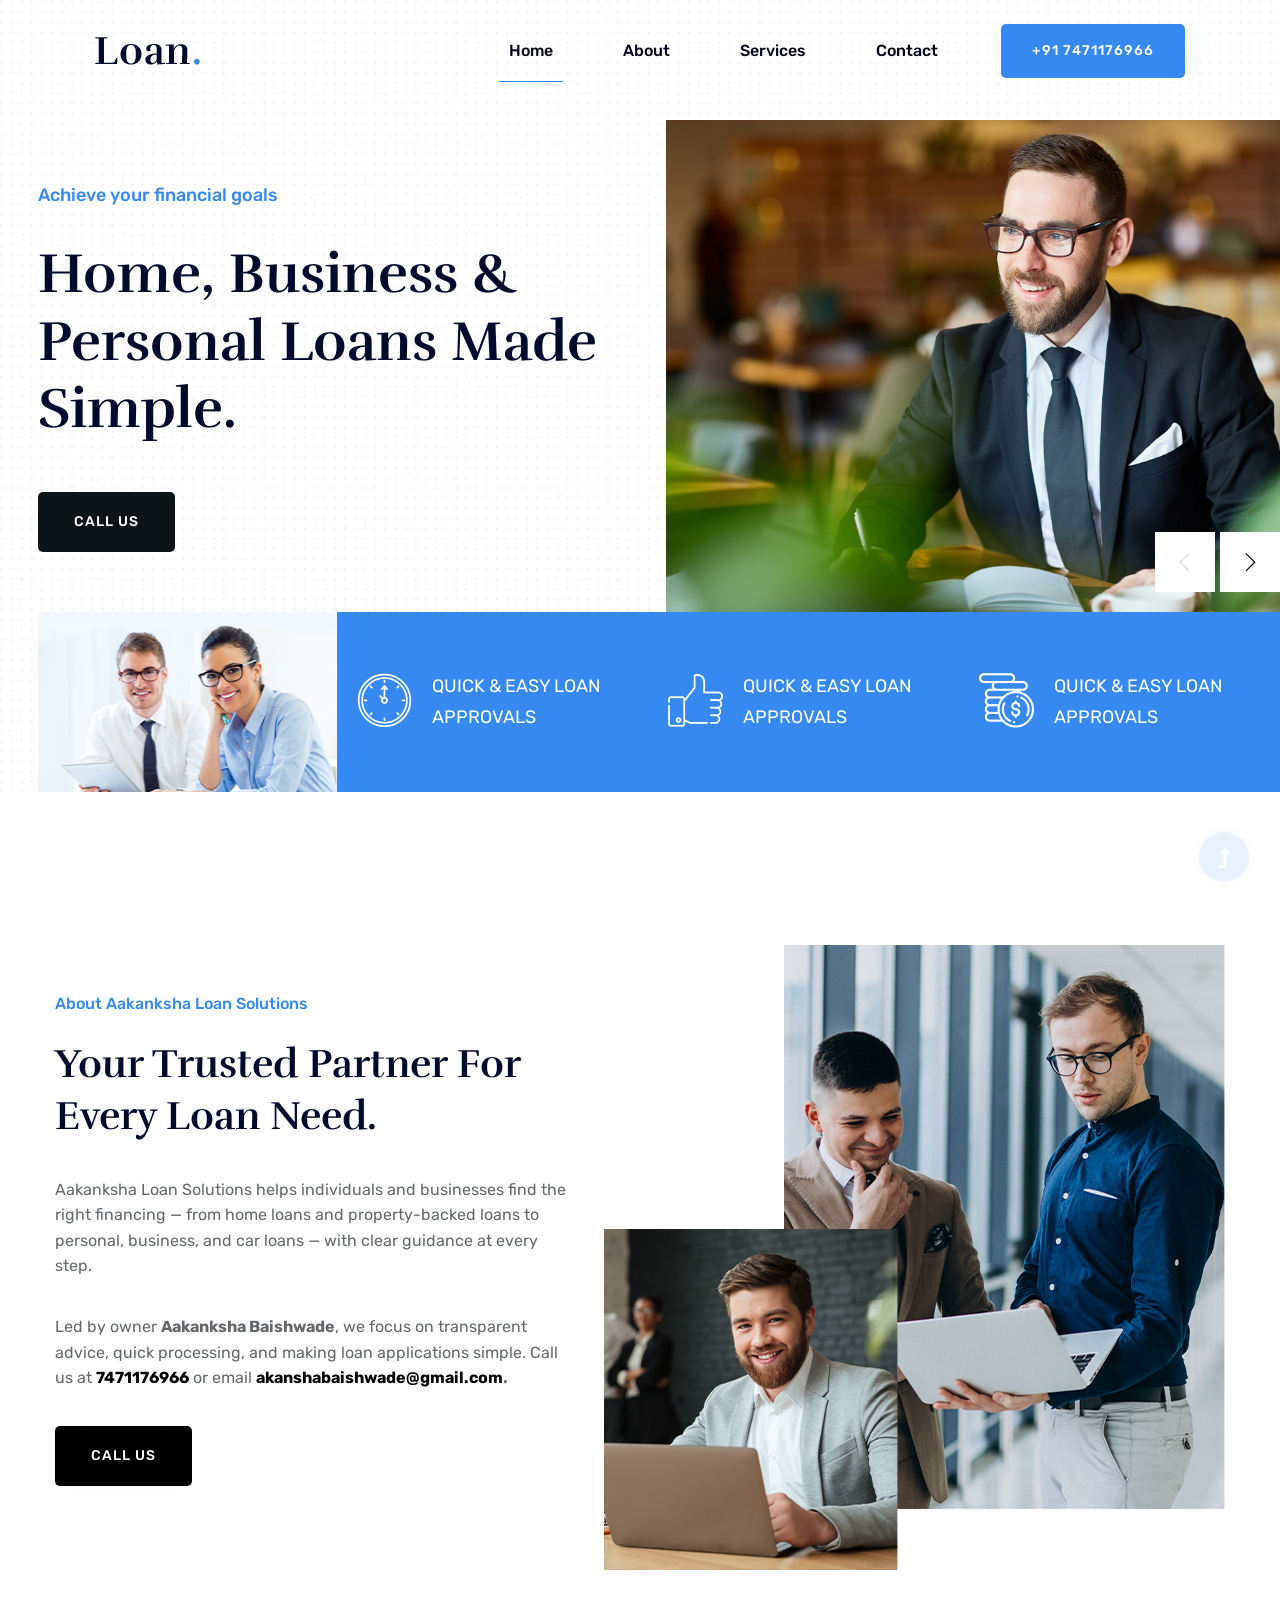
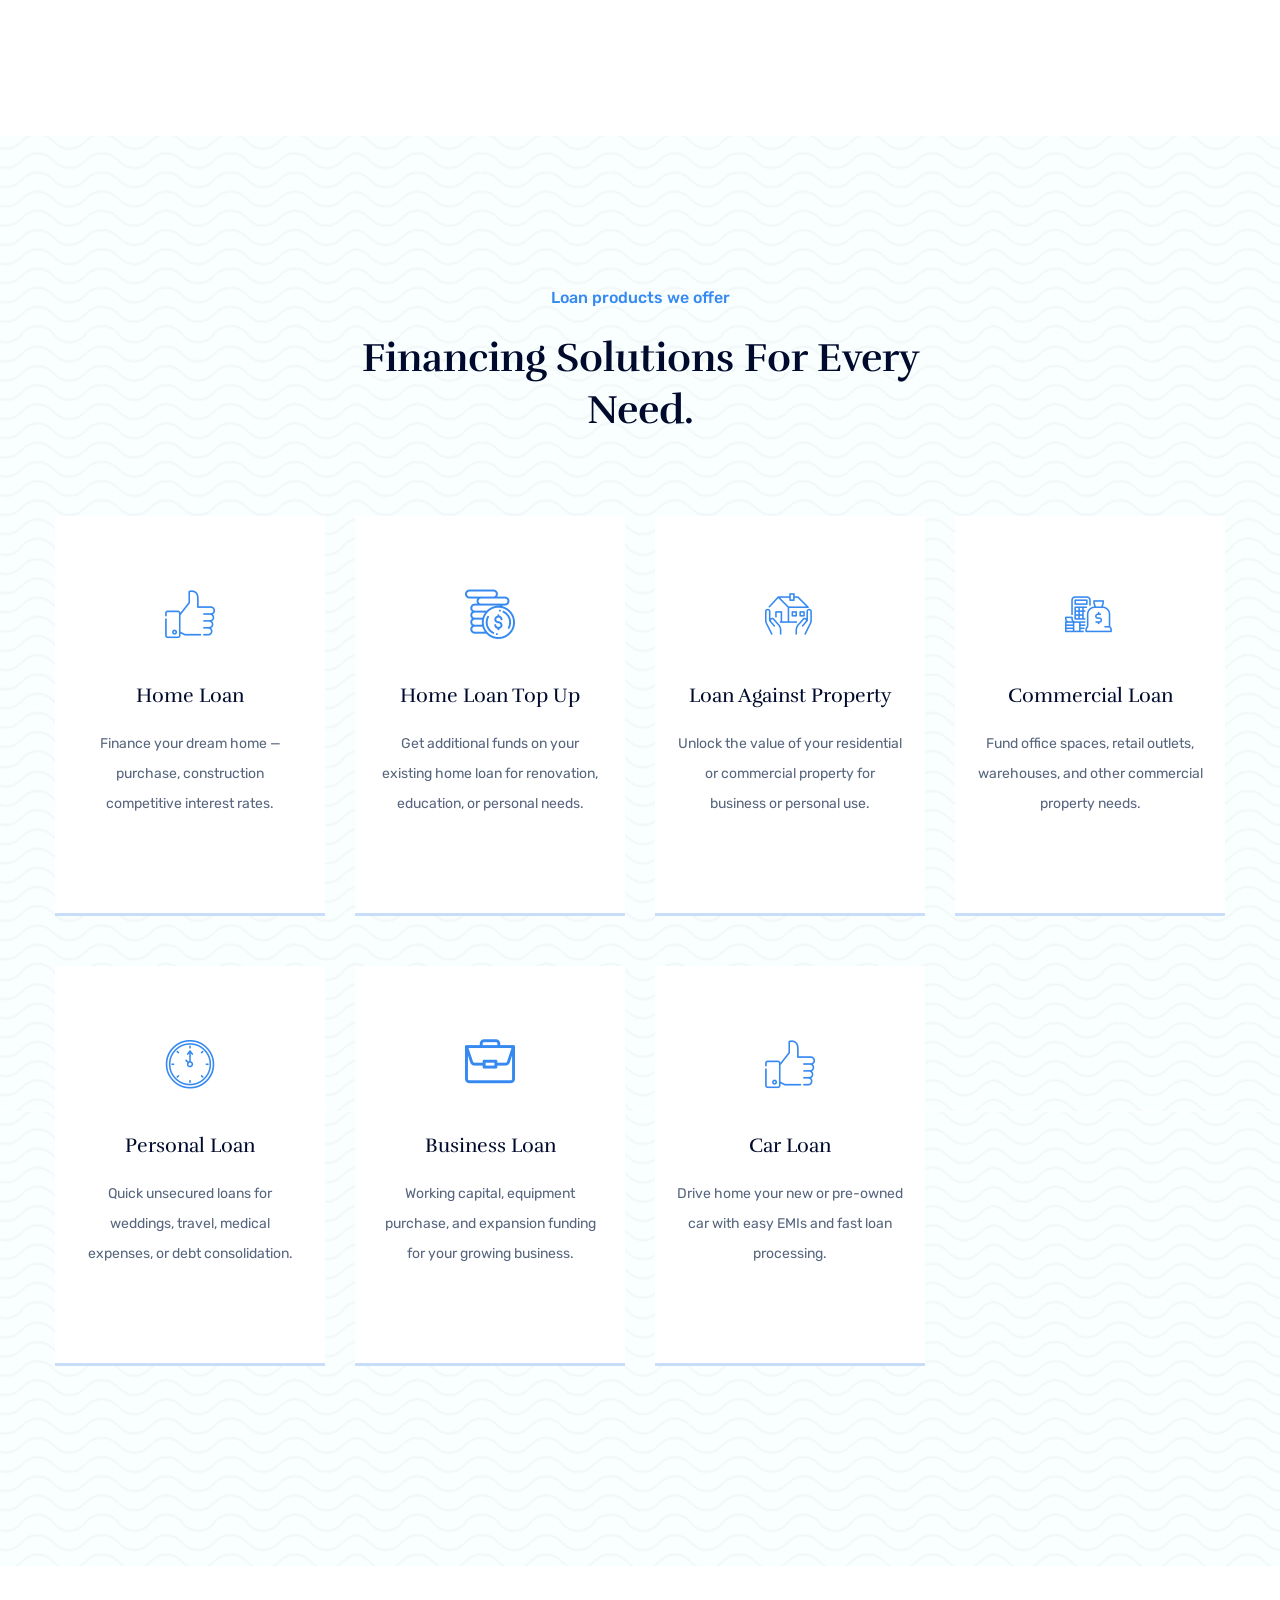
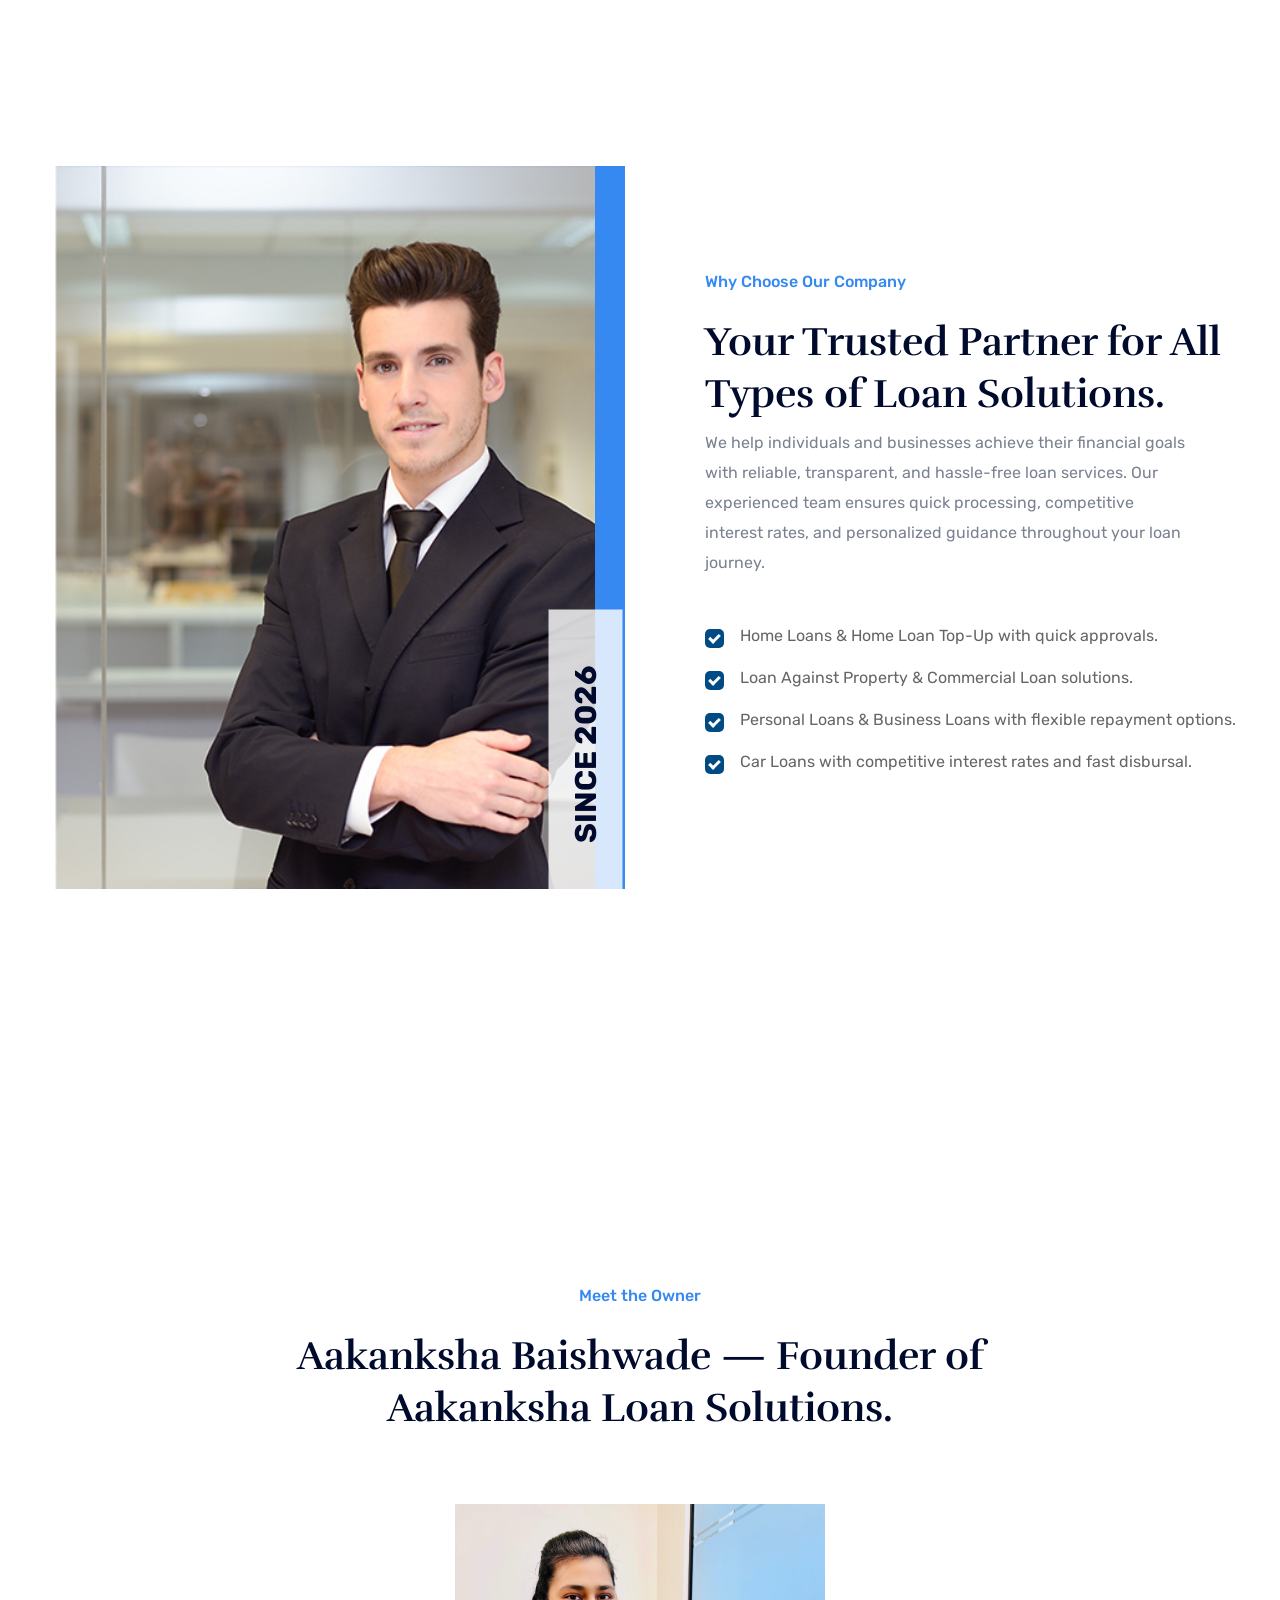
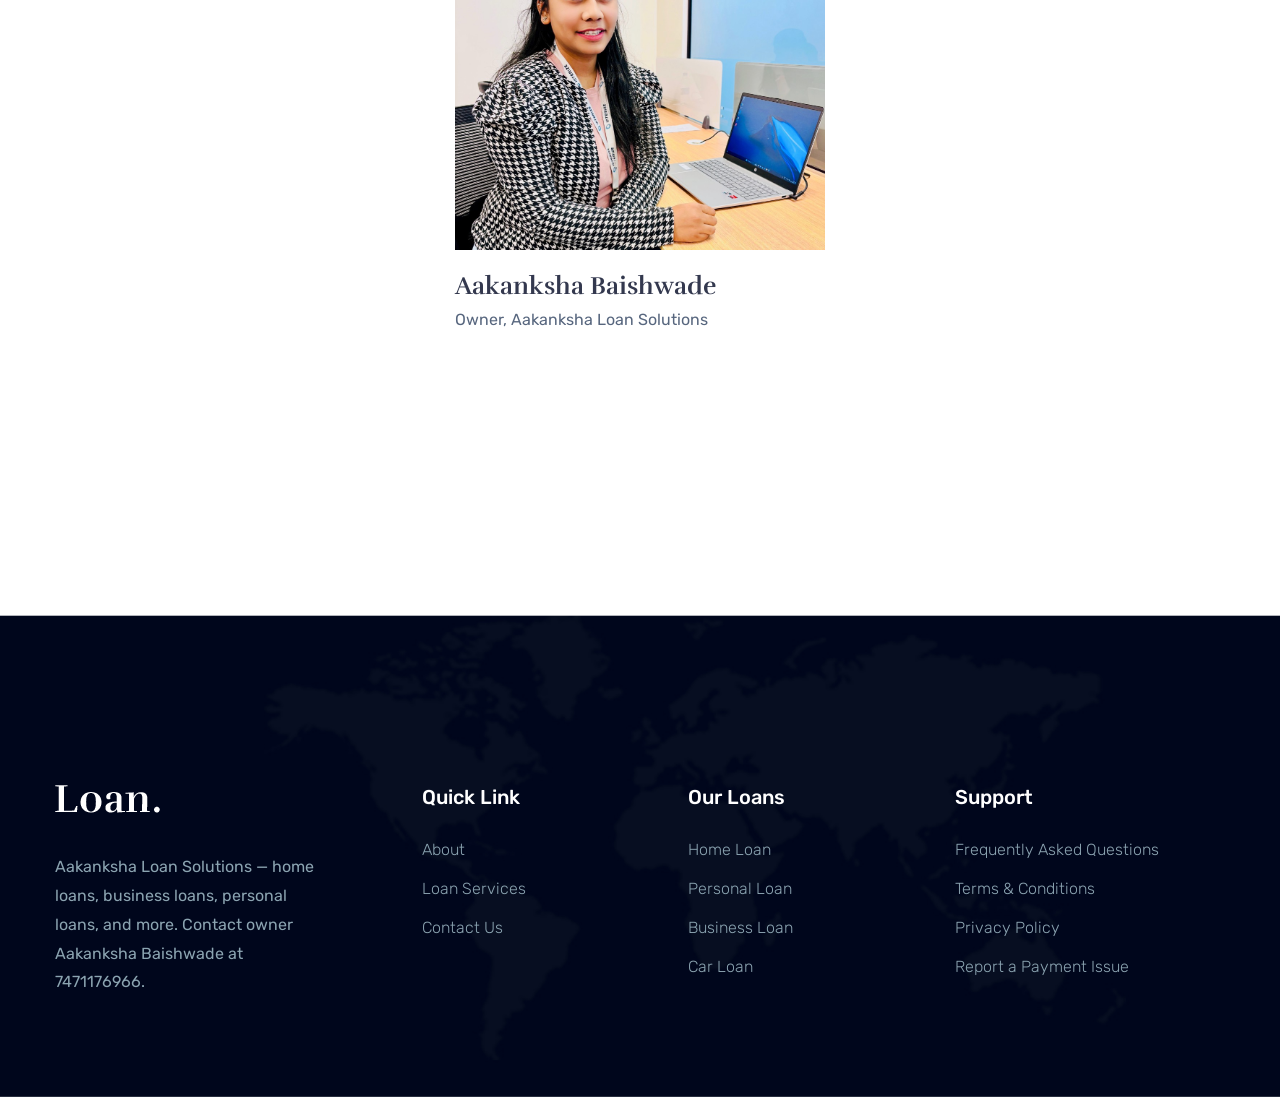
<file: index.html>
<!doctype html>
<html class="no-js" lang="zxx">
    <head>
        <meta charset="utf-8">
        <meta http-equiv="x-ua-compatible" content="ie=edge">
        <title>Aakanksha Loan Solutions | Home, Business & Personal Loans</title>
        <meta name="description" content="">
        <meta name="viewport" content="width=device-width, initial-scale=1">
        <link rel="manifest" href="site.webmanifest">
		<link rel="shortcut icon" type="image/x-icon" href="assets/img/favicon.ico">

		<!-- CSS here -->
            <link rel="stylesheet" href="assets/css/bootstrap.min.css">
            <link rel="stylesheet" href="assets/css/owl.carousel.min.css">
            <link rel="stylesheet" href="assets/css/slicknav.css">
            <link rel="stylesheet" href="assets/css/flaticon.css">
            <link rel="stylesheet" href="assets/css/animate.min.css">
            <link rel="stylesheet" href="assets/css/magnific-popup.css">
            <link rel="stylesheet" href="assets/css/fontawesome-all.min.css">
            <link rel="stylesheet" href="assets/css/themify-icons.css">
            <link rel="stylesheet" href="assets/css/slick.css">
            <link rel="stylesheet" href="assets/css/nice-select.css">
            <link rel="stylesheet" href="assets/css/style.css">
            <style>
                .about-contact-black,
                .about-contact-black a {
                    color: #000;
                }

                .about-call-black {
                    background: #000;
                    border-color: #000;
                    color: #fff;
                }

                .about-call-black:hover {
                    background: #000;
                    border-color: #000;
                    color: #fff;
                }

                .service-card-link {
                    color: inherit;
                    display: block;
                    text-decoration: none;
                }

                .service-card-link:hover {
                    color: inherit;
                    text-decoration: none;
                }

                .service-card-link .cat-cap h5 {
                    display: block;
                    font-size: 20px;
                    font-weight: 500;
                    margin-bottom: 21px;
                    transition: all 0.2s ease-out 0s;
                }

                .service-card-link:hover .cat-cap h5 {
                    color: #3589f1;
                }
            </style>
   </head>

   <body>
    <!-- Preloader Start -->
    <div id="preloader-active">
        <div class="preloader d-flex align-items-center justify-content-center">
            <div class="preloader-inner position-relative">
                <div class="preloader-circle"></div>
                <div class="preloader-img pere-text">
                    <img src="assets/img/logo/logo.png" alt="">
                </div>
            </div>
        </div>
    </div>
    <!-- Preloader Start -->
    <header>
        <!-- Header Start -->
        <div class="header-area header-transparent">
                <div class="main-header  header-sticky">
                    <div class="container-fluid">
                        <div class="row align-items-center">
                            <!-- Logo -->
                            <div class="col-xl-2 col-lg-2 col-md-1">
                                <div class="logo">
                                    <a href="index.html"><img src="assets/img/logo/logo.png" alt=""></a>
                                </div>
                            </div>
                            <div class="col-xl-10 col-lg-10 col-md-10">
                            <div class="menu-main d-flex align-items-center justify-content-end">
                                <!-- Main-menu -->
                                <div class="main-menu f-right d-none d-lg-block">
                                    <nav> 
                                        <ul id="navigation">  
                                            <li class="active"><a href="index.html">Home</a></li>
                                            <li><a href="about.html">About</a></li>
                                            <li><a href="services.html">Services</a></li>    
                                             <li><a href="contact.html">Contact</a></li>                                        
                                        </ul>
                                    </nav>
                                </div>
                                <div class="header-right-btn f-right d-none d-lg-block">
                                    <a href="tel:+917471176966" class="btn header-btn">+91 7471176966</a>
                                </div>
                            </div>
                            </div>   
                            <!-- Mobile Menu -->
                            <div class="col-12">
                                <div class="mobile_menu d-block d-lg-none"></div>
                            </div>
                        </div>
                    </div>
                </div>
        </div>
        <!-- Header End -->
    </header>
    <main>

        <!-- slider Area Start-->
        <div class="slider-area slider-height" data-background="assets/img/hero/h1_hero.jpg">
            <div class="slider-active">
                <!-- Single Slider -->
                <div class="single-slider">
                    <div class="slider-cap-wrapper">
                        <div class="hero__caption">
                            <p data-animation="fadeInLeft" data-delay=".2s">Achieve your financial goals</p>
                            <h1 data-animation="fadeInLeft" data-delay=".5s">Home, Business & Personal Loans Made Simple.</h1>
                            <!-- Hero Btn -->
                            <a href="tel:+917471176966" class="btn hero-btn" data-animation="fadeInLeft" data-delay=".8s">Call Us</a>
                        </div>
                        <div class="hero__img">
                            <img src="assets/img/hero/hero_img.jpg" alt="">
                        </div>
                    </div>
                </div>
                <!-- Single Slider -->
                <div class="single-slider">
                    <div class="slider-cap-wrapper">
                        <div class="hero__caption">
                            <p data-animation="fadeInLeft" data-delay=".2s">Flexible financing for every need</p>
                            <h1 data-animation="fadeInLeft" data-delay=".5s">From Home Loans to Car Loans — We Have You Covered.</h1>
                            <!-- Hero Btn -->
                            <a href="tel:+917471176966" class="btn hero-btn" data-animation="fadeInLeft" data-delay=".8s">Call Us</a>
                        </div>
                        <div class="hero__img">
                            <img src="assets/img/hero/hero_img2.jpg" alt="">
                        </div>
                    </div>
                </div>
            </div>
            <!-- slider-footer Start -->
            <div class="slider-footer section-bg d-none d-sm-block">
                <div class="footer-wrapper">
                    <!-- single -->
                    <div class="single-caption">
                        <div class="single-img">
                            <img src="assets/img/hero/hero_footer.png" alt="">
                        </div>
                    </div>
                    <!-- single -->
                    <div class="single-caption">
                        <div class="caption-icon">
                            <span class="flaticon-clock"></span>
                        </div>
                        <div class="caption">
                            <p>Quick & Easy Loan</p>
                            <p>Approvals</p>
                        </div>
                    </div>
                    <!-- single -->
                    <div class="single-caption">
                        <div class="caption-icon">
                            <span class="flaticon-like"></span>
                        </div>
                        <div class="caption">
                            <p>Quick & Easy Loan</p>
                            <p>Approvals</p>
                        </div>
                    </div>
                    <!-- single -->
                    <div class="single-caption">
                        <div class="caption-icon">
                            <span class="flaticon-money"></span>
                        </div>
                        <div class="caption">
                            <p>Quick & Easy Loan</p>
                            <p>Approvals</p>
                        </div>
                    </div>
                  
                </div>
            </div>
            <!-- slider-footer End -->

        </div>
        <!-- slider Area End-->
        <!-- About Law Start-->
        <div class="about-low-area section-padding2">
            <div class="container">
                <div class="row">
                    <div class="col-lg-6 col-md-12">
                        <div class="about-caption mb-50">
                            <!-- Section Tittle -->
                            <div class="section-tittle mb-35">
                                <span>About Aakanksha Loan Solutions</span>
                                <h2>Your Trusted Partner For Every Loan Need.</h2>
                            </div>
                            <p>Aakanksha Loan Solutions helps individuals and businesses find the right financing — from home loans and property-backed loans to personal, business, and car loans — with clear guidance at every step.</p>
                            <p class="about-contact-black">Led by owner <strong>Aakanksha Baishwade</strong>, we focus on transparent advice, quick processing, and making loan applications simple. Call us at  <strong><a href="tel:+917471176966">7471176966</a></strong> or email <strong><a href="mailto:akanshabaishwade@gmail.com">akanshabaishwade@gmail.com</a>.</p></strong>
                            <a href="tel:+917471176966" class="btn hero-btn about-call-black" data-animation="fadeInLeft" data-delay=".8s">Call Us</a>
                        </div>
                    </div>
                    <div class="col-lg-6 col-md-12">
                        <!-- about-img -->
                        <div class="about-img ">
                            <div class="about-font-img d-none d-lg-block">
                                <img src="assets/img/gallery/about2.png" alt="">
                            </div>
                            <div class="about-back-img ">
                                <img src="assets/img/gallery/about1.png" alt="">
                            </div>
                        </div>
                    </div>
                </div>
            </div>
        </div>
        <!-- About Law End-->
        <!-- Services Area Start -->
        <div class="services-area pt-150 pb-150" data-background="assets/img/gallery/section_bg02.jpg">
            <div class="container">
                <div class="row justify-content-center">
                    <div class="col-lg-6 col-md-10">
                        <!-- Section Tittle -->
                        <div class="section-tittle text-center mb-80">
                            <span>Loan products we offer</span>
                            <h2>Financing Solutions For Every Need.</h2>
                        </div>
                    </div>
                </div>
                <div class="row">
                    <div class="col-lg-3 col-md-6 col-sm-6">
                        <a class="service-card-link" href="home-loan.html">
                            <div class="single-cat text-center mb-50">
                                <div class="cat-icon">
                                    <span class="flaticon-like"></span>
                                </div>
                                <div class="cat-cap">
                                    <h5>Home Loan</h5>
                                    <p>Finance your dream home — purchase, construction competitive interest rates.</p>
                                </div>
                            </div>
                        </a>
                    </div>
                    <div class="col-lg-3 col-md-6 col-sm-6">
                        <a class="service-card-link" href="home-loan-top-up.html">
                            <div class="single-cat text-center mb-50">
                                <div class="cat-icon">
                                    <span class="flaticon-money"></span>
                                </div>
                                <div class="cat-cap">
                                    <h5>Home Loan Top Up</h5>
                                    <p>Get additional funds on your existing home loan for renovation, education, or personal needs.</p>
                                </div>
                            </div>
                        </a>
                    </div>
                    <div class="col-lg-3 col-md-6 col-sm-6">
                        <a class="service-card-link" href="loan-against-property.html">
                            <div class="single-cat text-center mb-50">
                                <div class="cat-icon">
                                    <span class="flaticon-loan-1"></span>
                                </div>
                                <div class="cat-cap">
                                    <h5>Loan Against Property</h5>
                                    <p>Unlock the value of your residential or commercial property for business or personal use.</p>
                                </div>
                            </div>
                        </a>
                    </div>
                    <div class="col-lg-3 col-md-6 col-sm-6">
                        <a class="service-card-link" href="commercial-loan.html">
                            <div class="single-cat text-center mb-50">
                                <div class="cat-icon">
                                    <span class="flaticon-loan"></span>
                                </div>
                                <div class="cat-cap">
                                    <h5>Commercial Loan</h5>
                                    <p>Fund office spaces, retail outlets, warehouses, and other commercial property needs.</p>
                                </div>
                            </div>
                        </a>
                    </div>
                    <div class="col-lg-3 col-md-6 col-sm-6">
                        <a class="service-card-link" href="personal-loan.html">
                            <div class="single-cat text-center mb-50">
                                <div class="cat-icon">
                                    <span class="flaticon-clock"></span>
                                </div>
                                <div class="cat-cap">
                                    <h5>Personal Loan</h5>
                                    <p>Quick unsecured loans for weddings, travel, medical expenses, or debt consolidation.</p>
                                </div>
                            </div>
                        </a>
                    </div>
                    <div class="col-lg-3 col-md-6 col-sm-6">
                        <a class="service-card-link" href="business-loan.html">
                            <div class="single-cat text-center mb-50">
                                <div class="cat-icon">
                                    <span class="flaticon-work"></span>
                                </div>
                                <div class="cat-cap">
                                    <h5>Business Loan</h5>
                                    <p>Working capital, equipment purchase, and expansion funding for your growing business.</p>
                                </div>
                            </div>
                        </a>
                    </div>
                    <div class="col-lg-3 col-md-6 col-sm-6">
                        <a class="service-card-link" href="car-loan.html">
                            <div class="single-cat text-center mb-50">
                                <div class="cat-icon">
                                    <span class="flaticon-like"></span>
                                </div>
                                <div class="cat-cap">
                                    <h5>Car Loan</h5>
                                    <p>Drive home your new or pre-owned car with easy EMIs and fast loan processing.</p>
                                </div>
                            </div>
                        </a>
                    </div>

                 </div>
            </div>
        </div>
        <!-- Services Area End -->
        <!-- Support Company Start-->
        <div class="support-company-area section-padding3 fix">
            <div class="container">
                <div class="row align-items-center">
                    <div class="col-xl-6 col-lg-6">
                        <div class="support-location-img mb-50">
                            <img src="assets/img/gallery/single2.jpg" alt="">
                            <div class="support-img-cap">
                                <span>Since 2026</span>
                            </div>
                        </div>
                    </div>
<div class="col-xl-6 col-lg-6">
    <div class="right-caption">
        <!-- Section Tittle -->
        <div class="section-tittle">
            <span>Why Choose Our Company</span>
            <h2>Your Trusted Partner for All Types of Loan Solutions.</h2>
        </div>
        <div class="support-caption">
            <p>We help individuals and businesses achieve their financial goals with reliable, transparent, and hassle-free loan services. Our experienced team ensures quick processing, competitive interest rates, and personalized guidance throughout your loan journey.</p>
            <div class="select-suport-items">
                <label class="single-items">Home Loans & Home Loan Top-Up with quick approvals.
                    <input type="checkbox" checked="checked active">
                    <span class="checkmark"></span>
                </label>
                <label class="single-items">Loan Against Property & Commercial Loan solutions.
                    <input type="checkbox" checked="checked active">
                    <span class="checkmark"></span>
                </label>
                <label class="single-items">Personal Loans & Business Loans with flexible repayment options.
                    <input type="checkbox" checked="checked active">
                    <span class="checkmark"></span>
                </label>
                <label class="single-items">Car Loans with competitive interest rates and fast disbursal.
                    <input type="checkbox" checked="checked active">
                    <span class="checkmark"></span>
                </label>
            </div>
        </div>
    </div>
</div>
                </div>
            </div>
        </div>
        <!-- Support Company End-->

        <!--Team Ara Start -->
        <div class="team-area section-padding30">
            <div class="container">
                <div class="row justify-content-center">
                    <div class="cl-xl-7 col-lg-8 col-md-10">
                        <!-- Section Tittle -->
                        <div class="section-tittle text-center mb-70">
                            <span>Meet the Owner</span>
                            <h2>Aakanksha Baishwade — Founder of Aakanksha Loan Solutions.</h2>
                        </div> 
                    </div>
                </div>
                <div class="row justify-content-center">
                    <div class="col-lg-4 col-md-6 col-sm-8">
                        <div class="single-team mb-30">
                            <div class="team-img">
                                <img src="assets/img/gallery/aakanksha.png" alt="Aakanksha Baishwade">
                            </div>
                            <div class="team-caption">
                                <h3><a href="contact.html">Aakanksha Baishwade</a></h3>
                                <p>Owner, Aakanksha Loan Solutions</p>
                                <p><a href="tel:+917471176966">+91 7471176966</a></p>
                                <p><a href="mailto:akanshabaishwade@gmail.com">akanshabaishwade@gmail.com</a></p>
                            </div>
                        </div>
                    </div>
                </div>
            </div>
        </div>
        <!-- Team Ara End -->
        
    </main>
    <footer>
        <!-- Footer Start-->
        <div class="footer-area">
            <div class="container">
               <div class="footer-top footer-padding">
                    <div class="row justify-content-between">
                        <div class="col-xl-3 col-lg-4 col-md-4 col-sm-6">
                            <div class="single-footer-caption mb-50">
                                <div class="single-footer-caption mb-30">
                                    <!-- logo -->
                                    <div class="footer-logo">
                                        <a href="index.html"><img src="assets/img/logo/logo2_footer.png" alt=""></a>
                                    </div>
                                    <div class="footer-pera">
                                        <p>Aakanksha Loan Solutions — home loans, business loans, personal loans, and more. Contact owner Aakanksha Baishwade at 7471176966.</p>
                                   </div>
                                </div>
                            </div>
                        </div>
                        <div class="col-xl-2 col-lg-2 col-md-4 col-sm-6">
                            <div class="single-footer-caption mb-50">
                                <div class="footer-tittle">
                                    <h4>Quick Link</h4>
                                    <ul>
                                        <li><a href="about.html">About</a></li>
                                        <li><a href="services.html">Loan Services</a></li>
                                        
                                        <li><a href="contact.html">Contact Us</a></li>
                                    </ul>
                                </div>
                            </div>
                        </div>
                        <div class="col-xl-2 col-lg-3 col-md-4 col-sm-6">
                            <div class="single-footer-caption mb-50">
                                <div class="footer-tittle">
                                    <h4>Our Loans</h4>
                                    <ul>
                                        <li><a href="home-loan.html">Home Loan</a></li>
                                        <li><a href="personal-loan.html">Personal Loan</a></li>
                                        <li><a href="business-loan.html">Business Loan</a></li>
                                        <li><a href="car-loan.html">Car Loan</a></li>
                                    </ul>
                                </div>
                            </div>
                        </div>
                        <div class="col-xl-3 col-lg-3 col-md-4 col-sm-6">
                            <div class="single-footer-caption mb-50">
                                <div class="footer-tittle">
                                    <h4>Support</h4>
                                    <ul>
                                        <li><a href="#">Frequently Asked Questions</a></li>
                                        <li><a href="#">Terms & Conditions</a></li>
                                        <li><a href="#"> Privacy Policy</a></li>
                                        <li><a href="#">Report a Payment Issue</a></li>     
                                    </ul>
                                </div>
                            </div>
                        </div>
                    </div>
               </div>
            </div>
        </div>
        <!-- Footer End-->
    </footer>
    <!-- Scroll Up -->
    <div id="back-top" >
        <a title="Go to Top" href="#"> <i class="fas fa-level-up-alt"></i></a>
    </div>


    <!-- JS here -->
		<!-- All JS Custom Plugins Link Here here -->
        <script src="./assets/js/vendor/modernizr-3.5.0.min.js"></script>
		<!-- Jquery, Popper, Bootstrap -->
		<script src="./assets/js/vendor/jquery-1.12.4.min.js"></script>
        <script src="./assets/js/popper.min.js"></script>
        <script src="./assets/js/bootstrap.min.js"></script>
	    <!-- Jquery Mobile Menu -->
        <script src="./assets/js/jquery.slicknav.min.js"></script>

		<!-- Jquery Slick , Owl-Carousel Plugins -->
        <script src="./assets/js/owl.carousel.min.js"></script>
        <script src="./assets/js/slick.min.js"></script>
		<!-- One Page, Animated-HeadLin -->
        <script src="./assets/js/wow.min.js"></script>
		<script src="./assets/js/animated.headline.js"></script>
        <script src="./assets/js/jquery.magnific-popup.js"></script>

		<!-- Nice-select, sticky -->
        <script src="./assets/js/jquery.nice-select.min.js"></script>
		<script src="./assets/js/jquery.sticky.js"></script>
        
        <!-- contact js -->
        <script src="./assets/js/contact.js"></script>
        <script src="./assets/js/jquery.form.js"></script>
        <script src="./assets/js/jquery.validate.min.js"></script>
        <script src="./assets/js/mail-script.js"></script>
        <script src="./assets/js/jquery.ajaxchimp.min.js"></script>
        
		<!-- Jquery Plugins, main Jquery -->	
        <script src="./assets/js/plugins.js"></script>
        <script src="./assets/js/main.js"></script>
        
    </body>
</html>
</file>
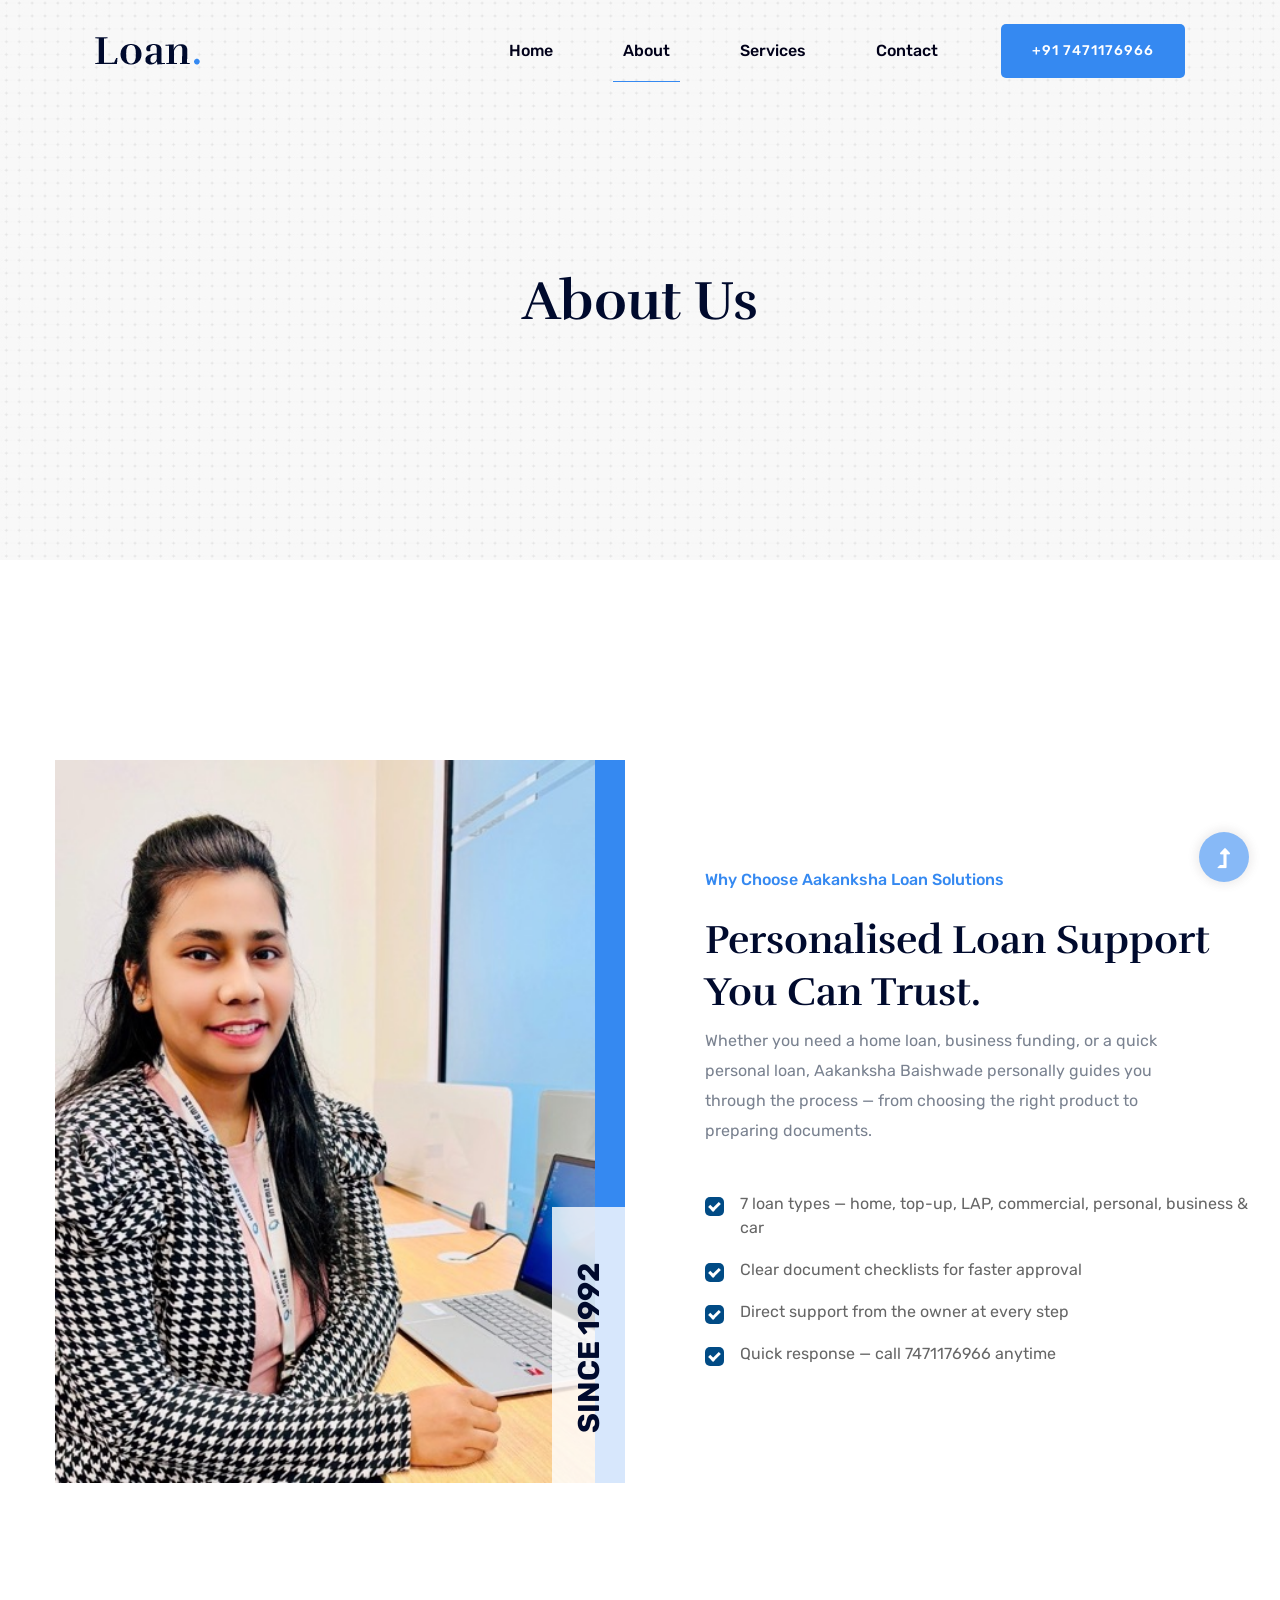
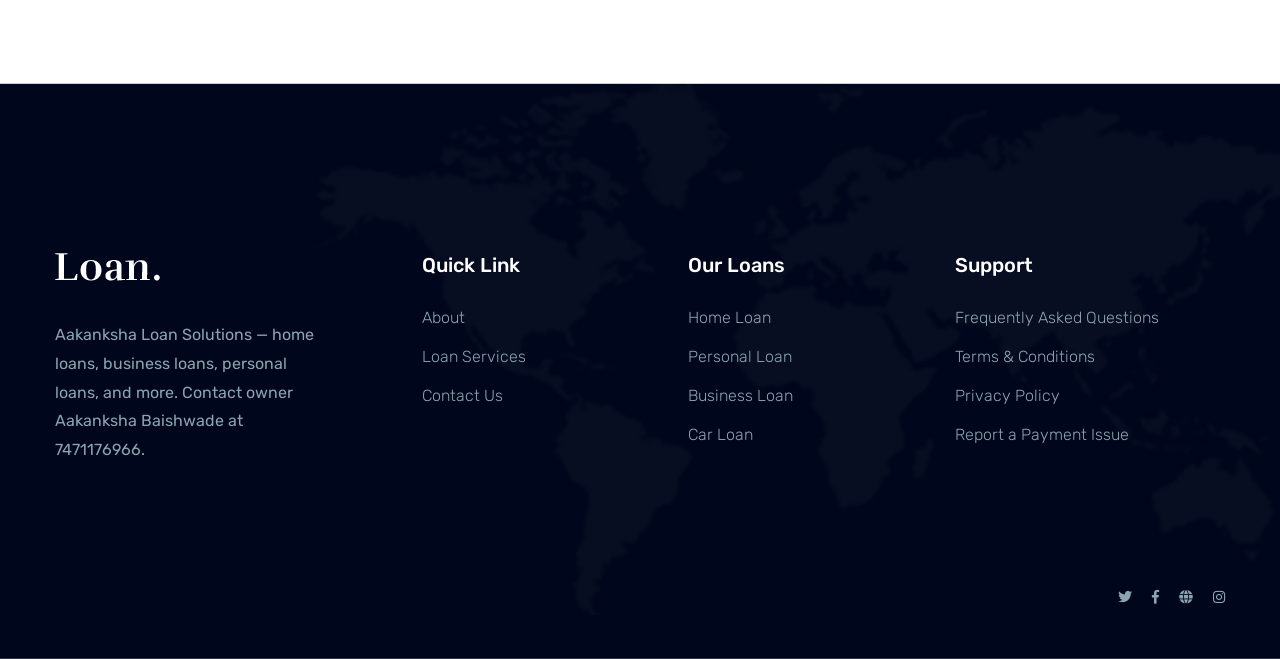
<file: about.html>
<!doctype html>
<html class="no-js" lang="zxx">

<head>
    <meta charset="utf-8">
    <meta http-equiv="x-ua-compatible" content="ie=edge">
    <title>About Us | Aakanksha Loan Solutions</title>
    <meta name="description" content="">
    <meta name="viewport" content="width=device-width, initial-scale=1">
    <link rel="manifest" href="site.webmanifest">
    <link rel="shortcut icon" type="image/x-icon" href="assets/img/favicon.ico">

    <!-- CSS here -->
    <link rel="stylesheet" href="assets/css/bootstrap.min.css">
    <link rel="stylesheet" href="assets/css/owl.carousel.min.css">
    <link rel="stylesheet" href="assets/css/slicknav.css">
    <link rel="stylesheet" href="assets/css/flaticon.css">
    <link rel="stylesheet" href="assets/css/animate.min.css">
    <link rel="stylesheet" href="assets/css/magnific-popup.css">
    <link rel="stylesheet" href="assets/css/fontawesome-all.min.css">
    <link rel="stylesheet" href="assets/css/themify-icons.css">
    <link rel="stylesheet" href="assets/css/slick.css">
    <link rel="stylesheet" href="assets/css/nice-select.css">
    <link rel="stylesheet" href="assets/css/style.css">
</head>

<body>
    <!-- Preloader Start -->
    <div id="preloader-active">
        <div class="preloader d-flex align-items-center justify-content-center">
            <div class="preloader-inner position-relative">
                <div class="preloader-circle"></div>
                <div class="preloader-img pere-text">
                    <img src="assets/img/logo/logo.png" alt="">
                </div>
            </div>
        </div>
    </div>
    <!-- Preloader Start -->
    <!-- Header Start -->
    <div class="header-area header-transparent">
        <div class="main-header  header-sticky">
            <div class="container-fluid">
                <div class="row align-items-center">
                    <!-- Logo -->
                    <div class="col-xl-2 col-lg-2 col-md-1">
                        <div class="logo">
                            <a href="index.html"><img src="assets/img/logo/logo.png" alt=""></a>
                        </div>
                    </div>
                    <div class="col-xl-10 col-lg-10 col-md-10">
                        <div class="menu-main d-flex align-items-center justify-content-end">
                            <!-- Main-menu -->
                            <div class="main-menu f-right d-none d-lg-block">
                                <nav>
                                    <ul id="navigation">
                                        <li><a href="index.html">Home</a></li>
                                        <li class="active"><a href="about.html">About</a></li>
                                        <li><a href="services.html">Services</a></li>


                                        <li><a href="contact.html">Contact</a></li>
                                    </ul>
                                </nav>
                            </div>
                            <div class="header-right-btn f-right d-none d-lg-block">
                                <a href="tel:+917471176966" class="btn header-btn">+91 7471176966</a>
                            </div>
                        </div>
                    </div>
                    <!-- Mobile Menu -->
                    <div class="col-12">
                        <div class="mobile_menu d-block d-lg-none"></div>
                    </div>
                </div>
            </div>
        </div>
    </div>
    <!-- Header End -->
    <main>

        <!-- Hero Start-->
        <div class="hero-area2  slider-height2 hero-overly2 d-flex align-items-center ">
            <div class="container">
                <div class="row">
                    <div class="col-xl-12">
                        <div class="hero-cap text-center pt-50">
                            <h2>About us</h2>
                        </div>
                    </div>
                </div>
            </div>
        </div>
        <!--Hero End -->
        <!-- Support Company Start-->
        <div class="support-company-area section-padding3 fix">
            <div class="container">
                <div class="row align-items-center">
                    <div class="col-xl-6 col-lg-6">
                        <div class="support-location-img mb-50">
                            <img src="assets/img/gallery/aakankshacopy2.png" alt="">
                            <div class="support-img-cap">
                                <span>Since 1992</span>
                            </div>
                        </div>
                    </div>
                    <div class="col-xl-6 col-lg-6">
                        <div class="right-caption">
                            <!-- Section Tittle -->
                            <div class="section-tittle">
                                <span>Why Choose Aakanksha Loan Solutions</span>
                                <h2>Personalised Loan Support You Can Trust.</h2>
                            </div>
                            <div class="support-caption">
                                <p>Whether you need a home loan, business funding, or a quick personal loan, Aakanksha
                                    Baishwade personally guides you through the process — from choosing the right
                                    product to preparing documents.</p>
                                <div class="select-suport-items">
                                    <label class="single-items">7 loan types — home, top-up, LAP, commercial, personal,
                                        business & car
                                        <input type="checkbox" checked="checked active">
                                        <span class="checkmark"></span>
                                    </label>
                                    <label class="single-items">Clear document checklists for faster approval
                                        <input type="checkbox" checked="checked active">
                                        <span class="checkmark"></span>
                                    </label>
                                    <label class="single-items">Direct support from the owner at every step
                                        <input type="checkbox" checked="checked active">
                                        <span class="checkmark"></span>
                                    </label>
                                    <label class="single-items">Quick response — call 7471176966 anytime
                                        <input type="checkbox" checked="checked active">
                                        <span class="checkmark"></span>
                                    </label>
                                </div>
                            </div>
                        </div>
                    </div>
                </div>
            </div>
        </div>
        <!-- Support Company End-->

    </main>
    <footer>
        <!-- Footer Start-->
        <div class="footer-area">
            <div class="container">
                <div class="footer-top footer-padding">
                    <div class="row justify-content-between">
                        <div class="col-xl-3 col-lg-4 col-md-4 col-sm-6">
                            <div class="single-footer-caption mb-50">
                                <div class="single-footer-caption mb-30">
                                    <!-- logo -->
                                    <div class="footer-logo">
                                        <a href="index.html"><img src="assets/img/logo/logo2_footer.png" alt=""></a>
                                    </div>
                                    <div class="footer-pera">
                                        <p>Aakanksha Loan Solutions — home loans, business loans, personal loans, and
                                            more. Contact owner Aakanksha Baishwade at 7471176966.</p>
                                    </div>
                                </div>
                            </div>
                        </div>
                        <div class="col-xl-2 col-lg-2 col-md-4 col-sm-6">
                            <div class="single-footer-caption mb-50">
                                <div class="footer-tittle">
                                    <h4>Quick Link</h4>
                                    <ul>
                                        <li><a href="about.html">About</a></li>
                                        <li><a href="services.html">Loan Services</a></li>

                                        <li><a href="contact.html">Contact Us</a></li>
                                    </ul>
                                </div>
                            </div>
                        </div>
                        <div class="col-xl-2 col-lg-3 col-md-4 col-sm-6">
                            <div class="single-footer-caption mb-50">
                                <div class="footer-tittle">
                                    <h4>Our Loans</h4>
                                    <ul>
                                        <li><a href="home-loan.html">Home Loan</a></li>
                                        <li><a href="personal-loan.html">Personal Loan</a></li>
                                        <li><a href="business-loan.html">Business Loan</a></li>
                                        <li><a href="car-loan.html">Car Loan</a></li>
                                    </ul>
                                </div>
                            </div>
                        </div>
                        <div class="col-xl-3 col-lg-3 col-md-4 col-sm-6">
                            <div class="single-footer-caption mb-50">
                                <div class="footer-tittle">
                                    <h4>Support</h4>
                                    <ul>
                                        <li><a href="#">Frequently Asked Questions</a></li>
                                        <li><a href="#">Terms & Conditions</a></li>
                                        <li><a href="#"> Privacy Policy</a></li>
                                        <li><a href="#">Report a Payment Issue</a></li>
                                    </ul>
                                </div>
                            </div>
                        </div>
                    </div>
                </div>
                <div class="footer-bottom">
                    <div class="row d-flex justify-content-between align-items-center">
                        <div class="col-xl-9 col-lg-8">
                            <div class="footer-copy-right">
                            
                            </div>
                        </div>
                        <div class="col-xl-3 col-lg-4">
                            <!-- Footer Social -->
                            <div class="footer-social f-right">
                                <a href="#"><i class="fab fa-twitter"></i></a>
                                <a href="#"><i class="fab fa-facebook-f"></i></a>
                                <a href="#"><i class="fas fa-globe"></i></a>
                                <a href="#"><i class="fab fa-instagram"></i></a>
                            </div>
                        </div>
                    </div>
                </div>
            </div>
        </div>
        <!-- Footer End-->
    </footer>
    <!-- Scroll Up -->
    <div id="back-top">
        <a title="Go to Top" href="#"> <i class="fas fa-level-up-alt"></i></a>
    </div>


    <!-- JS here -->
    <!-- All JS Custom Plugins Link Here here -->
    <script src="./assets/js/vendor/modernizr-3.5.0.min.js"></script>
    <!-- Jquery, Popper, Bootstrap -->
    <script src="./assets/js/vendor/jquery-1.12.4.min.js"></script>
    <script src="./assets/js/popper.min.js"></script>
    <script src="./assets/js/bootstrap.min.js"></script>
    <!-- Jquery Mobile Menu -->
    <script src="./assets/js/jquery.slicknav.min.js"></script>

    <!-- Jquery Slick , Owl-Carousel Plugins -->
    <script src="./assets/js/owl.carousel.min.js"></script>
    <script src="./assets/js/slick.min.js"></script>
    <!-- One Page, Animated-HeadLin -->
    <script src="./assets/js/wow.min.js"></script>
    <script src="./assets/js/animated.headline.js"></script>
    <script src="./assets/js/jquery.magnific-popup.js"></script>

    <!-- Nice-select, sticky -->
    <script src="./assets/js/jquery.nice-select.min.js"></script>
    <script src="./assets/js/jquery.sticky.js"></script>

    <!-- contact js -->
    <script src="./assets/js/contact.js"></script>
    <script src="./assets/js/jquery.form.js"></script>
    <script src="./assets/js/jquery.validate.min.js"></script>
    <script src="./assets/js/mail-script.js"></script>
    <script src="./assets/js/jquery.ajaxchimp.min.js"></script>

    <!-- Jquery Plugins, main Jquery -->
    <script src="./assets/js/plugins.js"></script>
    <script src="./assets/js/main.js"></script>

</body>

</html>
</file>
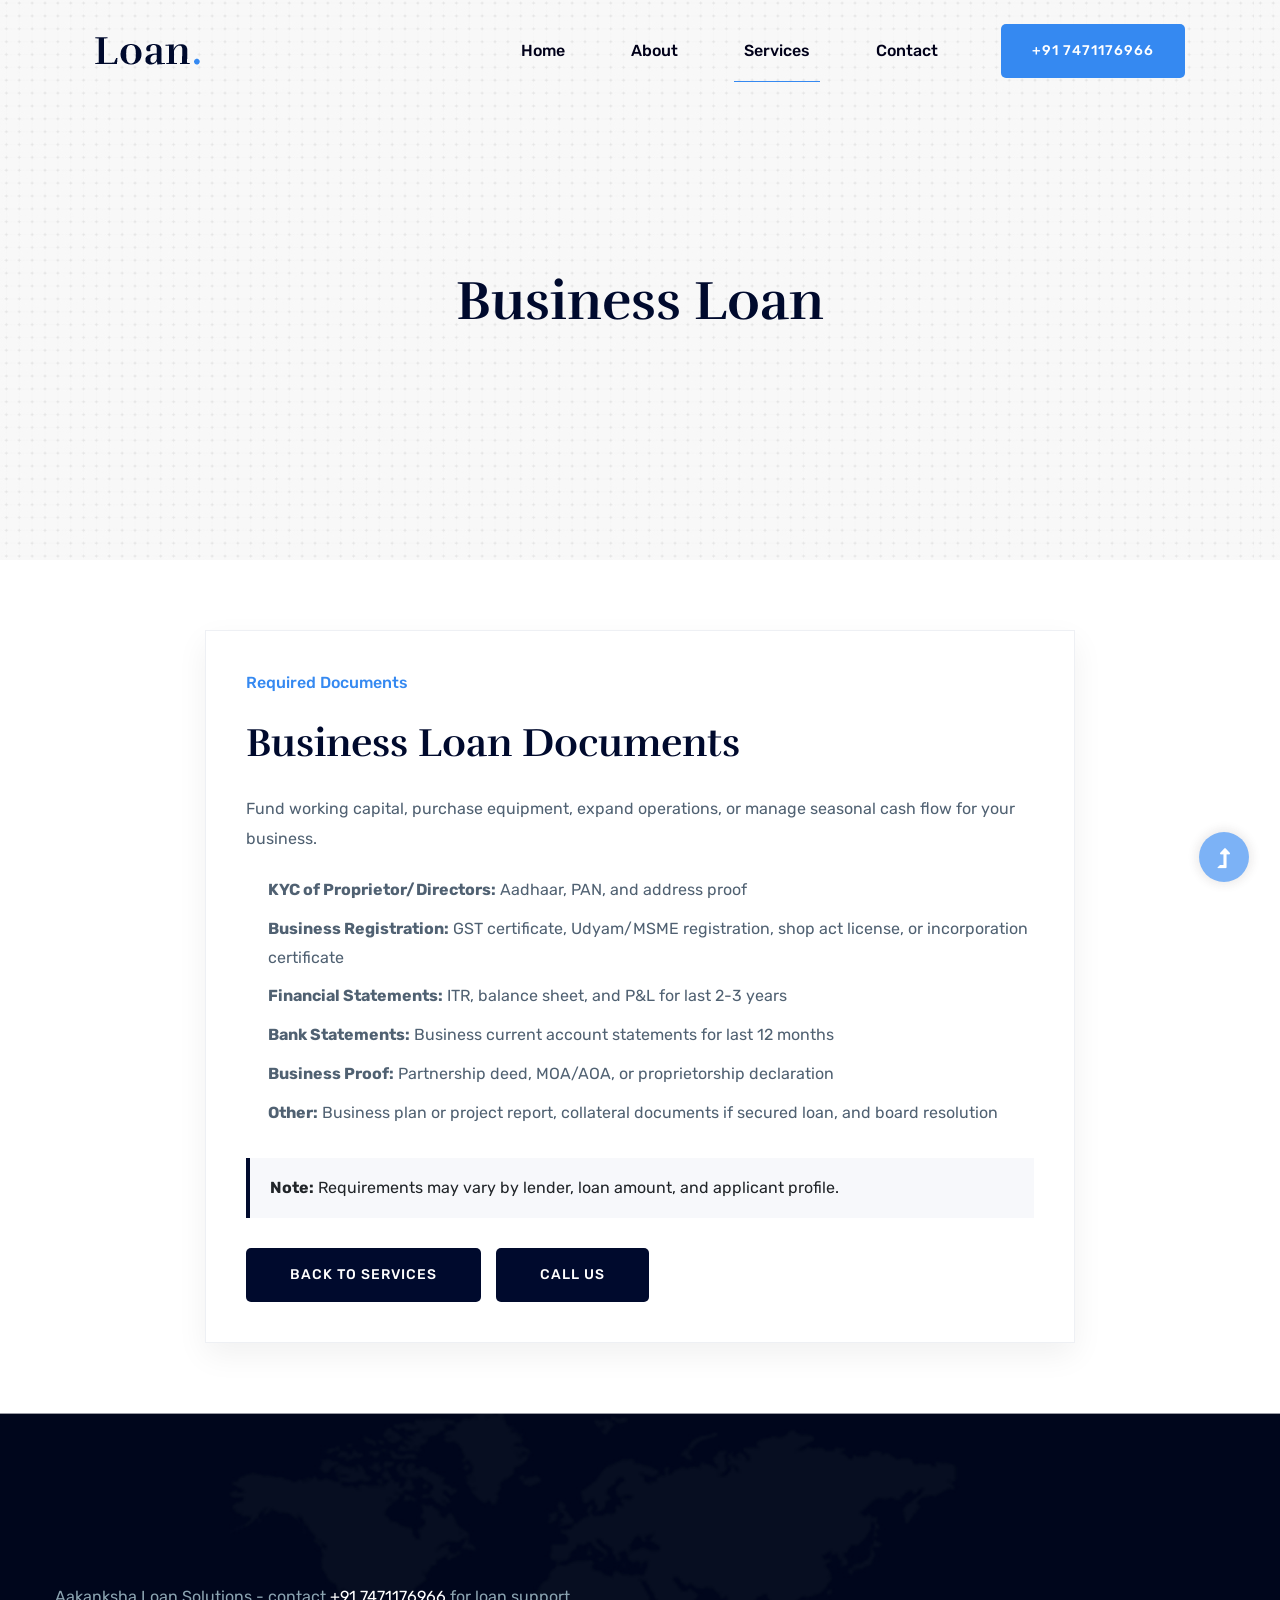
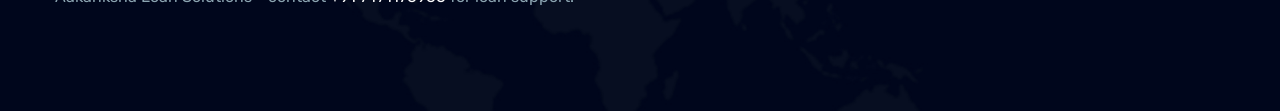
<file: business-loan.html>
<!doctype html>
<html class="no-js" lang="zxx">
<head>
    <meta charset="utf-8"><meta http-equiv="x-ua-compatible" content="ie=edge">
    <title>Business Loan Documents | Aakanksha Loan Solutions</title>
    <meta name="viewport" content="width=device-width, initial-scale=1">
    <link rel="shortcut icon" type="image/x-icon" href="assets/img/favicon.ico">
    <link rel="stylesheet" href="assets/css/bootstrap.min.css"><link rel="stylesheet" href="assets/css/owl.carousel.min.css"><link rel="stylesheet" href="assets/css/slicknav.css"><link rel="stylesheet" href="assets/css/flaticon.css"><link rel="stylesheet" href="assets/css/animate.min.css"><link rel="stylesheet" href="assets/css/magnific-popup.css"><link rel="stylesheet" href="assets/css/fontawesome-all.min.css"><link rel="stylesheet" href="assets/css/themify-icons.css"><link rel="stylesheet" href="assets/css/slick.css"><link rel="stylesheet" href="assets/css/nice-select.css"><link rel="stylesheet" href="assets/css/style.css"><link rel="stylesheet" href="assets/css/loan-detail.css">
</head>
<body>
    <div id="preloader-active"><div class="preloader d-flex align-items-center justify-content-center"><div class="preloader-inner position-relative"><div class="preloader-circle"></div><div class="preloader-img pere-text"><img src="assets/img/logo/logo.png" alt=""></div></div></div></div>
    <header><div class="header-area header-transparent"><div class="main-header header-sticky"><div class="container-fluid"><div class="row align-items-center"><div class="col-xl-2 col-lg-2 col-md-1"><div class="logo"><a href="index.html"><img src="assets/img/logo/logo.png" alt=""></a></div></div><div class="col-xl-10 col-lg-10 col-md-10"><div class="menu-main d-flex align-items-center justify-content-end"><div class="main-menu f-right d-none d-lg-block"><nav><ul id="navigation"><li><a href="index.html">Home</a></li><li><a href="about.html">About</a></li><li class="active"><a href="services.html">Services</a></li><li><a href="contact.html">Contact</a></li></ul></nav></div><div class="header-right-btn f-right d-none d-lg-block"><a href="tel:+917471176966" class="btn header-btn">+91 7471176966</a></div></div></div><div class="col-12"><div class="mobile_menu d-block d-lg-none"></div></div></div></div></div></div></header>
    <main>
        <div class="hero-area2 slider-height2 hero-overly2 d-flex align-items-center"><div class="container"><div class="row"><div class="col-xl-12"><div class="hero-cap text-center pt-50"><h2>Business Loan</h2></div></div></div></div></div>
        <section class="loan-detail-area"><div class="container"><div class="row justify-content-center"><div class="col-lg-9"><div class="loan-detail-card">
            <div class="section-tittle mb-25"><span>Required Documents</span><h2>Business Loan Documents</h2></div>
            <p>Fund working capital, purchase equipment, expand operations, or manage seasonal cash flow for your business.</p>
            <ul>
                <li><strong>KYC of Proprietor/Directors:</strong> Aadhaar, PAN, and address proof</li>
                <li><strong>Business Registration:</strong> GST certificate, Udyam/MSME registration, shop act license, or incorporation certificate</li>
                <li><strong>Financial Statements:</strong> ITR, balance sheet, and P&amp;L for last 2-3 years</li>
                <li><strong>Bank Statements:</strong> Business current account statements for last 12 months</li>
                <li><strong>Business Proof:</strong> Partnership deed, MOA/AOA, or proprietorship declaration</li>
                <li><strong>Other:</strong> Business plan or project report, collateral documents if secured loan, and board resolution</li>
            </ul>
            <div class="loan-note"><strong>Note:</strong> Requirements may vary by lender, loan amount, and applicant profile.</div>
            <div class="loan-actions"><a href="services.html" class="btn">Back to Services</a><a href="tel:+917471176966" class="btn">Call Us</a></div>
        </div></div></div></div></section>
    </main>
    <footer><div class="footer-area"><div class="container"><div class="footer-top footer-padding"><div class="footer-pera"><p>Aakanksha Loan Solutions - contact <a href="tel:+917471176966">+91 7471176966</a> for loan support.</p></div></div></div></div></footer>
    <div id="back-top"><a title="Go to Top" href="#"><i class="fas fa-level-up-alt"></i></a></div>
    <script src="./assets/js/vendor/modernizr-3.5.0.min.js"></script><script src="./assets/js/vendor/jquery-1.12.4.min.js"></script><script src="./assets/js/popper.min.js"></script><script src="./assets/js/bootstrap.min.js"></script><script src="./assets/js/jquery.slicknav.min.js"></script><script src="./assets/js/owl.carousel.min.js"></script><script src="./assets/js/slick.min.js"></script><script src="./assets/js/wow.min.js"></script><script src="./assets/js/animated.headline.js"></script><script src="./assets/js/jquery.magnific-popup.js"></script><script src="./assets/js/jquery.nice-select.min.js"></script><script src="./assets/js/jquery.sticky.js"></script><script src="./assets/js/plugins.js"></script><script src="./assets/js/main.js"></script>
</body>
</html>
</file>
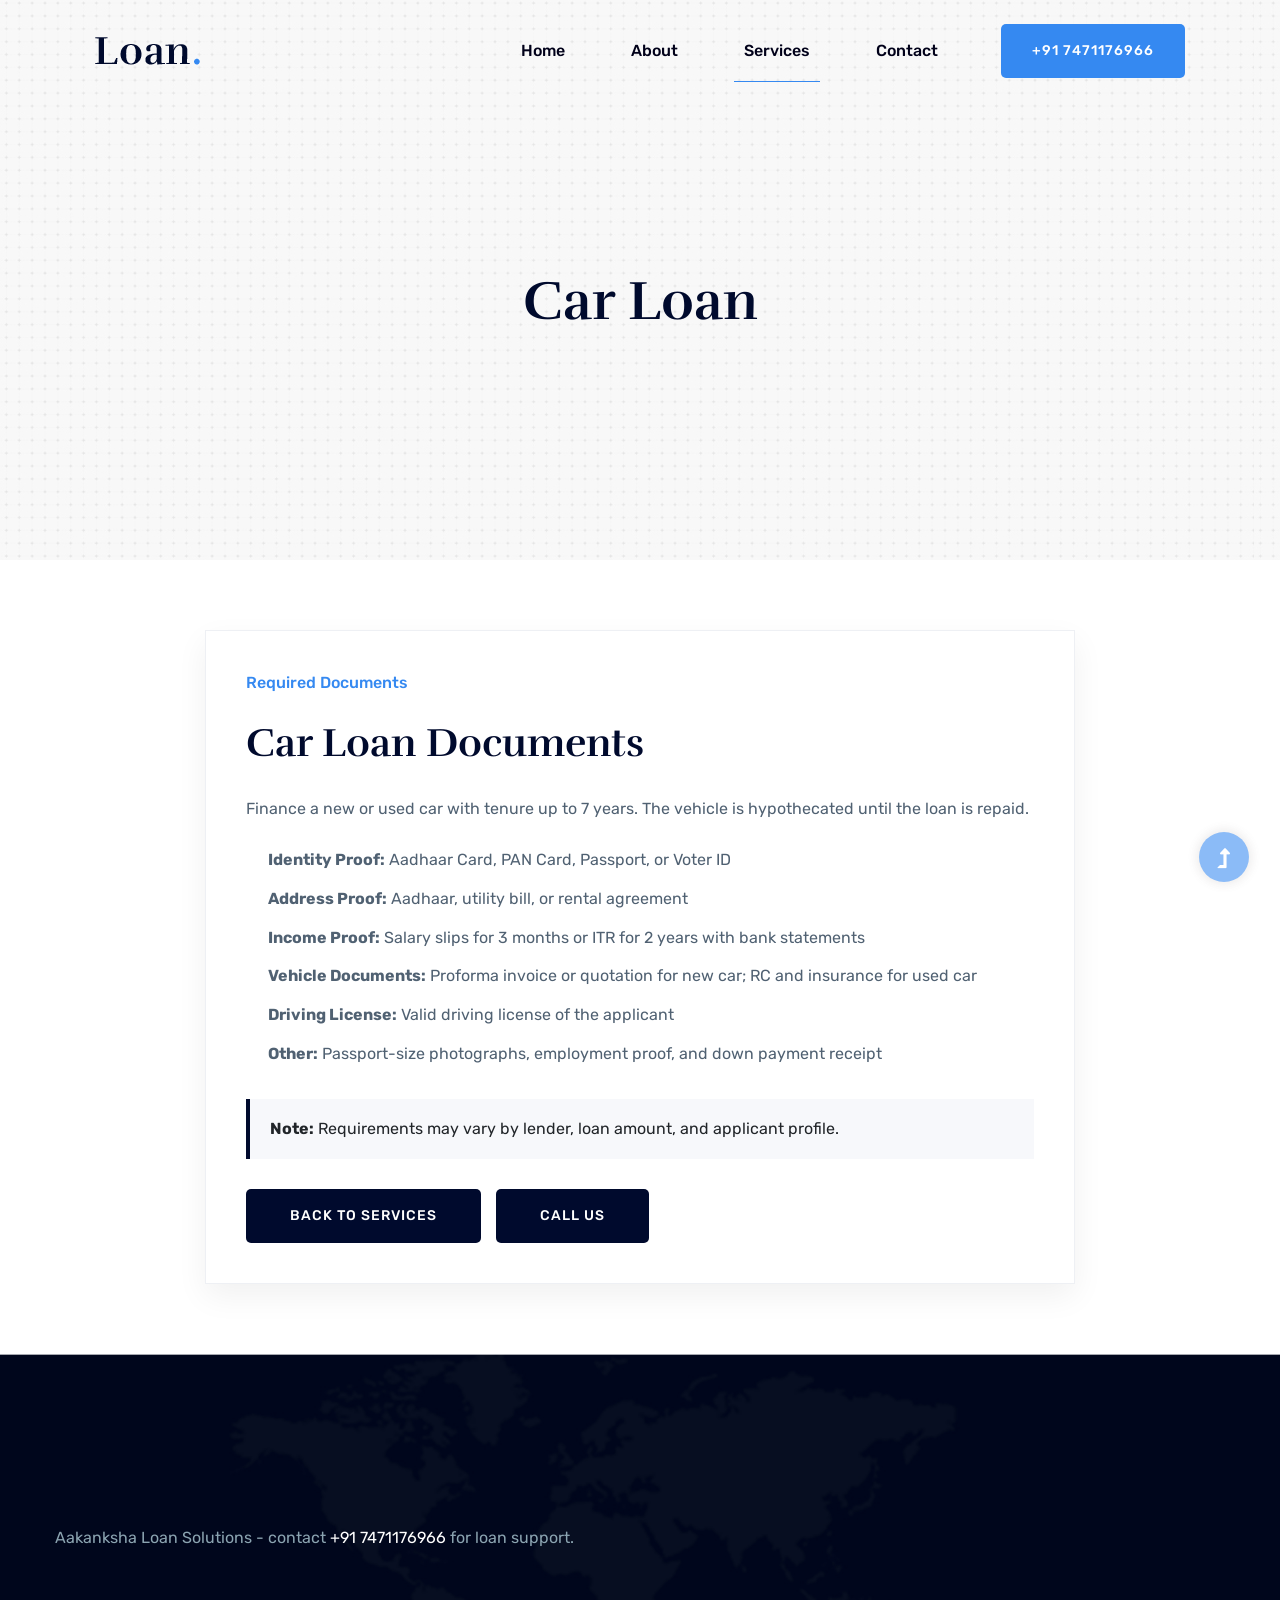
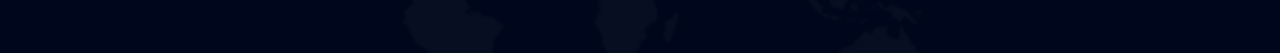
<file: car-loan.html>
<!doctype html>
<html class="no-js" lang="zxx">
<head>
    <meta charset="utf-8"><meta http-equiv="x-ua-compatible" content="ie=edge">
    <title>Car Loan Documents | Aakanksha Loan Solutions</title>
    <meta name="viewport" content="width=device-width, initial-scale=1">
    <link rel="shortcut icon" type="image/x-icon" href="assets/img/favicon.ico">
    <link rel="stylesheet" href="assets/css/bootstrap.min.css"><link rel="stylesheet" href="assets/css/owl.carousel.min.css"><link rel="stylesheet" href="assets/css/slicknav.css"><link rel="stylesheet" href="assets/css/flaticon.css"><link rel="stylesheet" href="assets/css/animate.min.css"><link rel="stylesheet" href="assets/css/magnific-popup.css"><link rel="stylesheet" href="assets/css/fontawesome-all.min.css"><link rel="stylesheet" href="assets/css/themify-icons.css"><link rel="stylesheet" href="assets/css/slick.css"><link rel="stylesheet" href="assets/css/nice-select.css"><link rel="stylesheet" href="assets/css/style.css"><link rel="stylesheet" href="assets/css/loan-detail.css">
</head>
<body>
    <div id="preloader-active"><div class="preloader d-flex align-items-center justify-content-center"><div class="preloader-inner position-relative"><div class="preloader-circle"></div><div class="preloader-img pere-text"><img src="assets/img/logo/logo.png" alt=""></div></div></div></div>
    <header><div class="header-area header-transparent"><div class="main-header header-sticky"><div class="container-fluid"><div class="row align-items-center"><div class="col-xl-2 col-lg-2 col-md-1"><div class="logo"><a href="index.html"><img src="assets/img/logo/logo.png" alt=""></a></div></div><div class="col-xl-10 col-lg-10 col-md-10"><div class="menu-main d-flex align-items-center justify-content-end"><div class="main-menu f-right d-none d-lg-block"><nav><ul id="navigation"><li><a href="index.html">Home</a></li><li><a href="about.html">About</a></li><li class="active"><a href="services.html">Services</a></li><li><a href="contact.html">Contact</a></li></ul></nav></div><div class="header-right-btn f-right d-none d-lg-block"><a href="tel:+917471176966" class="btn header-btn">+91 7471176966</a></div></div></div><div class="col-12"><div class="mobile_menu d-block d-lg-none"></div></div></div></div></div></div></header>
    <main>
        <div class="hero-area2 slider-height2 hero-overly2 d-flex align-items-center"><div class="container"><div class="row"><div class="col-xl-12"><div class="hero-cap text-center pt-50"><h2>Car Loan</h2></div></div></div></div></div>
        <section class="loan-detail-area"><div class="container"><div class="row justify-content-center"><div class="col-lg-9"><div class="loan-detail-card">
            <div class="section-tittle mb-25"><span>Required Documents</span><h2>Car Loan Documents</h2></div>
            <p>Finance a new or used car with tenure up to 7 years. The vehicle is hypothecated until the loan is repaid.</p>
            <ul>
                <li><strong>Identity Proof:</strong> Aadhaar Card, PAN Card, Passport, or Voter ID</li>
                <li><strong>Address Proof:</strong> Aadhaar, utility bill, or rental agreement</li>
                <li><strong>Income Proof:</strong> Salary slips for 3 months or ITR for 2 years with bank statements</li>
                <li><strong>Vehicle Documents:</strong> Proforma invoice or quotation for new car; RC and insurance for used car</li>
                <li><strong>Driving License:</strong> Valid driving license of the applicant</li>
                <li><strong>Other:</strong> Passport-size photographs, employment proof, and down payment receipt</li>
            </ul>
            <div class="loan-note"><strong>Note:</strong> Requirements may vary by lender, loan amount, and applicant profile.</div>
            <div class="loan-actions"><a href="services.html" class="btn">Back to Services</a><a href="tel:+917471176966" class="btn">Call Us</a></div>
        </div></div></div></div></section>
    </main>
    <footer><div class="footer-area"><div class="container"><div class="footer-top footer-padding"><div class="footer-pera"><p>Aakanksha Loan Solutions - contact <a href="tel:+917471176966">+91 7471176966</a> for loan support.</p></div></div></div></div></footer>
    <div id="back-top"><a title="Go to Top" href="#"><i class="fas fa-level-up-alt"></i></a></div>
    <script src="./assets/js/vendor/modernizr-3.5.0.min.js"></script><script src="./assets/js/vendor/jquery-1.12.4.min.js"></script><script src="./assets/js/popper.min.js"></script><script src="./assets/js/bootstrap.min.js"></script><script src="./assets/js/jquery.slicknav.min.js"></script><script src="./assets/js/owl.carousel.min.js"></script><script src="./assets/js/slick.min.js"></script><script src="./assets/js/wow.min.js"></script><script src="./assets/js/animated.headline.js"></script><script src="./assets/js/jquery.magnific-popup.js"></script><script src="./assets/js/jquery.nice-select.min.js"></script><script src="./assets/js/jquery.sticky.js"></script><script src="./assets/js/plugins.js"></script><script src="./assets/js/main.js"></script>
</body>
</html>
</file>
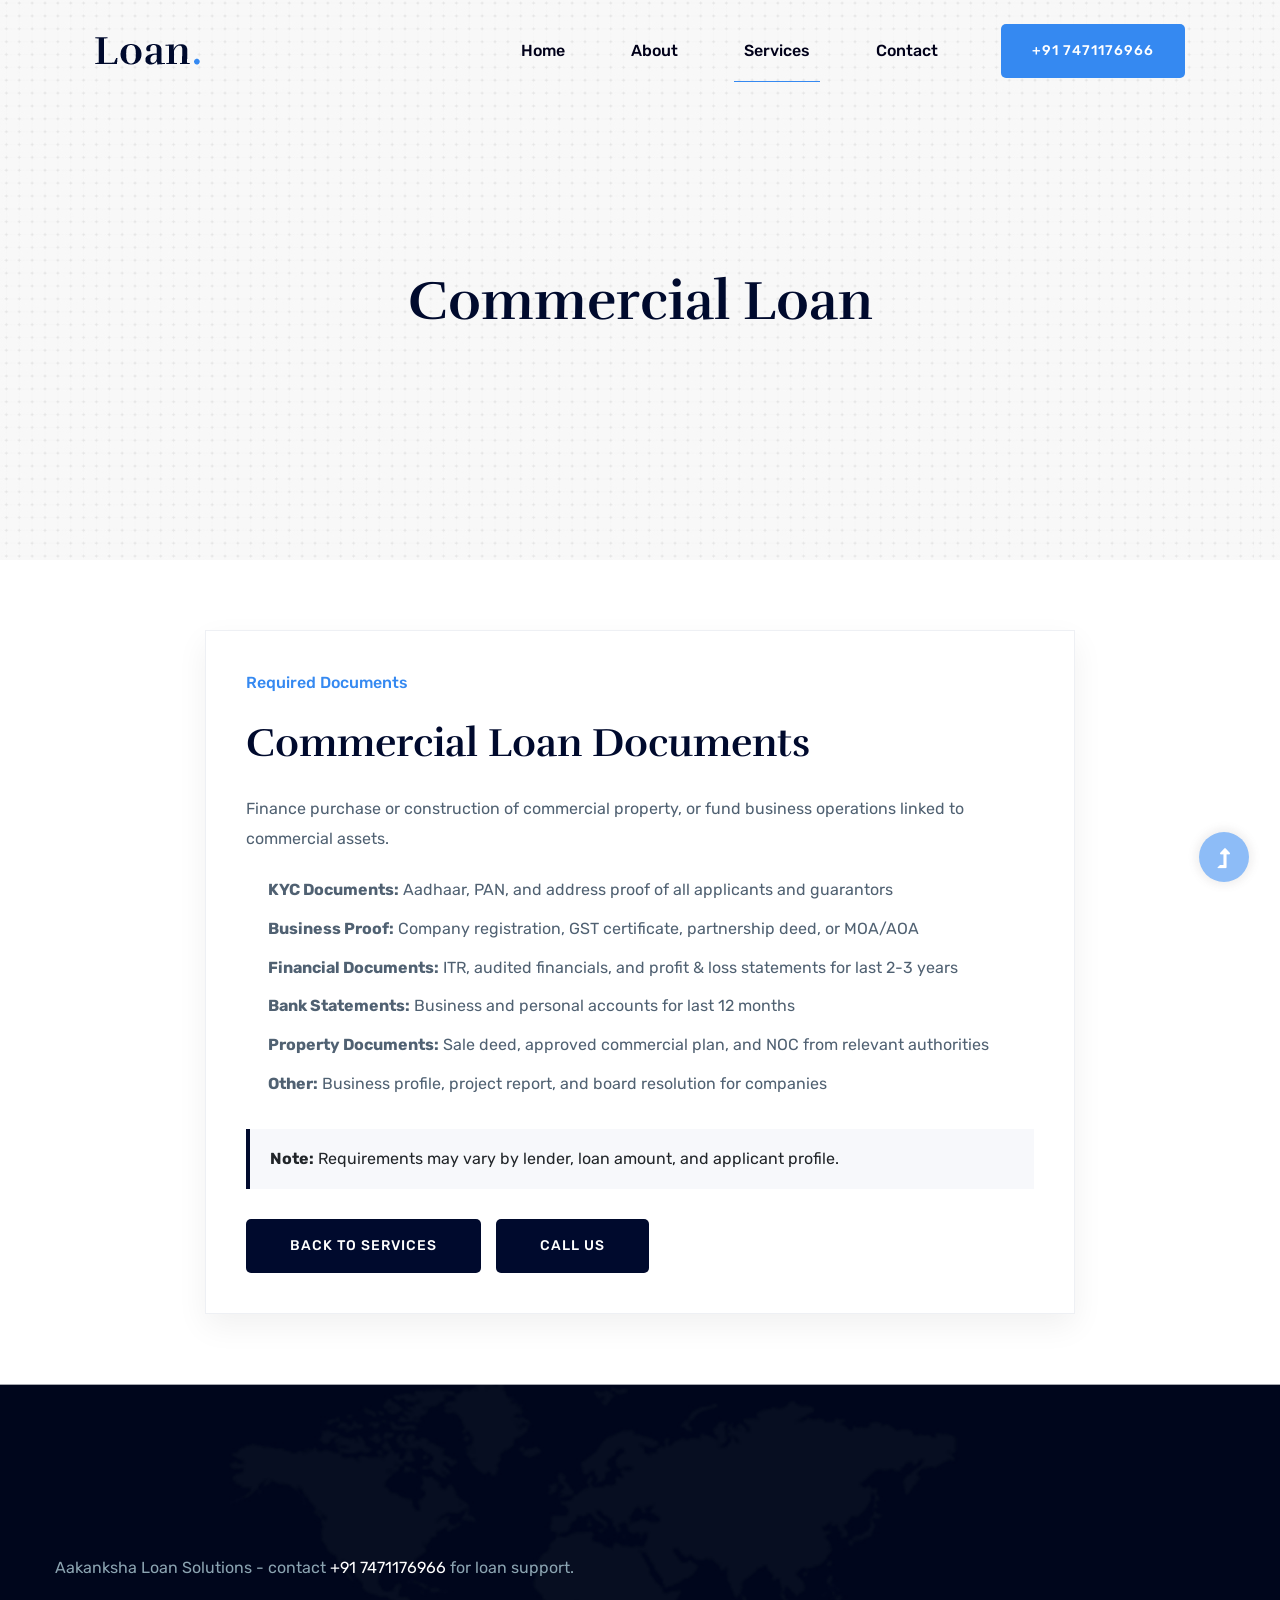
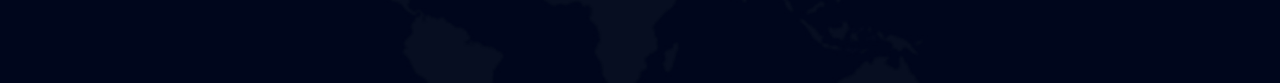
<file: commercial-loan.html>
<!doctype html>
<html class="no-js" lang="zxx">
<head>
    <meta charset="utf-8"><meta http-equiv="x-ua-compatible" content="ie=edge">
    <title>Commercial Loan Documents | Aakanksha Loan Solutions</title>
    <meta name="viewport" content="width=device-width, initial-scale=1">
    <link rel="shortcut icon" type="image/x-icon" href="assets/img/favicon.ico">
    <link rel="stylesheet" href="assets/css/bootstrap.min.css"><link rel="stylesheet" href="assets/css/owl.carousel.min.css"><link rel="stylesheet" href="assets/css/slicknav.css"><link rel="stylesheet" href="assets/css/flaticon.css"><link rel="stylesheet" href="assets/css/animate.min.css"><link rel="stylesheet" href="assets/css/magnific-popup.css"><link rel="stylesheet" href="assets/css/fontawesome-all.min.css"><link rel="stylesheet" href="assets/css/themify-icons.css"><link rel="stylesheet" href="assets/css/slick.css"><link rel="stylesheet" href="assets/css/nice-select.css"><link rel="stylesheet" href="assets/css/style.css"><link rel="stylesheet" href="assets/css/loan-detail.css">
</head>
<body>
    <div id="preloader-active"><div class="preloader d-flex align-items-center justify-content-center"><div class="preloader-inner position-relative"><div class="preloader-circle"></div><div class="preloader-img pere-text"><img src="assets/img/logo/logo.png" alt=""></div></div></div></div>
    <header><div class="header-area header-transparent"><div class="main-header header-sticky"><div class="container-fluid"><div class="row align-items-center"><div class="col-xl-2 col-lg-2 col-md-1"><div class="logo"><a href="index.html"><img src="assets/img/logo/logo.png" alt=""></a></div></div><div class="col-xl-10 col-lg-10 col-md-10"><div class="menu-main d-flex align-items-center justify-content-end"><div class="main-menu f-right d-none d-lg-block"><nav><ul id="navigation"><li><a href="index.html">Home</a></li><li><a href="about.html">About</a></li><li class="active"><a href="services.html">Services</a></li><li><a href="contact.html">Contact</a></li></ul></nav></div><div class="header-right-btn f-right d-none d-lg-block"><a href="tel:+917471176966" class="btn header-btn">+91 7471176966</a></div></div></div><div class="col-12"><div class="mobile_menu d-block d-lg-none"></div></div></div></div></div></div></header>
    <main>
        <div class="hero-area2 slider-height2 hero-overly2 d-flex align-items-center"><div class="container"><div class="row"><div class="col-xl-12"><div class="hero-cap text-center pt-50"><h2>Commercial Loan</h2></div></div></div></div></div>
        <section class="loan-detail-area"><div class="container"><div class="row justify-content-center"><div class="col-lg-9"><div class="loan-detail-card">
            <div class="section-tittle mb-25"><span>Required Documents</span><h2>Commercial Loan Documents</h2></div>
            <p>Finance purchase or construction of commercial property, or fund business operations linked to commercial assets.</p>
            <ul>
                <li><strong>KYC Documents:</strong> Aadhaar, PAN, and address proof of all applicants and guarantors</li>
                <li><strong>Business Proof:</strong> Company registration, GST certificate, partnership deed, or MOA/AOA</li>
                <li><strong>Financial Documents:</strong> ITR, audited financials, and profit & loss statements for last 2-3 years</li>
                <li><strong>Bank Statements:</strong> Business and personal accounts for last 12 months</li>
                <li><strong>Property Documents:</strong> Sale deed, approved commercial plan, and NOC from relevant authorities</li>
                <li><strong>Other:</strong> Business profile, project report, and board resolution for companies</li>
            </ul>
            <div class="loan-note"><strong>Note:</strong> Requirements may vary by lender, loan amount, and applicant profile.</div>
            <div class="loan-actions"><a href="services.html" class="btn">Back to Services</a><a href="tel:+917471176966" class="btn">Call Us</a></div>
        </div></div></div></div></section>
    </main>
    <footer><div class="footer-area"><div class="container"><div class="footer-top footer-padding"><div class="footer-pera"><p>Aakanksha Loan Solutions - contact <a href="tel:+917471176966">+91 7471176966</a> for loan support.</p></div></div></div></div></footer>
    <div id="back-top"><a title="Go to Top" href="#"><i class="fas fa-level-up-alt"></i></a></div>
    <script src="./assets/js/vendor/modernizr-3.5.0.min.js"></script><script src="./assets/js/vendor/jquery-1.12.4.min.js"></script><script src="./assets/js/popper.min.js"></script><script src="./assets/js/bootstrap.min.js"></script><script src="./assets/js/jquery.slicknav.min.js"></script><script src="./assets/js/owl.carousel.min.js"></script><script src="./assets/js/slick.min.js"></script><script src="./assets/js/wow.min.js"></script><script src="./assets/js/animated.headline.js"></script><script src="./assets/js/jquery.magnific-popup.js"></script><script src="./assets/js/jquery.nice-select.min.js"></script><script src="./assets/js/jquery.sticky.js"></script><script src="./assets/js/plugins.js"></script><script src="./assets/js/main.js"></script>
</body>
</html>
</file>
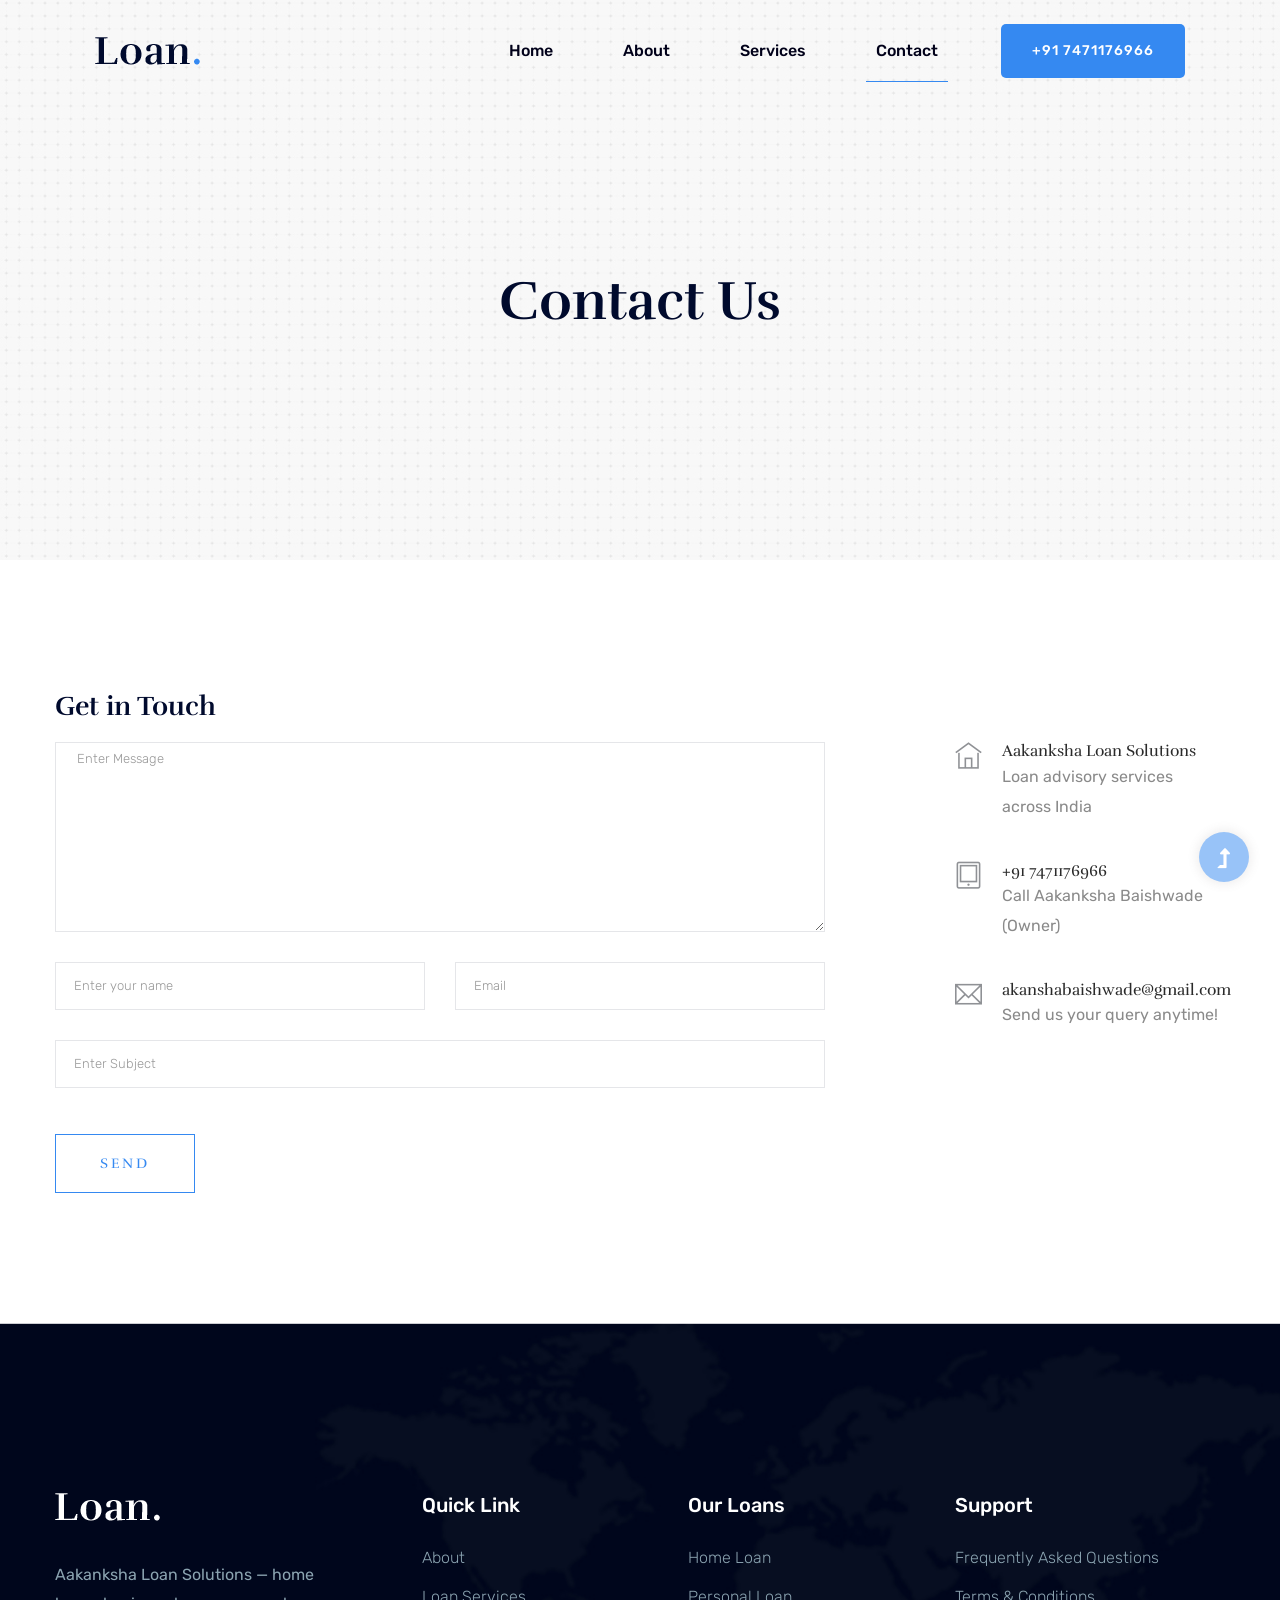
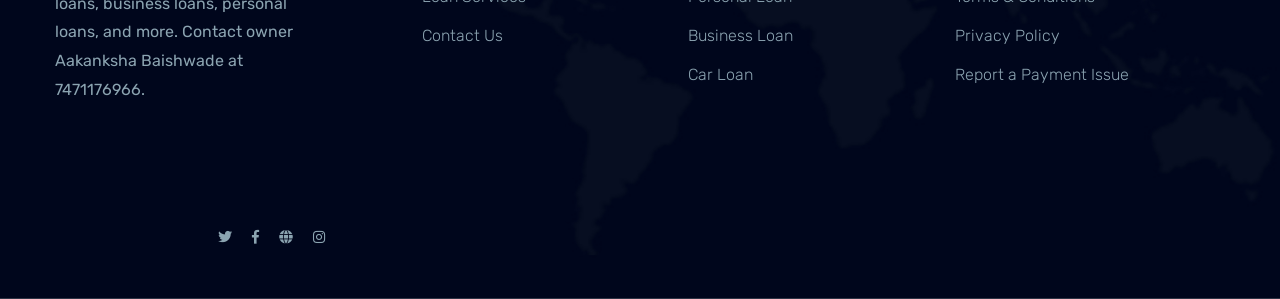
<file: contact.html>
<!doctype html>
<html class="no-js" lang="zxx">

<head>
    <meta charset="utf-8">
    <meta http-equiv="x-ua-compatible" content="ie=edge">
    <title>Contact Us | Aakanksha Loan Solutions</title>
    <meta name="description" content="">
    <meta name="viewport" content="width=device-width, initial-scale=1">
    <link rel="shortcut icon" type="image/x-icon" href="assets/img/favicon.ico">

    <!-- CSS here -->
    <link rel="stylesheet" href="assets/css/bootstrap.min.css">
    <link rel="stylesheet" href="assets/css/owl.carousel.min.css">
    <link rel="stylesheet" href="assets/css/slicknav.css">
    <link rel="stylesheet" href="assets/css/animate.min.css">
    <link rel="stylesheet" href="assets/css/magnific-popup.css">
    <link rel="stylesheet" href="assets/css/fontawesome-all.min.css">
    <link rel="stylesheet" href="assets/css/themify-icons.css">
    <link rel="stylesheet" href="assets/css/themify-icons.css">
    <link rel="stylesheet" href="assets/css/slick.css">
    <link rel="stylesheet" href="assets/css/nice-select.css">
    <link rel="stylesheet" href="assets/css/style.css">
</head>

<body>
    <!-- Preloader Start -->
    <div id="preloader-active">
        <div class="preloader d-flex align-items-center justify-content-center">
            <div class="preloader-inner position-relative">
                <div class="preloader-circle"></div>
                <div class="preloader-img pere-text">
                    <img src="assets/img/logo/logo.png" alt="">
                </div>
            </div>
        </div>
    </div>
    <!-- Preloader Start -->
    <header>
        <!-- Header Start -->
        <div class="header-area header-transparent">
            <div class="main-header  header-sticky">
                <div class="container-fluid">
                    <div class="row align-items-center">
                        <!-- Logo -->
                        <div class="col-xl-2 col-lg-2 col-md-1">
                            <div class="logo">
                                <a href="index.html"><img src="assets/img/logo/logo.png" alt=""></a>
                            </div>
                        </div>
                        <div class="col-xl-10 col-lg-10 col-md-10">
                            <div class="menu-main d-flex align-items-center justify-content-end">
                                <!-- Main-menu -->
                                <div class="main-menu f-right d-none d-lg-block">
                                    <nav>
                                        <ul id="navigation">
                                            <li><a href="index.html">Home</a></li>
                                            <li><a href="about.html">About</a></li>
                                            <li><a href="services.html">Services</a></li>


                                            <li class="active"><a href="contact.html">Contact</a></li>
                                        </ul>
                                    </nav>
                                </div>
                                <div class="header-right-btn f-right d-none d-lg-block">
                                    <a href="tel:+917471176966" class="btn header-btn">+91 7471176966</a>
                                </div>
                            </div>
                        </div>
                        <!-- Mobile Menu -->
                        <div class="col-12">
                            <div class="mobile_menu d-block d-lg-none"></div>
                        </div>
                    </div>
                </div>
            </div>
        </div>
        <!-- Header End -->
    </header>
    <main>

        <!-- Hero Start-->
        <div class="hero-area2  slider-height2 hero-overly2 d-flex align-items-center ">
            <div class="container">
                <div class="row">
                    <div class="col-xl-12">
                        <div class="hero-cap text-center pt-50">
                            <h2>Contact Us</h2>
                        </div>
                    </div>
                </div>
            </div>
        </div>
        <!--Hero End -->
        <!-- ================ contact section start ================= -->
        <section class="contact-section">
            <div class="container">

                <div class="row">
                    <div class="col-12">
                        <h2 class="contact-title">Get in Touch</h2>
                    </div>
                    <div class="col-lg-8">
                        <form class="form-contact contact_form" action="contact_process.php" method="post"
                            id="contactForm" novalidate="novalidate">
                            <div class="row">
                                <div class="col-12">
                                    <div class="form-group">
                                        <textarea class="form-control w-100" name="message" id="message" cols="30"
                                            rows="9" onfocus="this.placeholder = ''"
                                            onblur="this.placeholder = 'Enter Message'"
                                            placeholder=" Enter Message"></textarea>
                                    </div>
                                </div>
                                <div class="col-sm-6">
                                    <div class="form-group">
                                        <input class="form-control valid" name="name" id="name" type="text"
                                            onfocus="this.placeholder = ''"
                                            onblur="this.placeholder = 'Enter your name'" placeholder="Enter your name">
                                    </div>
                                </div>
                                <div class="col-sm-6">
                                    <div class="form-group">
                                        <input class="form-control valid" name="email" id="email" type="email"
                                            onfocus="this.placeholder = ''"
                                            onblur="this.placeholder = 'Enter email address'" placeholder="Email">
                                    </div>
                                </div>
                                <div class="col-12">
                                    <div class="form-group">
                                        <input class="form-control" name="subject" id="subject" type="text"
                                            onfocus="this.placeholder = ''" onblur="this.placeholder = 'Enter Subject'"
                                            placeholder="Enter Subject">
                                    </div>
                                </div>
                            </div>
                            <div class="form-group mt-3">
                                <button type="submit" class="button button-contactForm boxed-btn">Send</button>
                            </div>
                        </form>
                    </div>
                    <div class="col-lg-3 offset-lg-1">
                        <div class="media contact-info">
                            <span class="contact-info__icon"><i class="ti-home"></i></span>
                            <div class="media-body">
                                <h3>Aakanksha Loan Solutions</h3>
                                <p>Loan advisory services across India</p>
                            </div>
                        </div>
                        <div class="media contact-info">
                            <span class="contact-info__icon"><i class="ti-tablet"></i></span>
                            <div class="media-body">
                                <h3><a href="tel:+917471176966">+91 7471176966</a></h3>
                                <p>Call Aakanksha Baishwade (Owner)</p>
                            </div>
                        </div>
                        <div class="media contact-info">
                            <span class="contact-info__icon"><i class="ti-email"></i></span>
                            <div class="media-body">
                                <h3><a href="mailto:akanshabaishwade@gmail.com">akanshabaishwade@gmail.com</a></h3>
                                <p>Send us your query anytime!</p>
                            </div>
                        </div>
                    </div>
                </div>
            </div>
        </section>
        <!-- ================ contact section end ================= -->

    </main>
    <footer>
        <!-- Footer Start-->
        <div class="footer-area">
            <div class="container">
                <div class="footer-top footer-padding">
                    <div class="row justify-content-between">
                        <div class="col-xl-3 col-lg-4 col-md-4 col-sm-6">
                            <div class="single-footer-caption mb-50">
                                <div class="single-footer-caption mb-30">
                                    <!-- logo -->
                                    <div class="footer-logo">
                                        <a href="index.html"><img src="assets/img/logo/logo2_footer.png" alt=""></a>
                                    </div>
                                    <div class="footer-pera">
                                        <p>Aakanksha Loan Solutions — home loans, business loans, personal loans, and
                                            more. Contact owner Aakanksha Baishwade at 7471176966.</p>
                                    </div>
                                </div>
                            </div>
                        </div>
                        <div class="col-xl-2 col-lg-2 col-md-4 col-sm-6">
                            <div class="single-footer-caption mb-50">
                                <div class="footer-tittle">
                                    <h4>Quick Link</h4>
                                    <ul>
                                        <li><a href="about.html">About</a></li>
                                        <li><a href="services.html">Loan Services</a></li>

                                        <li><a href="contact.html">Contact Us</a></li>
                                    </ul>
                                </div>
                            </div>
                        </div>
                        <div class="col-xl-2 col-lg-3 col-md-4 col-sm-6">
                            <div class="single-footer-caption mb-50">
                                <div class="footer-tittle">
                                    <h4>Our Loans</h4>
                                    <ul>
                                        <li><a href="home-loan.html">Home Loan</a></li>
                                        <li><a href="personal-loan.html">Personal Loan</a></li>
                                        <li><a href="business-loan.html">Business Loan</a></li>
                                        <li><a href="car-loan.html">Car Loan</a></li>
                                    </ul>
                                </div>
                            </div>
                        </div>
                        <div class="col-xl-3 col-lg-3 col-md-4 col-sm-6">
                            <div class="single-footer-caption mb-50">
                                <div class="footer-tittle">
                                    <h4>Support</h4>
                                    <ul>
                                        <li><a href="#">Frequently Asked Questions</a></li>
                                        <li><a href="#">Terms & Conditions</a></li>
                                        <li><a href="#"> Privacy Policy</a></li>
                                        <li><a href="#">Report a Payment Issue</a></li>
                                    </ul>
                                </div>
                            </div>
                        </div>
                    </div>
                </div>
                <div class="footer-bottom">
                    <div class="row d-flex justify-content-between align-items-center">
                    
                        <div class="col-xl-3 col-lg-4">
                            <!-- Footer Social -->
                            <div class="footer-social f-right">
                                <a href="#"><i class="fab fa-twitter"></i></a>
                                <a href="#"><i class="fab fa-facebook-f"></i></a>
                                <a href="#"><i class="fas fa-globe"></i></a>
                                <a href="#"><i class="fab fa-instagram"></i></a>
                            </div>
                        </div>
                    </div>
                </div>
            </div>
        </div>
        <!-- Footer End-->
    </footer>
    <!-- Scroll Up -->
    <div id="back-top">
        <a title="Go to Top" href="#"> <i class="fas fa-level-up-alt"></i></a>
    </div>
    <!-- JS here -->

    <!-- All JS Custom Plugins Link Here here -->
    <script src="./assets/js/vendor/modernizr-3.5.0.min.js"></script>
    <!-- Jquery, Popper, Bootstrap -->
    <script src="./assets/js/vendor/jquery-1.12.4.min.js"></script>
    <script src="./assets/js/popper.min.js"></script>
    <script src="./assets/js/bootstrap.min.js"></script>
    <!-- Jquery Mobile Menu -->
    <script src="./assets/js/jquery.slicknav.min.js"></script>

    <!-- Jquery Slick , Owl-Carousel Plugins -->
    <script src="./assets/js/owl.carousel.min.js"></script>
    <script src="./assets/js/slick.min.js"></script>
    <!-- One Page, Animated-HeadLin -->
    <script src="./assets/js/wow.min.js"></script>
    <script src="./assets/js/animated.headline.js"></script>

    <!-- Nice-select, sticky -->
    <script src="./assets/js/jquery.nice-select.min.js"></script>
    <script src="./assets/js/jquery.sticky.js"></script>
    <script src="./assets/js/jquery.magnific-popup.js"></script>

    <!-- contact js -->
    <script src="./assets/js/contact.js"></script>
    <script src="./assets/js/jquery.form.js"></script>
    <script src="./assets/js/jquery.validate.min.js"></script>
    <script src="./assets/js/mail-script.js"></script>
    <script src="./assets/js/jquery.ajaxchimp.min.js"></script>

    <!-- Jquery Plugins, main Jquery -->
    <script src="./assets/js/plugins.js"></script>
    <script src="./assets/js/main.js"></script>

</body>

</html>
</file>
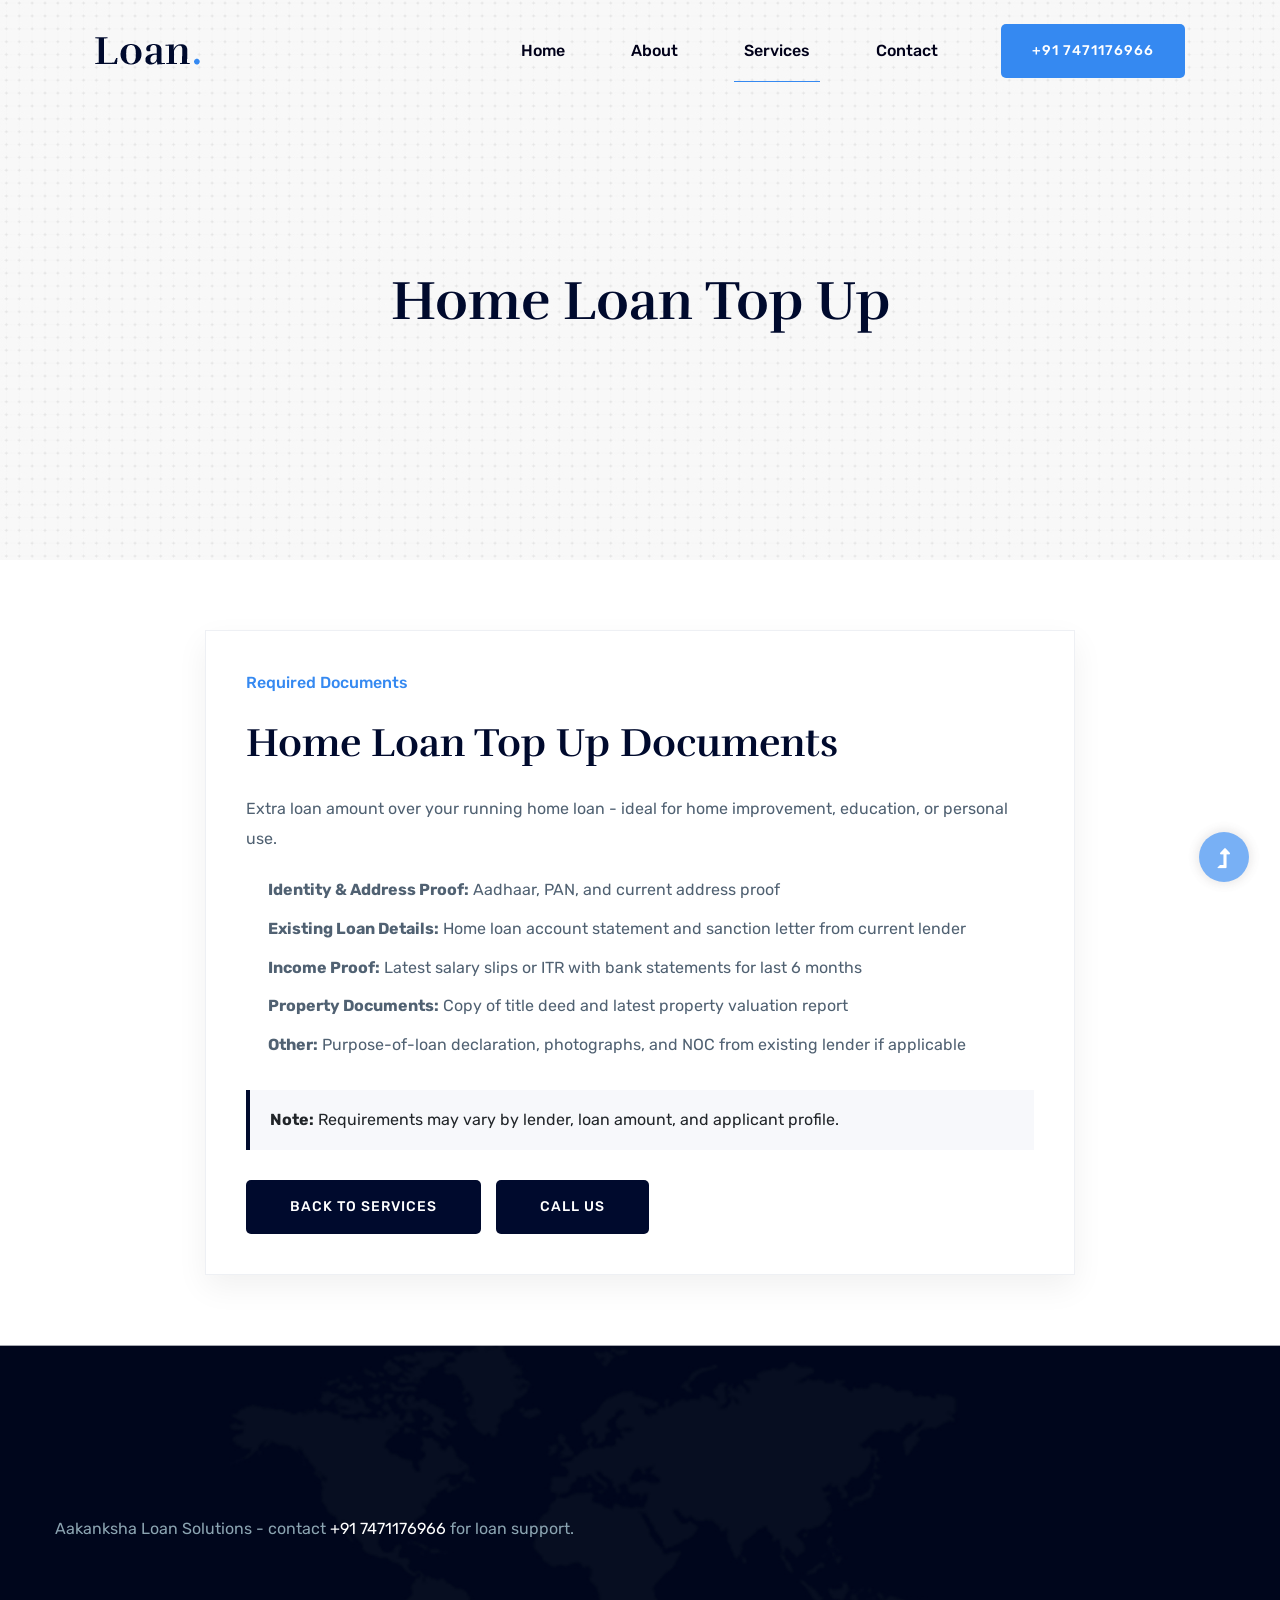
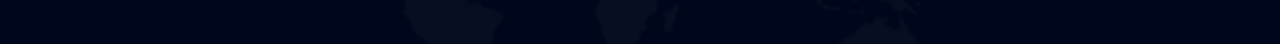
<file: home-loan-top-up.html>
<!doctype html>
<html class="no-js" lang="zxx">

<head>
    <meta charset="utf-8">
    <meta http-equiv="x-ua-compatible" content="ie=edge">
    <title>Home Loan Top Up Documents | Aakanksha Loan Solutions</title>
    <meta name="description" content="">
    <meta name="viewport" content="width=device-width, initial-scale=1">
    <link rel="manifest" href="site.webmanifest">
    <link rel="shortcut icon" type="image/x-icon" href="assets/img/favicon.ico">
    <link rel="stylesheet" href="assets/css/bootstrap.min.css">
    <link rel="stylesheet" href="assets/css/owl.carousel.min.css">
    <link rel="stylesheet" href="assets/css/slicknav.css">
    <link rel="stylesheet" href="assets/css/flaticon.css">
    <link rel="stylesheet" href="assets/css/animate.min.css">
    <link rel="stylesheet" href="assets/css/magnific-popup.css">
    <link rel="stylesheet" href="assets/css/fontawesome-all.min.css">
    <link rel="stylesheet" href="assets/css/themify-icons.css">
    <link rel="stylesheet" href="assets/css/slick.css">
    <link rel="stylesheet" href="assets/css/nice-select.css">
    <link rel="stylesheet" href="assets/css/style.css">
    <link rel="stylesheet" href="assets/css/loan-detail.css">
</head>

<body>
    <div id="preloader-active"><div class="preloader d-flex align-items-center justify-content-center"><div class="preloader-inner position-relative"><div class="preloader-circle"></div><div class="preloader-img pere-text"><img src="assets/img/logo/logo.png" alt=""></div></div></div></div>
    <header>
        <div class="header-area header-transparent"><div class="main-header header-sticky"><div class="container-fluid"><div class="row align-items-center"><div class="col-xl-2 col-lg-2 col-md-1"><div class="logo"><a href="index.html"><img src="assets/img/logo/logo.png" alt=""></a></div></div><div class="col-xl-10 col-lg-10 col-md-10"><div class="menu-main d-flex align-items-center justify-content-end"><div class="main-menu f-right d-none d-lg-block"><nav><ul id="navigation"><li><a href="index.html">Home</a></li><li><a href="about.html">About</a></li><li class="active"><a href="services.html">Services</a></li><li><a href="contact.html">Contact</a></li></ul></nav></div><div class="header-right-btn f-right d-none d-lg-block"><a href="tel:+917471176966" class="btn header-btn">+91 7471176966</a></div></div></div><div class="col-12"><div class="mobile_menu d-block d-lg-none"></div></div></div></div></div></div>
    </header>
    <main>
        <div class="hero-area2 slider-height2 hero-overly2 d-flex align-items-center"><div class="container"><div class="row"><div class="col-xl-12"><div class="hero-cap text-center pt-50"><h2>Home Loan Top Up</h2></div></div></div></div></div>
        <section class="loan-detail-area"><div class="container"><div class="row justify-content-center"><div class="col-lg-9"><div class="loan-detail-card">
            <div class="section-tittle mb-25"><span>Required Documents</span><h2>Home Loan Top Up Documents</h2></div>
            <p>Extra loan amount over your running home loan - ideal for home improvement, education, or personal use.</p>
            <ul>
                <li><strong>Identity & Address Proof:</strong> Aadhaar, PAN, and current address proof</li>
                <li><strong>Existing Loan Details:</strong> Home loan account statement and sanction letter from current lender</li>
                <li><strong>Income Proof:</strong> Latest salary slips or ITR with bank statements for last 6 months</li>
                <li><strong>Property Documents:</strong> Copy of title deed and latest property valuation report</li>
                <li><strong>Other:</strong> Purpose-of-loan declaration, photographs, and NOC from existing lender if applicable</li>
            </ul>
            <div class="loan-note"><strong>Note:</strong> Requirements may vary by lender, loan amount, and applicant profile.</div>
            <div class="loan-actions"><a href="services.html" class="btn">Back to Services</a><a href="tel:+917471176966" class="btn">Call Us</a></div>
        </div></div></div></div></section>
    </main>
    <footer><div class="footer-area"><div class="container"><div class="footer-top footer-padding"><div class="footer-pera"><p>Aakanksha Loan Solutions - contact <a href="tel:+917471176966">+91 7471176966</a> for loan support.</p></div></div></div></div></footer>
    <div id="back-top"><a title="Go to Top" href="#"><i class="fas fa-level-up-alt"></i></a></div>
    <script src="./assets/js/vendor/modernizr-3.5.0.min.js"></script><script src="./assets/js/vendor/jquery-1.12.4.min.js"></script><script src="./assets/js/popper.min.js"></script><script src="./assets/js/bootstrap.min.js"></script><script src="./assets/js/jquery.slicknav.min.js"></script><script src="./assets/js/owl.carousel.min.js"></script><script src="./assets/js/slick.min.js"></script><script src="./assets/js/wow.min.js"></script><script src="./assets/js/animated.headline.js"></script><script src="./assets/js/jquery.magnific-popup.js"></script><script src="./assets/js/jquery.nice-select.min.js"></script><script src="./assets/js/jquery.sticky.js"></script><script src="./assets/js/plugins.js"></script><script src="./assets/js/main.js"></script>
</body>

</html>
</file>
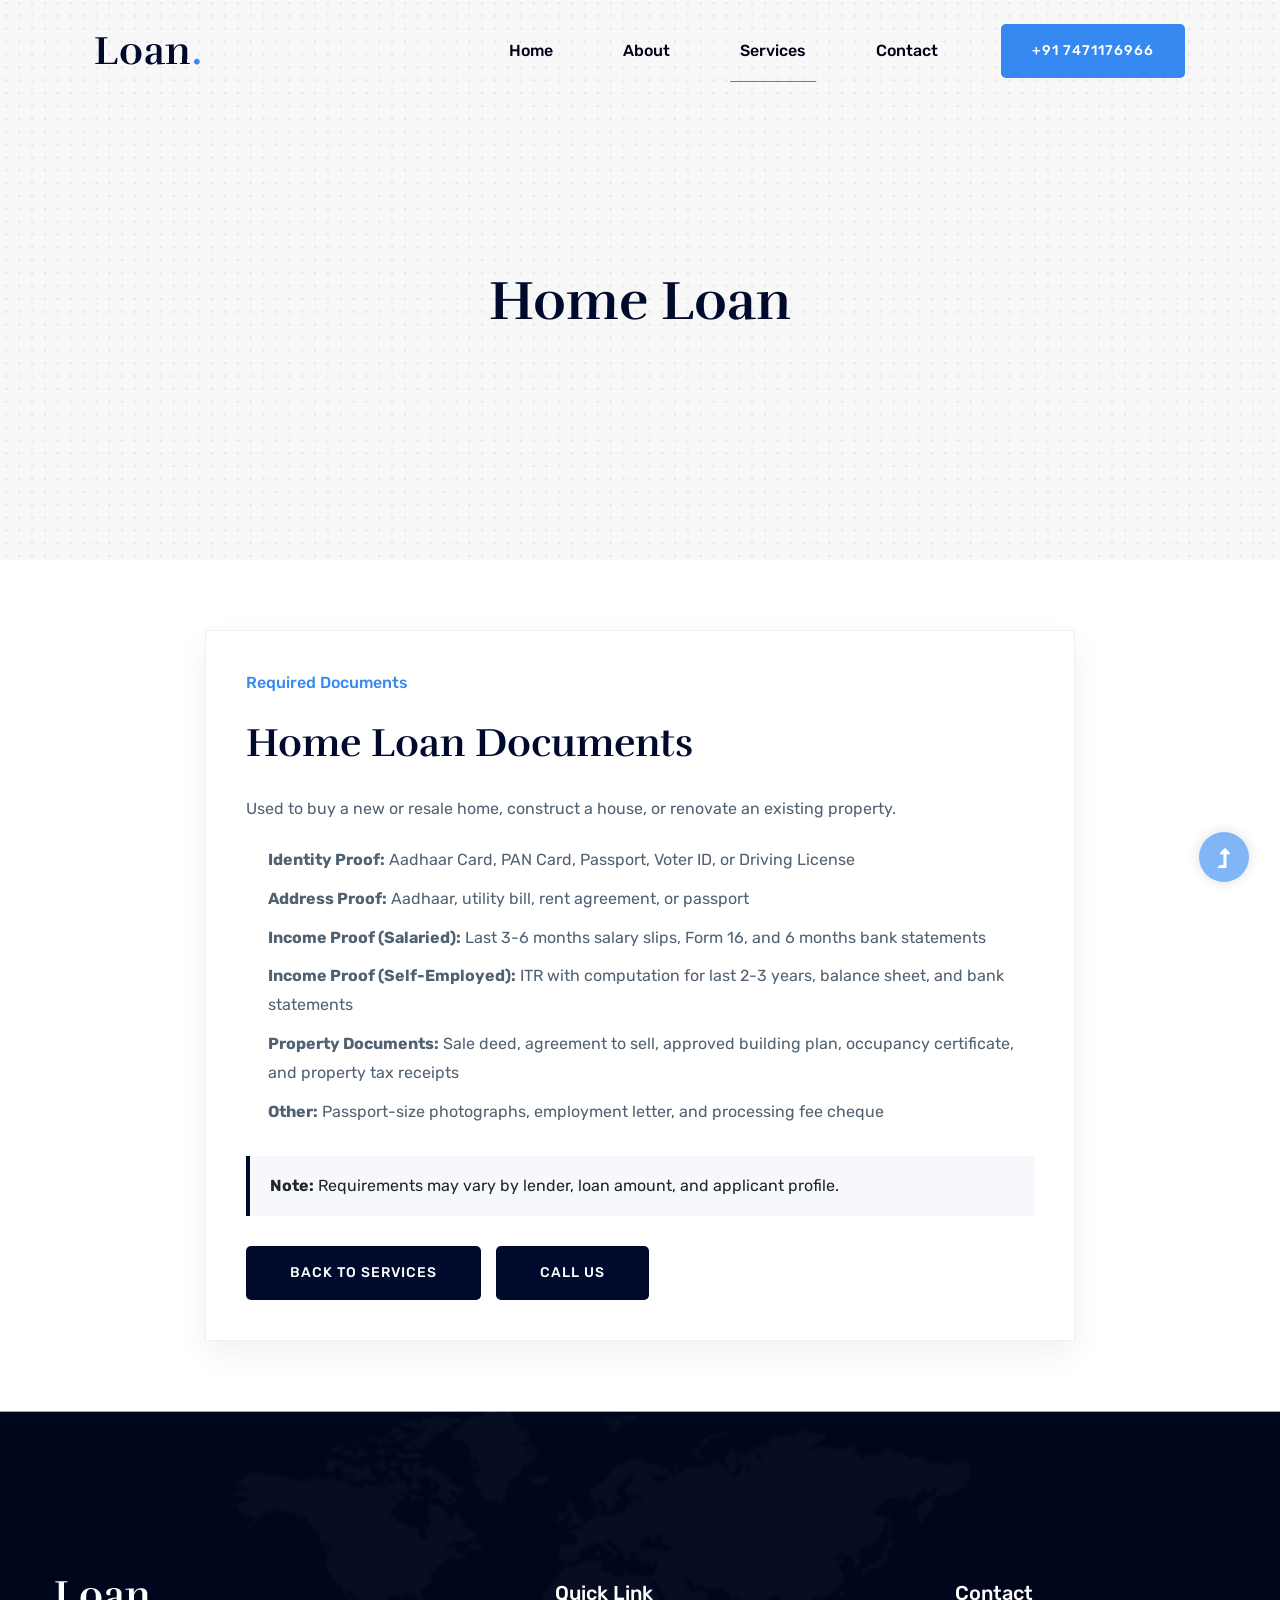
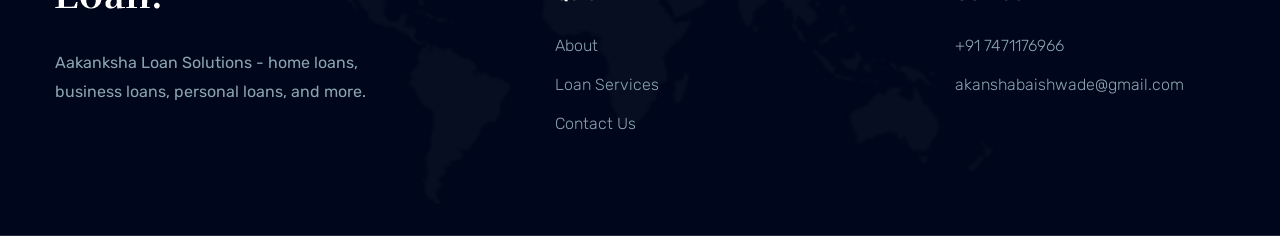
<file: home-loan.html>
<!doctype html>
<html class="no-js" lang="zxx">

<head>
    <meta charset="utf-8">
    <meta http-equiv="x-ua-compatible" content="ie=edge">
    <title>Home Loan Documents | Aakanksha Loan Solutions</title>
    <meta name="description" content="">
    <meta name="viewport" content="width=device-width, initial-scale=1">
    <link rel="manifest" href="site.webmanifest">
    <link rel="shortcut icon" type="image/x-icon" href="assets/img/favicon.ico">

    <link rel="stylesheet" href="assets/css/bootstrap.min.css">
    <link rel="stylesheet" href="assets/css/owl.carousel.min.css">
    <link rel="stylesheet" href="assets/css/slicknav.css">
    <link rel="stylesheet" href="assets/css/flaticon.css">
    <link rel="stylesheet" href="assets/css/animate.min.css">
    <link rel="stylesheet" href="assets/css/magnific-popup.css">
    <link rel="stylesheet" href="assets/css/fontawesome-all.min.css">
    <link rel="stylesheet" href="assets/css/themify-icons.css">
    <link rel="stylesheet" href="assets/css/slick.css">
    <link rel="stylesheet" href="assets/css/nice-select.css">
    <link rel="stylesheet" href="assets/css/style.css">
    <link rel="stylesheet" href="assets/css/loan-detail.css">
</head>

<body>
    <div id="preloader-active">
        <div class="preloader d-flex align-items-center justify-content-center">
            <div class="preloader-inner position-relative">
                <div class="preloader-circle"></div>
                <div class="preloader-img pere-text">
                    <img src="assets/img/logo/logo.png" alt="">
                </div>
            </div>
        </div>
    </div>
    <header>
        <div class="header-area header-transparent">
            <div class="main-header header-sticky">
                <div class="container-fluid">
                    <div class="row align-items-center">
                        <div class="col-xl-2 col-lg-2 col-md-1">
                            <div class="logo">
                                <a href="index.html"><img src="assets/img/logo/logo.png" alt=""></a>
                            </div>
                        </div>
                        <div class="col-xl-10 col-lg-10 col-md-10">
                            <div class="menu-main d-flex align-items-center justify-content-end">
                                <div class="main-menu f-right d-none d-lg-block">
                                    <nav>
                                        <ul id="navigation">
                                            <li><a href="index.html">Home</a></li>
                                            <li><a href="about.html">About</a></li>
                                            <li class="active"><a href="services.html">Services</a></li>
                                            <li><a href="contact.html">Contact</a></li>
                                        </ul>
                                    </nav>
                                </div>
                                <div class="header-right-btn f-right d-none d-lg-block">
                                    <a href="tel:+917471176966" class="btn header-btn">+91 7471176966</a>
                                </div>
                            </div>
                        </div>
                        <div class="col-12">
                            <div class="mobile_menu d-block d-lg-none"></div>
                        </div>
                    </div>
                </div>
            </div>
        </div>
    </header>
    <main>
        <div class="hero-area2 slider-height2 hero-overly2 d-flex align-items-center">
            <div class="container">
                <div class="row">
                    <div class="col-xl-12">
                        <div class="hero-cap text-center pt-50">
                            <h2>Home Loan</h2>
                        </div>
                    </div>
                </div>
            </div>
        </div>
        <section class="loan-detail-area">
            <div class="container">
                <div class="row justify-content-center">
                    <div class="col-lg-9">
                        <div class="loan-detail-card">
                            <div class="section-tittle mb-25">
                                <span>Required Documents</span>
                                <h2>Home Loan Documents</h2>
                            </div>
                            <p>Used to buy a new or resale home, construct a house, or renovate an existing property.</p>
                            <ul>
                                <li><strong>Identity Proof:</strong> Aadhaar Card, PAN Card, Passport, Voter ID, or Driving License</li>
                                <li><strong>Address Proof:</strong> Aadhaar, utility bill, rent agreement, or passport</li>
                                <li><strong>Income Proof (Salaried):</strong> Last 3-6 months salary slips, Form 16, and 6 months bank statements</li>
                                <li><strong>Income Proof (Self-Employed):</strong> ITR with computation for last 2-3 years, balance sheet, and bank statements</li>
                                <li><strong>Property Documents:</strong> Sale deed, agreement to sell, approved building plan, occupancy certificate, and property tax receipts</li>
                                <li><strong>Other:</strong> Passport-size photographs, employment letter, and processing fee cheque</li>
                            </ul>
                            <div class="loan-note"><strong>Note:</strong> Requirements may vary by lender, loan amount, and applicant profile.</div>
                            <div class="loan-actions">
                                <a href="services.html" class="btn">Back to Services</a>
                                <a href="tel:+917471176966" class="btn">Call Us</a>
                            </div>
                        </div>
                    </div>
                </div>
            </div>
        </section>
    </main>
    <footer>
        <div class="footer-area">
            <div class="container">
                <div class="footer-top footer-padding">
                    <div class="row justify-content-between">
                        <div class="col-xl-4 col-lg-4 col-md-6 col-sm-6">
                            <div class="single-footer-caption mb-50">
                                <div class="footer-logo"><a href="index.html"><img src="assets/img/logo/logo2_footer.png" alt=""></a></div>
                                <div class="footer-pera"><p>Aakanksha Loan Solutions - home loans, business loans, personal loans, and more.</p></div>
                            </div>
                        </div>
                        <div class="col-xl-3 col-lg-3 col-md-6 col-sm-6">
                            <div class="single-footer-caption mb-50">
                                <div class="footer-tittle">
                                    <h4>Quick Link</h4>
                                    <ul>
                                        <li><a href="about.html">About</a></li>
                                        <li><a href="services.html">Loan Services</a></li>
                                        <li><a href="contact.html">Contact Us</a></li>
                                    </ul>
                                </div>
                            </div>
                        </div>
                        <div class="col-xl-3 col-lg-3 col-md-6 col-sm-6">
                            <div class="single-footer-caption mb-50">
                                <div class="footer-tittle">
                                    <h4>Contact</h4>
                                    <ul>
                                        <li><a href="tel:+917471176966">+91 7471176966</a></li>
                                        <li><a href="mailto:akanshabaishwade@gmail.com">akanshabaishwade@gmail.com</a></li>
                                    </ul>
                                </div>
                            </div>
                        </div>
                    </div>
                </div>
            </div>
        </div>
    </footer>
    <div id="back-top"><a title="Go to Top" href="#"><i class="fas fa-level-up-alt"></i></a></div>
    <script src="./assets/js/vendor/modernizr-3.5.0.min.js"></script>
    <script src="./assets/js/vendor/jquery-1.12.4.min.js"></script>
    <script src="./assets/js/popper.min.js"></script>
    <script src="./assets/js/bootstrap.min.js"></script>
    <script src="./assets/js/jquery.slicknav.min.js"></script>
    <script src="./assets/js/owl.carousel.min.js"></script>
    <script src="./assets/js/slick.min.js"></script>
    <script src="./assets/js/wow.min.js"></script>
    <script src="./assets/js/animated.headline.js"></script>
    <script src="./assets/js/jquery.magnific-popup.js"></script>
    <script src="./assets/js/jquery.nice-select.min.js"></script>
    <script src="./assets/js/jquery.sticky.js"></script>
    <script src="./assets/js/plugins.js"></script>
    <script src="./assets/js/main.js"></script>
</body>

</html>
</file>
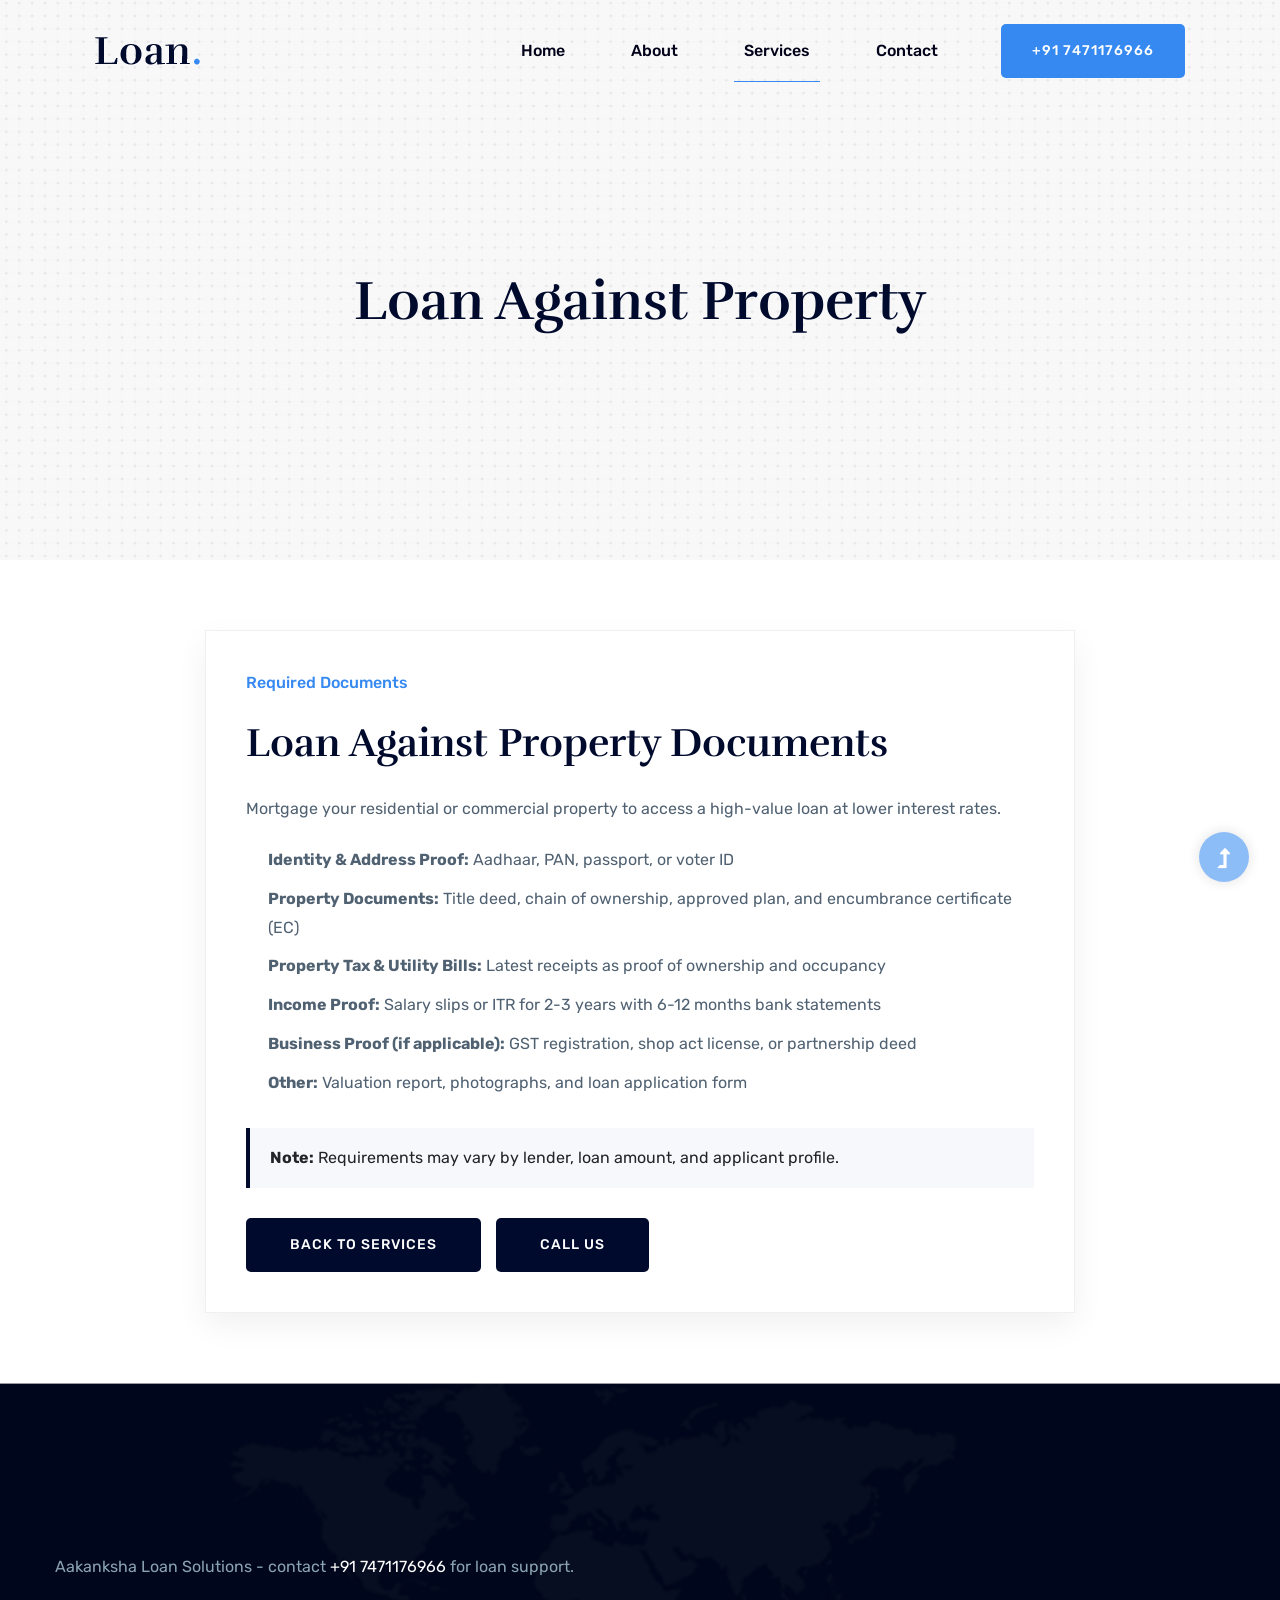
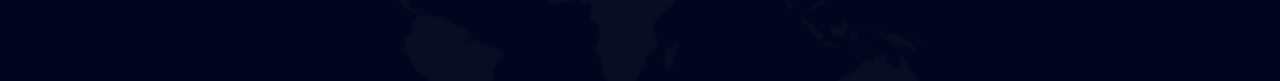
<file: loan-against-property.html>
<!doctype html>
<html class="no-js" lang="zxx">
<head>
    <meta charset="utf-8"><meta http-equiv="x-ua-compatible" content="ie=edge">
    <title>Loan Against Property Documents | Aakanksha Loan Solutions</title>
    <meta name="viewport" content="width=device-width, initial-scale=1">
    <link rel="shortcut icon" type="image/x-icon" href="assets/img/favicon.ico">
    <link rel="stylesheet" href="assets/css/bootstrap.min.css"><link rel="stylesheet" href="assets/css/owl.carousel.min.css"><link rel="stylesheet" href="assets/css/slicknav.css"><link rel="stylesheet" href="assets/css/flaticon.css"><link rel="stylesheet" href="assets/css/animate.min.css"><link rel="stylesheet" href="assets/css/magnific-popup.css"><link rel="stylesheet" href="assets/css/fontawesome-all.min.css"><link rel="stylesheet" href="assets/css/themify-icons.css"><link rel="stylesheet" href="assets/css/slick.css"><link rel="stylesheet" href="assets/css/nice-select.css"><link rel="stylesheet" href="assets/css/style.css"><link rel="stylesheet" href="assets/css/loan-detail.css">
</head>
<body>
    <div id="preloader-active"><div class="preloader d-flex align-items-center justify-content-center"><div class="preloader-inner position-relative"><div class="preloader-circle"></div><div class="preloader-img pere-text"><img src="assets/img/logo/logo.png" alt=""></div></div></div></div>
    <header><div class="header-area header-transparent"><div class="main-header header-sticky"><div class="container-fluid"><div class="row align-items-center"><div class="col-xl-2 col-lg-2 col-md-1"><div class="logo"><a href="index.html"><img src="assets/img/logo/logo.png" alt=""></a></div></div><div class="col-xl-10 col-lg-10 col-md-10"><div class="menu-main d-flex align-items-center justify-content-end"><div class="main-menu f-right d-none d-lg-block"><nav><ul id="navigation"><li><a href="index.html">Home</a></li><li><a href="about.html">About</a></li><li class="active"><a href="services.html">Services</a></li><li><a href="contact.html">Contact</a></li></ul></nav></div><div class="header-right-btn f-right d-none d-lg-block"><a href="tel:+917471176966" class="btn header-btn">+91 7471176966</a></div></div></div><div class="col-12"><div class="mobile_menu d-block d-lg-none"></div></div></div></div></div></div></header>
    <main>
        <div class="hero-area2 slider-height2 hero-overly2 d-flex align-items-center"><div class="container"><div class="row"><div class="col-xl-12"><div class="hero-cap text-center pt-50"><h2>Loan Against Property</h2></div></div></div></div></div>
        <section class="loan-detail-area"><div class="container"><div class="row justify-content-center"><div class="col-lg-9"><div class="loan-detail-card">
            <div class="section-tittle mb-25"><span>Required Documents</span><h2>Loan Against Property Documents</h2></div>
            <p>Mortgage your residential or commercial property to access a high-value loan at lower interest rates.</p>
            <ul>
                <li><strong>Identity & Address Proof:</strong> Aadhaar, PAN, passport, or voter ID</li>
                <li><strong>Property Documents:</strong> Title deed, chain of ownership, approved plan, and encumbrance certificate (EC)</li>
                <li><strong>Property Tax & Utility Bills:</strong> Latest receipts as proof of ownership and occupancy</li>
                <li><strong>Income Proof:</strong> Salary slips or ITR for 2-3 years with 6-12 months bank statements</li>
                <li><strong>Business Proof (if applicable):</strong> GST registration, shop act license, or partnership deed</li>
                <li><strong>Other:</strong> Valuation report, photographs, and loan application form</li>
            </ul>
            <div class="loan-note"><strong>Note:</strong> Requirements may vary by lender, loan amount, and applicant profile.</div>
            <div class="loan-actions"><a href="services.html" class="btn">Back to Services</a><a href="tel:+917471176966" class="btn">Call Us</a></div>
        </div></div></div></div></section>
    </main>
    <footer><div class="footer-area"><div class="container"><div class="footer-top footer-padding"><div class="footer-pera"><p>Aakanksha Loan Solutions - contact <a href="tel:+917471176966">+91 7471176966</a> for loan support.</p></div></div></div></div></footer>
    <div id="back-top"><a title="Go to Top" href="#"><i class="fas fa-level-up-alt"></i></a></div>
    <script src="./assets/js/vendor/modernizr-3.5.0.min.js"></script><script src="./assets/js/vendor/jquery-1.12.4.min.js"></script><script src="./assets/js/popper.min.js"></script><script src="./assets/js/bootstrap.min.js"></script><script src="./assets/js/jquery.slicknav.min.js"></script><script src="./assets/js/owl.carousel.min.js"></script><script src="./assets/js/slick.min.js"></script><script src="./assets/js/wow.min.js"></script><script src="./assets/js/animated.headline.js"></script><script src="./assets/js/jquery.magnific-popup.js"></script><script src="./assets/js/jquery.nice-select.min.js"></script><script src="./assets/js/jquery.sticky.js"></script><script src="./assets/js/plugins.js"></script><script src="./assets/js/main.js"></script>
</body>
</html>
</file>
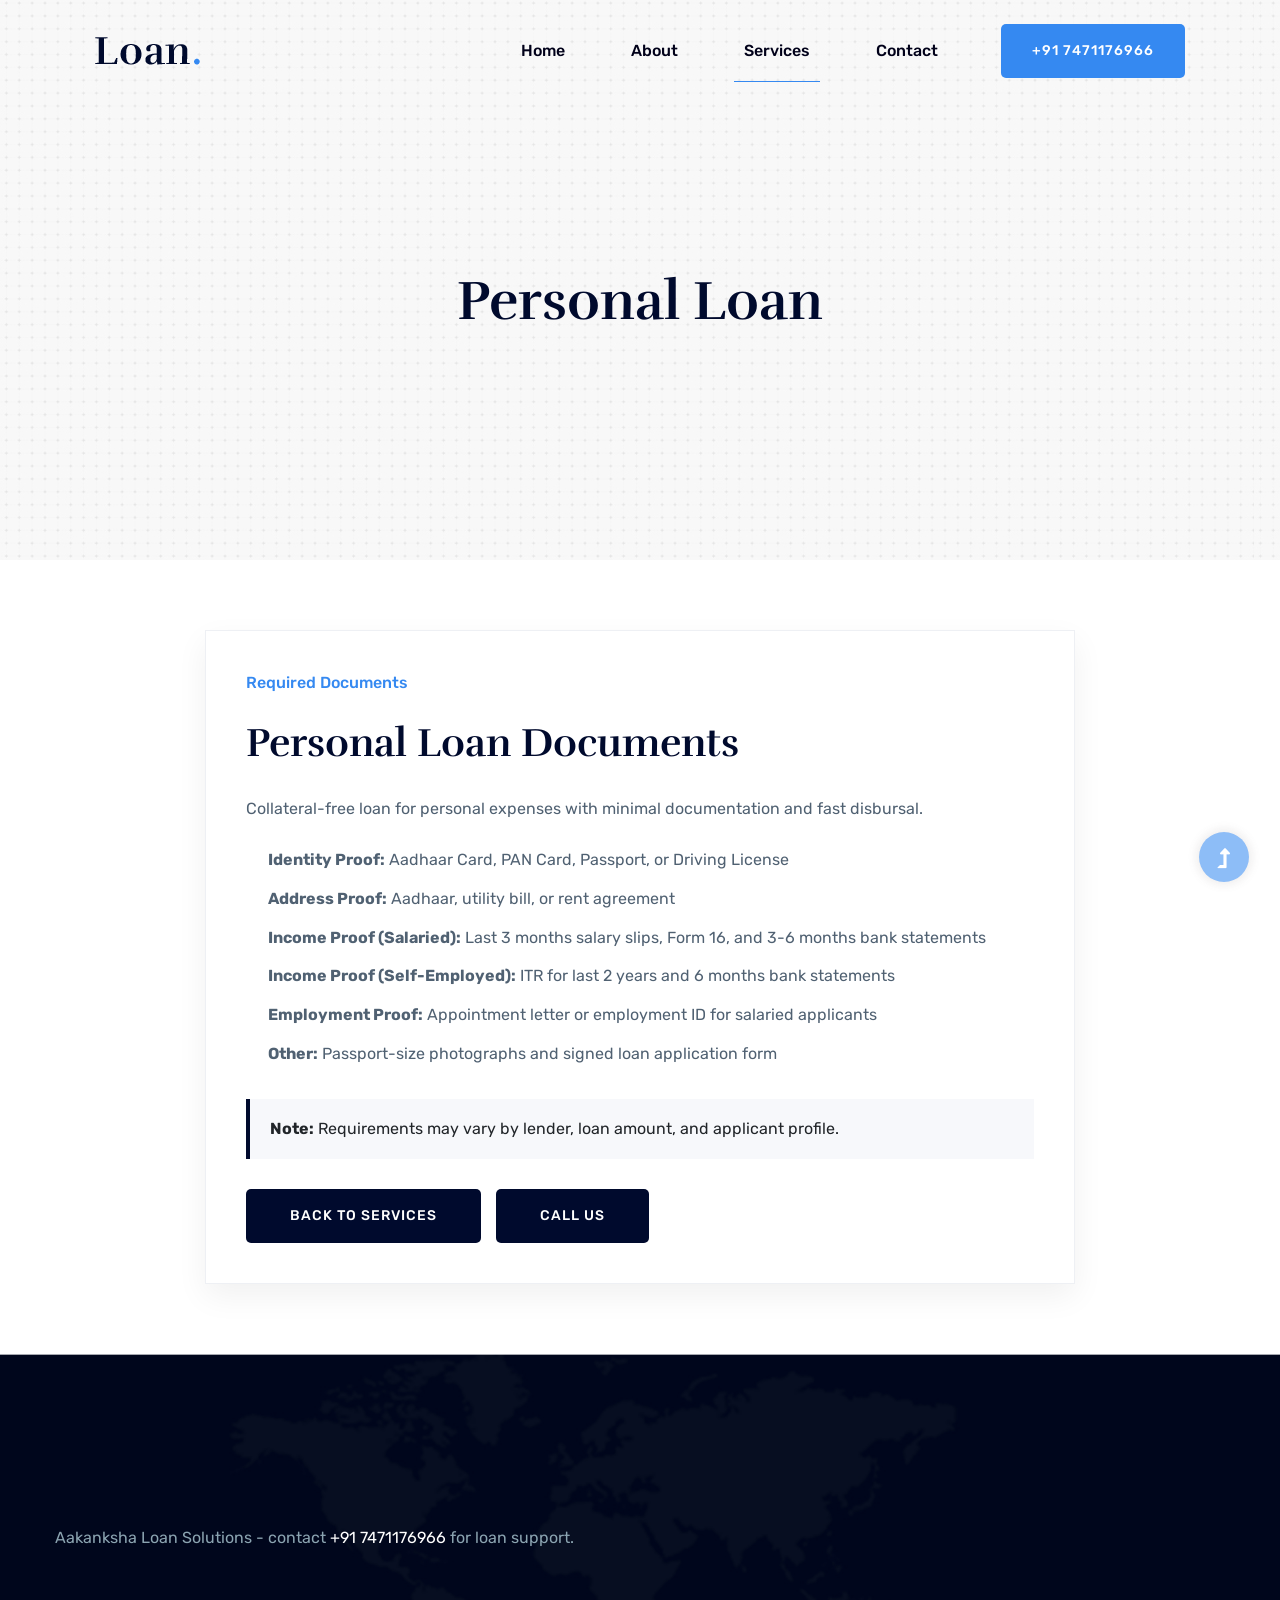
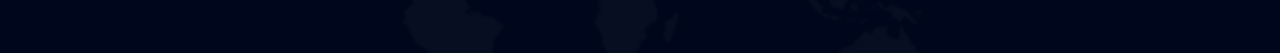
<file: personal-loan.html>
<!doctype html>
<html class="no-js" lang="zxx">
<head>
    <meta charset="utf-8"><meta http-equiv="x-ua-compatible" content="ie=edge">
    <title>Personal Loan Documents | Aakanksha Loan Solutions</title>
    <meta name="viewport" content="width=device-width, initial-scale=1">
    <link rel="shortcut icon" type="image/x-icon" href="assets/img/favicon.ico">
    <link rel="stylesheet" href="assets/css/bootstrap.min.css"><link rel="stylesheet" href="assets/css/owl.carousel.min.css"><link rel="stylesheet" href="assets/css/slicknav.css"><link rel="stylesheet" href="assets/css/flaticon.css"><link rel="stylesheet" href="assets/css/animate.min.css"><link rel="stylesheet" href="assets/css/magnific-popup.css"><link rel="stylesheet" href="assets/css/fontawesome-all.min.css"><link rel="stylesheet" href="assets/css/themify-icons.css"><link rel="stylesheet" href="assets/css/slick.css"><link rel="stylesheet" href="assets/css/nice-select.css"><link rel="stylesheet" href="assets/css/style.css"><link rel="stylesheet" href="assets/css/loan-detail.css">
</head>
<body>
    <div id="preloader-active"><div class="preloader d-flex align-items-center justify-content-center"><div class="preloader-inner position-relative"><div class="preloader-circle"></div><div class="preloader-img pere-text"><img src="assets/img/logo/logo.png" alt=""></div></div></div></div>
    <header><div class="header-area header-transparent"><div class="main-header header-sticky"><div class="container-fluid"><div class="row align-items-center"><div class="col-xl-2 col-lg-2 col-md-1"><div class="logo"><a href="index.html"><img src="assets/img/logo/logo.png" alt=""></a></div></div><div class="col-xl-10 col-lg-10 col-md-10"><div class="menu-main d-flex align-items-center justify-content-end"><div class="main-menu f-right d-none d-lg-block"><nav><ul id="navigation"><li><a href="index.html">Home</a></li><li><a href="about.html">About</a></li><li class="active"><a href="services.html">Services</a></li><li><a href="contact.html">Contact</a></li></ul></nav></div><div class="header-right-btn f-right d-none d-lg-block"><a href="tel:+917471176966" class="btn header-btn">+91 7471176966</a></div></div></div><div class="col-12"><div class="mobile_menu d-block d-lg-none"></div></div></div></div></div></div></header>
    <main>
        <div class="hero-area2 slider-height2 hero-overly2 d-flex align-items-center"><div class="container"><div class="row"><div class="col-xl-12"><div class="hero-cap text-center pt-50"><h2>Personal Loan</h2></div></div></div></div></div>
        <section class="loan-detail-area"><div class="container"><div class="row justify-content-center"><div class="col-lg-9"><div class="loan-detail-card">
            <div class="section-tittle mb-25"><span>Required Documents</span><h2>Personal Loan Documents</h2></div>
            <p>Collateral-free loan for personal expenses with minimal documentation and fast disbursal.</p>
            <ul>
                <li><strong>Identity Proof:</strong> Aadhaar Card, PAN Card, Passport, or Driving License</li>
                <li><strong>Address Proof:</strong> Aadhaar, utility bill, or rent agreement</li>
                <li><strong>Income Proof (Salaried):</strong> Last 3 months salary slips, Form 16, and 3-6 months bank statements</li>
                <li><strong>Income Proof (Self-Employed):</strong> ITR for last 2 years and 6 months bank statements</li>
                <li><strong>Employment Proof:</strong> Appointment letter or employment ID for salaried applicants</li>
                <li><strong>Other:</strong> Passport-size photographs and signed loan application form</li>
            </ul>
            <div class="loan-note"><strong>Note:</strong> Requirements may vary by lender, loan amount, and applicant profile.</div>
            <div class="loan-actions"><a href="services.html" class="btn">Back to Services</a><a href="tel:+917471176966" class="btn">Call Us</a></div>
        </div></div></div></div></section>
    </main>
    <footer><div class="footer-area"><div class="container"><div class="footer-top footer-padding"><div class="footer-pera"><p>Aakanksha Loan Solutions - contact <a href="tel:+917471176966">+91 7471176966</a> for loan support.</p></div></div></div></div></footer>
    <div id="back-top"><a title="Go to Top" href="#"><i class="fas fa-level-up-alt"></i></a></div>
    <script src="./assets/js/vendor/modernizr-3.5.0.min.js"></script><script src="./assets/js/vendor/jquery-1.12.4.min.js"></script><script src="./assets/js/popper.min.js"></script><script src="./assets/js/bootstrap.min.js"></script><script src="./assets/js/jquery.slicknav.min.js"></script><script src="./assets/js/owl.carousel.min.js"></script><script src="./assets/js/slick.min.js"></script><script src="./assets/js/wow.min.js"></script><script src="./assets/js/animated.headline.js"></script><script src="./assets/js/jquery.magnific-popup.js"></script><script src="./assets/js/jquery.nice-select.min.js"></script><script src="./assets/js/jquery.sticky.js"></script><script src="./assets/js/plugins.js"></script><script src="./assets/js/main.js"></script>
</body>
</html>
</file>
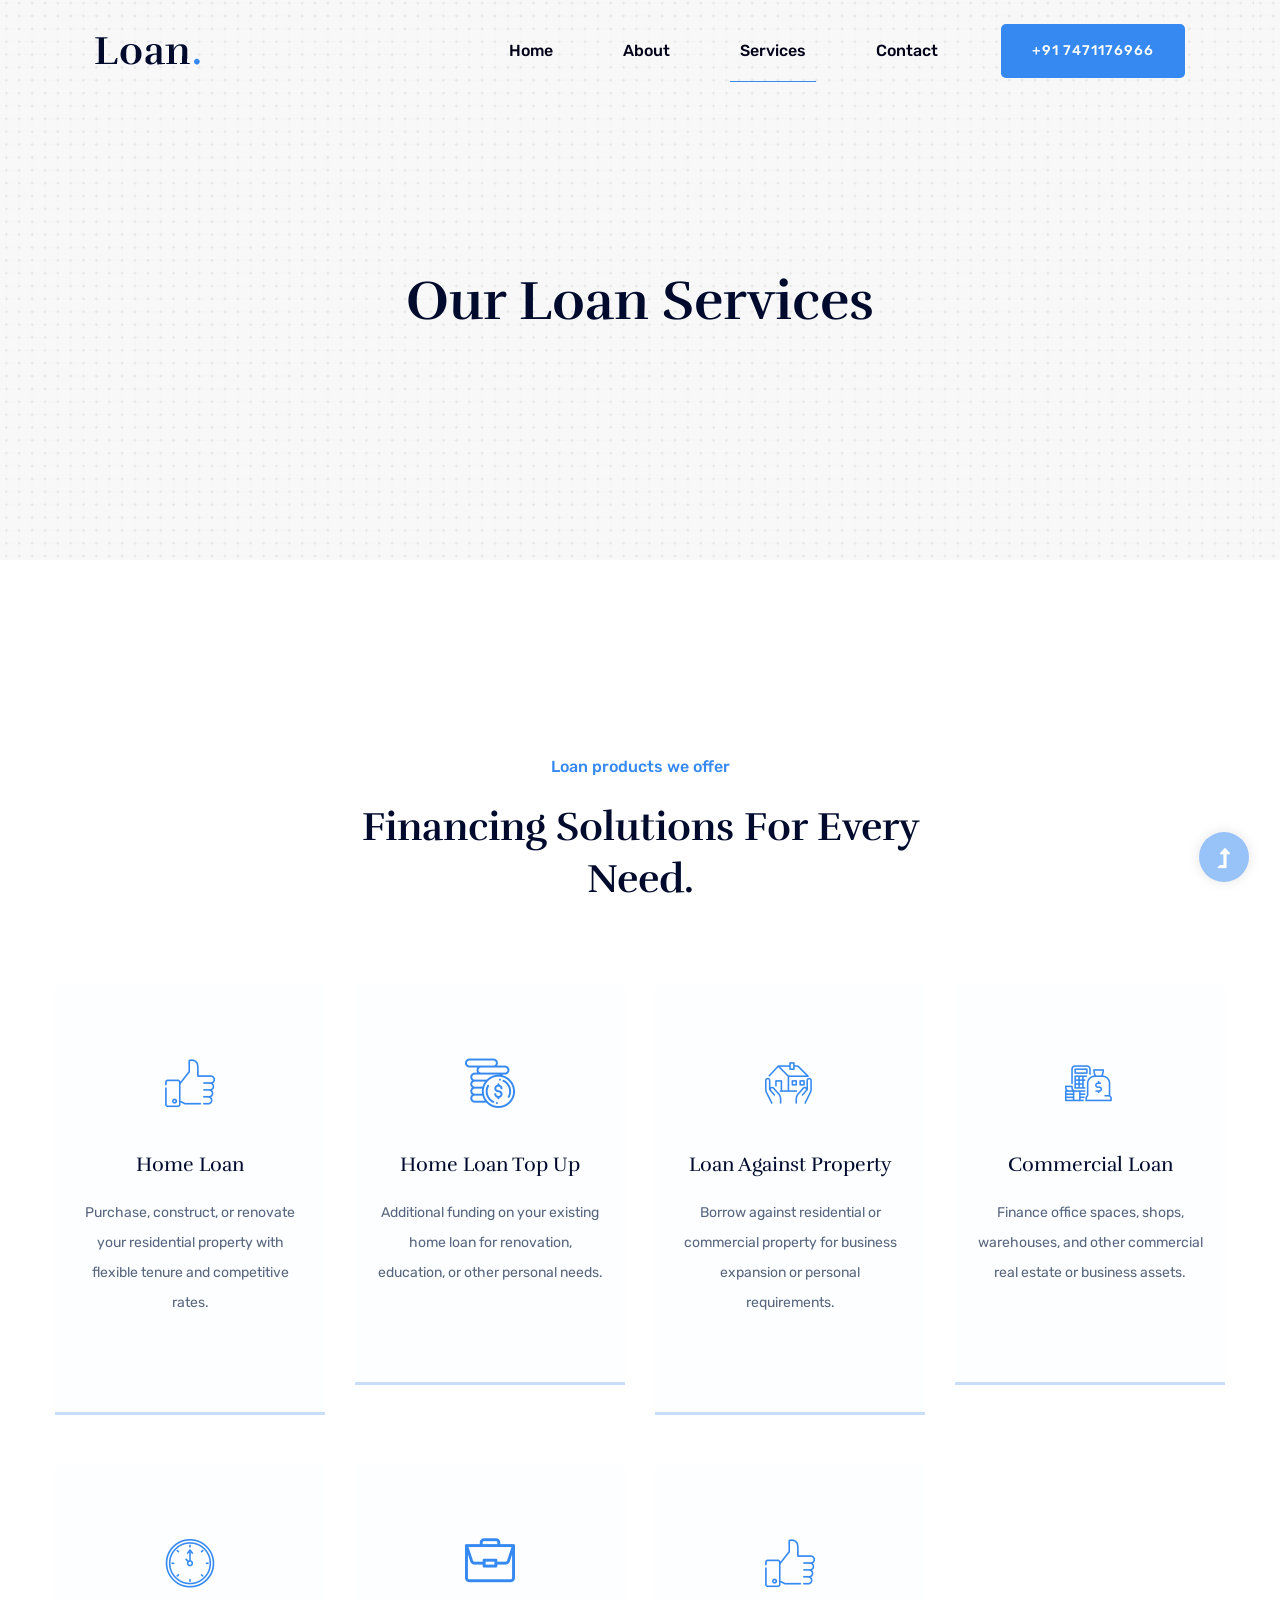
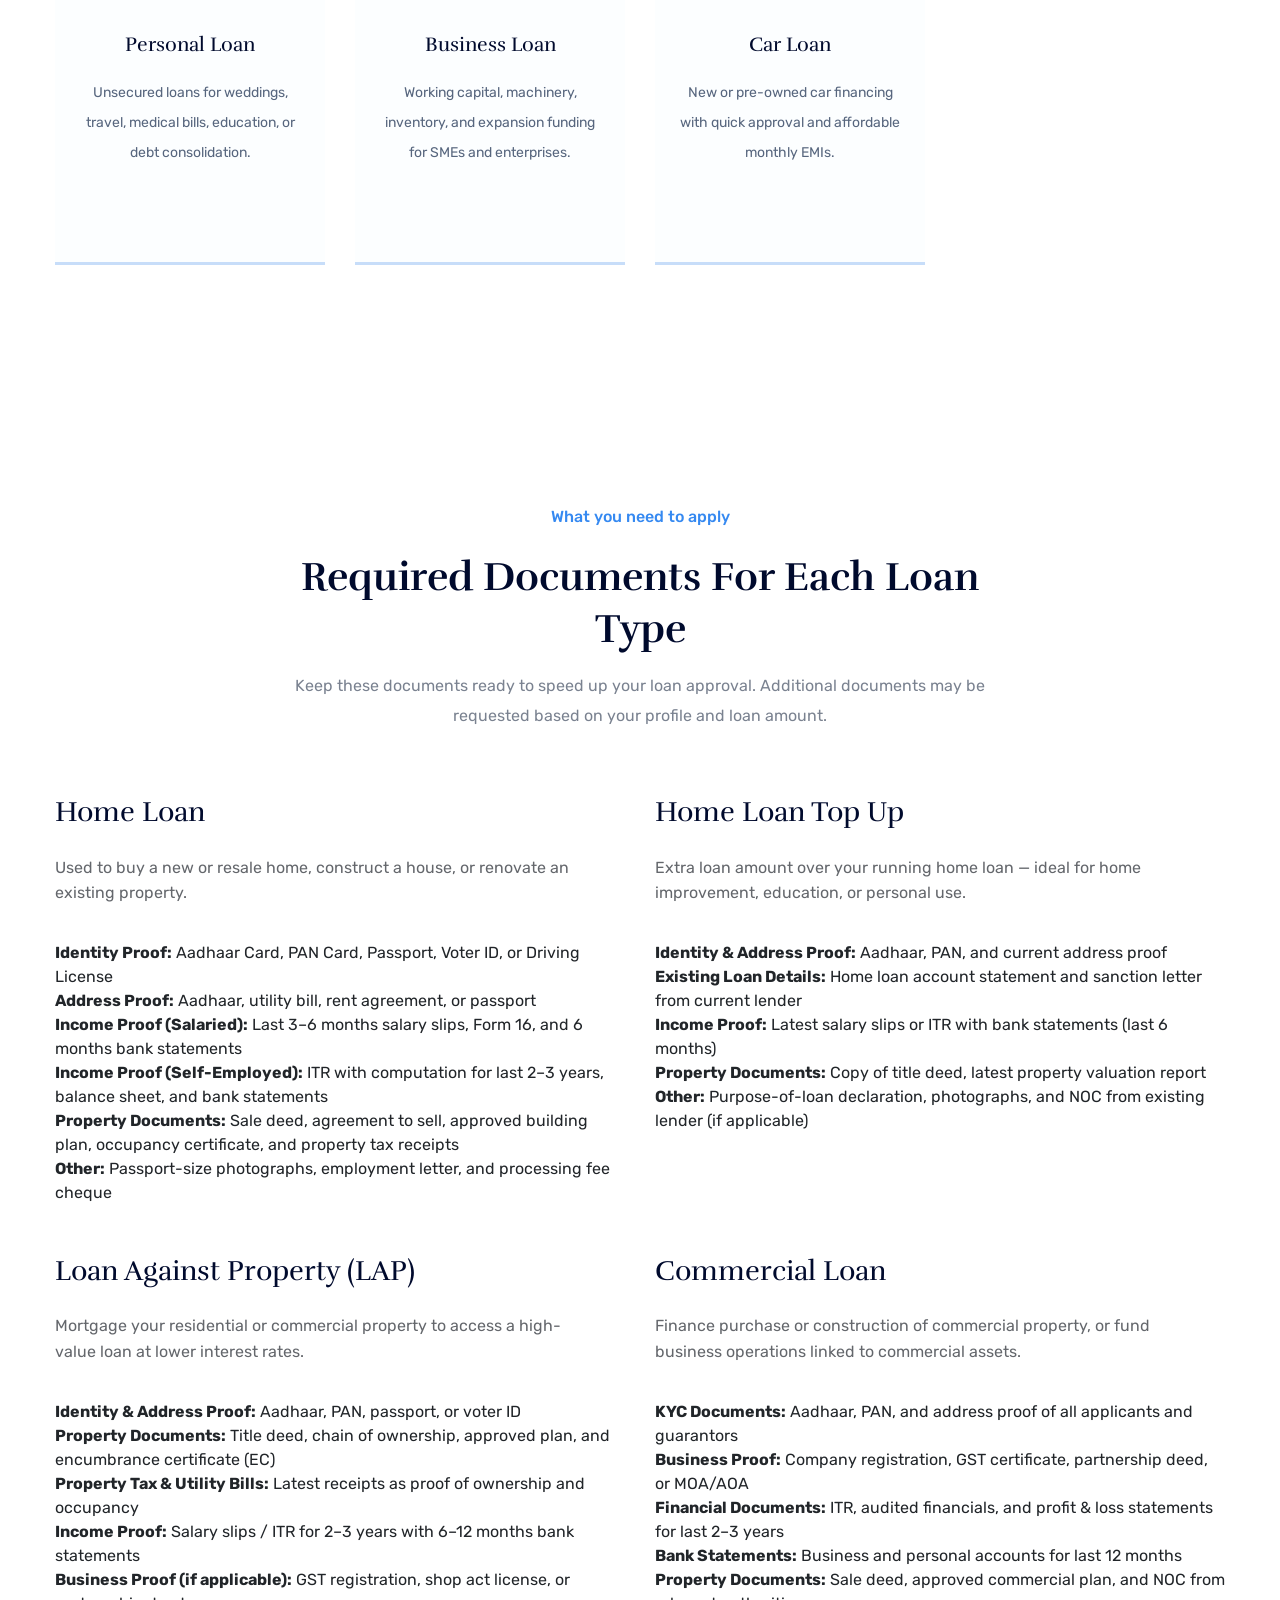
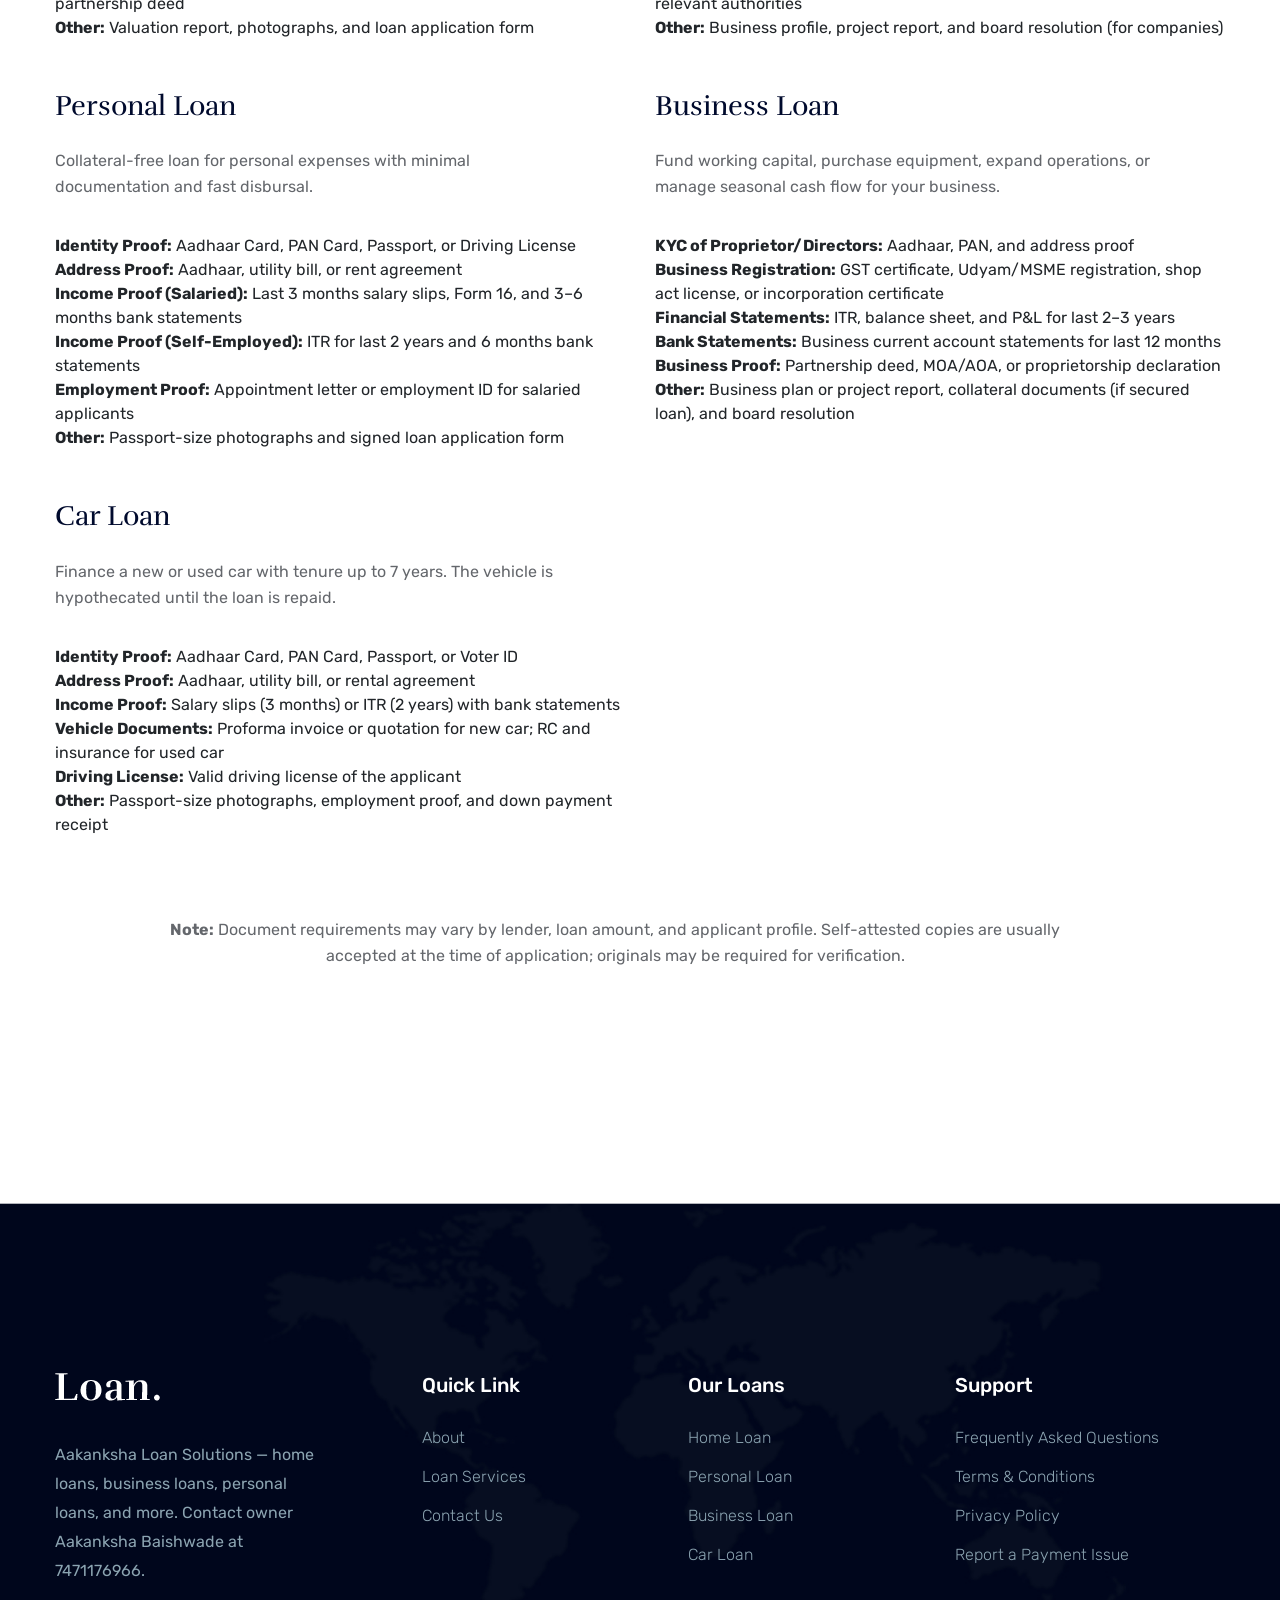
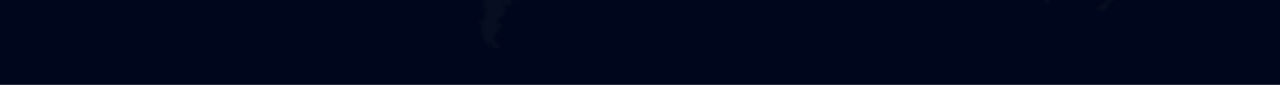
<file: services.html>
<!doctype html>
<html class="no-js" lang="zxx">

<head>
    <meta charset="utf-8">
    <meta http-equiv="x-ua-compatible" content="ie=edge">
    <title>Loan Services & Documents | Aakanksha Loan Solutions</title>
    <meta name="description" content="">
    <meta name="viewport" content="width=device-width, initial-scale=1">
    <link rel="manifest" href="site.webmanifest">
    <link rel="shortcut icon" type="image/x-icon" href="assets/img/favicon.ico">

    <!-- CSS here -->
    <link rel="stylesheet" href="assets/css/bootstrap.min.css">
    <link rel="stylesheet" href="assets/css/owl.carousel.min.css">
    <link rel="stylesheet" href="assets/css/slicknav.css">
    <link rel="stylesheet" href="assets/css/flaticon.css">
    <link rel="stylesheet" href="assets/css/animate.min.css">
    <link rel="stylesheet" href="assets/css/magnific-popup.css">
    <link rel="stylesheet" href="assets/css/fontawesome-all.min.css">
    <link rel="stylesheet" href="assets/css/themify-icons.css">
    <link rel="stylesheet" href="assets/css/slick.css">
    <link rel="stylesheet" href="assets/css/nice-select.css">
    <link rel="stylesheet" href="assets/css/style.css">
    <style>
        .documents-required-area {
            padding-top: 30px;
        }

        .service-card-link {
            color: inherit;
            display: block;
            text-decoration: none;
        }

        .service-card-link:hover {
            color: inherit;
            text-decoration: none;
        }

        .service-card-link .cat-cap h5 {
            display: block;
            font-size: 20px;
            font-weight: 500;
            margin-bottom: 21px;
            transition: all 0.2s ease-out 0s;
        }

        .service-card-link:hover .cat-cap h5 {
            color: #3589f1;
        }

        @media (max-width: 767px) {
            .documents-required-area {
                padding-top: 10px;
            }
        }
    </style>
</head>

<body>
    <!-- Preloader Start -->
    <div id="preloader-active">
        <div class="preloader d-flex align-items-center justify-content-center">
            <div class="preloader-inner position-relative">
                <div class="preloader-circle"></div>
                <div class="preloader-img pere-text">
                    <img src="assets/img/logo/logo.png" alt="">
                </div>
            </div>
        </div>
    </div>
    <!-- Preloader Start -->
    <header>
        <!-- Header Start -->
        <div class="header-area header-transparent">
            <div class="main-header  header-sticky">
                <div class="container-fluid">
                    <div class="row align-items-center">
                        <!-- Logo -->
                        <div class="col-xl-2 col-lg-2 col-md-1">
                            <div class="logo">
                                <a href="index.html"><img src="assets/img/logo/logo.png" alt=""></a>
                            </div>
                        </div>
                        <div class="col-xl-10 col-lg-10 col-md-10">
                            <div class="menu-main d-flex align-items-center justify-content-end">
                                <!-- Main-menu -->
                                <div class="main-menu f-right d-none d-lg-block">
                                    <nav>
                                        <ul id="navigation">
                                            <li><a href="index.html">Home</a></li>
                                            <li><a href="about.html">About</a></li>
                                            <li class="active"><a href="services.html">Services</a></li>


                                            <li><a href="contact.html">Contact</a></li>
                                        </ul>
                                    </nav>
                                </div>
                                <div class="header-right-btn f-right d-none d-lg-block">
                                    <a href="tel:+917471176966" class="btn header-btn">+91 7471176966</a>
                                </div>
                            </div>
                        </div>
                        <!-- Mobile Menu -->
                        <div class="col-12">
                            <div class="mobile_menu d-block d-lg-none"></div>
                        </div>
                    </div>
                </div>
            </div>
        </div>
        <!-- Header End -->
    </header>
    <main>

        <!-- Hero Start-->
        <div class="hero-area2  slider-height2 hero-overly2 d-flex align-items-center ">
            <div class="container">
                <div class="row">
                    <div class="col-xl-12">
                        <div class="hero-cap text-center pt-50">
                            <h2>Our Loan Services</h2>
                        </div>
                    </div>
                </div>
            </div>
        </div>
        <!--Hero End -->
        <!-- Services Area Start -->
        <div class="services-area section-padding30">
            <div class="container">
                <div class="row justify-content-center">
                    <div class="col-lg-6 col-md-10">
                        <!-- Section Tittle -->
                        <div class="section-tittle text-center mb-80">
                            <span>Loan products we offer</span>
                            <h2>Financing Solutions For Every Need.</h2>
                        </div>
                    </div>
                </div>
                <div class="row">
                    <div class="col-lg-3 col-md-6 col-sm-6">
                        <a class="service-card-link" href="home-loan.html">
                            <div class="single-cat single-cat2 text-center mb-50">
                                <div class="cat-icon">
                                    <span class="flaticon-like"></span>
                                </div>
                                <div class="cat-cap">
                                    <h5>Home Loan</h5>
                                    <p>Purchase, construct, or renovate your residential property with flexible tenure and
                                        competitive rates.</p>
                                </div>
                            </div>
                        </a>
                    </div>
                    <div class="col-lg-3 col-md-6 col-sm-6">
                        <a class="service-card-link" href="home-loan-top-up.html">
                            <div class="single-cat single-cat2 text-center mb-50">
                                <div class="cat-icon">
                                    <span class="flaticon-money"></span>
                                </div>
                                <div class="cat-cap">
                                    <h5>Home Loan Top Up</h5>
                                    <p>Additional funding on your existing home loan for renovation, education, or other
                                        personal needs.</p>
                                </div>
                            </div>
                        </a>
                    </div>
                    <div class="col-lg-3 col-md-6 col-sm-6">
                        <a class="service-card-link" href="loan-against-property.html">
                            <div class="single-cat single-cat2 text-center mb-50">
                                <div class="cat-icon">
                                    <span class="flaticon-loan-1"></span>
                                </div>
                                <div class="cat-cap">
                                    <h5>Loan Against Property</h5>
                                    <p>Borrow against residential or commercial property for business expansion or personal
                                        requirements.</p>
                                </div>
                            </div>
                        </a>
                    </div>
                    <div class="col-lg-3 col-md-6 col-sm-6">
                        <a class="service-card-link" href="commercial-loan.html">
                            <div class="single-cat single-cat2 text-center mb-50">
                                <div class="cat-icon">
                                    <span class="flaticon-loan"></span>
                                </div>
                                <div class="cat-cap">
                                    <h5>Commercial Loan</h5>
                                    <p>Finance office spaces, shops, warehouses, and other commercial real estate or
                                        business assets.</p>
                                </div>
                            </div>
                        </a>
                    </div>
                    <div class="col-lg-3 col-md-6 col-sm-6">
                        <a class="service-card-link" href="personal-loan.html">
                            <div class="single-cat single-cat2 text-center mb-50">
                                <div class="cat-icon">
                                    <span class="flaticon-clock"></span>
                                </div>
                                <div class="cat-cap">
                                    <h5>Personal Loan</h5>
                                    <p>Unsecured loans for weddings, travel, medical bills, education, or debt
                                        consolidation.</p>
                                </div>
                            </div>
                        </a>
                    </div>
                    <div class="col-lg-3 col-md-6 col-sm-6">
                        <a class="service-card-link" href="business-loan.html">
                            <div class="single-cat single-cat2 text-center mb-50">
                                <div class="cat-icon">
                                    <span class="flaticon-work"></span>
                                </div>
                                <div class="cat-cap">
                                    <h5>Business Loan</h5>
                                    <p>Working capital, machinery, inventory, and expansion funding for SMEs and
                                        enterprises.</p>
                                </div>
                            </div>
                        </a>
                    </div>
                    <div class="col-lg-3 col-md-6 col-sm-6">
                        <a class="service-card-link" href="car-loan.html">
                            <div class="single-cat single-cat2 text-center mb-50">
                                <div class="cat-icon">
                                    <span class="flaticon-like"></span>
                                </div>
                                <div class="cat-cap">
                                    <h5>Car Loan</h5>
                                    <p>New or pre-owned car financing with quick approval and affordable monthly EMIs.</p>
                                </div>
                            </div>
                        </a>
                    </div>
                </div>
            </div>
        </div>
        <!-- Services Area End -->

        <!-- Documents Required Area Start -->
        <div class="about-low-area section-padding2 documents-required-area">
            <div class="container">
                <div class="row justify-content-center mb-50">
                    <div class="col-lg-8 col-md-10">
                        <div class="section-tittle text-center">
                            <span>What you need to apply</span>
                            <h2>Required Documents For Each Loan Type</h2>
                            <p class="mt-3">Keep these documents ready to speed up your loan approval. Additional
                                documents may be requested based on your profile and loan amount.</p>
                        </div>
                    </div>
                </div>

                <div class="row">
                    <div class="col-lg-6 mb-50" id="home-loan">
                        <div class="about-caption">
                            <div class="section-tittle mb-25">
                                <h3>Home Loan</h3>
                            </div>
                            <p>Used to buy a new or resale home, construct a house, or renovate an existing property.
                            </p>
                            <ul class="mt-3">
                                <li><strong>Identity Proof:</strong> Aadhaar Card, PAN Card, Passport, Voter ID, or
                                    Driving License</li>
                                <li><strong>Address Proof:</strong> Aadhaar, utility bill, rent agreement, or passport
                                </li>
                                <li><strong>Income Proof (Salaried):</strong> Last 3–6 months salary slips, Form 16, and
                                    6 months bank statements</li>
                                <li><strong>Income Proof (Self-Employed):</strong> ITR with computation for last 2–3
                                    years, balance sheet, and bank statements</li>
                                <li><strong>Property Documents:</strong> Sale deed, agreement to sell, approved building
                                    plan, occupancy certificate, and property tax receipts</li>
                                <li><strong>Other:</strong> Passport-size photographs, employment letter, and processing
                                    fee cheque</li>
                            </ul>
                        </div>
                    </div>

                    <div class="col-lg-6 mb-50" id="home-loan-top-up">
                        <div class="about-caption">
                            <div class="section-tittle mb-25">
                                <h3>Home Loan Top Up</h3>
                            </div>
                            <p>Extra loan amount over your running home loan — ideal for home improvement, education, or
                                personal use.</p>
                            <ul class="mt-3">
                                <li><strong>Identity & Address Proof:</strong> Aadhaar, PAN, and current address proof
                                </li>
                                <li><strong>Existing Loan Details:</strong> Home loan account statement and sanction
                                    letter from current lender</li>
                                <li><strong>Income Proof:</strong> Latest salary slips or ITR with bank statements (last
                                    6 months)</li>
                                <li><strong>Property Documents:</strong> Copy of title deed, latest property valuation
                                    report</li>
                                <li><strong>Other:</strong> Purpose-of-loan declaration, photographs, and NOC from
                                    existing lender (if applicable)</li>
                            </ul>

                        </div>
                    </div>

                    <div class="col-lg-6 mb-50" id="loan-against-property">
                        <div class="about-caption">
                            <div class="section-tittle mb-25">
                                <h3>Loan Against Property (LAP)</h3>
                            </div>
                            <p>Mortgage your residential or commercial property to access a high-value loan at lower
                                interest rates.</p>
                            <ul class="mt-3">
                                <li><strong>Identity & Address Proof:</strong> Aadhaar, PAN, passport, or voter ID</li>
                                <li><strong>Property Documents:</strong> Title deed, chain of ownership, approved plan,
                                    and encumbrance certificate (EC)</li>
                                <li><strong>Property Tax & Utility Bills:</strong> Latest receipts as proof of ownership
                                    and occupancy</li>
                                <li><strong>Income Proof:</strong> Salary slips / ITR for 2–3 years with 6–12 months
                                    bank statements</li>
                                <li><strong>Business Proof (if applicable):</strong> GST registration, shop act license,
                                    or partnership deed</li>
                                <li><strong>Other:</strong> Valuation report, photographs, and loan application form
                                </li>
                            </ul>
                        </div>
                    </div>

                    <div class="col-lg-6 mb-50" id="commercial-loan">
                        <div class="about-caption">
                            <div class="section-tittle mb-25">
                                <h3>Commercial Loan</h3>
                            </div>
                            <p>Finance purchase or construction of commercial property, or fund business operations
                                linked to commercial assets.</p>
                            <ul class="mt-3">
                                <li><strong>KYC Documents:</strong> Aadhaar, PAN, and address proof of all applicants
                                    and guarantors</li>
                                <li><strong>Business Proof:</strong> Company registration, GST certificate, partnership
                                    deed, or MOA/AOA</li>
                                <li><strong>Financial Documents:</strong> ITR, audited financials, and profit & loss
                                    statements for last 2–3 years</li>
                                <li><strong>Bank Statements:</strong> Business and personal accounts for last 12 months
                                </li>
                                <li><strong>Property Documents:</strong> Sale deed, approved commercial plan, and NOC
                                    from relevant authorities</li>
                                <li><strong>Other:</strong> Business profile, project report, and board resolution (for
                                    companies)</li>
                            </ul>

                        </div>
                    </div>

                    <div class="col-lg-6 mb-50" id="personal-loan">
                        <div class="about-caption">
                            <div class="section-tittle mb-25">
                                <h3>Personal Loan</h3>
                            </div>
                            <p>Collateral-free loan for personal expenses with minimal documentation and fast disbursal.
                            </p>
                            <ul class="mt-3">
                                <li><strong>Identity Proof:</strong> Aadhaar Card, PAN Card, Passport, or Driving
                                    License</li>
                                <li><strong>Address Proof:</strong> Aadhaar, utility bill, or rent agreement</li>
                                <li><strong>Income Proof (Salaried):</strong> Last 3 months salary slips, Form 16, and
                                    3–6 months bank statements</li>
                                <li><strong>Income Proof (Self-Employed):</strong> ITR for last 2 years and 6 months
                                    bank statements</li>
                                <li><strong>Employment Proof:</strong> Appointment letter or employment ID for salaried
                                    applicants</li>
                                <li><strong>Other:</strong> Passport-size photographs and signed loan application form
                                </li>
                            </ul>

                        </div>
                    </div>

                    <div class="col-lg-6 mb-50" id="business-loan">
                        <div class="about-caption">
                            <div class="section-tittle mb-25">
                                <h3>Business Loan</h3>
                            </div>
                            <p>Fund working capital, purchase equipment, expand operations, or manage seasonal cash flow
                                for your business.</p>
                            <ul class="mt-3">
                                <li><strong>KYC of Proprietor/Directors:</strong> Aadhaar, PAN, and address proof</li>
                                <li><strong>Business Registration:</strong> GST certificate, Udyam/MSME registration,
                                    shop act license, or incorporation certificate</li>
                                <li><strong>Financial Statements:</strong> ITR, balance sheet, and P&amp;L for last 2–3
                                    years</li>
                                <li><strong>Bank Statements:</strong> Business current account statements for last 12
                                    months</li>
                                <li><strong>Business Proof:</strong> Partnership deed, MOA/AOA, or proprietorship
                                    declaration</li>
                                <li><strong>Other:</strong> Business plan or project report, collateral documents (if
                                    secured loan), and board resolution</li>
                            </ul>

                        </div>
                    </div>

                    <div class="col-lg-6 mb-50" id="car-loan">
                        <div class="about-caption">
                            <div class="section-tittle mb-25">
                                <h3>Car Loan</h3>
                            </div>
                            <p>Finance a new or used car with tenure up to 7 years. The vehicle is hypothecated until
                                the loan is repaid.</p>
                            <ul class="mt-3">
                                <li><strong>Identity Proof:</strong> Aadhaar Card, PAN Card, Passport, or Voter ID</li>
                                <li><strong>Address Proof:</strong> Aadhaar, utility bill, or rental agreement</li>
                                <li><strong>Income Proof:</strong> Salary slips (3 months) or ITR (2 years) with bank
                                    statements</li>
                                <li><strong>Vehicle Documents:</strong> Proforma invoice or quotation for new car; RC
                                    and insurance for used car</li>
                                <li><strong>Driving License:</strong> Valid driving license of the applicant</li>
                                <li><strong>Other:</strong> Passport-size photographs, employment proof, and down
                                    payment receipt</li>
                            </ul>

                        </div>
                    </div>
                </div>

                <div class="row justify-content-center mt-30">
                    <div class="col-lg-10">
                        <div class="about-caption text-center">
                            <p><strong>Note:</strong> Document requirements may vary by lender, loan amount, and
                                applicant profile. Self-attested copies are usually accepted at the time of application;
                                originals may be required for verification.</p>

                        </div>
                    </div>
                </div>
            </div>
        </div>
        <!-- Documents Required Area End -->

    </main>
    <footer>
        <!-- Footer Start-->
        <div class="footer-area">
            <div class="container">
                <div class="footer-top footer-padding">
                    <div class="row justify-content-between">
                        <div class="col-xl-3 col-lg-4 col-md-4 col-sm-6">
                            <div class="single-footer-caption mb-50">
                                <div class="single-footer-caption mb-30">
                                    <!-- logo -->
                                    <div class="footer-logo">
                                        <a href="index.html"><img src="assets/img/logo/logo2_footer.png" alt=""></a>
                                    </div>
                                    <div class="footer-pera">
                                        <p>Aakanksha Loan Solutions — home loans, business loans, personal loans, and
                                            more. Contact owner Aakanksha Baishwade at 7471176966.</p>
                                    </div>
                                </div>
                            </div>
                        </div>
                        <div class="col-xl-2 col-lg-2 col-md-4 col-sm-6">
                            <div class="single-footer-caption mb-50">
                                <div class="footer-tittle">
                                    <h4>Quick Link</h4>
                                    <ul>
                                        <li><a href="about.html">About</a></li>
                                        <li><a href="services.html">Loan Services</a></li>

                                        <li><a href="contact.html">Contact Us</a></li>
                                    </ul>
                                </div>
                            </div>
                        </div>
                        <div class="col-xl-2 col-lg-3 col-md-4 col-sm-6">
                            <div class="single-footer-caption mb-50">
                                <div class="footer-tittle">
                                    <h4>Our Loans</h4>
                                    <ul>
                                        <li><a href="home-loan.html">Home Loan</a></li>
                                        <li><a href="personal-loan.html">Personal Loan</a></li>
                                        <li><a href="business-loan.html">Business Loan</a></li>
                                        <li><a href="car-loan.html">Car Loan</a></li>
                                    </ul>
                                </div>
                            </div>
                        </div>
                        <div class="col-xl-3 col-lg-3 col-md-4 col-sm-6">
                            <div class="single-footer-caption mb-50">
                                <div class="footer-tittle">
                                    <h4>Support</h4>
                                    <ul>
                                        <li><a href="#">Frequently Asked Questions</a></li>
                                        <li><a href="#">Terms & Conditions</a></li>
                                        <li><a href="#"> Privacy Policy</a></li>
                                        <li><a href="#">Report a Payment Issue</a></li>
                                    </ul>
                                </div>
                            </div>
                        </div>
                    </div>
                </div>
            </div>
        </div>
        <!-- Footer End-->
    </footer>
    <!-- Scroll Up -->
    <div id="back-top">
        <a title="Go to Top" href="#"> <i class="fas fa-level-up-alt"></i></a>
    </div>


    <!-- JS here -->
    <!-- All JS Custom Plugins Link Here here -->
    <script src="./assets/js/vendor/modernizr-3.5.0.min.js"></script>
    <!-- Jquery, Popper, Bootstrap -->
    <script src="./assets/js/vendor/jquery-1.12.4.min.js"></script>
    <script src="./assets/js/popper.min.js"></script>
    <script src="./assets/js/bootstrap.min.js"></script>
    <!-- Jquery Mobile Menu -->
    <script src="./assets/js/jquery.slicknav.min.js"></script>

    <!-- Jquery Slick , Owl-Carousel Plugins -->
    <script src="./assets/js/owl.carousel.min.js"></script>
    <script src="./assets/js/slick.min.js"></script>
    <!-- One Page, Animated-HeadLin -->
    <script src="./assets/js/wow.min.js"></script>
    <script src="./assets/js/animated.headline.js"></script>
    <script src="./assets/js/jquery.magnific-popup.js"></script>

    <!-- Nice-select, sticky -->
    <script src="./assets/js/jquery.nice-select.min.js"></script>
    <script src="./assets/js/jquery.sticky.js"></script>

    <!-- contact js -->
    <script src="./assets/js/contact.js"></script>
    <script src="./assets/js/jquery.form.js"></script>
    <script src="./assets/js/jquery.validate.min.js"></script>
    <script src="./assets/js/mail-script.js"></script>
    <script src="./assets/js/jquery.ajaxchimp.min.js"></script>

    <!-- Jquery Plugins, main Jquery -->
    <script src="./assets/js/plugins.js"></script>
    <script src="./assets/js/main.js"></script>

</body>

</html>
</file>
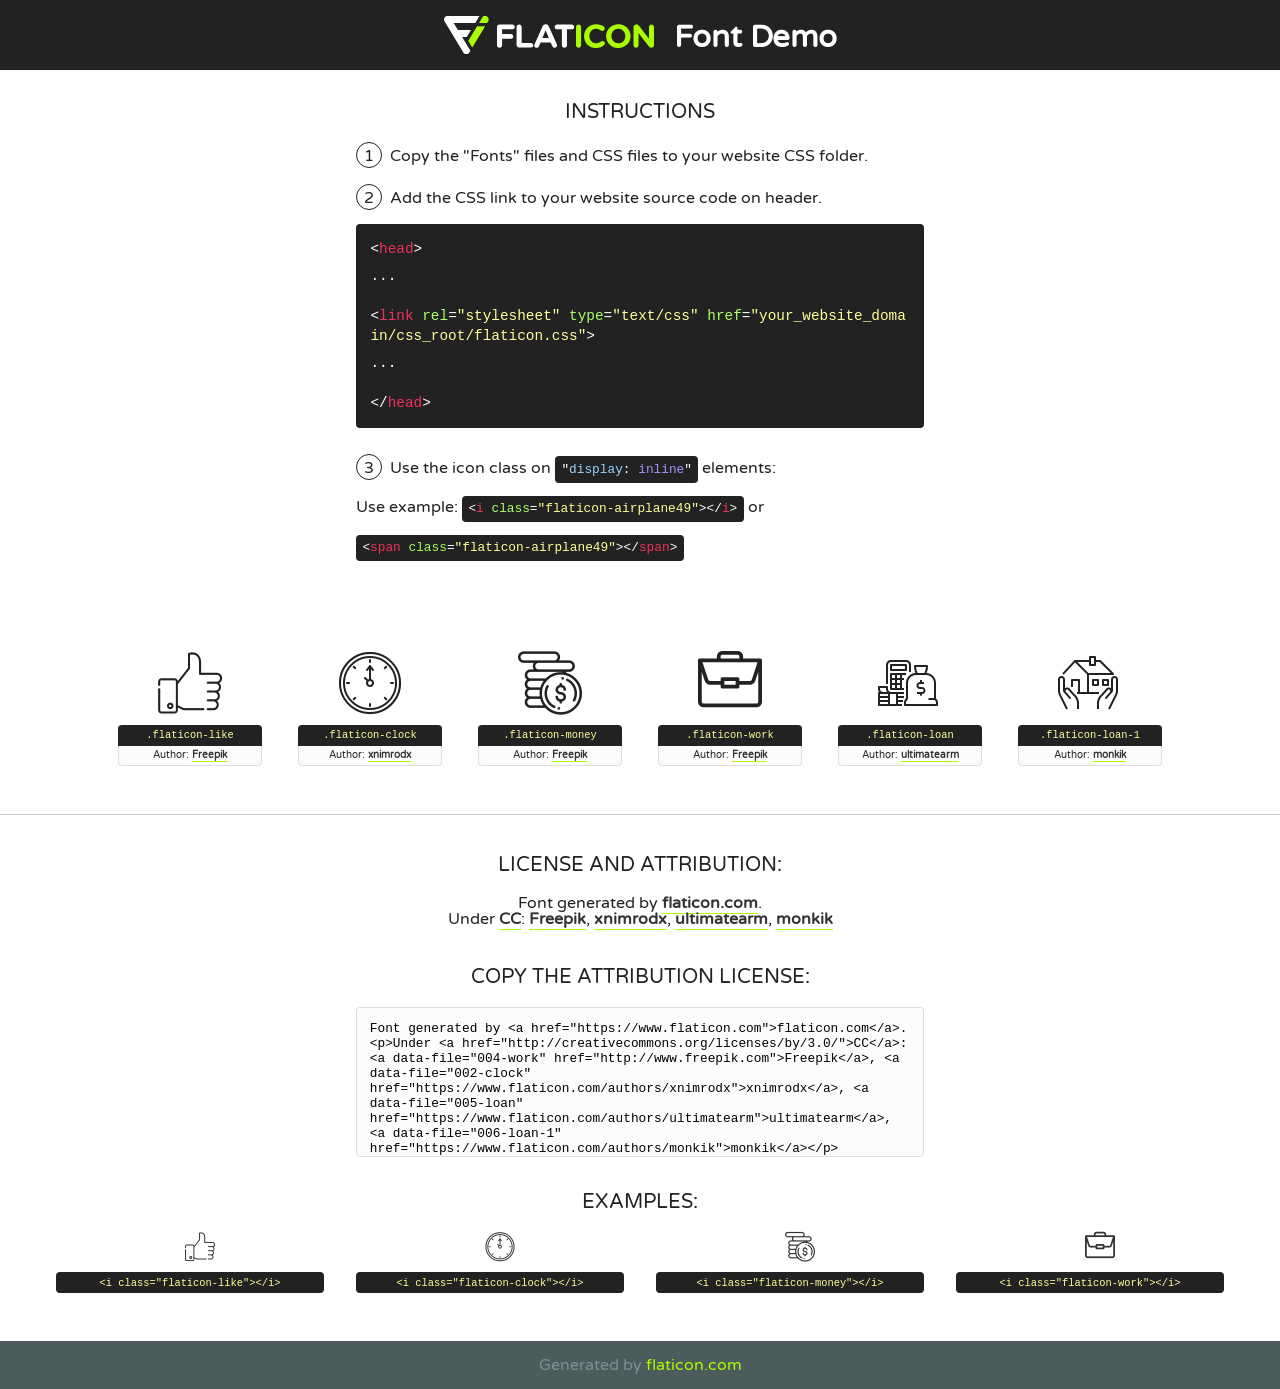
<file: assets/fonts/flaticon.html>
<!DOCTYPE html>
<!--
  Flaticon icon font: Flaticon
  Creation date: 28/03/2020 11:06
-->
<html>
<!DOCTYPE html>
<html>

<head>
    <title>Flaticon WebFont</title>
    <link href="http://fonts.googleapis.com/css?family=Varela+Round" rel="stylesheet" type="text/css" />
    <link rel="stylesheet" type="text/css" href="flaticon.css">
    <meta charset="UTF-8">
    <style>
    html, body, div, span, applet, object, iframe,
    h1, h2, h3, h4, h5, h6, p, blockquote, pre,
    a, abbr, acronym, address, big, cite, code,
    del, dfn, em, img, ins, kbd, q, s, samp,
    small, strike, strong, sub, sup, tt, var,
    b, u, i, center,
    dl, dt, dd, ol, ul, li,
    fieldset, form, label, legend,
    table, caption, tbody, tfoot, thead, tr, th, td,
    article, aside, canvas, details, embed, 
    figure, figcaption, footer, header, hgroup, 
    menu, nav, output, ruby, section, summary,
    time, mark, audio, video {
        margin: 0;
        padding: 0;
        border: 0;
        font-size: 100%;
        font: inherit;
        vertical-align: baseline;
    }
    /* HTML5 display-role reset for older browsers */
    article, aside, details, figcaption, figure, 
    footer, header, hgroup, menu, nav, section {
        display: block;
    }
    body {
        line-height: 1;
    }
    ol, ul {
        list-style: none;
    }
    blockquote, q {
        quotes: none;
    }
    blockquote:before, blockquote:after,
    q:before, q:after {
        content: '';
        content: none;
    }
    table {
        border-collapse: collapse;
        border-spacing: 0;
    }
    body {
        font-family: 'Varela Round', Helvetica, Arial, sans-serif;
        font-size: 16px;
        color: #222;
    }
    a {
        color: #333;
        border-bottom: 1px solid #a9fd00;
        font-weight: bold;
        text-decoration: none;
    }
    * {
        -moz-box-sizing: border-box;
        -webkit-box-sizing: border-box;
        box-sizing: border-box;
        margin: 0;
        padding: 0;
    }
    [class^="flaticon-"]:before, [class*=" flaticon-"]:before, [class^="flaticon-"]:after, [class*=" flaticon-"]:after {
        font-family: Flaticon;
        font-size: 30px;
        font-style: normal;
        margin-left: 20px;
        color: #333;
    }
    .wrapper {
        max-width: 600px;
        margin: auto;
        padding: 0 1em;
    }
    .title {
        font-size: 1.25em;
        text-align: center;
        margin-bottom: 1em;
        text-transform: uppercase;
    }
    header {
        text-align: center;
        background-color: #222;
        color: #fff;
        padding: 1em;
    }
    header .logo {
        width: 210px;
        height: 38px;
        display: inline-block;
        vertical-align: middle;
        margin-right: 1em;
        border: none;
    }
    header strong {
        font-size: 1.95em;
        font-weight: bold;
        vertical-align: middle;
        margin-top: 5px;
        display: inline-block;
    }
    .demo {
        margin: 2em auto;
        line-height: 1.25em;
    }
    .demo ul li {
        margin-bottom: 1em;
    }
    .demo ul li .num {
        color: #222;
        border-radius: 20px;
        display: inline-block;
        width: 26px;
        padding: 3px;
        height: 26px;
        text-align: center;
        margin-right: 0.5em;
        border: 1px solid #222;
    }
    .demo ul li code {
        background-color: #222;
        border-radius: 4px;
        padding: 0.25em 0.5em;
        display: inline-block;
        color: #fff;
        font-family: Consolas,Monaco,Lucida Console,Liberation Mono,DejaVu Sans Mono,Bitstream Vera Sans Mono,Courier New, monospace;
        font-weight: lighter;
        margin-top: 1em;
        font-size: 0.8em;
        word-break: break-all;
    }
    .demo ul li code.big {
        padding: 1em;
        font-size: 0.9em;
    }
    .demo ul li code .red {
        color: #EF3159;
    }
    .demo ul li code .green {
        color: #ACFF65;
    }
    .demo ul li code .yellow {
        color: #FFFF99;
    }
    .demo ul li code .blue {
        color: #99D3FF;
    }
    .demo ul li code .purple {
        color: #A295FF;
    }
    .demo ul li code .dots {
        margin-top: 0.5em;
        display: block;
    }
    #glyphs {
        border-bottom: 1px solid #ccc;
        padding: 2em 0;
        text-align: center;
    }
    .glyph {
        display: inline-block;
        width: 9em;
        margin: 1em;
        text-align: center;
        vertical-align: top;
        background: #FFF;
    }
    .glyph .glyph-icon {
        padding: 10px;
        display: block;
        font-family:"Flaticon";
        font-size: 64px;
        line-height: 1;
    }
    .glyph .glyph-icon:before {
        font-size: 64px;
        color: #222;
        margin-left: 0;
    }
    .class-name {
        font-size: 0.65em;
        background-color: #222;
        color: #fff;
        border-radius: 4px 4px 0 0;
        padding: 0.5em;
        color: #FFFF99;
        font-family: Consolas,Monaco,Lucida Console,Liberation Mono,DejaVu Sans Mono,Bitstream Vera Sans Mono,Courier New, monospace;
    }
    .author-name {
        font-size: 0.6em;
        background-color: #fcfcfd;
        border: 1px solid #DEDEE4;
        border-top: 0;
        border-radius: 0 0 4px 4px;
        padding: 0.5em;
    }
    .class-name:last-child {
        font-size: 10px;
        color:#888;
    }
    .class-name:last-child a {
        font-size: 10px;
        color:#555;
    }
    .class-name:last-child a:hover {
        color:#a9fd00;
    }
    .glyph > input {
        display: block;
        width: 100px;
        margin: 5px auto;
        text-align: center;
        font-size: 12px;
        cursor: text;
    }
    .glyph > input.icon-input {
        font-family:"Flaticon";
        font-size: 16px;
        margin-bottom: 10px;
    }
    .attribution .title {
        margin-top: 2em;
    }
    .attribution textarea {
        background-color: #fcfcfd;
        padding: 1em;
        border: none;
        box-shadow: none;
        border: 1px solid #DEDEE4;
        border-radius: 4px;
        resize: none;
        width: 100%;
        height: 150px;
        font-size: 0.8em;
        font-family: Consolas,Monaco,Lucida Console,Liberation Mono,DejaVu Sans Mono,Bitstream Vera Sans Mono,Courier New, monospace;
        -webkit-appearance: none;
    }
    .iconsuse {
        margin: 2em auto;
        text-align: center;
        max-width: 1200px;
    }
    .iconsuse:after {
        content: '';
        display: table;
        clear: both;
    }
    .iconsuse .image {
        float: left;
        width: 25%;
        padding: 0 1em;
    }
    .iconsuse .image p {
        margin-bottom: 1em;
    }
    .iconsuse .image span {
        display: block;
        font-size: 0.65em;
        background-color: #222;
        color: #fff;
        border-radius: 4px;
        padding: 0.5em;
        color: #FFFF99;
        margin-top: 1em;
        font-family: Consolas,Monaco,Lucida Console,Liberation Mono,DejaVu Sans Mono,Bitstream Vera Sans Mono,Courier New, monospace;
    }
    #footer {
        text-align: center;
        background-color: #4C5B5C;
        color: #7c9192;
        padding: 1em;
    }
    #footer a {
        border: none;
        color: #a9fd00;
        font-weight: normal;
    }
    @media (max-width: 960px) {
        .iconsuse .image {
            width: 50%;
        }
    }
    @media (max-width: 560px) {
        .iconsuse .image {
            width: 100%;
        }
    }
    </style>
</head>

<body class="characters-off">

    <header>
        <a href="https://www.flaticon.com" target="_blank" class="logo">
            <svg version="1.1" xmlns="http://www.w3.org/2000/svg" xmlns:xlink="http://www.w3.org/1999/xlink" xmlns:a="http://ns.adobe.com/AdobeSVGViewerExtensions/3.0/" viewBox="0 0 560.875 102.036" enable-background="new 0 0 560.875 102.036" xml:space="preserve">
                <defs>
                </defs>
                <g>
                    <g class="letters">
                        <path fill="#ffffff" d="M141.596,29.675c0-3.777,2.985-6.767,6.764-6.767h34.438c3.426,0,6.15,2.728,6.15,6.15
                        c0,3.43-2.724,6.149-6.15,6.149h-27.674v13.091h23.719c3.429,0,6.151,2.724,6.151,6.15c0,3.43-2.723,6.149-6.151,6.149h-23.719
                        v17.574c0,3.773-2.986,6.761-6.764,6.761c-3.779,0-6.764-2.989-6.764-6.761V29.675z"></path>
                        <path fill="#ffffff" d="M193.844,29.149c0-3.781,2.985-6.767,6.764-6.767c3.776,0,6.763,2.985,6.763,6.767v42.957h25.039
                        c3.426,0,6.149,2.726,6.149,6.153c0,3.425-2.723,6.15-6.149,6.15h-31.802c-3.779,0-6.764-2.986-6.764-6.768V29.149z"></path>
                        <path fill="#ffffff" d="M241.891,75.71l21.438-48.407c1.492-3.341,4.215-5.357,7.906-5.357h0.792
                        c3.686,0,6.323,2.017,7.815,5.357l21.439,48.407c0.436,0.967,0.701,1.845,0.701,2.723c0,3.602-2.809,6.501-6.414,6.501
                        c-3.161,0-5.269-1.845-6.499-4.655l-4.132-9.661h-27.059l-4.301,10.102c-1.144,2.631-3.426,4.214-6.237,4.214
                        c-3.517,0-6.24-2.81-6.24-6.325C241.1,77.64,241.451,76.677,241.891,75.71z M279.932,58.666l-8.521-20.297l-8.526,20.297H279.932
                        z"></path>
                        <path fill="#ffffff" d="M314.864,35.387H301.86c-3.429,0-6.239-2.813-6.239-6.238c0-3.429,2.811-6.24,6.239-6.24h39.533
                        c3.426,0,6.237,2.811,6.237,6.24c0,3.425-2.811,6.238-6.237,6.238h-13.001v42.785c0,3.773-2.99,6.761-6.764,6.761
                        c-3.779,0-6.764-2.989-6.764-6.761V35.387z"></path>
                        <path fill="#A9FD00" d="M352.615,29.149c0-3.781,2.985-6.767,6.767-6.767c3.774,0,6.761,2.985,6.761,6.767v49.024
                        c0,3.773-2.987,6.761-6.761,6.761c-3.781,0-6.767-2.989-6.767-6.761V29.149z"></path>
                        <path fill="#A9FD00" d="M374.132,53.836v-0.179c0-17.481,13.178-31.801,32.065-31.801c9.22,0,15.459,2.458,20.557,6.238
                        c1.402,1.054,2.637,2.985,2.637,5.357c0,3.692-2.985,6.59-6.681,6.59c-1.845,0-3.071-0.702-4.044-1.319
                        c-3.776-2.813-7.729-4.393-12.562-4.393c-10.364,0-17.831,8.611-17.831,19.154v0.173c0,10.542,7.291,19.329,17.831,19.329
                        c5.715,0,9.492-1.756,13.359-4.834c1.049-0.874,2.458-1.491,4.039-1.491c3.429,0,6.325,2.813,6.325,6.236
                        c0,2.106-1.056,3.78-2.282,4.834c-5.539,4.834-12.036,7.733-21.878,7.733C387.572,85.464,374.132,71.493,374.132,53.836z"></path>
                        <path fill="#A9FD00" d="M433.009,53.836v-0.179c0-17.481,13.79-31.801,32.766-31.801c18.981,0,32.592,14.143,32.592,31.628v0.173
                        c0,17.483-13.785,31.807-32.769,31.807C446.625,85.464,433.009,71.32,433.009,53.836z M484.224,53.836v-0.179
                        c0-10.539-7.725-19.326-18.626-19.326c-10.893,0-18.449,8.611-18.449,19.154v0.173c0,10.542,7.73,19.329,18.626,19.329
                        C476.676,72.986,484.224,64.378,484.224,53.836z"></path>
                        <path fill="#A9FD00" d="M506.233,29.321c0-3.774,2.99-6.763,6.767-6.763h1.401c3.252,0,5.183,1.583,7.029,3.953l26.093,34.265
                        V29.059c0-3.692,2.99-6.677,6.681-6.677c3.683,0,6.671,2.985,6.671,6.677v48.934c0,3.78-2.987,6.765-6.764,6.765h-0.436
                        c-3.257,0-5.188-1.581-7.034-3.953l-27.056-35.492v32.944c0,3.687-2.985,6.676-6.678,6.676c-3.683,0-6.673-2.989-6.673-6.676
                        V29.321z"></path>
                    </g>
                    <g class="insignia">
                        <path fill="#ffffff" d="M48.372,56.137h12.517l11.156-18.537H37.186L25.688,18.539h57.825L94.668,0H9.271
                        C5.925,0,2.842,1.801,1.198,4.716c-1.644,2.907-1.593,6.482,0.134,9.343l50.38,83.501c1.678,2.781,4.689,4.476,7.938,4.476
                        c3.246,0,6.257-1.695,7.935-4.476l2.898-4.804L48.372,56.137z"></path>
                        <g class="i">
                            <path fill="#A9FD00" d="M93.575,18.539h0.031v0.004l21.652,0.004l2.705-4.488c1.727-2.861,1.778-6.436,0.133-9.343
                            C116.454,1.801,113.371,0,110.026,0h-5.294L93.575,18.539z"></path>
                            <polygon fill="#A9FD00" points="88.291,27.356 64.725,66.486 75.519,84.404 109.942,27.356"></polygon>
                        </g>
                    </g>
                </g>
            </svg>
        </a>
        <strong>Font Demo</strong>
    </header>


    <section class="demo wrapper">

        <p class="title">Instructions</p>

        <ul>
            <li>
                <span class="num">1</span>Copy the "Fonts" files and CSS files to your website CSS folder.
            </li>
            <li>
                <span class="num">2</span>Add the CSS link to your website source code on header.
                <code class="big">
                    &lt;<span class="red">head</span>&gt;
                    <br/><span class="dots">...</span>
                    <br/>&lt;<span class="red">link</span> <span class="green">rel</span>=<span class="yellow">"stylesheet"</span> <span class="green">type</span>=<span class="yellow">"text/css"</span> <span class="green">href</span>=<span class="yellow">"your_website_domain/css_root/flaticon.css"</span>&gt;
                    <br/><span class="dots">...</span>
                    <br/>&lt;/<span class="red">head</span>&gt;
                </code>
            </li>

            <li>
                <p>
                    <span class="num">3</span>Use the icon class on <code>"<span class="blue">display</span>:<span class="purple"> inline</span>"</code> elements:
                    <br />
                    Use example: <code>&lt;<span class="red">i</span> <span class="green">class</span>=<span class="yellow">&quot;flaticon-airplane49&quot;</span>&gt;&lt;/<span class="red">i</span>&gt;</code> or <code>&lt;<span class="red">span</span> <span class="green">class</span>=<span class="yellow">&quot;flaticon-airplane49&quot;</span>&gt;&lt;/<span class="red">span</span>&gt;</code>
            </li>
        </ul>

    </section>




   <section id="glyphs">          
    
      
        <div class="glyph"><div class="glyph-icon flaticon-like"></div>
            <div class="class-name">.flaticon-like</div>
            <div class="author-name">Author: <a data-file="001-like" href="http://www.freepik.com">Freepik</a> </div> 
        </div>        
        
        <div class="glyph"><div class="glyph-icon flaticon-clock"></div>
            <div class="class-name">.flaticon-clock</div>
            <div class="author-name">Author: <a data-file="002-clock" href="https://www.flaticon.com/authors/xnimrodx">xnimrodx</a> </div> 
        </div>        
        
        <div class="glyph"><div class="glyph-icon flaticon-money"></div>
            <div class="class-name">.flaticon-money</div>
            <div class="author-name">Author: <a data-file="003-money" href="http://www.freepik.com">Freepik</a> </div> 
        </div>        
        
        <div class="glyph"><div class="glyph-icon flaticon-work"></div>
            <div class="class-name">.flaticon-work</div>
            <div class="author-name">Author: <a data-file="004-work" href="http://www.freepik.com">Freepik</a> </div> 
        </div>        
        
        <div class="glyph"><div class="glyph-icon flaticon-loan"></div>
            <div class="class-name">.flaticon-loan</div>
            <div class="author-name">Author: <a data-file="005-loan" href="https://www.flaticon.com/authors/ultimatearm">ultimatearm</a> </div> 
        </div>        
        
        <div class="glyph"><div class="glyph-icon flaticon-loan-1"></div>
            <div class="class-name">.flaticon-loan-1</div>
            <div class="author-name">Author: <a data-file="006-loan-1" href="https://www.flaticon.com/authors/monkik">monkik</a> </div> 
        </div>        
        

    </section>



    <section class="attribution wrapper"   style="text-align:center;">

      <div class="title">License and attribution:</div><div class="attrDiv">Font generated by <a href="https://www.flaticon.com">flaticon.com</a>. <div><p>Under <a href="http://creativecommons.org/licenses/by/3.0/">CC</a>: <a data-file="004-work" href="http://www.freepik.com">Freepik</a>, <a data-file="002-clock" href="https://www.flaticon.com/authors/xnimrodx">xnimrodx</a>, <a data-file="005-loan" href="https://www.flaticon.com/authors/ultimatearm">ultimatearm</a>, <a data-file="006-loan-1" href="https://www.flaticon.com/authors/monkik">monkik</a></p>  </div>
      </div>
      <div class="title">Copy the Attribution License:</div>

    <textarea onclick="this.focus();this.select();">Font generated by &lt;a href=&quot;https://www.flaticon.com&quot;&gt;flaticon.com&lt;/a&gt;. <p>Under <a href="http://creativecommons.org/licenses/by/3.0/">CC</a>: <a data-file="004-work" href="http://www.freepik.com">Freepik</a>, <a data-file="002-clock" href="https://www.flaticon.com/authors/xnimrodx">xnimrodx</a>, <a data-file="005-loan" href="https://www.flaticon.com/authors/ultimatearm">ultimatearm</a>, <a data-file="006-loan-1" href="https://www.flaticon.com/authors/monkik">monkik</a></p>  
     </textarea>

    </section>

    <section class="iconsuse">

          <div class="title">Examples:</div>            
             
            <div class="image">
                <p>
                    <i class="glyph-icon flaticon-like"></i> 
                    <span>&lt;i class=&quot;flaticon-like&quot;&gt;&lt;/i&gt;</span>
                </p>
            </div>
            
            <div class="image">
                <p>
                    <i class="glyph-icon flaticon-clock"></i> 
                    <span>&lt;i class=&quot;flaticon-clock&quot;&gt;&lt;/i&gt;</span>
                </p>
            </div>
            
            <div class="image">
                <p>
                    <i class="glyph-icon flaticon-money"></i> 
                    <span>&lt;i class=&quot;flaticon-money&quot;&gt;&lt;/i&gt;</span>
                </p>
            </div>
            
            <div class="image">
                <p>
                    <i class="glyph-icon flaticon-work"></i> 
                    <span>&lt;i class=&quot;flaticon-work&quot;&gt;&lt;/i&gt;</span>
                </p>
            </div>
                       
        </div>
                            
    </section>

<div id="footer">
    <div>Generated by <a href="https://www.flaticon.com">flaticon.com</a>
    </div>
</div>



</body>
</html>
</file>
<file: assets/css/flaticon.css>
/*
  	Flaticon icon font: Flaticon
  	Creation date: 28/03/2020 11:06
  	*/

@font-face {
  font-family: "Flaticon";
  src: url("../fonts/Flaticon.eot");
  src: url("../fonts/Flaticon.eot?#iefix") format("embedded-opentype"),
       url("../fonts/Flaticon.woff2") format("woff2"),
       url("../fonts/Flaticon.woff") format("woff"),
       url("../fonts/Flaticon.ttf") format("truetype"),
       url("../fonts/Flaticon.svg#Flaticon") format("svg");
  font-weight: normal;
  font-style: normal;
}

@media screen and (-webkit-min-device-pixel-ratio:0) {
  @font-face {
    font-family: "Flaticon";
    src: url("../fonts/Flaticon.svg#Flaticon") format("svg");
  }
}

[class^="flaticon-"]:before, [class*=" flaticon-"]:before,
[class^="flaticon-"]:after, [class*=" flaticon-"]:after {   
  font-family: Flaticon;
font-style: normal;
}

.flaticon-like:before { content: "\f100"; }
.flaticon-clock:before { content: "\f101"; }
.flaticon-money:before { content: "\f102"; }
.flaticon-work:before { content: "\f103"; }
.flaticon-loan:before { content: "\f104"; }
.flaticon-loan-1:before { content: "\f105"; }
</file>
<file: assets/css/themify-icons.css>
@font-face {
	font-family: 'themify';
	src:url('../fonts/themify.eot?-fvbane');


	src:url('../fonts/themify.eot?#iefix-fvbane') format('embedded-opentype'),
		url('../fonts/themify.woff?-fvbane') format('woff'),
		url('../fonts/themify.ttf?-fvbane') format('truetype'),
		url('../fonts/themify.svg?-fvbane#themify') format('svg');
	font-weight: normal;
	font-style: normal;
}

[class^="ti-"], [class*=" ti-"] {
	font-family: 'themify';
	speak: none;
	font-style: normal;
	font-weight: normal;
	font-variant: normal;
	text-transform: none;
	line-height: 1;

	/* Better Font Rendering =========== */
	-webkit-font-smoothing: antialiased;
	-moz-osx-font-smoothing: grayscale;
}

.ti-wand:before {
	content: "\e600";
}
.ti-volume:before {
	content: "\e601";
}
.ti-user:before {
	content: "\e602";
}
.ti-unlock:before {
	content: "\e603";
}
.ti-unlink:before {
	content: "\e604";
}
.ti-trash:before {
	content: "\e605";
}
.ti-thought:before {
	content: "\e606";
}
.ti-target:before {
	content: "\e607";
}
.ti-tag:before {
	content: "\e608";
}
.ti-tablet:before {
	content: "\e609";
}
.ti-star:before {
	content: "\e60a";
}
.ti-spray:before {
	content: "\e60b";
}
.ti-signal:before {
	content: "\e60c";
}
.ti-shopping-cart:before {
	content: "\e60d";
}
.ti-shopping-cart-full:before {
	content: "\e60e";
}
.ti-settings:before {
	content: "\e60f";
}
.ti-search:before {
	content: "\e610";
}
.ti-zoom-in:before {
	content: "\e611";
}
.ti-zoom-out:before {
	content: "\e612";
}
.ti-cut:before {
	content: "\e613";
}
.ti-ruler:before {
	content: "\e614";
}
.ti-ruler-pencil:before {
	content: "\e615";
}
.ti-ruler-alt:before {
	content: "\e616";
}
.ti-bookmark:before {
	content: "\e617";
}
.ti-bookmark-alt:before {
	content: "\e618";
}
.ti-reload:before {
	content: "\e619";
}
.ti-plus:before {
	content: "\e61a";
}
.ti-pin:before {
	content: "\e61b";
}
.ti-pencil:before {
	content: "\e61c";
}
.ti-pencil-alt:before {
	content: "\e61d";
}
.ti-paint-roller:before {
	content: "\e61e";
}
.ti-paint-bucket:before {
	content: "\e61f";
}
.ti-na:before {
	content: "\e620";
}
.ti-mobile:before {
	content: "\e621";
}
.ti-minus:before {
	content: "\e622";
}
.ti-medall:before {
	content: "\e623";
}
.ti-medall-alt:before {
	content: "\e624";
}
.ti-marker:before {
	content: "\e625";
}
.ti-marker-alt:before {
	content: "\e626";
}
.ti-arrow-up:before {
	content: "\e627";
}
.ti-arrow-right:before {
	content: "\e628";
}
.ti-arrow-left:before {
	content: "\e629";
}
.ti-arrow-down:before {
	content: "\e62a";
}
.ti-lock:before {
	content: "\e62b";
}
.ti-location-arrow:before {
	content: "\e62c";
}
.ti-link:before {
	content: "\e62d";
}
.ti-layout:before {
	content: "\e62e";
}
.ti-layers:before {
	content: "\e62f";
}
.ti-layers-alt:before {
	content: "\e630";
}
.ti-key:before {
	content: "\e631";
}
.ti-import:before {
	content: "\e632";
}
.ti-image:before {
	content: "\e633";
}
.ti-heart:before {
	content: "\e634";
}
.ti-heart-broken:before {
	content: "\e635";
}
.ti-hand-stop:before {
	content: "\e636";
}
.ti-hand-open:before {
	content: "\e637";
}
.ti-hand-drag:before {
	content: "\e638";
}
.ti-folder:before {
	content: "\e639";
}
.ti-flag:before {
	content: "\e63a";
}
.ti-flag-alt:before {
	content: "\e63b";
}
.ti-flag-alt-2:before {
	content: "\e63c";
}
.ti-eye:before {
	content: "\e63d";
}
.ti-export:before {
	content: "\e63e";
}
.ti-exchange-vertical:before {
	content: "\e63f";
}
.ti-desktop:before {
	content: "\e640";
}
.ti-cup:before {
	content: "\e641";
}
.ti-crown:before {
	content: "\e642";
}
.ti-comments:before {
	content: "\e643";
}
.ti-comment:before {
	content: "\e644";
}
.ti-comment-alt:before {
	content: "\e645";
}
.ti-close:before {
	content: "\e646";
}
.ti-clip:before {
	content: "\e647";
}
.ti-angle-up:before {
	content: "\e648";
}
.ti-angle-right:before {
	content: "\e649";
}
.ti-angle-left:before {
	content: "\e64a";
}
.ti-angle-down:before {
	content: "\e64b";
}
.ti-check:before {
	content: "\e64c";
}
.ti-check-box:before {
	content: "\e64d";
}
.ti-camera:before {
	content: "\e64e";
}
.ti-announcement:before {
	content: "\e64f";
}
.ti-brush:before {
	content: "\e650";
}
.ti-briefcase:before {
	content: "\e651";
}
.ti-bolt:before {
	content: "\e652";
}
.ti-bolt-alt:before {
	content: "\e653";
}
.ti-blackboard:before {
	content: "\e654";
}
.ti-bag:before {
	content: "\e655";
}
.ti-move:before {
	content: "\e656";
}
.ti-arrows-vertical:before {
	content: "\e657";
}
.ti-arrows-horizontal:before {
	content: "\e658";
}
.ti-fullscreen:before {
	content: "\e659";
}
.ti-arrow-top-right:before {
	content: "\e65a";
}
.ti-arrow-top-left:before {
	content: "\e65b";
}
.ti-arrow-circle-up:before {
	content: "\e65c";
}
.ti-arrow-circle-right:before {
	content: "\e65d";
}
.ti-arrow-circle-left:before {
	content: "\e65e";
}
.ti-arrow-circle-down:before {
	content: "\e65f";
}
.ti-angle-double-up:before {
	content: "\e660";
}
.ti-angle-double-right:before {
	content: "\e661";
}
.ti-angle-double-left:before {
	content: "\e662";
}
.ti-angle-double-down:before {
	content: "\e663";
}
.ti-zip:before {
	content: "\e664";
}
.ti-world:before {
	content: "\e665";
}
.ti-wheelchair:before {
	content: "\e666";
}
.ti-view-list:before {
	content: "\e667";
}
.ti-view-list-alt:before {
	content: "\e668";
}
.ti-view-grid:before {
	content: "\e669";
}
.ti-uppercase:before {
	content: "\e66a";
}
.ti-upload:before {
	content: "\e66b";
}
.ti-underline:before {
	content: "\e66c";
}
.ti-truck:before {
	content: "\e66d";
}
.ti-timer:before {
	content: "\e66e";
}
.ti-ticket:before {
	content: "\e66f";
}
.ti-thumb-up:before {
	content: "\e670";
}
.ti-thumb-down:before {
	content: "\e671";
}
.ti-text:before {
	content: "\e672";
}
.ti-stats-up:before {
	content: "\e673";
}
.ti-stats-down:before {
	content: "\e674";
}
.ti-split-v:before {
	content: "\e675";
}
.ti-split-h:before {
	content: "\e676";
}
.ti-smallcap:before {
	content: "\e677";
}
.ti-shine:before {
	content: "\e678";
}
.ti-shift-right:before {
	content: "\e679";
}
.ti-shift-left:before {
	content: "\e67a";
}
.ti-shield:before {
	content: "\e67b";
}
.ti-notepad:before {
	content: "\e67c";
}
.ti-server:before {
	content: "\e67d";
}
.ti-quote-right:before {
	content: "\e67e";
}
.ti-quote-left:before {
	content: "\e67f";
}
.ti-pulse:before {
	content: "\e680";
}
.ti-printer:before {
	content: "\e681";
}
.ti-power-off:before {
	content: "\e682";
}
.ti-plug:before {
	content: "\e683";
}
.ti-pie-chart:before {
	content: "\e684";
}
.ti-paragraph:before {
	content: "\e685";
}
.ti-panel:before {
	content: "\e686";
}
.ti-package:before {
	content: "\e687";
}
.ti-music:before {
	content: "\e688";
}
.ti-music-alt:before {
	content: "\e689";
}
.ti-mouse:before {
	content: "\e68a";
}
.ti-mouse-alt:before {
	content: "\e68b";
}
.ti-money:before {
	content: "\e68c";
}
.ti-microphone:before {
	content: "\e68d";
}
.ti-menu:before {
	content: "\e68e";
}
.ti-menu-alt:before {
	content: "\e68f";
}
.ti-map:before {
	content: "\e690";
}
.ti-map-alt:before {
	content: "\e691";
}
.ti-loop:before {
	content: "\e692";
}
.ti-location-pin:before {
	content: "\e693";
}
.ti-list:before {
	content: "\e694";
}
.ti-light-bulb:before {
	content: "\e695";
}
.ti-Italic:before {
	content: "\e696";
}
.ti-info:before {
	content: "\e697";
}
.ti-infinite:before {
	content: "\e698";
}
.ti-id-badge:before {
	content: "\e699";
}
.ti-hummer:before {
	content: "\e69a";
}
.ti-home:before {
	content: "\e69b";
}
.ti-help:before {
	content: "\e69c";
}
.ti-headphone:before {
	content: "\e69d";
}
.ti-harddrives:before {
	content: "\e69e";
}
.ti-harddrive:before {
	content: "\e69f";
}
.ti-gift:before {
	content: "\e6a0";
}
.ti-game:before {
	content: "\e6a1";
}
.ti-filter:before {
	content: "\e6a2";
}
.ti-files:before {
	content: "\e6a3";
}
.ti-file:before {
	content: "\e6a4";
}
.ti-eraser:before {
	content: "\e6a5";
}
.ti-envelope:before {
	content: "\e6a6";
}
.ti-download:before {
	content: "\e6a7";
}
.ti-direction:before {
	content: "\e6a8";
}
.ti-direction-alt:before {
	content: "\e6a9";
}
.ti-dashboard:before {
	content: "\e6aa";
}
.ti-control-stop:before {
	content: "\e6ab";
}
.ti-control-shuffle:before {
	content: "\e6ac";
}
.ti-control-play:before {
	content: "\e6ad";
}
.ti-control-pause:before {
	content: "\e6ae";
}
.ti-control-forward:before {
	content: "\e6af";
}
.ti-control-backward:before {
	content: "\e6b0";
}
.ti-cloud:before {
	content: "\e6b1";
}
.ti-cloud-up:before {
	content: "\e6b2";
}
.ti-cloud-down:before {
	content: "\e6b3";
}
.ti-clipboard:before {
	content: "\e6b4";
}
.ti-car:before {
	content: "\e6b5";
}
.ti-calendar:before {
	content: "\e6b6";
}
.ti-book:before {
	content: "\e6b7";
}
.ti-bell:before {
	content: "\e6b8";
}
.ti-basketball:before {
	content: "\e6b9";
}
.ti-bar-chart:before {
	content: "\e6ba";
}
.ti-bar-chart-alt:before {
	content: "\e6bb";
}
.ti-back-right:before {
	content: "\e6bc";
}
.ti-back-left:before {
	content: "\e6bd";
}
.ti-arrows-corner:before {
	content: "\e6be";
}
.ti-archive:before {
	content: "\e6bf";
}
.ti-anchor:before {
	content: "\e6c0";
}
.ti-align-right:before {
	content: "\e6c1";
}
.ti-align-left:before {
	content: "\e6c2";
}
.ti-align-justify:before {
	content: "\e6c3";
}
.ti-align-center:before {
	content: "\e6c4";
}
.ti-alert:before {
	content: "\e6c5";
}
.ti-alarm-clock:before {
	content: "\e6c6";
}
.ti-agenda:before {
	content: "\e6c7";
}
.ti-write:before {
	content: "\e6c8";
}
.ti-window:before {
	content: "\e6c9";
}
.ti-widgetized:before {
	content: "\e6ca";
}
.ti-widget:before {
	content: "\e6cb";
}
.ti-widget-alt:before {
	content: "\e6cc";
}
.ti-wallet:before {
	content: "\e6cd";
}
.ti-video-clapper:before {
	content: "\e6ce";
}
.ti-video-camera:before {
	content: "\e6cf";
}
.ti-vector:before {
	content: "\e6d0";
}
.ti-themify-logo:before {
	content: "\e6d1";
}
.ti-themify-favicon:before {
	content: "\e6d2";
}
.ti-themify-favicon-alt:before {
	content: "\e6d3";
}
.ti-support:before {
	content: "\e6d4";
}
.ti-stamp:before {
	content: "\e6d5";
}
.ti-split-v-alt:before {
	content: "\e6d6";
}
.ti-slice:before {
	content: "\e6d7";
}
.ti-shortcode:before {
	content: "\e6d8";
}
.ti-shift-right-alt:before {
	content: "\e6d9";
}
.ti-shift-left-alt:before {
	content: "\e6da";
}
.ti-ruler-alt-2:before {
	content: "\e6db";
}
.ti-receipt:before {
	content: "\e6dc";
}
.ti-pin2:before {
	content: "\e6dd";
}
.ti-pin-alt:before {
	content: "\e6de";
}
.ti-pencil-alt2:before {
	content: "\e6df";
}
.ti-palette:before {
	content: "\e6e0";
}
.ti-more:before {
	content: "\e6e1";
}
.ti-more-alt:before {
	content: "\e6e2";
}
.ti-microphone-alt:before {
	content: "\e6e3";
}
.ti-magnet:before {
	content: "\e6e4";
}
.ti-line-double:before {
	content: "\e6e5";
}
.ti-line-dotted:before {
	content: "\e6e6";
}
.ti-line-dashed:before {
	content: "\e6e7";
}
.ti-layout-width-full:before {
	content: "\e6e8";
}
.ti-layout-width-default:before {
	content: "\e6e9";
}
.ti-layout-width-default-alt:before {
	content: "\e6ea";
}
.ti-layout-tab:before {
	content: "\e6eb";
}
.ti-layout-tab-window:before {
	content: "\e6ec";
}
.ti-layout-tab-v:before {
	content: "\e6ed";
}
.ti-layout-tab-min:before {
	content: "\e6ee";
}
.ti-layout-slider:before {
	content: "\e6ef";
}
.ti-layout-slider-alt:before {
	content: "\e6f0";
}
.ti-layout-sidebar-right:before {
	content: "\e6f1";
}
.ti-layout-sidebar-none:before {
	content: "\e6f2";
}
.ti-layout-sidebar-left:before {
	content: "\e6f3";
}
.ti-layout-placeholder:before {
	content: "\e6f4";
}
.ti-layout-menu:before {
	content: "\e6f5";
}
.ti-layout-menu-v:before {
	content: "\e6f6";
}
.ti-layout-menu-separated:before {
	content: "\e6f7";
}
.ti-layout-menu-full:before {
	content: "\e6f8";
}
.ti-layout-media-right-alt:before {
	content: "\e6f9";
}
.ti-layout-media-right:before {
	content: "\e6fa";
}
.ti-layout-media-overlay:before {
	content: "\e6fb";
}
.ti-layout-media-overlay-alt:before {
	content: "\e6fc";
}
.ti-layout-media-overlay-alt-2:before {
	content: "\e6fd";
}
.ti-layout-media-left-alt:before {
	content: "\e6fe";
}
.ti-layout-media-left:before {
	content: "\e6ff";
}
.ti-layout-media-center-alt:before {
	content: "\e700";
}
.ti-layout-media-center:before {
	content: "\e701";
}
.ti-layout-list-thumb:before {
	content: "\e702";
}
.ti-layout-list-thumb-alt:before {
	content: "\e703";
}
.ti-layout-list-post:before {
	content: "\e704";
}
.ti-layout-list-large-image:before {
	content: "\e705";
}
.ti-layout-line-solid:before {
	content: "\e706";
}
.ti-layout-grid4:before {
	content: "\e707";
}
.ti-layout-grid3:before {
	content: "\e708";
}
.ti-layout-grid2:before {
	content: "\e709";
}
.ti-layout-grid2-thumb:before {
	content: "\e70a";
}
.ti-layout-cta-right:before {
	content: "\e70b";
}
.ti-layout-cta-left:before {
	content: "\e70c";
}
.ti-layout-cta-center:before {
	content: "\e70d";
}
.ti-layout-cta-btn-right:before {
	content: "\e70e";
}
.ti-layout-cta-btn-left:before {
	content: "\e70f";
}
.ti-layout-column4:before {
	content: "\e710";
}
.ti-layout-column3:before {
	content: "\e711";
}
.ti-layout-column2:before {
	content: "\e712";
}
.ti-layout-accordion-separated:before {
	content: "\e713";
}
.ti-layout-accordion-merged:before {
	content: "\e714";
}
.ti-layout-accordion-list:before {
	content: "\e715";
}
.ti-ink-pen:before {
	content: "\e716";
}
.ti-info-alt:before {
	content: "\e717";
}
.ti-help-alt:before {
	content: "\e718";
}
.ti-headphone-alt:before {
	content: "\e719";
}
.ti-hand-point-up:before {
	content: "\e71a";
}
.ti-hand-point-right:before {
	content: "\e71b";
}
.ti-hand-point-left:before {
	content: "\e71c";
}
.ti-hand-point-down:before {
	content: "\e71d";
}
.ti-gallery:before {
	content: "\e71e";
}
.ti-face-smile:before {
	content: "\e71f";
}
.ti-face-sad:before {
	content: "\e720";
}
.ti-credit-card:before {
	content: "\e721";
}
.ti-control-skip-forward:before {
	content: "\e722";
}
.ti-control-skip-backward:before {
	content: "\e723";
}
.ti-control-record:before {
	content: "\e724";
}
.ti-control-eject:before {
	content: "\e725";
}
.ti-comments-smiley:before {
	content: "\e726";
}
.ti-brush-alt:before {
	content: "\e727";
}
.ti-youtube:before {
	content: "\e728";
}
.ti-vimeo:before {
	content: "\e729";
}
.ti-twitter:before {
	content: "\e72a";
}
.ti-time:before {
	content: "\e72b";
}
.ti-tumblr:before {
	content: "\e72c";
}
.ti-skype:before {
	content: "\e72d";
}
.ti-share:before {
	content: "\e72e";
}
.ti-share-alt:before {
	content: "\e72f";
}
.ti-rocket:before {
	content: "\e730";
}
.ti-pinterest:before {
	content: "\e731";
}
.ti-new-window:before {
	content: "\e732";
}
.ti-microsoft:before {
	content: "\e733";
}
.ti-list-ol:before {
	content: "\e734";
}
.ti-linkedin:before {
	content: "\e735";
}
.ti-layout-sidebar-2:before {
	content: "\e736";
}
.ti-layout-grid4-alt:before {
	content: "\e737";
}
.ti-layout-grid3-alt:before {
	content: "\e738";
}
.ti-layout-grid2-alt:before {
	content: "\e739";
}
.ti-layout-column4-alt:before {
	content: "\e73a";
}
.ti-layout-column3-alt:before {
	content: "\e73b";
}
.ti-layout-column2-alt:before {
	content: "\e73c";
}
.ti-instagram:before {
	content: "\e73d";
}
.ti-google:before {
	content: "\e73e";
}
.ti-github:before {
	content: "\e73f";
}
.ti-flickr:before {
	content: "\e740";
}
.ti-facebook:before {
	content: "\e741";
}
.ti-dropbox:before {
	content: "\e742";
}
.ti-dribbble:before {
	content: "\e743";
}
.ti-apple:before {
	content: "\e744";
}
.ti-android:before {
	content: "\e745";
}
.ti-save:before {
	content: "\e746";
}
.ti-save-alt:before {
	content: "\e747";
}
.ti-yahoo:before {
	content: "\e748";
}
.ti-wordpress:before {
	content: "\e749";
}
.ti-vimeo-alt:before {
	content: "\e74a";
}
.ti-twitter-alt:before {
	content: "\e74b";
}
.ti-tumblr-alt:before {
	content: "\e74c";
}
.ti-trello:before {
	content: "\e74d";
}
.ti-stack-overflow:before {
	content: "\e74e";
}
.ti-soundcloud:before {
	content: "\e74f";
}
.ti-sharethis:before {
	content: "\e750";
}
.ti-sharethis-alt:before {
	content: "\e751";
}
.ti-reddit:before {
	content: "\e752";
}
.ti-pinterest-alt:before {
	content: "\e753";
}
.ti-microsoft-alt:before {
	content: "\e754";
}
.ti-linux:before {
	content: "\e755";
}
.ti-jsfiddle:before {
	content: "\e756";
}
.ti-joomla:before {
	content: "\e757";
}
.ti-html5:before {
	content: "\e758";
}
.ti-flickr-alt:before {
	content: "\e759";
}
.ti-email:before {
	content: "\e75a";
}
.ti-drupal:before {
	content: "\e75b";
}
.ti-dropbox-alt:before {
	content: "\e75c";
}
.ti-css3:before {
	content: "\e75d";
}
.ti-rss:before {
	content: "\e75e";
}
.ti-rss-alt:before {
	content: "\e75f";
}
</file>
<file: assets/css/nice-select.css>
.nice-select {
  -webkit-tap-highlight-color: transparent;
  background-color: #fff;
  border-radius: 5px;
  border: solid 1px #e8e8e8;
  box-sizing: border-box;
  clear: both;
  cursor: pointer;
  display: block;
  float: left;
  font-family: inherit;
  font-size: 14px;
  font-weight: normal;
  height: 42px;
  line-height: 40px;
  outline: none;
  padding-left: 18px;
  padding-right: 30px;
  position: relative;
  text-align: left !important;
  -webkit-transition: all 0.2s ease-in-out;
  transition: all 0.2s ease-in-out;
  -webkit-user-select: none;
     -moz-user-select: none;
      -ms-user-select: none;
          user-select: none;
  white-space: nowrap;
  width: auto; }
  .nice-select:hover {
    border-color: #dbdbdb; }
  .nice-select:active, .nice-select.open, .nice-select:focus {
    border-color: #999; }
  .nice-select:after {
    border-bottom: 2px solid #999;
    border-right: 2px solid #999;
    content: '';
    display: block;
    height: 5px;
    margin-top: -4px;
    pointer-events: none;
    position: absolute;
    right: 12px;
    top: 50%;
    -webkit-transform-origin: 66% 66%;
        -ms-transform-origin: 66% 66%;
            transform-origin: 66% 66%;
    -webkit-transform: rotate(45deg);
        -ms-transform: rotate(45deg);
            transform: rotate(45deg);
    -webkit-transition: all 0.15s ease-in-out;
    transition: all 0.15s ease-in-out;
    width: 5px; }
  .nice-select.open:after {
    -webkit-transform: rotate(-135deg);
        -ms-transform: rotate(-135deg);
            transform: rotate(-135deg); }
  .nice-select.open .list {
    opacity: 1;
    pointer-events: auto;
    -webkit-transform: scale(1) translateY(0);
        -ms-transform: scale(1) translateY(0);
            transform: scale(1) translateY(0); }
  .nice-select.disabled {
    border-color: #ededed;
    color: #999;
    pointer-events: none; }
    .nice-select.disabled:after {
      border-color: #cccccc; }
  .nice-select.wide {
    width: 100%; }
    .nice-select.wide .list {
      left: 0 !important;
      right: 0 !important; }
  .nice-select.right {
    float: right; }
    .nice-select.right .list {
      left: auto;
      right: 0; }
  .nice-select.small {
    font-size: 12px;
    height: 36px;
    line-height: 34px; }
    .nice-select.small:after {
      height: 4px;
      width: 4px; }
    .nice-select.small .option {
      line-height: 34px;
      min-height: 34px; }
  .nice-select .list {
    background-color: #fff;
    border-radius: 5px;
    box-shadow: 0 0 0 1px rgba(68, 68, 68, 0.11);
    box-sizing: border-box;
    margin-top: 4px;
    opacity: 0;
    overflow: hidden;
    padding: 0;
    pointer-events: none;
    position: absolute;
    top: 100%;
    left: 0;
    -webkit-transform-origin: 50% 0;
        -ms-transform-origin: 50% 0;
            transform-origin: 50% 0;
    -webkit-transform: scale(0.75) translateY(-21px);
        -ms-transform: scale(0.75) translateY(-21px);
            transform: scale(0.75) translateY(-21px);
    -webkit-transition: all 0.2s cubic-bezier(0.5, 0, 0, 1.25), opacity 0.15s ease-out;
    transition: all 0.2s cubic-bezier(0.5, 0, 0, 1.25), opacity 0.15s ease-out;
    z-index: 9; }
    .nice-select .list:hover .option:not(:hover) {
      background-color: transparent !important; }
  .nice-select .option {
    cursor: pointer;
    font-weight: 400;
    line-height: 40px;
    list-style: none;
    min-height: 40px;
    outline: none;
    padding-left: 18px;
    padding-right: 29px;
    text-align: left;
    -webkit-transition: all 0.2s;
    transition: all 0.2s; }
    .nice-select .option:hover, .nice-select .option.focus, .nice-select .option.selected.focus {
      background-color: #f6f6f6; }
    .nice-select .option.selected {
      font-weight: bold; }
    .nice-select .option.disabled {
      background-color: transparent;
      color: #999;
      cursor: default; }

.no-csspointerevents .nice-select .list {
  display: none; }

.no-csspointerevents .nice-select.open .list {
  display: block; }
</file>
<file: assets/css/style.css>
/* Theme Description
-------------------------------------------------

	  Theme Name:
	  Author:
	  Support:
	  Description:
	  Version:
	  
------------------------------------------------- 
*/
/* CSS Index
-------------------------------------------------

	1. Theme default css
	2. header
	3. slider
	4. about-area
	5. features-box
	6. department
	7. team
	8. video-area
	9. counter
	10. footer

-------------------------------------------------
*/
/*-------------   Color Variable  --------------*/
/*-------------Color include--------------*/
/*-- Background color---*/
@import url("https://fonts.googleapis.com/css?family=Rubik:300,400,500,700,900|Rufina:400,700&display=swap");
/* line 56, ../../../sponDon TI/Running Project/259.Finance_HTML/assets/scss/_color.scss */
.white-bg {
  background: #ffffff;
}

/* line 59, ../../../sponDon TI/Running Project/259.Finance_HTML/assets/scss/_color.scss */
.gray-bg {
  background: #f5f5f5;
}

/* line 63, ../../../sponDon TI/Running Project/259.Finance_HTML/assets/scss/_color.scss */
.gray-bg {
  background: #f7f7fd;
}

/* line 66, ../../../sponDon TI/Running Project/259.Finance_HTML/assets/scss/_color.scss */
.white-bg {
  background: #ffffff;
}

/* line 69, ../../../sponDon TI/Running Project/259.Finance_HTML/assets/scss/_color.scss */
.black-bg {
  background: #16161a;
}

/* line 72, ../../../sponDon TI/Running Project/259.Finance_HTML/assets/scss/_color.scss */
.theme-bg {
  background: #3589f1;
}

/* line 75, ../../../sponDon TI/Running Project/259.Finance_HTML/assets/scss/_color.scss */
.brand-bg {
  background: #f1f4fa;
}

/* line 78, ../../../sponDon TI/Running Project/259.Finance_HTML/assets/scss/_color.scss */
.testimonial-bg {
  background: #f9fafc;
}

/*--- color------*/
/* line 84, ../../../sponDon TI/Running Project/259.Finance_HTML/assets/scss/_color.scss */
.white-color {
  color: #ffffff;
}

/* line 87, ../../../sponDon TI/Running Project/259.Finance_HTML/assets/scss/_color.scss */
.black-color {
  color: #16161a;
}

/* line 90, ../../../sponDon TI/Running Project/259.Finance_HTML/assets/scss/_color.scss */
.theme-color {
  color: #3589f1;
}

/*------------------- Responsive --------------------------*/
/*
	@include transition(.4s);
	color:$theme-color;
*/
/* line 63, ../../../sponDon TI/Running Project/259.Finance_HTML/assets/scss/_variables.scss */
.boxed-btn {
  background: #fff;
  color: #3589f1 !important;
  display: inline-block;
  padding: 18px 44px;
  font-family: "Rufina", serif;
  font-size: 14px;
  font-weight: 400;
  border: 0;
  border: 1px solid #3589f1;
  letter-spacing: 3px;
  text-align: center;
  color: #3589f1;
  text-transform: uppercase;
  cursor: pointer;
}

/* line 80, ../../../sponDon TI/Running Project/259.Finance_HTML/assets/scss/_variables.scss */
.boxed-btn:hover {
  background: #3589f1;
  color: #fff !important;
  border: 1px solid #3589f1;
}

/* line 85, ../../../sponDon TI/Running Project/259.Finance_HTML/assets/scss/_variables.scss */
.boxed-btn:focus {
  outline: none;
}

/* line 88, ../../../sponDon TI/Running Project/259.Finance_HTML/assets/scss/_variables.scss */
.boxed-btn.large-width {
  width: 220px;
}

/*--
    - Overlay
------------------------------------------*/
/* line 4, ../../../sponDon TI/Running Project/259.Finance_HTML/assets/scss/_overlay.scss */
[data-overlay] {
  position: relative;
  background-size: cover;
  background-repeat: no-repeat;
  background-position: center center;
}

/* line 9, ../../../sponDon TI/Running Project/259.Finance_HTML/assets/scss/_overlay.scss */
[data-overlay]::before {
  position: absolute;
  left: 0;
  top: 0;
  right: 0;
  bottom: 0;
  content: "";
}

/*-- Overlay Opacity --*/
/* line 22, ../../../sponDon TI/Running Project/259.Finance_HTML/assets/scss/_overlay.scss */
[data-opacity="1"]::before {
  opacity: 0.1;
}

/* line 27, ../../../sponDon TI/Running Project/259.Finance_HTML/assets/scss/_overlay.scss */
[data-opacity="2"]::before {
  opacity: 0.2;
}

/* line 32, ../../../sponDon TI/Running Project/259.Finance_HTML/assets/scss/_overlay.scss */
[data-opacity="3"]::before {
  opacity: 0.3;
}

/* line 37, ../../../sponDon TI/Running Project/259.Finance_HTML/assets/scss/_overlay.scss */
[data-opacity="4"]::before {
  opacity: 0.4;
}

/* line 42, ../../../sponDon TI/Running Project/259.Finance_HTML/assets/scss/_overlay.scss */
[data-opacity="5"]::before {
  opacity: 0.5;
}

/* line 47, ../../../sponDon TI/Running Project/259.Finance_HTML/assets/scss/_overlay.scss */
[data-opacity="6"]::before {
  opacity: 0.6;
}

/* line 52, ../../../sponDon TI/Running Project/259.Finance_HTML/assets/scss/_overlay.scss */
[data-opacity="7"]::before {
  opacity: 0.7;
}

/* line 57, ../../../sponDon TI/Running Project/259.Finance_HTML/assets/scss/_overlay.scss */
[data-opacity="8"]::before {
  opacity: 0.8;
}

/* line 62, ../../../sponDon TI/Running Project/259.Finance_HTML/assets/scss/_overlay.scss */
[data-opacity="9"]::before {
  opacity: 0.9;
}

/* 1. Theme default css */
/* line 4, ../../../sponDon TI/Running Project/259.Finance_HTML/assets/scss/_common.scss */
body {
  font-family: "Rubik", sans-serif;
  font-weight: normal;
  font-style: normal;
}

/* line 9, ../../../sponDon TI/Running Project/259.Finance_HTML/assets/scss/_common.scss */
h1,
h2,
h3,
h4,
h5,
h6 {
  font-family: "Rufina", serif;
  color: #000a2d;
  margin-top: 0px;
  font-style: normal;
  font-weight: 500;
  text-transform: normal;
}

/* line 23, ../../../sponDon TI/Running Project/259.Finance_HTML/assets/scss/_common.scss */
p {
  font-family: "Rubik", sans-serif;
  color: #7a8290;
  font-size: 16px;
  line-height: 30px;
  margin-bottom: 15px;
  font-weight: normal;
}

/* line 34, ../../../sponDon TI/Running Project/259.Finance_HTML/assets/scss/_common.scss */
.bg-img-1 {
  background-image: url(../img/slider/slider-img-1.jpg);
}

/* line 37, ../../../sponDon TI/Running Project/259.Finance_HTML/assets/scss/_common.scss */
.bg-img-2 {
  background-image: url(../img/background-img/bg-img-2.jpg);
}

/* line 40, ../../../sponDon TI/Running Project/259.Finance_HTML/assets/scss/_common.scss */
.cta-bg-1 {
  background-image: url(../img/background-img/bg-img-3.jpg);
}

/* line 45, ../../../sponDon TI/Running Project/259.Finance_HTML/assets/scss/_common.scss */
.img {
  max-width: 100%;
  -webkit-transition: all 0.3s ease-out 0s;
  -moz-transition: all 0.3s ease-out 0s;
  -ms-transition: all 0.3s ease-out 0s;
  -o-transition: all 0.3s ease-out 0s;
  transition: all 0.3s ease-out 0s;
}

/* line 49, ../../../sponDon TI/Running Project/259.Finance_HTML/assets/scss/_common.scss */
.f-left {
  float: left;
}

/* line 52, ../../../sponDon TI/Running Project/259.Finance_HTML/assets/scss/_common.scss */
.f-right {
  float: right;
}

/* line 55, ../../../sponDon TI/Running Project/259.Finance_HTML/assets/scss/_common.scss */
.fix {
  overflow: hidden;
}

/* line 58, ../../../sponDon TI/Running Project/259.Finance_HTML/assets/scss/_common.scss */
.clear {
  clear: both;
}

/* line 62, ../../../sponDon TI/Running Project/259.Finance_HTML/assets/scss/_common.scss */
a,
.button {
  -webkit-transition: all 0.3s ease-out 0s;
  -moz-transition: all 0.3s ease-out 0s;
  -ms-transition: all 0.3s ease-out 0s;
  -o-transition: all 0.3s ease-out 0s;
  transition: all 0.3s ease-out 0s;
}

/* line 66, ../../../sponDon TI/Running Project/259.Finance_HTML/assets/scss/_common.scss */
a:focus,
.button:focus {
  text-decoration: none;
  outline: none;
}

/* line 71, ../../../sponDon TI/Running Project/259.Finance_HTML/assets/scss/_common.scss */
a {
  color: #635c5c;
}

/* line 74, ../../../sponDon TI/Running Project/259.Finance_HTML/assets/scss/_common.scss */
a:hover {
  color: #fff;
}

/* line 77, ../../../sponDon TI/Running Project/259.Finance_HTML/assets/scss/_common.scss */
a:focus,
a:hover,
.portfolio-cat a:hover,
.footer -menu li a:hover {
  text-decoration: none;
}

/* line 83, ../../../sponDon TI/Running Project/259.Finance_HTML/assets/scss/_common.scss */
a,
button {
  color: #fff;
  outline: medium none;
}

/* line 88, ../../../sponDon TI/Running Project/259.Finance_HTML/assets/scss/_common.scss */
button:focus, input:focus, input:focus, textarea, textarea:focus {
  outline: 0;
}

/* line 89, ../../../sponDon TI/Running Project/259.Finance_HTML/assets/scss/_common.scss */
.uppercase {
  text-transform: uppercase;
}

/* line 93, ../../../sponDon TI/Running Project/259.Finance_HTML/assets/scss/_common.scss */
input:focus::-moz-placeholder {
  opacity: 0;
  -webkit-transition: .4s;
  -o-transition: .4s;
  transition: .4s;
}

/* line 100, ../../../sponDon TI/Running Project/259.Finance_HTML/assets/scss/_common.scss */
.capitalize {
  text-transform: capitalize;
}

/* line 104, ../../../sponDon TI/Running Project/259.Finance_HTML/assets/scss/_common.scss */
h1 a,
h2 a,
h3 a,
h4 a,
h5 a,
h6 a {
  color: inherit;
}

/* line 113, ../../../sponDon TI/Running Project/259.Finance_HTML/assets/scss/_common.scss */
ul {
  margin: 0px;
  padding: 0px;
}

/* line 117, ../../../sponDon TI/Running Project/259.Finance_HTML/assets/scss/_common.scss */
li {
  list-style: none;
}

/* line 121, ../../../sponDon TI/Running Project/259.Finance_HTML/assets/scss/_common.scss */
hr {
  border-bottom: 1px solid #eceff8;
  border-top: 0 none;
  margin: 30px 0;
  padding: 0;
}

/* Theme-overlay */
/* line 129, ../../../sponDon TI/Running Project/259.Finance_HTML/assets/scss/_common.scss */
.theme-overlay {
  position: relative;
}

/* line 132, ../../../sponDon TI/Running Project/259.Finance_HTML/assets/scss/_common.scss */
.theme-overlay::before {
  background: #1696e7 none repeat scroll 0 0;
  content: "";
  height: 100%;
  left: 0;
  opacity: 0.6;
  position: absolute;
  top: 0;
  width: 100%;
}

/* line 142, ../../../sponDon TI/Running Project/259.Finance_HTML/assets/scss/_common.scss */
.overlay {
  position: relative;
  z-index: 0;
}

/* line 146, ../../../sponDon TI/Running Project/259.Finance_HTML/assets/scss/_common.scss */
.overlay::before {
  position: absolute;
  content: "";
  top: 0;
  left: 0;
  width: 100%;
  height: 100%;
  z-index: -1;
}

/* line 156, ../../../sponDon TI/Running Project/259.Finance_HTML/assets/scss/_common.scss */
.overlay2 {
  position: relative;
  z-index: 0;
}

/* line 160, ../../../sponDon TI/Running Project/259.Finance_HTML/assets/scss/_common.scss */
.overlay2::before {
  position: absolute;
  content: "";
  background-color: #2E2200;
  top: 0;
  left: 0;
  width: 100%;
  height: 100%;
  z-index: -1;
  opacity: 0.5;
}

/* line 173, ../../../sponDon TI/Running Project/259.Finance_HTML/assets/scss/_common.scss */
.section-padding {
  padding-top: 120px;
  padding-bottom: 120px;
}

/* line 177, ../../../sponDon TI/Running Project/259.Finance_HTML/assets/scss/_common.scss */
.separator {
  border-top: 1px solid #f2f2f2;
}

/* line 181, ../../../sponDon TI/Running Project/259.Finance_HTML/assets/scss/_common.scss */
.mb-90 {
  margin-bottom: 90px;
}

@media (max-width: 767px) {
  /* line 181, ../../../sponDon TI/Running Project/259.Finance_HTML/assets/scss/_common.scss */
  .mb-90 {
    margin-bottom: 30px;
  }
}

@media (min-width: 768px) and (max-width: 991px) {
  /* line 181, ../../../sponDon TI/Running Project/259.Finance_HTML/assets/scss/_common.scss */
  .mb-90 {
    margin-bottom: 45px;
  }
}

/* owl-carousel button style */
/* line 193, ../../../sponDon TI/Running Project/259.Finance_HTML/assets/scss/_common.scss */
.owl-carousel .owl-nav div {
  background: rgba(255, 255, 255, 0.8) none repeat scroll 0 0;
  height: 40px;
  left: 20px;
  line-height: 40px;
  font-size: 22px;
  color: #646464;
  opacity: 1;
  visibility: visible;
  position: absolute;
  text-align: center;
  top: 50%;
  transform: translateY(-50%);
  transition: all 0.3s ease 0s;
  width: 40px;
}

/* line 212, ../../../sponDon TI/Running Project/259.Finance_HTML/assets/scss/_common.scss */
.owl-carousel .owl-nav div.owl-next {
  left: auto;
  right: -30px;
}

/* line 215, ../../../sponDon TI/Running Project/259.Finance_HTML/assets/scss/_common.scss */
.owl-carousel .owl-nav div.owl-next i {
  position: relative;
  right: 0;
  top: 1px;
}

/* line 222, ../../../sponDon TI/Running Project/259.Finance_HTML/assets/scss/_common.scss */
.owl-carousel .owl-nav div.owl-prev i {
  position: relative;
  right: 1px;
  top: 0px;
}

/* line 232, ../../../sponDon TI/Running Project/259.Finance_HTML/assets/scss/_common.scss */
.owl-carousel:hover .owl-nav div {
  opacity: 1;
  visibility: visible;
}

/* line 235, ../../../sponDon TI/Running Project/259.Finance_HTML/assets/scss/_common.scss */
.owl-carousel:hover .owl-nav div:hover {
  color: #fff;
  background: #ff3500;
}

/* line 245, ../../../sponDon TI/Running Project/259.Finance_HTML/assets/scss/_common.scss */
.btn {
  background: #000a2d;
  border-radius: 5px;
  text-transform: uppercase;
  font-family: "Rubik", sans-serif;
  color: #fff;
  font-size: 14px;
  padding: 27px 44px;
  -moz-user-select: none;
  cursor: pointer;
  display: inline-block;
  font-weight: 500;
  letter-spacing: 1px;
  line-height: 0;
  margin-bottom: 0;
  margin: 10px;
  cursor: pointer;
  transition: color 0.4s linear;
  position: relative;
  z-index: 1;
  border: 0;
  overflow: hidden;
  margin: 0;
}

/* line 271, ../../../sponDon TI/Running Project/259.Finance_HTML/assets/scss/_common.scss */
.btn::before {
  content: "";
  position: absolute;
  left: 0;
  top: 0;
  width: 101%;
  height: 101%;
  background: #3589f1;
  z-index: 1;
  border-radius: 5px;
  transition: transform 0.5s;
  transition-timing-function: ease;
  transform-origin: 0 0;
  transition-timing-function: cubic-bezier(0.5, 1.6, 0.4, 0.7);
  transform: scaleX(0);
  border-radius: 0;
}

/* line 290, ../../../sponDon TI/Running Project/259.Finance_HTML/assets/scss/_common.scss */
.btn:hover::before {
  transform: scaleX(1);
  color: #fff !important;
  z-index: -1;
}

/* line 296, ../../../sponDon TI/Running Project/259.Finance_HTML/assets/scss/_common.scss */
.header-btn {
  padding: 27px 31px;
  background: #3589f1;
}

/* line 299, ../../../sponDon TI/Running Project/259.Finance_HTML/assets/scss/_common.scss */
.header-btn::before {
  background: #2171d3;
}

/* line 304, ../../../sponDon TI/Running Project/259.Finance_HTML/assets/scss/_common.scss */
.apply-btn {
  padding: 27px 44px;
  background: #ff872d;
  border-radius: 0;
}

/* line 308, ../../../sponDon TI/Running Project/259.Finance_HTML/assets/scss/_common.scss */
.apply-btn::before {
  background: #e66e13;
  border-radius: 0;
}

/* line 314, ../../../sponDon TI/Running Project/259.Finance_HTML/assets/scss/_common.scss */
.hero-btn {
  background: #0b1416;
  padding: 30px 36px;
  box-shadow: 0px 10px 30px 0px rgba(249, 248, 249, 0.1);
}

/* line 318, ../../../sponDon TI/Running Project/259.Finance_HTML/assets/scss/_common.scss */
.hero-btn::before {
  background: #3589f1;
}

/* line 323, ../../../sponDon TI/Running Project/259.Finance_HTML/assets/scss/_common.scss */
.white-btn {
  background: #fff;
  color: #020230;
}

/* line 328, ../../../sponDon TI/Running Project/259.Finance_HTML/assets/scss/_common.scss */
.btn.focus, .btn:focus {
  outline: 0;
  box-shadow: none;
}

/* line 335, ../../../sponDon TI/Running Project/259.Finance_HTML/assets/scss/_common.scss */
.list-btn {
  width: 100%;
  border-radius: 5px;
}

/* line 339, ../../../sponDon TI/Running Project/259.Finance_HTML/assets/scss/_common.scss */
.border-btn {
  border: 2px solid #3589f1;
  color: #3589f1;
  font: "Rufina", serif;
  background: none;
  border-radius: 5px;
  -moz-user-select: none;
  padding: 28px 50px;
  margin: 10px;
  text-transform: uppercase;
  cursor: pointer;
  display: inline-block;
  font-size: 14px;
  font-weight: 500;
  letter-spacing: 1px;
  margin-bottom: 0;
  position: relative;
  transition: color 0.4s linear;
  position: relative;
  overflow: hidden;
  margin: 0;
}

/* line 360, ../../../sponDon TI/Running Project/259.Finance_HTML/assets/scss/_common.scss */
.border-btn::before {
  border: 2px solid transparent;
  content: "";
  position: absolute;
  left: 0;
  top: 0;
  width: 100%;
  height: 100%;
  background: #3589f1;
  z-index: -1;
  transition: transform 0.5s;
  transition-timing-function: ease;
  transform-origin: 0 0;
  transition-timing-function: cubic-bezier(0.5, 1.6, 0.4, 0.7);
  transform: scaleY(0);
  border-radius: 0;
}

/* line 379, ../../../sponDon TI/Running Project/259.Finance_HTML/assets/scss/_common.scss */
.border-btn:hover::before {
  transform: scaleY(1);
  order: 2px solid transparent;
}

/* line 385, ../../../sponDon TI/Running Project/259.Finance_HTML/assets/scss/_common.scss */
.send-btn {
  background: #3589f1;
  color: #fff;
  font-size: 14px;
  width: 100%;
  height: 55px;
  border: none;
  border-radius: 5px;
  cursor: pointer;
  transition: color 0.4s linear;
  position: relative;
  overflow: hidden;
  z-index: 1;
}

/* line 399, ../../../sponDon TI/Running Project/259.Finance_HTML/assets/scss/_common.scss */
.send-btn::before {
  border: 2px solid transparent;
  content: "";
  position: absolute;
  left: 0;
  top: 0;
  width: 100%;
  height: 100%;
  background: #e6373d;
  color: #3589f1;
  z-index: -1;
  transition: transform 0.5s;
  transition-timing-function: ease;
  transform-origin: 0 0;
  transition-timing-function: cubic-bezier(0.5, 1.6, 0.4, 0.7);
  transform: scaleX(0);
}

/* line 418, ../../../sponDon TI/Running Project/259.Finance_HTML/assets/scss/_common.scss */
.send-btn:hover::before {
  transform: scaleY(1);
  order: 2px solid transparent;
  color: red;
}

/* button style */
/* line 429, ../../../sponDon TI/Running Project/259.Finance_HTML/assets/scss/_common.scss */
.breadcrumb > .active {
  color: #888;
}

/* scrollUp */
/* line 433, ../../../sponDon TI/Running Project/259.Finance_HTML/assets/scss/_common.scss */
#scrollUp, #back-top {
  background: #3589f1;
  height: 50px;
  width: 50px;
  right: 31px;
  bottom: 18px;
  position: fixed;
  color: #fff;
  font-size: 20px;
  text-align: center;
  border-radius: 50%;
  line-height: 48px;
  border: 2px solid transparent;
  box-shadow: 0 0 10px 3px rgba(108, 98, 98, 0.2);
}

@media (max-width: 575px) {
  /* line 433, ../../../sponDon TI/Running Project/259.Finance_HTML/assets/scss/_common.scss */
  #scrollUp, #back-top {
    right: 16px;
  }
}

/* line 450, ../../../sponDon TI/Running Project/259.Finance_HTML/assets/scss/_common.scss */
#scrollUp a i, #back-top a i {
  display: block;
  line-height: 50px;
}

/* line 457, ../../../sponDon TI/Running Project/259.Finance_HTML/assets/scss/_common.scss */
#scrollUp:hover {
  color: #fff;
}

/* Sticky*/
/* line 462, ../../../sponDon TI/Running Project/259.Finance_HTML/assets/scss/_common.scss */
.sticky-bar {
  left: 0;
  margin: auto;
  position: fixed;
  top: 0;
  width: 100%;
  -webkit-box-shadow: 0 10px 15px rgba(25, 25, 25, 0.1);
  box-shadow: 0 10px 15px rgba(25, 25, 25, 0.1);
  z-index: 9999;
  -webkit-animation: 300ms ease-in-out 0s normal none 1 running fadeInDown;
  animation: 300ms ease-in-out 0s normal none 1 running fadeInDown;
  -webkit-box-shadow: 0 10px 15px rgba(25, 25, 25, 0.1);
  background: #fff;
}

/* Sticky end */
/*--- Margin & Padding --*/
/*-- Margin Top --*/
/* line 487, ../../../sponDon TI/Running Project/259.Finance_HTML/assets/scss/_common.scss */
.mt-5 {
  margin-top: 5px;
}

/* line 487, ../../../sponDon TI/Running Project/259.Finance_HTML/assets/scss/_common.scss */
.mt-10 {
  margin-top: 10px;
}

/* line 487, ../../../sponDon TI/Running Project/259.Finance_HTML/assets/scss/_common.scss */
.mt-15 {
  margin-top: 15px;
}

/* line 487, ../../../sponDon TI/Running Project/259.Finance_HTML/assets/scss/_common.scss */
.mt-20 {
  margin-top: 20px;
}

/* line 487, ../../../sponDon TI/Running Project/259.Finance_HTML/assets/scss/_common.scss */
.mt-25 {
  margin-top: 25px;
}

/* line 487, ../../../sponDon TI/Running Project/259.Finance_HTML/assets/scss/_common.scss */
.mt-30 {
  margin-top: 30px;
}

/* line 487, ../../../sponDon TI/Running Project/259.Finance_HTML/assets/scss/_common.scss */
.mt-35 {
  margin-top: 35px;
}

/* line 487, ../../../sponDon TI/Running Project/259.Finance_HTML/assets/scss/_common.scss */
.mt-40 {
  margin-top: 40px;
}

/* line 487, ../../../sponDon TI/Running Project/259.Finance_HTML/assets/scss/_common.scss */
.mt-45 {
  margin-top: 45px;
}

/* line 487, ../../../sponDon TI/Running Project/259.Finance_HTML/assets/scss/_common.scss */
.mt-50 {
  margin-top: 50px;
}

/* line 487, ../../../sponDon TI/Running Project/259.Finance_HTML/assets/scss/_common.scss */
.mt-55 {
  margin-top: 55px;
}

/* line 487, ../../../sponDon TI/Running Project/259.Finance_HTML/assets/scss/_common.scss */
.mt-60 {
  margin-top: 60px;
}

/* line 487, ../../../sponDon TI/Running Project/259.Finance_HTML/assets/scss/_common.scss */
.mt-65 {
  margin-top: 65px;
}

/* line 487, ../../../sponDon TI/Running Project/259.Finance_HTML/assets/scss/_common.scss */
.mt-70 {
  margin-top: 70px;
}

/* line 487, ../../../sponDon TI/Running Project/259.Finance_HTML/assets/scss/_common.scss */
.mt-75 {
  margin-top: 75px;
}

/* line 487, ../../../sponDon TI/Running Project/259.Finance_HTML/assets/scss/_common.scss */
.mt-80 {
  margin-top: 80px;
}

/* line 487, ../../../sponDon TI/Running Project/259.Finance_HTML/assets/scss/_common.scss */
.mt-85 {
  margin-top: 85px;
}

/* line 487, ../../../sponDon TI/Running Project/259.Finance_HTML/assets/scss/_common.scss */
.mt-90 {
  margin-top: 90px;
}

/* line 487, ../../../sponDon TI/Running Project/259.Finance_HTML/assets/scss/_common.scss */
.mt-95 {
  margin-top: 95px;
}

/* line 487, ../../../sponDon TI/Running Project/259.Finance_HTML/assets/scss/_common.scss */
.mt-100 {
  margin-top: 100px;
}

/* line 487, ../../../sponDon TI/Running Project/259.Finance_HTML/assets/scss/_common.scss */
.mt-105 {
  margin-top: 105px;
}

/* line 487, ../../../sponDon TI/Running Project/259.Finance_HTML/assets/scss/_common.scss */
.mt-110 {
  margin-top: 110px;
}

/* line 487, ../../../sponDon TI/Running Project/259.Finance_HTML/assets/scss/_common.scss */
.mt-115 {
  margin-top: 115px;
}

/* line 487, ../../../sponDon TI/Running Project/259.Finance_HTML/assets/scss/_common.scss */
.mt-120 {
  margin-top: 120px;
}

/* line 487, ../../../sponDon TI/Running Project/259.Finance_HTML/assets/scss/_common.scss */
.mt-125 {
  margin-top: 125px;
}

/* line 487, ../../../sponDon TI/Running Project/259.Finance_HTML/assets/scss/_common.scss */
.mt-130 {
  margin-top: 130px;
}

/* line 487, ../../../sponDon TI/Running Project/259.Finance_HTML/assets/scss/_common.scss */
.mt-135 {
  margin-top: 135px;
}

/* line 487, ../../../sponDon TI/Running Project/259.Finance_HTML/assets/scss/_common.scss */
.mt-140 {
  margin-top: 140px;
}

/* line 487, ../../../sponDon TI/Running Project/259.Finance_HTML/assets/scss/_common.scss */
.mt-145 {
  margin-top: 145px;
}

/* line 487, ../../../sponDon TI/Running Project/259.Finance_HTML/assets/scss/_common.scss */
.mt-150 {
  margin-top: 150px;
}

/* line 487, ../../../sponDon TI/Running Project/259.Finance_HTML/assets/scss/_common.scss */
.mt-155 {
  margin-top: 155px;
}

/* line 487, ../../../sponDon TI/Running Project/259.Finance_HTML/assets/scss/_common.scss */
.mt-160 {
  margin-top: 160px;
}

/* line 487, ../../../sponDon TI/Running Project/259.Finance_HTML/assets/scss/_common.scss */
.mt-165 {
  margin-top: 165px;
}

/* line 487, ../../../sponDon TI/Running Project/259.Finance_HTML/assets/scss/_common.scss */
.mt-170 {
  margin-top: 170px;
}

/* line 487, ../../../sponDon TI/Running Project/259.Finance_HTML/assets/scss/_common.scss */
.mt-175 {
  margin-top: 175px;
}

/* line 487, ../../../sponDon TI/Running Project/259.Finance_HTML/assets/scss/_common.scss */
.mt-180 {
  margin-top: 180px;
}

/* line 487, ../../../sponDon TI/Running Project/259.Finance_HTML/assets/scss/_common.scss */
.mt-185 {
  margin-top: 185px;
}

/* line 487, ../../../sponDon TI/Running Project/259.Finance_HTML/assets/scss/_common.scss */
.mt-190 {
  margin-top: 190px;
}

/* line 487, ../../../sponDon TI/Running Project/259.Finance_HTML/assets/scss/_common.scss */
.mt-195 {
  margin-top: 195px;
}

/* line 487, ../../../sponDon TI/Running Project/259.Finance_HTML/assets/scss/_common.scss */
.mt-200 {
  margin-top: 200px;
}

/*-- Margin Bottom --*/
/* line 492, ../../../sponDon TI/Running Project/259.Finance_HTML/assets/scss/_common.scss */
.mb-5 {
  margin-bottom: 5px;
}

/* line 492, ../../../sponDon TI/Running Project/259.Finance_HTML/assets/scss/_common.scss */
.mb-10 {
  margin-bottom: 10px;
}

/* line 492, ../../../sponDon TI/Running Project/259.Finance_HTML/assets/scss/_common.scss */
.mb-15 {
  margin-bottom: 15px;
}

/* line 492, ../../../sponDon TI/Running Project/259.Finance_HTML/assets/scss/_common.scss */
.mb-20 {
  margin-bottom: 20px;
}

/* line 492, ../../../sponDon TI/Running Project/259.Finance_HTML/assets/scss/_common.scss */
.mb-25 {
  margin-bottom: 25px;
}

/* line 492, ../../../sponDon TI/Running Project/259.Finance_HTML/assets/scss/_common.scss */
.mb-30 {
  margin-bottom: 30px;
}

/* line 492, ../../../sponDon TI/Running Project/259.Finance_HTML/assets/scss/_common.scss */
.mb-35 {
  margin-bottom: 35px;
}

/* line 492, ../../../sponDon TI/Running Project/259.Finance_HTML/assets/scss/_common.scss */
.mb-40 {
  margin-bottom: 40px;
}

/* line 492, ../../../sponDon TI/Running Project/259.Finance_HTML/assets/scss/_common.scss */
.mb-45 {
  margin-bottom: 45px;
}

/* line 492, ../../../sponDon TI/Running Project/259.Finance_HTML/assets/scss/_common.scss */
.mb-50 {
  margin-bottom: 50px;
}

/* line 492, ../../../sponDon TI/Running Project/259.Finance_HTML/assets/scss/_common.scss */
.mb-55 {
  margin-bottom: 55px;
}

/* line 492, ../../../sponDon TI/Running Project/259.Finance_HTML/assets/scss/_common.scss */
.mb-60 {
  margin-bottom: 60px;
}

/* line 492, ../../../sponDon TI/Running Project/259.Finance_HTML/assets/scss/_common.scss */
.mb-65 {
  margin-bottom: 65px;
}

/* line 492, ../../../sponDon TI/Running Project/259.Finance_HTML/assets/scss/_common.scss */
.mb-70 {
  margin-bottom: 70px;
}

/* line 492, ../../../sponDon TI/Running Project/259.Finance_HTML/assets/scss/_common.scss */
.mb-75 {
  margin-bottom: 75px;
}

/* line 492, ../../../sponDon TI/Running Project/259.Finance_HTML/assets/scss/_common.scss */
.mb-80 {
  margin-bottom: 80px;
}

/* line 492, ../../../sponDon TI/Running Project/259.Finance_HTML/assets/scss/_common.scss */
.mb-85 {
  margin-bottom: 85px;
}

/* line 492, ../../../sponDon TI/Running Project/259.Finance_HTML/assets/scss/_common.scss */
.mb-90 {
  margin-bottom: 90px;
}

/* line 492, ../../../sponDon TI/Running Project/259.Finance_HTML/assets/scss/_common.scss */
.mb-95 {
  margin-bottom: 95px;
}

/* line 492, ../../../sponDon TI/Running Project/259.Finance_HTML/assets/scss/_common.scss */
.mb-100 {
  margin-bottom: 100px;
}

/* line 492, ../../../sponDon TI/Running Project/259.Finance_HTML/assets/scss/_common.scss */
.mb-105 {
  margin-bottom: 105px;
}

/* line 492, ../../../sponDon TI/Running Project/259.Finance_HTML/assets/scss/_common.scss */
.mb-110 {
  margin-bottom: 110px;
}

/* line 492, ../../../sponDon TI/Running Project/259.Finance_HTML/assets/scss/_common.scss */
.mb-115 {
  margin-bottom: 115px;
}

/* line 492, ../../../sponDon TI/Running Project/259.Finance_HTML/assets/scss/_common.scss */
.mb-120 {
  margin-bottom: 120px;
}

/* line 492, ../../../sponDon TI/Running Project/259.Finance_HTML/assets/scss/_common.scss */
.mb-125 {
  margin-bottom: 125px;
}

/* line 492, ../../../sponDon TI/Running Project/259.Finance_HTML/assets/scss/_common.scss */
.mb-130 {
  margin-bottom: 130px;
}

/* line 492, ../../../sponDon TI/Running Project/259.Finance_HTML/assets/scss/_common.scss */
.mb-135 {
  margin-bottom: 135px;
}

/* line 492, ../../../sponDon TI/Running Project/259.Finance_HTML/assets/scss/_common.scss */
.mb-140 {
  margin-bottom: 140px;
}

/* line 492, ../../../sponDon TI/Running Project/259.Finance_HTML/assets/scss/_common.scss */
.mb-145 {
  margin-bottom: 145px;
}

/* line 492, ../../../sponDon TI/Running Project/259.Finance_HTML/assets/scss/_common.scss */
.mb-150 {
  margin-bottom: 150px;
}

/* line 492, ../../../sponDon TI/Running Project/259.Finance_HTML/assets/scss/_common.scss */
.mb-155 {
  margin-bottom: 155px;
}

/* line 492, ../../../sponDon TI/Running Project/259.Finance_HTML/assets/scss/_common.scss */
.mb-160 {
  margin-bottom: 160px;
}

/* line 492, ../../../sponDon TI/Running Project/259.Finance_HTML/assets/scss/_common.scss */
.mb-165 {
  margin-bottom: 165px;
}

/* line 492, ../../../sponDon TI/Running Project/259.Finance_HTML/assets/scss/_common.scss */
.mb-170 {
  margin-bottom: 170px;
}

/* line 492, ../../../sponDon TI/Running Project/259.Finance_HTML/assets/scss/_common.scss */
.mb-175 {
  margin-bottom: 175px;
}

/* line 492, ../../../sponDon TI/Running Project/259.Finance_HTML/assets/scss/_common.scss */
.mb-180 {
  margin-bottom: 180px;
}

/* line 492, ../../../sponDon TI/Running Project/259.Finance_HTML/assets/scss/_common.scss */
.mb-185 {
  margin-bottom: 185px;
}

/* line 492, ../../../sponDon TI/Running Project/259.Finance_HTML/assets/scss/_common.scss */
.mb-190 {
  margin-bottom: 190px;
}

/* line 492, ../../../sponDon TI/Running Project/259.Finance_HTML/assets/scss/_common.scss */
.mb-195 {
  margin-bottom: 195px;
}

/* line 492, ../../../sponDon TI/Running Project/259.Finance_HTML/assets/scss/_common.scss */
.mb-200 {
  margin-bottom: 200px;
}

/*-- Margin Left --*/
/* line 496, ../../../sponDon TI/Running Project/259.Finance_HTML/assets/scss/_common.scss */
.ml-5 {
  margin-left: 5px;
}

/* line 496, ../../../sponDon TI/Running Project/259.Finance_HTML/assets/scss/_common.scss */
.ml-10 {
  margin-left: 10px;
}

/* line 496, ../../../sponDon TI/Running Project/259.Finance_HTML/assets/scss/_common.scss */
.ml-15 {
  margin-left: 15px;
}

/* line 496, ../../../sponDon TI/Running Project/259.Finance_HTML/assets/scss/_common.scss */
.ml-20 {
  margin-left: 20px;
}

/* line 496, ../../../sponDon TI/Running Project/259.Finance_HTML/assets/scss/_common.scss */
.ml-25 {
  margin-left: 25px;
}

/* line 496, ../../../sponDon TI/Running Project/259.Finance_HTML/assets/scss/_common.scss */
.ml-30 {
  margin-left: 30px;
}

/* line 496, ../../../sponDon TI/Running Project/259.Finance_HTML/assets/scss/_common.scss */
.ml-35 {
  margin-left: 35px;
}

/* line 496, ../../../sponDon TI/Running Project/259.Finance_HTML/assets/scss/_common.scss */
.ml-40 {
  margin-left: 40px;
}

/* line 496, ../../../sponDon TI/Running Project/259.Finance_HTML/assets/scss/_common.scss */
.ml-45 {
  margin-left: 45px;
}

/* line 496, ../../../sponDon TI/Running Project/259.Finance_HTML/assets/scss/_common.scss */
.ml-50 {
  margin-left: 50px;
}

/* line 496, ../../../sponDon TI/Running Project/259.Finance_HTML/assets/scss/_common.scss */
.ml-55 {
  margin-left: 55px;
}

/* line 496, ../../../sponDon TI/Running Project/259.Finance_HTML/assets/scss/_common.scss */
.ml-60 {
  margin-left: 60px;
}

/* line 496, ../../../sponDon TI/Running Project/259.Finance_HTML/assets/scss/_common.scss */
.ml-65 {
  margin-left: 65px;
}

/* line 496, ../../../sponDon TI/Running Project/259.Finance_HTML/assets/scss/_common.scss */
.ml-70 {
  margin-left: 70px;
}

/* line 496, ../../../sponDon TI/Running Project/259.Finance_HTML/assets/scss/_common.scss */
.ml-75 {
  margin-left: 75px;
}

/* line 496, ../../../sponDon TI/Running Project/259.Finance_HTML/assets/scss/_common.scss */
.ml-80 {
  margin-left: 80px;
}

/* line 496, ../../../sponDon TI/Running Project/259.Finance_HTML/assets/scss/_common.scss */
.ml-85 {
  margin-left: 85px;
}

/* line 496, ../../../sponDon TI/Running Project/259.Finance_HTML/assets/scss/_common.scss */
.ml-90 {
  margin-left: 90px;
}

/* line 496, ../../../sponDon TI/Running Project/259.Finance_HTML/assets/scss/_common.scss */
.ml-95 {
  margin-left: 95px;
}

/* line 496, ../../../sponDon TI/Running Project/259.Finance_HTML/assets/scss/_common.scss */
.ml-100 {
  margin-left: 100px;
}

/* line 496, ../../../sponDon TI/Running Project/259.Finance_HTML/assets/scss/_common.scss */
.ml-105 {
  margin-left: 105px;
}

/* line 496, ../../../sponDon TI/Running Project/259.Finance_HTML/assets/scss/_common.scss */
.ml-110 {
  margin-left: 110px;
}

/* line 496, ../../../sponDon TI/Running Project/259.Finance_HTML/assets/scss/_common.scss */
.ml-115 {
  margin-left: 115px;
}

/* line 496, ../../../sponDon TI/Running Project/259.Finance_HTML/assets/scss/_common.scss */
.ml-120 {
  margin-left: 120px;
}

/* line 496, ../../../sponDon TI/Running Project/259.Finance_HTML/assets/scss/_common.scss */
.ml-125 {
  margin-left: 125px;
}

/* line 496, ../../../sponDon TI/Running Project/259.Finance_HTML/assets/scss/_common.scss */
.ml-130 {
  margin-left: 130px;
}

/* line 496, ../../../sponDon TI/Running Project/259.Finance_HTML/assets/scss/_common.scss */
.ml-135 {
  margin-left: 135px;
}

/* line 496, ../../../sponDon TI/Running Project/259.Finance_HTML/assets/scss/_common.scss */
.ml-140 {
  margin-left: 140px;
}

/* line 496, ../../../sponDon TI/Running Project/259.Finance_HTML/assets/scss/_common.scss */
.ml-145 {
  margin-left: 145px;
}

/* line 496, ../../../sponDon TI/Running Project/259.Finance_HTML/assets/scss/_common.scss */
.ml-150 {
  margin-left: 150px;
}

/* line 496, ../../../sponDon TI/Running Project/259.Finance_HTML/assets/scss/_common.scss */
.ml-155 {
  margin-left: 155px;
}

/* line 496, ../../../sponDon TI/Running Project/259.Finance_HTML/assets/scss/_common.scss */
.ml-160 {
  margin-left: 160px;
}

/* line 496, ../../../sponDon TI/Running Project/259.Finance_HTML/assets/scss/_common.scss */
.ml-165 {
  margin-left: 165px;
}

/* line 496, ../../../sponDon TI/Running Project/259.Finance_HTML/assets/scss/_common.scss */
.ml-170 {
  margin-left: 170px;
}

/* line 496, ../../../sponDon TI/Running Project/259.Finance_HTML/assets/scss/_common.scss */
.ml-175 {
  margin-left: 175px;
}

/* line 496, ../../../sponDon TI/Running Project/259.Finance_HTML/assets/scss/_common.scss */
.ml-180 {
  margin-left: 180px;
}

/* line 496, ../../../sponDon TI/Running Project/259.Finance_HTML/assets/scss/_common.scss */
.ml-185 {
  margin-left: 185px;
}

/* line 496, ../../../sponDon TI/Running Project/259.Finance_HTML/assets/scss/_common.scss */
.ml-190 {
  margin-left: 190px;
}

/* line 496, ../../../sponDon TI/Running Project/259.Finance_HTML/assets/scss/_common.scss */
.ml-195 {
  margin-left: 195px;
}

/* line 496, ../../../sponDon TI/Running Project/259.Finance_HTML/assets/scss/_common.scss */
.ml-200 {
  margin-left: 200px;
}

/*-- Margin Right --*/
/* line 501, ../../../sponDon TI/Running Project/259.Finance_HTML/assets/scss/_common.scss */
.mr-5 {
  margin-right: 5px;
}

/* line 501, ../../../sponDon TI/Running Project/259.Finance_HTML/assets/scss/_common.scss */
.mr-10 {
  margin-right: 10px;
}

/* line 501, ../../../sponDon TI/Running Project/259.Finance_HTML/assets/scss/_common.scss */
.mr-15 {
  margin-right: 15px;
}

/* line 501, ../../../sponDon TI/Running Project/259.Finance_HTML/assets/scss/_common.scss */
.mr-20 {
  margin-right: 20px;
}

/* line 501, ../../../sponDon TI/Running Project/259.Finance_HTML/assets/scss/_common.scss */
.mr-25 {
  margin-right: 25px;
}

/* line 501, ../../../sponDon TI/Running Project/259.Finance_HTML/assets/scss/_common.scss */
.mr-30 {
  margin-right: 30px;
}

/* line 501, ../../../sponDon TI/Running Project/259.Finance_HTML/assets/scss/_common.scss */
.mr-35 {
  margin-right: 35px;
}

/* line 501, ../../../sponDon TI/Running Project/259.Finance_HTML/assets/scss/_common.scss */
.mr-40 {
  margin-right: 40px;
}

/* line 501, ../../../sponDon TI/Running Project/259.Finance_HTML/assets/scss/_common.scss */
.mr-45 {
  margin-right: 45px;
}

/* line 501, ../../../sponDon TI/Running Project/259.Finance_HTML/assets/scss/_common.scss */
.mr-50 {
  margin-right: 50px;
}

/* line 501, ../../../sponDon TI/Running Project/259.Finance_HTML/assets/scss/_common.scss */
.mr-55 {
  margin-right: 55px;
}

/* line 501, ../../../sponDon TI/Running Project/259.Finance_HTML/assets/scss/_common.scss */
.mr-60 {
  margin-right: 60px;
}

/* line 501, ../../../sponDon TI/Running Project/259.Finance_HTML/assets/scss/_common.scss */
.mr-65 {
  margin-right: 65px;
}

/* line 501, ../../../sponDon TI/Running Project/259.Finance_HTML/assets/scss/_common.scss */
.mr-70 {
  margin-right: 70px;
}

/* line 501, ../../../sponDon TI/Running Project/259.Finance_HTML/assets/scss/_common.scss */
.mr-75 {
  margin-right: 75px;
}

/* line 501, ../../../sponDon TI/Running Project/259.Finance_HTML/assets/scss/_common.scss */
.mr-80 {
  margin-right: 80px;
}

/* line 501, ../../../sponDon TI/Running Project/259.Finance_HTML/assets/scss/_common.scss */
.mr-85 {
  margin-right: 85px;
}

/* line 501, ../../../sponDon TI/Running Project/259.Finance_HTML/assets/scss/_common.scss */
.mr-90 {
  margin-right: 90px;
}

/* line 501, ../../../sponDon TI/Running Project/259.Finance_HTML/assets/scss/_common.scss */
.mr-95 {
  margin-right: 95px;
}

/* line 501, ../../../sponDon TI/Running Project/259.Finance_HTML/assets/scss/_common.scss */
.mr-100 {
  margin-right: 100px;
}

/* line 501, ../../../sponDon TI/Running Project/259.Finance_HTML/assets/scss/_common.scss */
.mr-105 {
  margin-right: 105px;
}

/* line 501, ../../../sponDon TI/Running Project/259.Finance_HTML/assets/scss/_common.scss */
.mr-110 {
  margin-right: 110px;
}

/* line 501, ../../../sponDon TI/Running Project/259.Finance_HTML/assets/scss/_common.scss */
.mr-115 {
  margin-right: 115px;
}

/* line 501, ../../../sponDon TI/Running Project/259.Finance_HTML/assets/scss/_common.scss */
.mr-120 {
  margin-right: 120px;
}

/* line 501, ../../../sponDon TI/Running Project/259.Finance_HTML/assets/scss/_common.scss */
.mr-125 {
  margin-right: 125px;
}

/* line 501, ../../../sponDon TI/Running Project/259.Finance_HTML/assets/scss/_common.scss */
.mr-130 {
  margin-right: 130px;
}

/* line 501, ../../../sponDon TI/Running Project/259.Finance_HTML/assets/scss/_common.scss */
.mr-135 {
  margin-right: 135px;
}

/* line 501, ../../../sponDon TI/Running Project/259.Finance_HTML/assets/scss/_common.scss */
.mr-140 {
  margin-right: 140px;
}

/* line 501, ../../../sponDon TI/Running Project/259.Finance_HTML/assets/scss/_common.scss */
.mr-145 {
  margin-right: 145px;
}

/* line 501, ../../../sponDon TI/Running Project/259.Finance_HTML/assets/scss/_common.scss */
.mr-150 {
  margin-right: 150px;
}

/* line 501, ../../../sponDon TI/Running Project/259.Finance_HTML/assets/scss/_common.scss */
.mr-155 {
  margin-right: 155px;
}

/* line 501, ../../../sponDon TI/Running Project/259.Finance_HTML/assets/scss/_common.scss */
.mr-160 {
  margin-right: 160px;
}

/* line 501, ../../../sponDon TI/Running Project/259.Finance_HTML/assets/scss/_common.scss */
.mr-165 {
  margin-right: 165px;
}

/* line 501, ../../../sponDon TI/Running Project/259.Finance_HTML/assets/scss/_common.scss */
.mr-170 {
  margin-right: 170px;
}

/* line 501, ../../../sponDon TI/Running Project/259.Finance_HTML/assets/scss/_common.scss */
.mr-175 {
  margin-right: 175px;
}

/* line 501, ../../../sponDon TI/Running Project/259.Finance_HTML/assets/scss/_common.scss */
.mr-180 {
  margin-right: 180px;
}

/* line 501, ../../../sponDon TI/Running Project/259.Finance_HTML/assets/scss/_common.scss */
.mr-185 {
  margin-right: 185px;
}

/* line 501, ../../../sponDon TI/Running Project/259.Finance_HTML/assets/scss/_common.scss */
.mr-190 {
  margin-right: 190px;
}

/* line 501, ../../../sponDon TI/Running Project/259.Finance_HTML/assets/scss/_common.scss */
.mr-195 {
  margin-right: 195px;
}

/* line 501, ../../../sponDon TI/Running Project/259.Finance_HTML/assets/scss/_common.scss */
.mr-200 {
  margin-right: 200px;
}

/*-- Padding Top --*/
/* line 506, ../../../sponDon TI/Running Project/259.Finance_HTML/assets/scss/_common.scss */
.pt-5 {
  padding-top: 5px;
}

/* line 506, ../../../sponDon TI/Running Project/259.Finance_HTML/assets/scss/_common.scss */
.pt-10 {
  padding-top: 10px;
}

/* line 506, ../../../sponDon TI/Running Project/259.Finance_HTML/assets/scss/_common.scss */
.pt-15 {
  padding-top: 15px;
}

/* line 506, ../../../sponDon TI/Running Project/259.Finance_HTML/assets/scss/_common.scss */
.pt-20 {
  padding-top: 20px;
}

/* line 506, ../../../sponDon TI/Running Project/259.Finance_HTML/assets/scss/_common.scss */
.pt-25 {
  padding-top: 25px;
}

/* line 506, ../../../sponDon TI/Running Project/259.Finance_HTML/assets/scss/_common.scss */
.pt-30 {
  padding-top: 30px;
}

/* line 506, ../../../sponDon TI/Running Project/259.Finance_HTML/assets/scss/_common.scss */
.pt-35 {
  padding-top: 35px;
}

/* line 506, ../../../sponDon TI/Running Project/259.Finance_HTML/assets/scss/_common.scss */
.pt-40 {
  padding-top: 40px;
}

/* line 506, ../../../sponDon TI/Running Project/259.Finance_HTML/assets/scss/_common.scss */
.pt-45 {
  padding-top: 45px;
}

/* line 506, ../../../sponDon TI/Running Project/259.Finance_HTML/assets/scss/_common.scss */
.pt-50 {
  padding-top: 50px;
}

/* line 506, ../../../sponDon TI/Running Project/259.Finance_HTML/assets/scss/_common.scss */
.pt-55 {
  padding-top: 55px;
}

/* line 506, ../../../sponDon TI/Running Project/259.Finance_HTML/assets/scss/_common.scss */
.pt-60 {
  padding-top: 60px;
}

/* line 506, ../../../sponDon TI/Running Project/259.Finance_HTML/assets/scss/_common.scss */
.pt-65 {
  padding-top: 65px;
}

/* line 506, ../../../sponDon TI/Running Project/259.Finance_HTML/assets/scss/_common.scss */
.pt-70 {
  padding-top: 70px;
}

/* line 506, ../../../sponDon TI/Running Project/259.Finance_HTML/assets/scss/_common.scss */
.pt-75 {
  padding-top: 75px;
}

/* line 506, ../../../sponDon TI/Running Project/259.Finance_HTML/assets/scss/_common.scss */
.pt-80 {
  padding-top: 80px;
}

/* line 506, ../../../sponDon TI/Running Project/259.Finance_HTML/assets/scss/_common.scss */
.pt-85 {
  padding-top: 85px;
}

/* line 506, ../../../sponDon TI/Running Project/259.Finance_HTML/assets/scss/_common.scss */
.pt-90 {
  padding-top: 90px;
}

/* line 506, ../../../sponDon TI/Running Project/259.Finance_HTML/assets/scss/_common.scss */
.pt-95 {
  padding-top: 95px;
}

/* line 506, ../../../sponDon TI/Running Project/259.Finance_HTML/assets/scss/_common.scss */
.pt-100 {
  padding-top: 100px;
}

/* line 506, ../../../sponDon TI/Running Project/259.Finance_HTML/assets/scss/_common.scss */
.pt-105 {
  padding-top: 105px;
}

/* line 506, ../../../sponDon TI/Running Project/259.Finance_HTML/assets/scss/_common.scss */
.pt-110 {
  padding-top: 110px;
}

/* line 506, ../../../sponDon TI/Running Project/259.Finance_HTML/assets/scss/_common.scss */
.pt-115 {
  padding-top: 115px;
}

/* line 506, ../../../sponDon TI/Running Project/259.Finance_HTML/assets/scss/_common.scss */
.pt-120 {
  padding-top: 120px;
}

/* line 506, ../../../sponDon TI/Running Project/259.Finance_HTML/assets/scss/_common.scss */
.pt-125 {
  padding-top: 125px;
}

/* line 506, ../../../sponDon TI/Running Project/259.Finance_HTML/assets/scss/_common.scss */
.pt-130 {
  padding-top: 130px;
}

/* line 506, ../../../sponDon TI/Running Project/259.Finance_HTML/assets/scss/_common.scss */
.pt-135 {
  padding-top: 135px;
}

/* line 506, ../../../sponDon TI/Running Project/259.Finance_HTML/assets/scss/_common.scss */
.pt-140 {
  padding-top: 140px;
}

/* line 506, ../../../sponDon TI/Running Project/259.Finance_HTML/assets/scss/_common.scss */
.pt-145 {
  padding-top: 145px;
}

/* line 506, ../../../sponDon TI/Running Project/259.Finance_HTML/assets/scss/_common.scss */
.pt-150 {
  padding-top: 150px;
}

/* line 506, ../../../sponDon TI/Running Project/259.Finance_HTML/assets/scss/_common.scss */
.pt-155 {
  padding-top: 155px;
}

/* line 506, ../../../sponDon TI/Running Project/259.Finance_HTML/assets/scss/_common.scss */
.pt-160 {
  padding-top: 160px;
}

/* line 506, ../../../sponDon TI/Running Project/259.Finance_HTML/assets/scss/_common.scss */
.pt-165 {
  padding-top: 165px;
}

/* line 506, ../../../sponDon TI/Running Project/259.Finance_HTML/assets/scss/_common.scss */
.pt-170 {
  padding-top: 170px;
}

/* line 506, ../../../sponDon TI/Running Project/259.Finance_HTML/assets/scss/_common.scss */
.pt-175 {
  padding-top: 175px;
}

/* line 506, ../../../sponDon TI/Running Project/259.Finance_HTML/assets/scss/_common.scss */
.pt-180 {
  padding-top: 180px;
}

/* line 506, ../../../sponDon TI/Running Project/259.Finance_HTML/assets/scss/_common.scss */
.pt-185 {
  padding-top: 185px;
}

/* line 506, ../../../sponDon TI/Running Project/259.Finance_HTML/assets/scss/_common.scss */
.pt-190 {
  padding-top: 190px;
}

/* line 506, ../../../sponDon TI/Running Project/259.Finance_HTML/assets/scss/_common.scss */
.pt-195 {
  padding-top: 195px;
}

/* line 506, ../../../sponDon TI/Running Project/259.Finance_HTML/assets/scss/_common.scss */
.pt-200 {
  padding-top: 200px;
}

/* line 508, ../../../sponDon TI/Running Project/259.Finance_HTML/assets/scss/_common.scss */
.pt-260 {
  padding-top: 260px;
}

/*-- Padding Bottom --*/
/* line 513, ../../../sponDon TI/Running Project/259.Finance_HTML/assets/scss/_common.scss */
.pb-5 {
  padding-bottom: 5px;
}

/* line 513, ../../../sponDon TI/Running Project/259.Finance_HTML/assets/scss/_common.scss */
.pb-10 {
  padding-bottom: 10px;
}

/* line 513, ../../../sponDon TI/Running Project/259.Finance_HTML/assets/scss/_common.scss */
.pb-15 {
  padding-bottom: 15px;
}

/* line 513, ../../../sponDon TI/Running Project/259.Finance_HTML/assets/scss/_common.scss */
.pb-20 {
  padding-bottom: 20px;
}

/* line 513, ../../../sponDon TI/Running Project/259.Finance_HTML/assets/scss/_common.scss */
.pb-25 {
  padding-bottom: 25px;
}

/* line 513, ../../../sponDon TI/Running Project/259.Finance_HTML/assets/scss/_common.scss */
.pb-30 {
  padding-bottom: 30px;
}

/* line 513, ../../../sponDon TI/Running Project/259.Finance_HTML/assets/scss/_common.scss */
.pb-35 {
  padding-bottom: 35px;
}

/* line 513, ../../../sponDon TI/Running Project/259.Finance_HTML/assets/scss/_common.scss */
.pb-40 {
  padding-bottom: 40px;
}

/* line 513, ../../../sponDon TI/Running Project/259.Finance_HTML/assets/scss/_common.scss */
.pb-45 {
  padding-bottom: 45px;
}

/* line 513, ../../../sponDon TI/Running Project/259.Finance_HTML/assets/scss/_common.scss */
.pb-50 {
  padding-bottom: 50px;
}

/* line 513, ../../../sponDon TI/Running Project/259.Finance_HTML/assets/scss/_common.scss */
.pb-55 {
  padding-bottom: 55px;
}

/* line 513, ../../../sponDon TI/Running Project/259.Finance_HTML/assets/scss/_common.scss */
.pb-60 {
  padding-bottom: 60px;
}

/* line 513, ../../../sponDon TI/Running Project/259.Finance_HTML/assets/scss/_common.scss */
.pb-65 {
  padding-bottom: 65px;
}

/* line 513, ../../../sponDon TI/Running Project/259.Finance_HTML/assets/scss/_common.scss */
.pb-70 {
  padding-bottom: 70px;
}

/* line 513, ../../../sponDon TI/Running Project/259.Finance_HTML/assets/scss/_common.scss */
.pb-75 {
  padding-bottom: 75px;
}

/* line 513, ../../../sponDon TI/Running Project/259.Finance_HTML/assets/scss/_common.scss */
.pb-80 {
  padding-bottom: 80px;
}

/* line 513, ../../../sponDon TI/Running Project/259.Finance_HTML/assets/scss/_common.scss */
.pb-85 {
  padding-bottom: 85px;
}

/* line 513, ../../../sponDon TI/Running Project/259.Finance_HTML/assets/scss/_common.scss */
.pb-90 {
  padding-bottom: 90px;
}

/* line 513, ../../../sponDon TI/Running Project/259.Finance_HTML/assets/scss/_common.scss */
.pb-95 {
  padding-bottom: 95px;
}

/* line 513, ../../../sponDon TI/Running Project/259.Finance_HTML/assets/scss/_common.scss */
.pb-100 {
  padding-bottom: 100px;
}

/* line 513, ../../../sponDon TI/Running Project/259.Finance_HTML/assets/scss/_common.scss */
.pb-105 {
  padding-bottom: 105px;
}

/* line 513, ../../../sponDon TI/Running Project/259.Finance_HTML/assets/scss/_common.scss */
.pb-110 {
  padding-bottom: 110px;
}

/* line 513, ../../../sponDon TI/Running Project/259.Finance_HTML/assets/scss/_common.scss */
.pb-115 {
  padding-bottom: 115px;
}

/* line 513, ../../../sponDon TI/Running Project/259.Finance_HTML/assets/scss/_common.scss */
.pb-120 {
  padding-bottom: 120px;
}

/* line 513, ../../../sponDon TI/Running Project/259.Finance_HTML/assets/scss/_common.scss */
.pb-125 {
  padding-bottom: 125px;
}

/* line 513, ../../../sponDon TI/Running Project/259.Finance_HTML/assets/scss/_common.scss */
.pb-130 {
  padding-bottom: 130px;
}

/* line 513, ../../../sponDon TI/Running Project/259.Finance_HTML/assets/scss/_common.scss */
.pb-135 {
  padding-bottom: 135px;
}

/* line 513, ../../../sponDon TI/Running Project/259.Finance_HTML/assets/scss/_common.scss */
.pb-140 {
  padding-bottom: 140px;
}

/* line 513, ../../../sponDon TI/Running Project/259.Finance_HTML/assets/scss/_common.scss */
.pb-145 {
  padding-bottom: 145px;
}

/* line 513, ../../../sponDon TI/Running Project/259.Finance_HTML/assets/scss/_common.scss */
.pb-150 {
  padding-bottom: 150px;
}

/* line 513, ../../../sponDon TI/Running Project/259.Finance_HTML/assets/scss/_common.scss */
.pb-155 {
  padding-bottom: 155px;
}

/* line 513, ../../../sponDon TI/Running Project/259.Finance_HTML/assets/scss/_common.scss */
.pb-160 {
  padding-bottom: 160px;
}

/* line 513, ../../../sponDon TI/Running Project/259.Finance_HTML/assets/scss/_common.scss */
.pb-165 {
  padding-bottom: 165px;
}

/* line 513, ../../../sponDon TI/Running Project/259.Finance_HTML/assets/scss/_common.scss */
.pb-170 {
  padding-bottom: 170px;
}

/* line 513, ../../../sponDon TI/Running Project/259.Finance_HTML/assets/scss/_common.scss */
.pb-175 {
  padding-bottom: 175px;
}

/* line 513, ../../../sponDon TI/Running Project/259.Finance_HTML/assets/scss/_common.scss */
.pb-180 {
  padding-bottom: 180px;
}

/* line 513, ../../../sponDon TI/Running Project/259.Finance_HTML/assets/scss/_common.scss */
.pb-185 {
  padding-bottom: 185px;
}

/* line 513, ../../../sponDon TI/Running Project/259.Finance_HTML/assets/scss/_common.scss */
.pb-190 {
  padding-bottom: 190px;
}

/* line 513, ../../../sponDon TI/Running Project/259.Finance_HTML/assets/scss/_common.scss */
.pb-195 {
  padding-bottom: 195px;
}

/* line 513, ../../../sponDon TI/Running Project/259.Finance_HTML/assets/scss/_common.scss */
.pb-200 {
  padding-bottom: 200px;
}

/*-- Padding Left --*/
/* line 518, ../../../sponDon TI/Running Project/259.Finance_HTML/assets/scss/_common.scss */
.pl-5 {
  padding-left: 5px;
}

/* line 518, ../../../sponDon TI/Running Project/259.Finance_HTML/assets/scss/_common.scss */
.pl-10 {
  padding-left: 10px;
}

/* line 518, ../../../sponDon TI/Running Project/259.Finance_HTML/assets/scss/_common.scss */
.pl-15 {
  padding-left: 15px;
}

/* line 518, ../../../sponDon TI/Running Project/259.Finance_HTML/assets/scss/_common.scss */
.pl-20 {
  padding-left: 20px;
}

/* line 518, ../../../sponDon TI/Running Project/259.Finance_HTML/assets/scss/_common.scss */
.pl-25 {
  padding-left: 25px;
}

/* line 518, ../../../sponDon TI/Running Project/259.Finance_HTML/assets/scss/_common.scss */
.pl-30 {
  padding-left: 30px;
}

/* line 518, ../../../sponDon TI/Running Project/259.Finance_HTML/assets/scss/_common.scss */
.pl-35 {
  padding-left: 35px;
}

/* line 518, ../../../sponDon TI/Running Project/259.Finance_HTML/assets/scss/_common.scss */
.pl-40 {
  padding-left: 40px;
}

/* line 518, ../../../sponDon TI/Running Project/259.Finance_HTML/assets/scss/_common.scss */
.pl-45 {
  padding-left: 45px;
}

/* line 518, ../../../sponDon TI/Running Project/259.Finance_HTML/assets/scss/_common.scss */
.pl-50 {
  padding-left: 50px;
}

/* line 518, ../../../sponDon TI/Running Project/259.Finance_HTML/assets/scss/_common.scss */
.pl-55 {
  padding-left: 55px;
}

/* line 518, ../../../sponDon TI/Running Project/259.Finance_HTML/assets/scss/_common.scss */
.pl-60 {
  padding-left: 60px;
}

/* line 518, ../../../sponDon TI/Running Project/259.Finance_HTML/assets/scss/_common.scss */
.pl-65 {
  padding-left: 65px;
}

/* line 518, ../../../sponDon TI/Running Project/259.Finance_HTML/assets/scss/_common.scss */
.pl-70 {
  padding-left: 70px;
}

/* line 518, ../../../sponDon TI/Running Project/259.Finance_HTML/assets/scss/_common.scss */
.pl-75 {
  padding-left: 75px;
}

/* line 518, ../../../sponDon TI/Running Project/259.Finance_HTML/assets/scss/_common.scss */
.pl-80 {
  padding-left: 80px;
}

/* line 518, ../../../sponDon TI/Running Project/259.Finance_HTML/assets/scss/_common.scss */
.pl-85 {
  padding-left: 85px;
}

/* line 518, ../../../sponDon TI/Running Project/259.Finance_HTML/assets/scss/_common.scss */
.pl-90 {
  padding-left: 90px;
}

/* line 518, ../../../sponDon TI/Running Project/259.Finance_HTML/assets/scss/_common.scss */
.pl-95 {
  padding-left: 95px;
}

/* line 518, ../../../sponDon TI/Running Project/259.Finance_HTML/assets/scss/_common.scss */
.pl-100 {
  padding-left: 100px;
}

/* line 518, ../../../sponDon TI/Running Project/259.Finance_HTML/assets/scss/_common.scss */
.pl-105 {
  padding-left: 105px;
}

/* line 518, ../../../sponDon TI/Running Project/259.Finance_HTML/assets/scss/_common.scss */
.pl-110 {
  padding-left: 110px;
}

/* line 518, ../../../sponDon TI/Running Project/259.Finance_HTML/assets/scss/_common.scss */
.pl-115 {
  padding-left: 115px;
}

/* line 518, ../../../sponDon TI/Running Project/259.Finance_HTML/assets/scss/_common.scss */
.pl-120 {
  padding-left: 120px;
}

/* line 518, ../../../sponDon TI/Running Project/259.Finance_HTML/assets/scss/_common.scss */
.pl-125 {
  padding-left: 125px;
}

/* line 518, ../../../sponDon TI/Running Project/259.Finance_HTML/assets/scss/_common.scss */
.pl-130 {
  padding-left: 130px;
}

/* line 518, ../../../sponDon TI/Running Project/259.Finance_HTML/assets/scss/_common.scss */
.pl-135 {
  padding-left: 135px;
}

/* line 518, ../../../sponDon TI/Running Project/259.Finance_HTML/assets/scss/_common.scss */
.pl-140 {
  padding-left: 140px;
}

/* line 518, ../../../sponDon TI/Running Project/259.Finance_HTML/assets/scss/_common.scss */
.pl-145 {
  padding-left: 145px;
}

/* line 518, ../../../sponDon TI/Running Project/259.Finance_HTML/assets/scss/_common.scss */
.pl-150 {
  padding-left: 150px;
}

/* line 518, ../../../sponDon TI/Running Project/259.Finance_HTML/assets/scss/_common.scss */
.pl-155 {
  padding-left: 155px;
}

/* line 518, ../../../sponDon TI/Running Project/259.Finance_HTML/assets/scss/_common.scss */
.pl-160 {
  padding-left: 160px;
}

/* line 518, ../../../sponDon TI/Running Project/259.Finance_HTML/assets/scss/_common.scss */
.pl-165 {
  padding-left: 165px;
}

/* line 518, ../../../sponDon TI/Running Project/259.Finance_HTML/assets/scss/_common.scss */
.pl-170 {
  padding-left: 170px;
}

/* line 518, ../../../sponDon TI/Running Project/259.Finance_HTML/assets/scss/_common.scss */
.pl-175 {
  padding-left: 175px;
}

/* line 518, ../../../sponDon TI/Running Project/259.Finance_HTML/assets/scss/_common.scss */
.pl-180 {
  padding-left: 180px;
}

/* line 518, ../../../sponDon TI/Running Project/259.Finance_HTML/assets/scss/_common.scss */
.pl-185 {
  padding-left: 185px;
}

/* line 518, ../../../sponDon TI/Running Project/259.Finance_HTML/assets/scss/_common.scss */
.pl-190 {
  padding-left: 190px;
}

/* line 518, ../../../sponDon TI/Running Project/259.Finance_HTML/assets/scss/_common.scss */
.pl-195 {
  padding-left: 195px;
}

/* line 518, ../../../sponDon TI/Running Project/259.Finance_HTML/assets/scss/_common.scss */
.pl-200 {
  padding-left: 200px;
}

/*-- Padding Right --*/
/* line 523, ../../../sponDon TI/Running Project/259.Finance_HTML/assets/scss/_common.scss */
.pr-5 {
  padding-right: 5px;
}

/* line 523, ../../../sponDon TI/Running Project/259.Finance_HTML/assets/scss/_common.scss */
.pr-10 {
  padding-right: 10px;
}

/* line 523, ../../../sponDon TI/Running Project/259.Finance_HTML/assets/scss/_common.scss */
.pr-15 {
  padding-right: 15px;
}

/* line 523, ../../../sponDon TI/Running Project/259.Finance_HTML/assets/scss/_common.scss */
.pr-20 {
  padding-right: 20px;
}

/* line 523, ../../../sponDon TI/Running Project/259.Finance_HTML/assets/scss/_common.scss */
.pr-25 {
  padding-right: 25px;
}

/* line 523, ../../../sponDon TI/Running Project/259.Finance_HTML/assets/scss/_common.scss */
.pr-30 {
  padding-right: 30px;
}

/* line 523, ../../../sponDon TI/Running Project/259.Finance_HTML/assets/scss/_common.scss */
.pr-35 {
  padding-right: 35px;
}

/* line 523, ../../../sponDon TI/Running Project/259.Finance_HTML/assets/scss/_common.scss */
.pr-40 {
  padding-right: 40px;
}

/* line 523, ../../../sponDon TI/Running Project/259.Finance_HTML/assets/scss/_common.scss */
.pr-45 {
  padding-right: 45px;
}

/* line 523, ../../../sponDon TI/Running Project/259.Finance_HTML/assets/scss/_common.scss */
.pr-50 {
  padding-right: 50px;
}

/* line 523, ../../../sponDon TI/Running Project/259.Finance_HTML/assets/scss/_common.scss */
.pr-55 {
  padding-right: 55px;
}

/* line 523, ../../../sponDon TI/Running Project/259.Finance_HTML/assets/scss/_common.scss */
.pr-60 {
  padding-right: 60px;
}

/* line 523, ../../../sponDon TI/Running Project/259.Finance_HTML/assets/scss/_common.scss */
.pr-65 {
  padding-right: 65px;
}

/* line 523, ../../../sponDon TI/Running Project/259.Finance_HTML/assets/scss/_common.scss */
.pr-70 {
  padding-right: 70px;
}

/* line 523, ../../../sponDon TI/Running Project/259.Finance_HTML/assets/scss/_common.scss */
.pr-75 {
  padding-right: 75px;
}

/* line 523, ../../../sponDon TI/Running Project/259.Finance_HTML/assets/scss/_common.scss */
.pr-80 {
  padding-right: 80px;
}

/* line 523, ../../../sponDon TI/Running Project/259.Finance_HTML/assets/scss/_common.scss */
.pr-85 {
  padding-right: 85px;
}

/* line 523, ../../../sponDon TI/Running Project/259.Finance_HTML/assets/scss/_common.scss */
.pr-90 {
  padding-right: 90px;
}

/* line 523, ../../../sponDon TI/Running Project/259.Finance_HTML/assets/scss/_common.scss */
.pr-95 {
  padding-right: 95px;
}

/* line 523, ../../../sponDon TI/Running Project/259.Finance_HTML/assets/scss/_common.scss */
.pr-100 {
  padding-right: 100px;
}

/* line 523, ../../../sponDon TI/Running Project/259.Finance_HTML/assets/scss/_common.scss */
.pr-105 {
  padding-right: 105px;
}

/* line 523, ../../../sponDon TI/Running Project/259.Finance_HTML/assets/scss/_common.scss */
.pr-110 {
  padding-right: 110px;
}

/* line 523, ../../../sponDon TI/Running Project/259.Finance_HTML/assets/scss/_common.scss */
.pr-115 {
  padding-right: 115px;
}

/* line 523, ../../../sponDon TI/Running Project/259.Finance_HTML/assets/scss/_common.scss */
.pr-120 {
  padding-right: 120px;
}

/* line 523, ../../../sponDon TI/Running Project/259.Finance_HTML/assets/scss/_common.scss */
.pr-125 {
  padding-right: 125px;
}

/* line 523, ../../../sponDon TI/Running Project/259.Finance_HTML/assets/scss/_common.scss */
.pr-130 {
  padding-right: 130px;
}

/* line 523, ../../../sponDon TI/Running Project/259.Finance_HTML/assets/scss/_common.scss */
.pr-135 {
  padding-right: 135px;
}

/* line 523, ../../../sponDon TI/Running Project/259.Finance_HTML/assets/scss/_common.scss */
.pr-140 {
  padding-right: 140px;
}

/* line 523, ../../../sponDon TI/Running Project/259.Finance_HTML/assets/scss/_common.scss */
.pr-145 {
  padding-right: 145px;
}

/* line 523, ../../../sponDon TI/Running Project/259.Finance_HTML/assets/scss/_common.scss */
.pr-150 {
  padding-right: 150px;
}

/* line 523, ../../../sponDon TI/Running Project/259.Finance_HTML/assets/scss/_common.scss */
.pr-155 {
  padding-right: 155px;
}

/* line 523, ../../../sponDon TI/Running Project/259.Finance_HTML/assets/scss/_common.scss */
.pr-160 {
  padding-right: 160px;
}

/* line 523, ../../../sponDon TI/Running Project/259.Finance_HTML/assets/scss/_common.scss */
.pr-165 {
  padding-right: 165px;
}

/* line 523, ../../../sponDon TI/Running Project/259.Finance_HTML/assets/scss/_common.scss */
.pr-170 {
  padding-right: 170px;
}

/* line 523, ../../../sponDon TI/Running Project/259.Finance_HTML/assets/scss/_common.scss */
.pr-175 {
  padding-right: 175px;
}

/* line 523, ../../../sponDon TI/Running Project/259.Finance_HTML/assets/scss/_common.scss */
.pr-180 {
  padding-right: 180px;
}

/* line 523, ../../../sponDon TI/Running Project/259.Finance_HTML/assets/scss/_common.scss */
.pr-185 {
  padding-right: 185px;
}

/* line 523, ../../../sponDon TI/Running Project/259.Finance_HTML/assets/scss/_common.scss */
.pr-190 {
  padding-right: 190px;
}

/* line 523, ../../../sponDon TI/Running Project/259.Finance_HTML/assets/scss/_common.scss */
.pr-195 {
  padding-right: 195px;
}

/* line 523, ../../../sponDon TI/Running Project/259.Finance_HTML/assets/scss/_common.scss */
.pr-200 {
  padding-right: 200px;
}

/*-- Some Animated CSS -- */
/* bounce-animate */
/* line 534, ../../../sponDon TI/Running Project/259.Finance_HTML/assets/scss/_common.scss */
.bounce-animate {
  animation-name: float-bob;
  animation-duration: 2s;
  animation-iteration-count: infinite;
  /* animation-timing-function: linear; */
  -moz-animation-name: float-bob;
  -moz-animation-duration: 2s;
  -moz-animation-iteration-count: infinite;
  -moz-animation-timing-function: linear;
  -ms-animation-name: float-bob;
  -ms-animation-duration: 2s;
  -ms-animation-iteration-count: infinite;
  -ms-animation-timing-function: linear;
  -o-animation-name: float-bob;
  -o-animation-duration: 2s;
  -o-animation-iteration-count: infinite;
  -o-animation-timing-function: linear;
}

@-webkit-keyframes float-bob {
  0% {
    -webkit-transform: translateY(-20px);
    transform: translateY(-20px);
  }
  50% {
    -webkit-transform: translateY(-10px);
    transform: translateY(-10px);
  }
  100% {
    -webkit-transform: translateY(-20px);
    transform: translateY(-20px);
  }
}

/* heartbeat */
/* line 564, ../../../sponDon TI/Running Project/259.Finance_HTML/assets/scss/_common.scss */
.heartbeat {
  animation: heartbeat 1s infinite alternate;
}

@-webkit-keyframes heartbeat {
  to {
    -webkit-transform: scale(1.03);
    transform: scale(1.03);
  }
}

/* rotateme */
/* line 576, ../../../sponDon TI/Running Project/259.Finance_HTML/assets/scss/_common.scss */
.rotateme {
  -webkit-animation-name: rotateme;
  animation-name: rotateme;
  -webkit-animation-duration: 30s;
  animation-duration: 30s;
  -webkit-animation-iteration-count: infinite;
  animation-iteration-count: infinite;
  -webkit-animation-timing-function: linear;
  animation-timing-function: linear;
}

@keyframes rotateme {
  from {
    -webkit-transform: rotate(0deg);
    transform: rotate(0deg);
  }
  to {
    -webkit-transform: rotate(360deg);
    transform: rotate(360deg);
  }
}

@-webkit-keyframes rotateme {
  from {
    -webkit-transform: rotate(0deg);
  }
  to {
    -webkit-transform: rotate(360deg);
  }
}

/* 20. preloader */
/* line 608, ../../../sponDon TI/Running Project/259.Finance_HTML/assets/scss/_common.scss */
.preloader {
  background-color: #f7f7f7;
  width: 100%;
  height: 100%;
  position: fixed;
  top: 0;
  left: 0;
  right: 0;
  bottom: 0;
  z-index: 999999;
  -webkit-transition: .6s;
  -o-transition: .6s;
  transition: .6s;
  margin: 0 auto;
}

/* line 624, ../../../sponDon TI/Running Project/259.Finance_HTML/assets/scss/_common.scss */
.preloader .preloader-circle {
  width: 100px;
  height: 100px;
  position: relative;
  border-style: solid;
  border-width: 1px;
  border-top-color: #3589f1;
  border-bottom-color: transparent;
  border-left-color: transparent;
  border-right-color: transparent;
  z-index: 10;
  border-radius: 50%;
  -webkit-box-shadow: 0 1px 5px 0 rgba(35, 181, 185, 0.15);
  box-shadow: 0 1px 5px 0 rgba(35, 181, 185, 0.15);
  background-color: #fff;
  -webkit-animation: zoom 2000ms infinite ease;
  animation: zoom 2000ms infinite ease;
  -webkit-transition: .6s;
  -o-transition: .6s;
  transition: .6s;
}

/* line 646, ../../../sponDon TI/Running Project/259.Finance_HTML/assets/scss/_common.scss */
.preloader .preloader-circle2 {
  border-top-color: #0078ff;
}

/* line 649, ../../../sponDon TI/Running Project/259.Finance_HTML/assets/scss/_common.scss */
.preloader .preloader-img {
  position: absolute;
  top: 50%;
  z-index: 200;
  left: 0;
  right: 0;
  margin: 0 auto;
  text-align: center;
  display: inline-block;
  -webkit-transform: translateY(-50%);
  -ms-transform: translateY(-50%);
  transform: translateY(-50%);
  padding-top: 6px;
  -webkit-transition: .6s;
  -o-transition: .6s;
  transition: .6s;
}

/* line 667, ../../../sponDon TI/Running Project/259.Finance_HTML/assets/scss/_common.scss */
.preloader .preloader-img img {
  max-width: 55px;
}

/* line 670, ../../../sponDon TI/Running Project/259.Finance_HTML/assets/scss/_common.scss */
.preloader .pere-text strong {
  font-weight: 800;
  color: #dca73a;
  text-transform: uppercase;
}

@-webkit-keyframes zoom {
  0% {
    -webkit-transform: rotate(0deg);
    transform: rotate(0deg);
    -webkit-transition: .6s;
    -o-transition: .6s;
    transition: .6s;
  }
  100% {
    -webkit-transform: rotate(360deg);
    transform: rotate(360deg);
    -webkit-transition: .6s;
    -o-transition: .6s;
    transition: .6s;
  }
}

@keyframes zoom {
  0% {
    -webkit-transform: rotate(0deg);
    transform: rotate(0deg);
    -webkit-transition: .6s;
    -o-transition: .6s;
    transition: .6s;
  }
  100% {
    -webkit-transform: rotate(360deg);
    transform: rotate(360deg);
    -webkit-transition: .6s;
    -o-transition: .6s;
    transition: .6s;
  }
}

/*-- Section Padding -- */
/* line 714, ../../../sponDon TI/Running Project/259.Finance_HTML/assets/scss/_common.scss */
.section-padding2 {
  padding-top: 200px;
  padding-bottom: 200px;
}

@media only screen and (min-width: 1200px) and (max-width: 1600px) {
  /* line 714, ../../../sponDon TI/Running Project/259.Finance_HTML/assets/scss/_common.scss */
  .section-padding2 {
    padding-top: 200px;
    padding-bottom: 200px;
  }
}

@media only screen and (min-width: 992px) and (max-width: 1199px) {
  /* line 714, ../../../sponDon TI/Running Project/259.Finance_HTML/assets/scss/_common.scss */
  .section-padding2 {
    padding-top: 200px;
    padding-bottom: 200px;
  }
}

@media only screen and (min-width: 768px) and (max-width: 991px) {
  /* line 714, ../../../sponDon TI/Running Project/259.Finance_HTML/assets/scss/_common.scss */
  .section-padding2 {
    padding-top: 100px;
    padding-bottom: 100px;
  }
}

@media only screen and (min-width: 576px) and (max-width: 767px) {
  /* line 714, ../../../sponDon TI/Running Project/259.Finance_HTML/assets/scss/_common.scss */
  .section-padding2 {
    padding-top: 70px;
    padding-bottom: 70px;
  }
}

@media (max-width: 575px) {
  /* line 714, ../../../sponDon TI/Running Project/259.Finance_HTML/assets/scss/_common.scss */
  .section-padding2 {
    padding-top: 70px;
    padding-bottom: 70px;
  }
}

/* line 739, ../../../sponDon TI/Running Project/259.Finance_HTML/assets/scss/_common.scss */
.section-padding3 {
  padding-top: 200px;
  padding-bottom: 150px;
}

@media only screen and (min-width: 1200px) and (max-width: 1600px) {
  /* line 739, ../../../sponDon TI/Running Project/259.Finance_HTML/assets/scss/_common.scss */
  .section-padding3 {
    padding-top: 200px;
    padding-bottom: 150px;
  }
}

@media only screen and (min-width: 992px) and (max-width: 1199px) {
  /* line 739, ../../../sponDon TI/Running Project/259.Finance_HTML/assets/scss/_common.scss */
  .section-padding3 {
    padding-top: 200px;
    padding-bottom: 150px;
  }
}

@media only screen and (min-width: 768px) and (max-width: 991px) {
  /* line 739, ../../../sponDon TI/Running Project/259.Finance_HTML/assets/scss/_common.scss */
  .section-padding3 {
    padding-top: 100px;
    padding-bottom: 50px;
  }
}

@media only screen and (min-width: 576px) and (max-width: 767px) {
  /* line 739, ../../../sponDon TI/Running Project/259.Finance_HTML/assets/scss/_common.scss */
  .section-padding3 {
    padding-top: 70px;
    padding-bottom: 20px;
  }
}

@media (max-width: 575px) {
  /* line 739, ../../../sponDon TI/Running Project/259.Finance_HTML/assets/scss/_common.scss */
  .section-padding3 {
    padding-top: 70px;
    padding-bottom: 20px;
  }
}

/* line 763, ../../../sponDon TI/Running Project/259.Finance_HTML/assets/scss/_common.scss */
.testimonial-padding {
  padding-top: 190px;
  padding-bottom: 170px;
}

@media only screen and (min-width: 992px) and (max-width: 1199px) {
  /* line 763, ../../../sponDon TI/Running Project/259.Finance_HTML/assets/scss/_common.scss */
  .testimonial-padding {
    padding-top: 190px;
    padding-bottom: 170px;
  }
}

@media only screen and (min-width: 768px) and (max-width: 991px) {
  /* line 763, ../../../sponDon TI/Running Project/259.Finance_HTML/assets/scss/_common.scss */
  .testimonial-padding {
    padding-top: 70px;
    padding-bottom: 60px;
  }
}

@media only screen and (min-width: 576px) and (max-width: 767px) {
  /* line 763, ../../../sponDon TI/Running Project/259.Finance_HTML/assets/scss/_common.scss */
  .testimonial-padding {
    padding-top: 60px;
    padding-bottom: 40px;
  }
}

@media (max-width: 575px) {
  /* line 763, ../../../sponDon TI/Running Project/259.Finance_HTML/assets/scss/_common.scss */
  .testimonial-padding {
    padding-top: 60px;
    padding-bottom: 40px;
  }
}

/* line 784, ../../../sponDon TI/Running Project/259.Finance_HTML/assets/scss/_common.scss */
.section-padding30 {
  padding-top: 195px;
  padding-bottom: 160px;
}

@media only screen and (min-width: 1200px) and (max-width: 1600px) {
  /* line 784, ../../../sponDon TI/Running Project/259.Finance_HTML/assets/scss/_common.scss */
  .section-padding30 {
    padding-top: 195px;
    padding-bottom: 160px;
  }
}

@media only screen and (min-width: 992px) and (max-width: 1199px) {
  /* line 784, ../../../sponDon TI/Running Project/259.Finance_HTML/assets/scss/_common.scss */
  .section-padding30 {
    padding-top: 150px;
    padding-bottom: 130px;
  }
}

@media only screen and (min-width: 768px) and (max-width: 991px) {
  /* line 784, ../../../sponDon TI/Running Project/259.Finance_HTML/assets/scss/_common.scss */
  .section-padding30 {
    padding-top: 100px;
    padding-bottom: 70px;
  }
}

@media only screen and (min-width: 576px) and (max-width: 767px) {
  /* line 784, ../../../sponDon TI/Running Project/259.Finance_HTML/assets/scss/_common.scss */
  .section-padding30 {
    padding-top: 65px;
    padding-bottom: 30px;
  }
}

@media (max-width: 575px) {
  /* line 784, ../../../sponDon TI/Running Project/259.Finance_HTML/assets/scss/_common.scss */
  .section-padding30 {
    padding-top: 65px;
    padding-bottom: 30px;
  }
}

/* line 808, ../../../sponDon TI/Running Project/259.Finance_HTML/assets/scss/_common.scss */
.section-padding03 {
  padding-top: 200px;
  padding-bottom: 80px;
}

@media only screen and (min-width: 1200px) and (max-width: 1600px) {
  /* line 808, ../../../sponDon TI/Running Project/259.Finance_HTML/assets/scss/_common.scss */
  .section-padding03 {
    padding-top: 200px;
    padding-bottom: 80px;
  }
}

@media only screen and (min-width: 992px) and (max-width: 1199px) {
  /* line 808, ../../../sponDon TI/Running Project/259.Finance_HTML/assets/scss/_common.scss */
  .section-padding03 {
    padding-top: 100px;
    padding-bottom: 100px;
  }
}

@media only screen and (min-width: 768px) and (max-width: 991px) {
  /* line 808, ../../../sponDon TI/Running Project/259.Finance_HTML/assets/scss/_common.scss */
  .section-padding03 {
    padding-top: 100px;
    padding-bottom: 120px;
  }
}

@media only screen and (min-width: 576px) and (max-width: 767px) {
  /* line 808, ../../../sponDon TI/Running Project/259.Finance_HTML/assets/scss/_common.scss */
  .section-padding03 {
    padding-top: 100px;
    padding-bottom: 10px;
  }
}

@media (max-width: 575px) {
  /* line 808, ../../../sponDon TI/Running Project/259.Finance_HTML/assets/scss/_common.scss */
  .section-padding03 {
    padding-top: 70px;
    padding-bottom: 10px;
  }
}

/* line 834, ../../../sponDon TI/Running Project/259.Finance_HTML/assets/scss/_common.scss */
.footer-padding {
  padding-top: 170px;
  padding-bottom: 50px;
}

@media only screen and (min-width: 1200px) and (max-width: 1600px) {
  /* line 834, ../../../sponDon TI/Running Project/259.Finance_HTML/assets/scss/_common.scss */
  .footer-padding {
    padding-top: 170px;
    padding-bottom: 50px;
  }
}

@media only screen and (min-width: 992px) and (max-width: 1199px) {
  /* line 834, ../../../sponDon TI/Running Project/259.Finance_HTML/assets/scss/_common.scss */
  .footer-padding {
    padding-top: 170px;
    padding-bottom: 50px;
  }
}

@media only screen and (min-width: 768px) and (max-width: 991px) {
  /* line 834, ../../../sponDon TI/Running Project/259.Finance_HTML/assets/scss/_common.scss */
  .footer-padding {
    padding-top: 100px;
    padding-bottom: 50px;
  }
}

@media only screen and (min-width: 576px) and (max-width: 767px) {
  /* line 834, ../../../sponDon TI/Running Project/259.Finance_HTML/assets/scss/_common.scss */
  .footer-padding {
    padding-top: 80px;
    padding-bottom: 0px;
  }
}

@media (max-width: 575px) {
  /* line 834, ../../../sponDon TI/Running Project/259.Finance_HTML/assets/scss/_common.scss */
  .footer-padding {
    padding-top: 80px;
    padding-bottom: 0px;
  }
}

@media (max-width: 575px) {
  /* line 861, ../../../sponDon TI/Running Project/259.Finance_HTML/assets/scss/_common.scss */
  .section-tittle {
    margin-bottom: 50px;
  }
}

@media only screen and (min-width: 576px) and (max-width: 767px) {
  /* line 861, ../../../sponDon TI/Running Project/259.Finance_HTML/assets/scss/_common.scss */
  .section-tittle {
    margin-bottom: 50px;
  }
}

/* line 868, ../../../sponDon TI/Running Project/259.Finance_HTML/assets/scss/_common.scss */
.section-tittle span {
  font-size: 16px;
  font-weight: 500;
  margin-bottom: 22px;
  color: #3589f1;
  display: inline-block;
}

/* line 875, ../../../sponDon TI/Running Project/259.Finance_HTML/assets/scss/_common.scss */
.section-tittle h2 {
  font-size: 40px;
  display: block;
  color: #000a2d;
  font-weight: 700;
  line-height: 1.3;
}

@media only screen and (min-width: 576px) and (max-width: 767px) {
  /* line 875, ../../../sponDon TI/Running Project/259.Finance_HTML/assets/scss/_common.scss */
  .section-tittle h2 {
    font-size: 27px;
  }
}

@media (max-width: 575px) {
  /* line 875, ../../../sponDon TI/Running Project/259.Finance_HTML/assets/scss/_common.scss */
  .section-tittle h2 {
    font-size: 27px;
  }
}

/* line 892, ../../../sponDon TI/Running Project/259.Finance_HTML/assets/scss/_common.scss */
.section-tittle2 span {
  color: #f2f2f2;
}

/* line 895, ../../../sponDon TI/Running Project/259.Finance_HTML/assets/scss/_common.scss */
.section-tittle2 h2 {
  color: #fff;
}

/* line 916, ../../../sponDon TI/Running Project/259.Finance_HTML/assets/scss/_common.scss */
.section-bg {
  background-size: cover;
  background-repeat: no-repeat;
  background-position: center center;
}

/*-------------   Color Variable  --------------*/
/*-------------Color include--------------*/
/*-- Background color---*/
/* line 56, ../../../sponDon TI/Running Project/259.Finance_HTML/assets/scss/_color.scss */
.white-bg {
  background: #ffffff;
}

/* line 59, ../../../sponDon TI/Running Project/259.Finance_HTML/assets/scss/_color.scss */
.gray-bg {
  background: #f5f5f5;
}

/* line 63, ../../../sponDon TI/Running Project/259.Finance_HTML/assets/scss/_color.scss */
.gray-bg {
  background: #f7f7fd;
}

/* line 66, ../../../sponDon TI/Running Project/259.Finance_HTML/assets/scss/_color.scss */
.white-bg {
  background: #ffffff;
}

/* line 69, ../../../sponDon TI/Running Project/259.Finance_HTML/assets/scss/_color.scss */
.black-bg {
  background: #16161a;
}

/* line 72, ../../../sponDon TI/Running Project/259.Finance_HTML/assets/scss/_color.scss */
.theme-bg {
  background: #3589f1;
}

/* line 75, ../../../sponDon TI/Running Project/259.Finance_HTML/assets/scss/_color.scss */
.brand-bg {
  background: #f1f4fa;
}

/* line 78, ../../../sponDon TI/Running Project/259.Finance_HTML/assets/scss/_color.scss */
.testimonial-bg {
  background: #f9fafc;
}

/*--- color------*/
/* line 84, ../../../sponDon TI/Running Project/259.Finance_HTML/assets/scss/_color.scss */
.white-color {
  color: #ffffff;
}

/* line 87, ../../../sponDon TI/Running Project/259.Finance_HTML/assets/scss/_color.scss */
.black-color {
  color: #16161a;
}

/* line 90, ../../../sponDon TI/Running Project/259.Finance_HTML/assets/scss/_color.scss */
.theme-color {
  color: #3589f1;
}

/* line 3, ../../../sponDon TI/Running Project/259.Finance_HTML/assets/scss/_headerMenu.scss */
.header-area .main-header {
  padding: 0px 100px;
}

@media only screen and (min-width: 1200px) and (max-width: 1600px) {
  /* line 3, ../../../sponDon TI/Running Project/259.Finance_HTML/assets/scss/_headerMenu.scss */
  .header-area .main-header {
    padding: 0px 80px;
  }
}

@media only screen and (min-width: 992px) and (max-width: 1199px) {
  /* line 3, ../../../sponDon TI/Running Project/259.Finance_HTML/assets/scss/_headerMenu.scss */
  .header-area .main-header {
    padding: 0px 15px;
  }
}

@media only screen and (min-width: 768px) and (max-width: 991px) {
  /* line 3, ../../../sponDon TI/Running Project/259.Finance_HTML/assets/scss/_headerMenu.scss */
  .header-area .main-header {
    padding: 22px 50px;
  }
}

@media only screen and (min-width: 576px) and (max-width: 767px) {
  /* line 3, ../../../sponDon TI/Running Project/259.Finance_HTML/assets/scss/_headerMenu.scss */
  .header-area .main-header {
    padding: 22px 20px;
  }
}

@media (max-width: 575px) {
  /* line 3, ../../../sponDon TI/Running Project/259.Finance_HTML/assets/scss/_headerMenu.scss */
  .header-area .main-header {
    padding: 22px 20px;
  }
}

@media only screen and (min-width: 1200px) and (max-width: 1600px) {
  /* line 25, ../../../sponDon TI/Running Project/259.Finance_HTML/assets/scss/_headerMenu.scss */
  .main-header .main-menu {
    margin-right: 30px;
  }
}

/* line 30, ../../../sponDon TI/Running Project/259.Finance_HTML/assets/scss/_headerMenu.scss */
.main-header .main-menu ul li {
  display: inline-block;
  position: relative;
  z-index: 1;
}

/* line 35, ../../../sponDon TI/Running Project/259.Finance_HTML/assets/scss/_headerMenu.scss */
.main-header .main-menu ul li a {
  color: #000019;
  font-weight: 500;
  padding: 39px 10px;
  display: block;
  font-size: 16px;
  -webkit-transition: all 0.3s ease-out 0s;
  -moz-transition: all 0.3s ease-out 0s;
  -ms-transition: all 0.3s ease-out 0s;
  -o-transition: all 0.3s ease-out 0s;
  transition: all 0.3s ease-out 0s;
  text-transform: capitalize;
  position: relative;
  margin: 0 23px;
}

@media only screen and (min-width: 992px) and (max-width: 1199px) {
  /* line 35, ../../../sponDon TI/Running Project/259.Finance_HTML/assets/scss/_headerMenu.scss */
  .main-header .main-menu ul li a {
    padding: 39px 15px;
    margin: 0 10px;
  }
}

/* line 49, ../../../sponDon TI/Running Project/259.Finance_HTML/assets/scss/_headerMenu.scss */
.main-header .main-menu ul li a::before {
  position: absolute;
  content: "";
  left: 0;
  bottom: 20px;
  background: #3589f1;
  height: 1px;
  width: 0;
  transition: .3s;
}

/* line 61, ../../../sponDon TI/Running Project/259.Finance_HTML/assets/scss/_headerMenu.scss */
.main-header .main-menu ul li:hover > a {
  color: #3589f1;
}

/* line 66, ../../../sponDon TI/Running Project/259.Finance_HTML/assets/scss/_headerMenu.scss */
.main-header .main-menu ul ul.submenu {
  position: absolute;
  width: 170px;
  background: #fff;
  left: 0;
  top: 120%;
  visibility: hidden;
  opacity: 0;
  box-shadow: 0 0 10px 3px rgba(0, 0, 0, 0.05);
  padding: 17px 0;
  -webkit-transition: all 0.3s ease-out 0s;
  -moz-transition: all 0.3s ease-out 0s;
  -ms-transition: all 0.3s ease-out 0s;
  -o-transition: all 0.3s ease-out 0s;
  transition: all 0.3s ease-out 0s;
}

/* line 78, ../../../sponDon TI/Running Project/259.Finance_HTML/assets/scss/_headerMenu.scss */
.main-header .main-menu ul ul.submenu > li {
  margin-left: 7px;
  display: block;
}

/* line 81, ../../../sponDon TI/Running Project/259.Finance_HTML/assets/scss/_headerMenu.scss */
.main-header .main-menu ul ul.submenu > li > a {
  padding: 6px 10px !important;
  font-size: 16px;
  text-transform: capitalize;
  margin: 0;
}

/* line 86, ../../../sponDon TI/Running Project/259.Finance_HTML/assets/scss/_headerMenu.scss */
.main-header .main-menu ul ul.submenu > li > a:hover {
  color: #3589f1;
  background: none;
}

/* line 90, ../../../sponDon TI/Running Project/259.Finance_HTML/assets/scss/_headerMenu.scss */
.main-header .main-menu ul ul.submenu > li > a::before {
  position: absolute;
  content: "";
  left: -5px;
  background: #3589f1;
  height: 2px;
  width: 0;
  transition: .3s;
  top: 50%;
}

/* line 112, ../../../sponDon TI/Running Project/259.Finance_HTML/assets/scss/_headerMenu.scss */
.main-menu ul li.active > a::before {
  width: 100%;
}

/* line 115, ../../../sponDon TI/Running Project/259.Finance_HTML/assets/scss/_headerMenu.scss */
.main-menu ul li:hover > a::before {
  width: 100%;
}

/* line 118, ../../../sponDon TI/Running Project/259.Finance_HTML/assets/scss/_headerMenu.scss */
.main-header .main-menu ul ul.submenu > li > a:hover {
  padding-left: 15px !important;
}

/* line 121, ../../../sponDon TI/Running Project/259.Finance_HTML/assets/scss/_headerMenu.scss */
.main-header .main-menu ul ul.submenu > li > a:hover::before {
  width: 10px;
}

/* line 126, ../../../sponDon TI/Running Project/259.Finance_HTML/assets/scss/_headerMenu.scss */
.main-header ul > li:hover > ul.submenu {
  visibility: visible;
  opacity: 1;
  top: 100%;
}

/* line 132, ../../../sponDon TI/Running Project/259.Finance_HTML/assets/scss/_headerMenu.scss */
.main-header .header-sticky.sticky-bar {
  background: #fff;
}

/* line 135, ../../../sponDon TI/Running Project/259.Finance_HTML/assets/scss/_headerMenu.scss */
.header-sticky.sticky-bar .main-menu ul > li > a {
  padding: 27px 13px;
  margin: 0 10px;
}

/* line 139, ../../../sponDon TI/Running Project/259.Finance_HTML/assets/scss/_headerMenu.scss */
.header-transparent {
  position: absolute;
  top: 0;
  right: 0;
  left: 0;
  z-index: 9;
}

/* line 147, ../../../sponDon TI/Running Project/259.Finance_HTML/assets/scss/_headerMenu.scss */
.mobile_menu {
  position: absolute;
  right: 0px;
  width: 100%;
  z-index: 99;
}

/* line 152, ../../../sponDon TI/Running Project/259.Finance_HTML/assets/scss/_headerMenu.scss */
.mobile_menu .slicknav_menu {
  background: transparent;
  margin-top: 16px !important;
}

/* line 156, ../../../sponDon TI/Running Project/259.Finance_HTML/assets/scss/_headerMenu.scss */
.mobile_menu .slicknav_menu .slicknav_nav a:hover {
  background: transparent;
  color: #3589f1;
}

/* line 160, ../../../sponDon TI/Running Project/259.Finance_HTML/assets/scss/_headerMenu.scss */
.mobile_menu .slicknav_menu .slicknav_icon-bar {
  background-color: #3589f1 !important;
}

/* line 163, ../../../sponDon TI/Running Project/259.Finance_HTML/assets/scss/_headerMenu.scss */
.mobile_menu .slicknav_btn {
  top: -43px;
}

/* line 166, ../../../sponDon TI/Running Project/259.Finance_HTML/assets/scss/_headerMenu.scss */
.mobile_menu .slicknav_nav {
  margin-top: 0px;
}

/* line 3, ../../../sponDon TI/Running Project/259.Finance_HTML/assets/scss/_h1-hero.scss */
.slider-area {
  padding-top: 120px;
}

/* line 7, ../../../sponDon TI/Running Project/259.Finance_HTML/assets/scss/_h1-hero.scss */
.slider-area .single-slider .slider-cap-wrapper {
  display: flex;
  justify-content: space-between;
  align-items: center;
  flex-wrap: wrap;
}

/* line 12, ../../../sponDon TI/Running Project/259.Finance_HTML/assets/scss/_h1-hero.scss */
.slider-area .single-slider .slider-cap-wrapper .hero__img {
  width: 48%;
  overflow: hidden;
}

@media only screen and (min-width: 576px) and (max-width: 767px) {
  /* line 12, ../../../sponDon TI/Running Project/259.Finance_HTML/assets/scss/_h1-hero.scss */
  .slider-area .single-slider .slider-cap-wrapper .hero__img {
    display: none;
  }
}

@media (max-width: 575px) {
  /* line 12, ../../../sponDon TI/Running Project/259.Finance_HTML/assets/scss/_h1-hero.scss */
  .slider-area .single-slider .slider-cap-wrapper .hero__img {
    display: none;
  }
}

/* line 21, ../../../sponDon TI/Running Project/259.Finance_HTML/assets/scss/_h1-hero.scss */
.slider-area .single-slider .slider-cap-wrapper .hero__img img {
  width: 100%;
}

/* line 26, ../../../sponDon TI/Running Project/259.Finance_HTML/assets/scss/_h1-hero.scss */
.slider-area .single-slider .slider-cap-wrapper .hero__caption {
  width: 48%;
  overflow: hidden;
  padding-left: 16%;
}

@media only screen and (min-width: 1200px) and (max-width: 1360px) {
  /* line 26, ../../../sponDon TI/Running Project/259.Finance_HTML/assets/scss/_h1-hero.scss */
  .slider-area .single-slider .slider-cap-wrapper .hero__caption {
    padding-left: 3%;
  }
}

@media only screen and (min-width: 1361px) and (max-width: 1500px) {
  /* line 26, ../../../sponDon TI/Running Project/259.Finance_HTML/assets/scss/_h1-hero.scss */
  .slider-area .single-slider .slider-cap-wrapper .hero__caption {
    padding-left: 7%;
  }
}

@media only screen and (min-width: 1200px) and (max-width: 1360px) {
  /* line 26, ../../../sponDon TI/Running Project/259.Finance_HTML/assets/scss/_h1-hero.scss */
  .slider-area .single-slider .slider-cap-wrapper .hero__caption {
    padding-left: 3%;
  }
}

@media only screen and (min-width: 1501px) and (max-width: 1600px) {
  /* line 26, ../../../sponDon TI/Running Project/259.Finance_HTML/assets/scss/_h1-hero.scss */
  .slider-area .single-slider .slider-cap-wrapper .hero__caption {
    padding-left: 10%;
  }
}

@media only screen and (min-width: 1601px) and (max-width: 1800px) {
  /* line 26, ../../../sponDon TI/Running Project/259.Finance_HTML/assets/scss/_h1-hero.scss */
  .slider-area .single-slider .slider-cap-wrapper .hero__caption {
    padding-left: 12%;
  }
}

@media only screen and (min-width: 992px) and (max-width: 1199px) {
  /* line 26, ../../../sponDon TI/Running Project/259.Finance_HTML/assets/scss/_h1-hero.scss */
  .slider-area .single-slider .slider-cap-wrapper .hero__caption {
    padding-left: 3%;
  }
}

@media only screen and (min-width: 768px) and (max-width: 991px) {
  /* line 26, ../../../sponDon TI/Running Project/259.Finance_HTML/assets/scss/_h1-hero.scss */
  .slider-area .single-slider .slider-cap-wrapper .hero__caption {
    padding-left: 3%;
    padding-right: 2%;
  }
}

@media only screen and (min-width: 576px) and (max-width: 767px) {
  /* line 26, ../../../sponDon TI/Running Project/259.Finance_HTML/assets/scss/_h1-hero.scss */
  .slider-area .single-slider .slider-cap-wrapper .hero__caption {
    width: 65%;
    padding-left: 3%;
    padding-bottom: 40px;
    padding-right: 2%;
  }
}

@media (max-width: 575px) {
  /* line 26, ../../../sponDon TI/Running Project/259.Finance_HTML/assets/scss/_h1-hero.scss */
  .slider-area .single-slider .slider-cap-wrapper .hero__caption {
    width: 100%;
    padding-left: 3%;
    padding-bottom: 90px;
    padding-right: 2%;
  }
}

/* line 65, ../../../sponDon TI/Running Project/259.Finance_HTML/assets/scss/_h1-hero.scss */
.slider-area .single-slider .slider-cap-wrapper .hero__caption h1 {
  font-size: 70px;
  font-weight: 700;
  margin-bottom: 50px;
  color: #000a2d;
  line-height: 1.2;
  display: block;
}

@media only screen and (min-width: 1200px) and (max-width: 1360px) {
  /* line 65, ../../../sponDon TI/Running Project/259.Finance_HTML/assets/scss/_h1-hero.scss */
  .slider-area .single-slider .slider-cap-wrapper .hero__caption h1 {
    font-size: 56px;
  }
}

@media only screen and (min-width: 992px) and (max-width: 1199px) {
  /* line 65, ../../../sponDon TI/Running Project/259.Finance_HTML/assets/scss/_h1-hero.scss */
  .slider-area .single-slider .slider-cap-wrapper .hero__caption h1 {
    font-size: 45px;
  }
}

@media only screen and (min-width: 768px) and (max-width: 991px) {
  /* line 65, ../../../sponDon TI/Running Project/259.Finance_HTML/assets/scss/_h1-hero.scss */
  .slider-area .single-slider .slider-cap-wrapper .hero__caption h1 {
    font-size: 30px;
    line-height: 1.6;
  }
}

@media only screen and (min-width: 576px) and (max-width: 767px) {
  /* line 65, ../../../sponDon TI/Running Project/259.Finance_HTML/assets/scss/_h1-hero.scss */
  .slider-area .single-slider .slider-cap-wrapper .hero__caption h1 {
    font-size: 33px;
    margin-bottom: 30px;
    line-height: 1.6;
  }
}

@media (max-width: 575px) {
  /* line 65, ../../../sponDon TI/Running Project/259.Finance_HTML/assets/scss/_h1-hero.scss */
  .slider-area .single-slider .slider-cap-wrapper .hero__caption h1 {
    font-size: 25px;
    margin-bottom: 25px;
    line-height: 1.6;
  }
}

/* line 93, ../../../sponDon TI/Running Project/259.Finance_HTML/assets/scss/_h1-hero.scss */
.slider-area .single-slider .slider-cap-wrapper .hero__caption p {
  margin-bottom: 30px;
  display: block;
  color: #3589f1;
  font-size: 18px;
  font-weight: 500;
}

@media only screen and (min-width: 1200px) and (max-width: 1360px) {
  /* line 93, ../../../sponDon TI/Running Project/259.Finance_HTML/assets/scss/_h1-hero.scss */
  .slider-area .single-slider .slider-cap-wrapper .hero__caption p {
    padding-right: 35px;
  }
}

@media only screen and (min-width: 992px) and (max-width: 1199px) {
  /* line 93, ../../../sponDon TI/Running Project/259.Finance_HTML/assets/scss/_h1-hero.scss */
  .slider-area .single-slider .slider-cap-wrapper .hero__caption p {
    padding-right: 35px;
  }
}

@media only screen and (min-width: 768px) and (max-width: 991px) {
  /* line 93, ../../../sponDon TI/Running Project/259.Finance_HTML/assets/scss/_h1-hero.scss */
  .slider-area .single-slider .slider-cap-wrapper .hero__caption p {
    padding-right: 21px;
    margin-bottom: 13px;
  }
}

@media (max-width: 575px) {
  /* line 93, ../../../sponDon TI/Running Project/259.Finance_HTML/assets/scss/_h1-hero.scss */
  .slider-area .single-slider .slider-cap-wrapper .hero__caption p {
    font-size: 24px;
  }
}

@media only screen and (min-width: 576px) and (max-width: 767px) {
  /* line 93, ../../../sponDon TI/Running Project/259.Finance_HTML/assets/scss/_h1-hero.scss */
  .slider-area .single-slider .slider-cap-wrapper .hero__caption p {
    padding-right: 100px;
    margin-bottom: 24px;
    font-size: 15px;
  }
}

@media (max-width: 575px) {
  /* line 93, ../../../sponDon TI/Running Project/259.Finance_HTML/assets/scss/_h1-hero.scss */
  .slider-area .single-slider .slider-cap-wrapper .hero__caption p {
    padding-right: 10px;
    margin-bottom: 30px;
    font-size: 14px;
    line-height: 26px;
  }
}

/* line 131, ../../../sponDon TI/Running Project/259.Finance_HTML/assets/scss/_h1-hero.scss */
.hero-area2 {
  background-image: url(../img/hero/hero2.jpg);
  background-size: cover;
  background-repeat: no-repeat;
  min-height: 560px;
}

@media only screen and (min-width: 768px) and (max-width: 991px) {
  /* line 131, ../../../sponDon TI/Running Project/259.Finance_HTML/assets/scss/_h1-hero.scss */
  .hero-area2 {
    min-height: 400px;
  }
}

@media only screen and (min-width: 576px) and (max-width: 767px) {
  /* line 131, ../../../sponDon TI/Running Project/259.Finance_HTML/assets/scss/_h1-hero.scss */
  .hero-area2 {
    min-height: 360px;
  }
}

@media (max-width: 575px) {
  /* line 131, ../../../sponDon TI/Running Project/259.Finance_HTML/assets/scss/_h1-hero.scss */
  .hero-area2 {
    min-height: 360px;
  }
}

/* line 146, ../../../sponDon TI/Running Project/259.Finance_HTML/assets/scss/_h1-hero.scss */
.hero-area2 .hero-cap h2 {
  color: #000a2d;
  font-size: 55px;
  font-weight: 700;
  text-transform: capitalize;
}

@media only screen and (min-width: 576px) and (max-width: 767px) {
  /* line 146, ../../../sponDon TI/Running Project/259.Finance_HTML/assets/scss/_h1-hero.scss */
  .hero-area2 .hero-cap h2 {
    font-size: 45px;
  }
}

@media (max-width: 575px) {
  /* line 146, ../../../sponDon TI/Running Project/259.Finance_HTML/assets/scss/_h1-hero.scss */
  .hero-area2 .hero-cap h2 {
    font-size: 40px;
  }
}

/* line 161, ../../../sponDon TI/Running Project/259.Finance_HTML/assets/scss/_h1-hero.scss */
.slider-height {
  background-repeat: no-repeat;
  background-position: center center;
  background-size: cover;
}

/* line 171, ../../../sponDon TI/Running Project/259.Finance_HTML/assets/scss/_h1-hero.scss */
.hero-overly {
  position: relative;
  z-index: 1;
}

/* line 174, ../../../sponDon TI/Running Project/259.Finance_HTML/assets/scss/_h1-hero.scss */
.hero-overly::before {
  position: absolute;
  content: "";
  background-color: rgba(1, 10, 28, 0.3);
  width: 100%;
  height: 100%;
  left: 0;
  top: 0;
  bottom: 0;
  right: 0;
  z-index: -1;
  background-repeat: no-repeat;
}

/* line 192, ../../../sponDon TI/Running Project/259.Finance_HTML/assets/scss/_h1-hero.scss */
.slider-active button.slick-arrow {
  position: absolute;
  right: 65px;
  bottom: 20px;
  background: none;
  border: 0;
  padding: 0;
  z-index: 2;
  opacity: 1;
  visibility: visible;
  height: 60px;
  width: 60px;
  cursor: pointer;
  background: #fff;
}

@media only screen and (min-width: 768px) and (max-width: 991px) {
  /* line 192, ../../../sponDon TI/Running Project/259.Finance_HTML/assets/scss/_h1-hero.scss */
  .slider-active button.slick-arrow {
    line-height: 40px;
    height: 40px;
    width: 40px;
    right: 43px;
    bottom: 10px;
  }
}

@media only screen and (min-width: 576px) and (max-width: 767px) {
  /* line 192, ../../../sponDon TI/Running Project/259.Finance_HTML/assets/scss/_h1-hero.scss */
  .slider-active button.slick-arrow {
    line-height: 40px;
    height: 40px;
    width: 40px;
    right: 43px;
    bottom: 10px;
  }
}

@media (max-width: 575px) {
  /* line 192, ../../../sponDon TI/Running Project/259.Finance_HTML/assets/scss/_h1-hero.scss */
  .slider-active button.slick-arrow {
    line-height: 40px;
    height: 40px;
    width: 40px;
    right: 43px;
  }
}

/* line 227, ../../../sponDon TI/Running Project/259.Finance_HTML/assets/scss/_h1-hero.scss */
.slider-active button.slick-arrow i {
  font-size: 20px;
  line-height: 60px;
  color: #dcdcdc;
}

@media only screen and (min-width: 768px) and (max-width: 991px) {
  /* line 227, ../../../sponDon TI/Running Project/259.Finance_HTML/assets/scss/_h1-hero.scss */
  .slider-active button.slick-arrow i {
    line-height: 40px;
  }
}

@media only screen and (min-width: 576px) and (max-width: 767px) {
  /* line 227, ../../../sponDon TI/Running Project/259.Finance_HTML/assets/scss/_h1-hero.scss */
  .slider-active button.slick-arrow i {
    line-height: 40px;
  }
}

@media (max-width: 575px) {
  /* line 227, ../../../sponDon TI/Running Project/259.Finance_HTML/assets/scss/_h1-hero.scss */
  .slider-active button.slick-arrow i {
    line-height: 40px;
  }
}

/* line 243, ../../../sponDon TI/Running Project/259.Finance_HTML/assets/scss/_h1-hero.scss */
.slider-active button.slick-next {
  right: 0px;
  background: #fff;
}

/* line 246, ../../../sponDon TI/Running Project/259.Finance_HTML/assets/scss/_h1-hero.scss */
.slider-active button.slick-next i {
  color: #000000;
}

/* line 257, ../../../sponDon TI/Running Project/259.Finance_HTML/assets/scss/_h1-hero.scss */
.slider-footer {
  margin-left: 16%;
}

@media only screen and (min-width: 1200px) and (max-width: 1360px) {
  /* line 257, ../../../sponDon TI/Running Project/259.Finance_HTML/assets/scss/_h1-hero.scss */
  .slider-footer {
    margin-left: 3%;
  }
}

@media only screen and (min-width: 1361px) and (max-width: 1500px) {
  /* line 257, ../../../sponDon TI/Running Project/259.Finance_HTML/assets/scss/_h1-hero.scss */
  .slider-footer {
    margin-left: 7%;
  }
}

@media only screen and (min-width: 1200px) and (max-width: 1360px) {
  /* line 257, ../../../sponDon TI/Running Project/259.Finance_HTML/assets/scss/_h1-hero.scss */
  .slider-footer {
    margin-left: 3%;
  }
}

@media only screen and (min-width: 1501px) and (max-width: 1600px) {
  /* line 257, ../../../sponDon TI/Running Project/259.Finance_HTML/assets/scss/_h1-hero.scss */
  .slider-footer {
    margin-left: 10%;
  }
}

@media only screen and (min-width: 1601px) and (max-width: 1800px) {
  /* line 257, ../../../sponDon TI/Running Project/259.Finance_HTML/assets/scss/_h1-hero.scss */
  .slider-footer {
    margin-left: 12%;
  }
}

@media only screen and (min-width: 576px) and (max-width: 767px) {
  /* line 257, ../../../sponDon TI/Running Project/259.Finance_HTML/assets/scss/_h1-hero.scss */
  .slider-footer {
    margin-left: 4%;
  }
}

@media (max-width: 575px) {
  /* line 257, ../../../sponDon TI/Running Project/259.Finance_HTML/assets/scss/_h1-hero.scss */
  .slider-footer {
    margin-left: 4%;
  }
}

@media only screen and (min-width: 992px) and (max-width: 1199px) {
  /* line 257, ../../../sponDon TI/Running Project/259.Finance_HTML/assets/scss/_h1-hero.scss */
  .slider-footer {
    margin-left: 3%;
  }
}

@media only screen and (min-width: 768px) and (max-width: 991px) {
  /* line 257, ../../../sponDon TI/Running Project/259.Finance_HTML/assets/scss/_h1-hero.scss */
  .slider-footer {
    margin-left: 3%;
  }
}

/* line 286, ../../../sponDon TI/Running Project/259.Finance_HTML/assets/scss/_h1-hero.scss */
.slider-footer .footer-wrapper {
  display: flex;
  justify-content: start;
  align-items: center;
}

/* line 290, ../../../sponDon TI/Running Project/259.Finance_HTML/assets/scss/_h1-hero.scss */
.slider-footer .footer-wrapper .single-caption {
  display: flex;
  align-items: center;
  width: 33.33%;
  padding: 0 10px;
}

@media only screen and (min-width: 576px) and (max-width: 767px) {
  /* line 290, ../../../sponDon TI/Running Project/259.Finance_HTML/assets/scss/_h1-hero.scss */
  .slider-footer .footer-wrapper .single-caption {
    width: 50%;
  }
}

@media (max-width: 575px) {
  /* line 290, ../../../sponDon TI/Running Project/259.Finance_HTML/assets/scss/_h1-hero.scss */
  .slider-footer .footer-wrapper .single-caption {
    display: none;
  }
}

/* line 303, ../../../sponDon TI/Running Project/259.Finance_HTML/assets/scss/_h1-hero.scss */
.slider-footer .footer-wrapper .single-caption .single-img img {
  width: 100%;
}

/* line 308, ../../../sponDon TI/Running Project/259.Finance_HTML/assets/scss/_h1-hero.scss */
.slider-footer .footer-wrapper .single-caption:last-child {
  margin-right: 0px;
}

/* line 311, ../../../sponDon TI/Running Project/259.Finance_HTML/assets/scss/_h1-hero.scss */
.slider-footer .footer-wrapper .single-caption:first-child {
  padding-left: 0;
}

@media only screen and (min-width: 768px) and (max-width: 991px) {
  /* line 316, ../../../sponDon TI/Running Project/259.Finance_HTML/assets/scss/_h1-hero.scss */
  .slider-footer .footer-wrapper .single-caption:nth-child(4) {
    display: none;
  }
}

@media only screen and (min-width: 576px) and (max-width: 767px) {
  /* line 316, ../../../sponDon TI/Running Project/259.Finance_HTML/assets/scss/_h1-hero.scss */
  .slider-footer .footer-wrapper .single-caption:nth-child(4) {
    display: none;
  }
}

@media only screen and (min-width: 576px) and (max-width: 767px) {
  /* line 324, ../../../sponDon TI/Running Project/259.Finance_HTML/assets/scss/_h1-hero.scss */
  .slider-footer .footer-wrapper .single-caption:nth-child(3) {
    display: none;
  }
}

/* line 330, ../../../sponDon TI/Running Project/259.Finance_HTML/assets/scss/_h1-hero.scss */
.slider-footer .footer-wrapper .single-caption .caption-icon span {
  color: #fff;
  font-size: 55px;
  margin-bottom: 0;
  display: block;
}

/* line 338, ../../../sponDon TI/Running Project/259.Finance_HTML/assets/scss/_h1-hero.scss */
.slider-footer .footer-wrapper .single-caption .caption {
  padding-left: 20px;
}

/* line 340, ../../../sponDon TI/Running Project/259.Finance_HTML/assets/scss/_h1-hero.scss */
.slider-footer .footer-wrapper .single-caption .caption p {
  color: #fff;
  font-size: 18px;
  text-transform: uppercase;
  margin-bottom: 0px;
  display: block;
  line-height: 1.7;
}

@media only screen and (min-width: 992px) and (max-width: 1199px) {
  /* line 340, ../../../sponDon TI/Running Project/259.Finance_HTML/assets/scss/_h1-hero.scss */
  .slider-footer .footer-wrapper .single-caption .caption p {
    font-size: 15px;
  }
}

@media only screen and (min-width: 768px) and (max-width: 991px) {
  /* line 340, ../../../sponDon TI/Running Project/259.Finance_HTML/assets/scss/_h1-hero.scss */
  .slider-footer .footer-wrapper .single-caption .caption p {
    font-size: 15px;
  }
}

@media only screen and (min-width: 576px) and (max-width: 767px) {
  /* line 340, ../../../sponDon TI/Running Project/259.Finance_HTML/assets/scss/_h1-hero.scss */
  .slider-footer .footer-wrapper .single-caption .caption p {
    font-size: 15px;
  }
}

/* line 363, ../../../sponDon TI/Running Project/259.Finance_HTML/assets/scss/_h1-hero.scss */
.section-bg {
  background: #3589f1;
}

/* line 4, ../../../sponDon TI/Running Project/259.Finance_HTML/assets/scss/_about.scss */
.about-low-area .about-caption p {
  font-size: 16px;
  color: #64676c;
  line-height: 1.6;
  margin-bottom: 35px;
  padding-right: 50px;
}

@media only screen and (min-width: 992px) and (max-width: 1199px) {
  /* line 4, ../../../sponDon TI/Running Project/259.Finance_HTML/assets/scss/_about.scss */
  .about-low-area .about-caption p {
    padding-right: 20px;
  }
}

@media only screen and (min-width: 576px) and (max-width: 767px) {
  /* line 4, ../../../sponDon TI/Running Project/259.Finance_HTML/assets/scss/_about.scss */
  .about-low-area .about-caption p {
    padding-right: 0px;
  }
}

@media (max-width: 575px) {
  /* line 4, ../../../sponDon TI/Running Project/259.Finance_HTML/assets/scss/_about.scss */
  .about-low-area .about-caption p {
    padding-right: 0px;
  }
}

/* line 22, ../../../sponDon TI/Running Project/259.Finance_HTML/assets/scss/_about.scss */
.about-low-area .about-img {
  position: relative;
}

/* line 24, ../../../sponDon TI/Running Project/259.Finance_HTML/assets/scss/_about.scss */
.about-low-area .about-img .about-font-img {
  position: absolute;
  z-index: 1;
  left: -9%;
  top: 237px;
}

@media (max-width: 575px) {
  /* line 29, ../../../sponDon TI/Running Project/259.Finance_HTML/assets/scss/_about.scss */
  .about-low-area .about-img .about-font-img img {
    width: 100%;
  }
}

/* line 36, ../../../sponDon TI/Running Project/259.Finance_HTML/assets/scss/_about.scss */
.about-low-area .about-img .about-back-img {
  position: absolute;
  top: -47px;
  right: 0;
  z-index: 0;
}

@media (max-width: 575px) {
  /* line 42, ../../../sponDon TI/Running Project/259.Finance_HTML/assets/scss/_about.scss */
  .about-low-area .about-img .about-back-img img {
    width: 90%;
  }
}

@media only screen and (min-width: 768px) and (max-width: 991px) {
  /* line 36, ../../../sponDon TI/Running Project/259.Finance_HTML/assets/scss/_about.scss */
  .about-low-area .about-img .about-back-img {
    position: unset;
  }
}

@media only screen and (min-width: 576px) and (max-width: 767px) {
  /* line 36, ../../../sponDon TI/Running Project/259.Finance_HTML/assets/scss/_about.scss */
  .about-low-area .about-img .about-back-img {
    position: unset;
  }
}

@media (max-width: 575px) {
  /* line 36, ../../../sponDon TI/Running Project/259.Finance_HTML/assets/scss/_about.scss */
  .about-low-area .about-img .about-back-img {
    position: unset;
  }
}

@media (max-width: 575px) {
  /* line 60, ../../../sponDon TI/Running Project/259.Finance_HTML/assets/scss/_about.scss */
  .about-caption {
    margin-bottom: 35px;
  }
}

@media (max-width: 575px) {
  /* line 67, ../../../sponDon TI/Running Project/259.Finance_HTML/assets/scss/_about.scss */
  .bg-height.pb-160 {
    padding-bottom: 100px;
  }
}

@media only screen and (min-width: 768px) and (max-width: 991px) {
  /* line 1, ../../../sponDon TI/Running Project/259.Finance_HTML/assets/scss/_services_section.scss */
  .services-area {
    padding-top: 100px;
    padding-bottom: 50px;
  }
}

@media only screen and (min-width: 576px) and (max-width: 767px) {
  /* line 1, ../../../sponDon TI/Running Project/259.Finance_HTML/assets/scss/_services_section.scss */
  .services-area {
    padding-top: 70px;
    padding-bottom: 20px;
  }
}

@media (max-width: 575px) {
  /* line 1, ../../../sponDon TI/Running Project/259.Finance_HTML/assets/scss/_services_section.scss */
  .services-area {
    padding-top: 70px;
    padding-bottom: 20px;
  }
}

/* line 15, ../../../sponDon TI/Running Project/259.Finance_HTML/assets/scss/_services_section.scss */
.services-area .single-cat {
  padding: 61px 22px;
  -webkit-transition: all 0.4s ease-out 0s;
  -moz-transition: all 0.4s ease-out 0s;
  -ms-transition: all 0.4s ease-out 0s;
  -o-transition: all 0.4s ease-out 0s;
  transition: all 0.4s ease-out 0s;
  position: relative;
  z-index: 1;
  background: #fff;
  background: #fff;
}

/* line 21, ../../../sponDon TI/Running Project/259.Finance_HTML/assets/scss/_services_section.scss */
.services-area .single-cat::after {
  position: absolute;
  content: "";
  left: 0;
  bottom: 0px;
  background: #c7ddf9;
  height: 3px;
  width: 100%;
}

/* line 31, ../../../sponDon TI/Running Project/259.Finance_HTML/assets/scss/_services_section.scss */
.services-area .single-cat::before {
  position: absolute;
  content: "";
  left: 0;
  bottom: 0px;
  background: #3589f1;
  height: 3px;
  width: 0;
  -webkit-transition: all 0.4s ease-out 0s;
  -moz-transition: all 0.4s ease-out 0s;
  -ms-transition: all 0.4s ease-out 0s;
  -o-transition: all 0.4s ease-out 0s;
  transition: all 0.4s ease-out 0s;
  z-index: 2;
}

/* line 43, ../../../sponDon TI/Running Project/259.Finance_HTML/assets/scss/_services_section.scss */
.services-area .single-cat .cat-icon span {
  color: #3589f1;
  font-size: 50px;
  margin-bottom: 30px;
  display: block;
}

/* line 52, ../../../sponDon TI/Running Project/259.Finance_HTML/assets/scss/_services_section.scss */
.services-area .single-cat .cat-cap h5 > a {
  font-size: 20px;
  font-weight: 500;
  margin-bottom: 21px;
  display: block;
  -webkit-transition: all 0.2s ease-out 0s;
  -moz-transition: all 0.2s ease-out 0s;
  -ms-transition: all 0.2s ease-out 0s;
  -o-transition: all 0.2s ease-out 0s;
  transition: all 0.2s ease-out 0s;
}

@media only screen and (min-width: 992px) and (max-width: 1199px) {
  /* line 52, ../../../sponDon TI/Running Project/259.Finance_HTML/assets/scss/_services_section.scss */
  .services-area .single-cat .cat-cap h5 > a {
    font-size: 18px;
  }
}

@media only screen and (min-width: 576px) and (max-width: 767px) {
  /* line 52, ../../../sponDon TI/Running Project/259.Finance_HTML/assets/scss/_services_section.scss */
  .services-area .single-cat .cat-cap h5 > a {
    font-size: 19px;
  }
}

@media only screen and (min-width: 576px) and (max-width: 767px) {
  /* line 52, ../../../sponDon TI/Running Project/259.Finance_HTML/assets/scss/_services_section.scss */
  .services-area .single-cat .cat-cap h5 > a {
    font-size: 19px;
  }
}

/* line 67, ../../../sponDon TI/Running Project/259.Finance_HTML/assets/scss/_services_section.scss */
.services-area .single-cat .cat-cap h5 > a:Hover {
  color: #3589f1;
}

/* line 72, ../../../sponDon TI/Running Project/259.Finance_HTML/assets/scss/_services_section.scss */
.services-area .single-cat .cat-cap p {
  margin-bottom: 36px;
  color: #57667e;
  font-size: 14px;
  -webkit-transition: all 0.2s ease-out 0s;
  -moz-transition: all 0.2s ease-out 0s;
  -ms-transition: all 0.2s ease-out 0s;
  -o-transition: all 0.2s ease-out 0s;
  transition: all 0.2s ease-out 0s;
}

@media only screen and (min-width: 576px) and (max-width: 767px) {
  /* line 72, ../../../sponDon TI/Running Project/259.Finance_HTML/assets/scss/_services_section.scss */
  .services-area .single-cat .cat-cap p {
    font-size: 15px;
  }
}

/* line 85, ../../../sponDon TI/Running Project/259.Finance_HTML/assets/scss/_services_section.scss */
.services-area .single-cat:hover::before {
  width: 100%;
}

/* line 89, ../../../sponDon TI/Running Project/259.Finance_HTML/assets/scss/_services_section.scss */
.services-area .single-cat.single-cat2 {
  background: #fcfeff;
}

/* line 2, ../../../sponDon TI/Running Project/259.Finance_HTML/assets/scss/_support-company.scss */
.support-company-area .support-location-img {
  position: relative;
}

/* line 4, ../../../sponDon TI/Running Project/259.Finance_HTML/assets/scss/_support-company.scss */
.support-company-area .support-location-img::before {
  position: absolute;
  content: "";
  height: 100%;
  border-right: 30px solid #3589f1;
  right: 0;
  z-index: 0;
  top: 0;
}

/* line 13, ../../../sponDon TI/Running Project/259.Finance_HTML/assets/scss/_support-company.scss */
.support-company-area .support-location-img img {
  width: 100%;
}

/* line 16, ../../../sponDon TI/Running Project/259.Finance_HTML/assets/scss/_support-company.scss */
.support-company-area .support-location-img .support-img-cap {
  position: absolute;
  bottom: 113px;
  right: -105px;
  transform: rotate(-90deg);
}

@media (max-width: 575px) {
  /* line 16, ../../../sponDon TI/Running Project/259.Finance_HTML/assets/scss/_support-company.scss */
  .support-company-area .support-location-img .support-img-cap {
    bottom: 103px;
  }
}

/* line 24, ../../../sponDon TI/Running Project/259.Finance_HTML/assets/scss/_support-company.scss */
.support-company-area .support-location-img .support-img-cap span {
  background: rgba(255, 255, 255, 0.8);
  padding: 19px 55px;
  font-size: 30px;
  color: #000a2d;
  text-transform: uppercase;
  font-weight: 700;
}

@media (max-width: 575px) {
  /* line 24, ../../../sponDon TI/Running Project/259.Finance_HTML/assets/scss/_support-company.scss */
  .support-company-area .support-location-img .support-img-cap span {
    padding: 6px 40px;
    font-size: 30px;
  }
}

/* line 40, ../../../sponDon TI/Running Project/259.Finance_HTML/assets/scss/_support-company.scss */
.support-company-area .right-caption {
  position: relative;
  right: -50px;
}

@media only screen and (min-width: 992px) and (max-width: 1199px) {
  /* line 40, ../../../sponDon TI/Running Project/259.Finance_HTML/assets/scss/_support-company.scss */
  .support-company-area .right-caption {
    right: -25px;
  }
}

@media only screen and (min-width: 768px) and (max-width: 991px) {
  /* line 40, ../../../sponDon TI/Running Project/259.Finance_HTML/assets/scss/_support-company.scss */
  .support-company-area .right-caption {
    right: 0px;
  }
}

@media only screen and (min-width: 576px) and (max-width: 767px) {
  /* line 40, ../../../sponDon TI/Running Project/259.Finance_HTML/assets/scss/_support-company.scss */
  .support-company-area .right-caption {
    right: 0px;
  }
}

@media (max-width: 575px) {
  /* line 40, ../../../sponDon TI/Running Project/259.Finance_HTML/assets/scss/_support-company.scss */
  .support-company-area .right-caption {
    right: 0px;
  }
}

/* line 56, ../../../sponDon TI/Running Project/259.Finance_HTML/assets/scss/_support-company.scss */
.support-company-area .right-caption .support-caption p {
  padding-right: 84px;
  margin-bottom: 46px;
}

@media only screen and (min-width: 768px) and (max-width: 991px) {
  /* line 56, ../../../sponDon TI/Running Project/259.Finance_HTML/assets/scss/_support-company.scss */
  .support-company-area .right-caption .support-caption p {
    padding-right: 0px;
  }
}

@media only screen and (min-width: 576px) and (max-width: 767px) {
  /* line 56, ../../../sponDon TI/Running Project/259.Finance_HTML/assets/scss/_support-company.scss */
  .support-company-area .right-caption .support-caption p {
    padding-right: 0px;
  }
}

@media (max-width: 575px) {
  /* line 56, ../../../sponDon TI/Running Project/259.Finance_HTML/assets/scss/_support-company.scss */
  .support-company-area .right-caption .support-caption p {
    padding-right: 0px;
  }
}

/* check_box_style */
/* line 76, ../../../sponDon TI/Running Project/259.Finance_HTML/assets/scss/_support-company.scss */
.select-suport-items {
  margin-bottom: 60px;
}

/* line 78, ../../../sponDon TI/Running Project/259.Finance_HTML/assets/scss/_support-company.scss */
.select-suport-items .single-items {
  display: block;
  position: relative;
  padding-left: 35px;
  margin-bottom: 18px;
  cursor: pointer;
  font-size: 22px;
  -webkit-user-select: none;
  -moz-user-select: none;
  -ms-user-select: none;
  user-select: none;
  color: #666666;
  font-size: 16px;
}

/* line 92, ../../../sponDon TI/Running Project/259.Finance_HTML/assets/scss/_support-company.scss */
.select-suport-items .single-items input {
  position: absolute;
  opacity: 0;
  cursor: pointer;
  height: 0;
  width: 0;
}

/* line 99, ../../../sponDon TI/Running Project/259.Finance_HTML/assets/scss/_support-company.scss */
.select-suport-items .single-items .checkmark {
  position: absolute;
  top: 5px;
  left: 0;
  height: 19px;
  width: 19px;
  border: 2px solid #d0d0d0;
  border-radius: 5px;
}

/* line 108, ../../../sponDon TI/Running Project/259.Finance_HTML/assets/scss/_support-company.scss */
.select-suport-items .single-items:hover input ~ .checkmark {
  background-color: #fff;
  border: 2px solid #d0d0d0;
}

/* line 112, ../../../sponDon TI/Running Project/259.Finance_HTML/assets/scss/_support-company.scss */
.select-suport-items .single-items input:checked ~ .checkmark {
  background-color: #014b85;
  border: 2px solid transparent;
}

/* line 116, ../../../sponDon TI/Running Project/259.Finance_HTML/assets/scss/_support-company.scss */
.select-suport-items .single-items .checkmark:after {
  content: "";
  position: absolute;
  display: none;
}

/* line 121, ../../../sponDon TI/Running Project/259.Finance_HTML/assets/scss/_support-company.scss */
.select-suport-items .single-items input:checked ~ .checkmark:after {
  display: block;
}

/* line 124, ../../../sponDon TI/Running Project/259.Finance_HTML/assets/scss/_support-company.scss */
.select-suport-items .single-items .checkmark::after {
  left: 4px;
  top: 1px;
  width: 7px;
  height: 11px;
  border: solid white;
  border-width: 0 3px 3px 0;
  -webkit-transform: rotate(45deg);
  -ms-transform: rotate(45deg);
  transform: rotate(45deg);
}

/*End check_box_style */
@media only screen and (min-width: 768px) and (max-width: 991px) {
  /* line 1, ../../../sponDon TI/Running Project/259.Finance_HTML/assets/scss/_application.scss */
  .application-area {
    padding-top: 100px;
    padding-bottom: 100px;
  }
}

@media only screen and (min-width: 576px) and (max-width: 767px) {
  /* line 1, ../../../sponDon TI/Running Project/259.Finance_HTML/assets/scss/_application.scss */
  .application-area {
    padding-top: 70px;
    padding-bottom: 70px;
  }
}

@media (max-width: 575px) {
  /* line 1, ../../../sponDon TI/Running Project/259.Finance_HTML/assets/scss/_application.scss */
  .application-area {
    padding-top: 70px;
    padding-bottom: 70px;
  }
}

/* line 17, ../../../sponDon TI/Running Project/259.Finance_HTML/assets/scss/_application.scss */
.application-area form.search-box {
  display: flex;
  flex-wrap: wrap;
  justify-content: space-between;
}

/* line 21, ../../../sponDon TI/Running Project/259.Finance_HTML/assets/scss/_application.scss */
.application-area form.search-box .select-form {
  width: 25%;
}

@media (max-width: 575px) {
  /* line 21, ../../../sponDon TI/Running Project/259.Finance_HTML/assets/scss/_application.scss */
  .application-area form.search-box .select-form {
    width: 100%;
  }
}

@media only screen and (min-width: 576px) and (max-width: 767px) {
  /* line 21, ../../../sponDon TI/Running Project/259.Finance_HTML/assets/scss/_application.scss */
  .application-area form.search-box .select-form {
    width: 50%;
  }
}

/* line 29, ../../../sponDon TI/Running Project/259.Finance_HTML/assets/scss/_application.scss */
.application-area form.search-box .select-form .nice-select {
  width: 100%;
  height: 60px;
  background: #fff;
  border-radius: 0px;
  padding: 11px 19px 11px 17px;
  color: #616875;
  line-height: 42px;
  border: 0;
  position: relative;
}

@media (max-width: 575px) {
  /* line 29, ../../../sponDon TI/Running Project/259.Finance_HTML/assets/scss/_application.scss */
  .application-area form.search-box .select-form .nice-select {
    margin-bottom: 20px;
    padding-left: 25px;
  }
}

@media only screen and (min-width: 576px) and (max-width: 767px) {
  /* line 29, ../../../sponDon TI/Running Project/259.Finance_HTML/assets/scss/_application.scss */
  .application-area form.search-box .select-form .nice-select {
    margin-bottom: 20px;
    padding-left: 25px;
  }
}

/* line 47, ../../../sponDon TI/Running Project/259.Finance_HTML/assets/scss/_application.scss */
.application-area form.search-box .select-form .nice-select .list {
  width: 100%;
}

/* line 50, ../../../sponDon TI/Running Project/259.Finance_HTML/assets/scss/_application.scss */
.application-area form.search-box .select-form .nice-select.open .list {
  width: 100%;
  border-radius: 0;
  border: 0;
}

/* line 55, ../../../sponDon TI/Running Project/259.Finance_HTML/assets/scss/_application.scss */
.application-area form.search-box .select-form .nice-select::after {
  border-bottom: 2px solid #a9b6cd;
  border-right: 2px solid #a9b6cd;
  height: 10px;
  width: 10px;
  margin-top: -7px;
  right: 29px;
}

/* line 63, ../../../sponDon TI/Running Project/259.Finance_HTML/assets/scss/_application.scss */
.application-area form.search-box .select-form .nice-select::before {
  position: absolute;
  content: '';
  width: 1px;
  height: 60px;
  background: #e0e4f8;
  right: 0px;
  top: 50%;
  z-index: 1;
  transform: translateY(-50%);
}

@media only screen and (min-width: 576px) and (max-width: 767px) {
  /* line 63, ../../../sponDon TI/Running Project/259.Finance_HTML/assets/scss/_application.scss */
  .application-area form.search-box .select-form .nice-select::before {
    top: 38%;
  }
}

@media (max-width: 575px) {
  /* line 63, ../../../sponDon TI/Running Project/259.Finance_HTML/assets/scss/_application.scss */
  .application-area form.search-box .select-form .nice-select::before {
    display: none;
  }
}

@media only screen and (min-width: 576px) and (max-width: 767px) {
  /* line 63, ../../../sponDon TI/Running Project/259.Finance_HTML/assets/scss/_application.scss */
  .application-area form.search-box .select-form .nice-select::before {
    background: unset;
  }
}

/* line 86, ../../../sponDon TI/Running Project/259.Finance_HTML/assets/scss/_application.scss */
.application-area form.search-box .input-form {
  width: 25%;
  position: relative;
  overflow: hidden;
}

@media only screen and (min-width: 576px) and (max-width: 767px) {
  /* line 86, ../../../sponDon TI/Running Project/259.Finance_HTML/assets/scss/_application.scss */
  .application-area form.search-box .input-form {
    width: 50%;
  }
}

@media (max-width: 575px) {
  /* line 86, ../../../sponDon TI/Running Project/259.Finance_HTML/assets/scss/_application.scss */
  .application-area form.search-box .input-form {
    width: 100%;
  }
}

/* line 96, ../../../sponDon TI/Running Project/259.Finance_HTML/assets/scss/_application.scss */
.application-area form.search-box .input-form input {
  height: 60px;
  width: 100%;
  color: #777777;
  font-size: 18px;
  font-weight: 400;
  padding: 9px 5px 9px 22px;
  border: none;
  position: relative;
}

@media (max-width: 575px) {
  /* line 96, ../../../sponDon TI/Running Project/259.Finance_HTML/assets/scss/_application.scss */
  .application-area form.search-box .input-form input {
    margin-bottom: 20px;
  }
}

@media only screen and (min-width: 576px) and (max-width: 767px) {
  /* line 96, ../../../sponDon TI/Running Project/259.Finance_HTML/assets/scss/_application.scss */
  .application-area form.search-box .input-form input {
    padding: 9px 5px 9px 22px;
    margin-bottom: 20px;
  }
}

/* line 112, ../../../sponDon TI/Running Project/259.Finance_HTML/assets/scss/_application.scss */
.application-area form.search-box .input-form input::placeholder {
  color: #616875;
}

@media (max-width: 575px) {
  /* line 112, ../../../sponDon TI/Running Project/259.Finance_HTML/assets/scss/_application.scss */
  .application-area form.search-box .input-form input::placeholder {
    font-size: 13px;
  }
}

/* line 121, ../../../sponDon TI/Running Project/259.Finance_HTML/assets/scss/_application.scss */
.application-area form.search-box .search-form {
  width: 25%;
  overflow: hidden;
}

@media only screen and (min-width: 576px) and (max-width: 767px) {
  /* line 121, ../../../sponDon TI/Running Project/259.Finance_HTML/assets/scss/_application.scss */
  .application-area form.search-box .search-form {
    width: 50%;
  }
}

@media (max-width: 575px) {
  /* line 121, ../../../sponDon TI/Running Project/259.Finance_HTML/assets/scss/_application.scss */
  .application-area form.search-box .search-form {
    width: 100%;
  }
}

/* line 131, ../../../sponDon TI/Running Project/259.Finance_HTML/assets/scss/_application.scss */
.application-area form.search-box .search-form a {
  border: 5px solid #fff;
  width: 100%;
  height: 60px;
  background: #3589f1;
  line-height: 1;
  text-align: center;
  color: #fff;
  display: block;
  padding: 15px;
  border-radius: 0px;
  text-transform: uppercase;
  line-height: 22px;
  font-size: 14px;
}

/* line 3, ../../../sponDon TI/Running Project/259.Finance_HTML/assets/scss/_team.scss */
.team-area .single-team .team-img {
  overflow: hidden;
  margin-bottom: 19px;
  position: relative;
}

/* line 7, ../../../sponDon TI/Running Project/259.Finance_HTML/assets/scss/_team.scss */
.team-area .single-team .team-img img {
  width: 100%;
  transform: scale(1);
  transition: all 0.6s ease-out 0s;
}

/* line 14, ../../../sponDon TI/Running Project/259.Finance_HTML/assets/scss/_team.scss */
.team-area .single-team .team-caption h3 {
  margin-bottom: 3px;
}

/* line 16, ../../../sponDon TI/Running Project/259.Finance_HTML/assets/scss/_team.scss */
.team-area .single-team .team-caption h3 a {
  color: #33384e;
  font-weight: 700;
  font-size: 25px;
}

/* line 20, ../../../sponDon TI/Running Project/259.Finance_HTML/assets/scss/_team.scss */
.team-area .single-team .team-caption h3 a:hover {
  color: #3589f1;
}

/* line 25, ../../../sponDon TI/Running Project/259.Finance_HTML/assets/scss/_team.scss */
.team-area .single-team .team-caption p {
  color: #57667e;
}

/* line 33, ../../../sponDon TI/Running Project/259.Finance_HTML/assets/scss/_team.scss */
.team-area .single-team:hover .team-img img {
  transform: scale(1.1);
}

/* line 39, ../../../sponDon TI/Running Project/259.Finance_HTML/assets/scss/_team.scss */
.team-area .single-team:hover .team-img .team-social a {
  transform: translateY(0px);
  opacity: 1;
  visibility: visible;
}

/* line 50, ../../../sponDon TI/Running Project/259.Finance_HTML/assets/scss/_team.scss */
.team-social {
  position: absolute;
  bottom: 22px;
  left: 0;
  right: 0;
  text-align: center;
}

/* line 56, ../../../sponDon TI/Running Project/259.Finance_HTML/assets/scss/_team.scss */
.team-social li {
  display: inline-block;
}

/* line 58, ../../../sponDon TI/Running Project/259.Finance_HTML/assets/scss/_team.scss */
.team-social li a {
  color: #8ba4b1;
  width: 40px;
  height: 40px;
  border-radius: 50%;
  font-size: 14px;
  line-height: 40px;
  text-align: center;
  margin-left: 8px;
  display: inline-block;
  background: #fff;
  -webkit-transform: 0.4s;
  -ms-transform: 0.4s;
  transform: 0.4s;
  transform: translateY(60px);
  opacity: 0;
  visibility: hidden;
}

/* line 70, ../../../sponDon TI/Running Project/259.Finance_HTML/assets/scss/_team.scss */
.team-social li a i {
  display: inline-block;
}

/* line 80, ../../../sponDon TI/Running Project/259.Finance_HTML/assets/scss/_team.scss */
.team-social li:nth-child(1) a {
  transition-delay: 0.0s;
}

/* line 83, ../../../sponDon TI/Running Project/259.Finance_HTML/assets/scss/_team.scss */
.team-social li:nth-child(2) a {
  transition-delay: 0.1s;
}

/* line 86, ../../../sponDon TI/Running Project/259.Finance_HTML/assets/scss/_team.scss */
.team-social li:nth-child(3) a {
  transition-delay: 0.3s;
}

/* line 4, ../../../sponDon TI/Running Project/259.Finance_HTML/assets/scss/_testimonial.scss */
.testimonial-area .testimonial-caption .testimonial-top-cap img {
  margin-bottom: 50px;
  width: auto;
  display: inline-block;
}

@media only screen and (min-width: 768px) and (max-width: 991px) {
  /* line 4, ../../../sponDon TI/Running Project/259.Finance_HTML/assets/scss/_testimonial.scss */
  .testimonial-area .testimonial-caption .testimonial-top-cap img {
    margin-bottom: 30px;
  }
}

@media (max-width: 575px) {
  /* line 4, ../../../sponDon TI/Running Project/259.Finance_HTML/assets/scss/_testimonial.scss */
  .testimonial-area .testimonial-caption .testimonial-top-cap img {
    margin-bottom: 30px;
  }
}

/* line 15, ../../../sponDon TI/Running Project/259.Finance_HTML/assets/scss/_testimonial.scss */
.testimonial-area .testimonial-caption .testimonial-top-cap p {
  color: #fff;
  font-weight: 400;
  line-height: 1.5;
  padding: 0 3px;
  margin-bottom: 50px;
  font-size: 30px;
}

@media only screen and (min-width: 992px) and (max-width: 1199px) {
  /* line 15, ../../../sponDon TI/Running Project/259.Finance_HTML/assets/scss/_testimonial.scss */
  .testimonial-area .testimonial-caption .testimonial-top-cap p {
    font-size: 20px;
  }
}

@media only screen and (min-width: 768px) and (max-width: 991px) {
  /* line 15, ../../../sponDon TI/Running Project/259.Finance_HTML/assets/scss/_testimonial.scss */
  .testimonial-area .testimonial-caption .testimonial-top-cap p {
    font-size: 20px;
  }
}

@media only screen and (min-width: 576px) and (max-width: 767px) {
  /* line 15, ../../../sponDon TI/Running Project/259.Finance_HTML/assets/scss/_testimonial.scss */
  .testimonial-area .testimonial-caption .testimonial-top-cap p {
    font-size: 23px;
  }
}

@media (max-width: 575px) {
  /* line 15, ../../../sponDon TI/Running Project/259.Finance_HTML/assets/scss/_testimonial.scss */
  .testimonial-area .testimonial-caption .testimonial-top-cap p {
    font-size: 18px;
  }
}

@media only screen and (min-width: 768px) and (max-width: 991px) {
  /* line 15, ../../../sponDon TI/Running Project/259.Finance_HTML/assets/scss/_testimonial.scss */
  .testimonial-area .testimonial-caption .testimonial-top-cap p {
    margin-bottom: 30px;
  }
}

@media (max-width: 575px) {
  /* line 15, ../../../sponDon TI/Running Project/259.Finance_HTML/assets/scss/_testimonial.scss */
  .testimonial-area .testimonial-caption .testimonial-top-cap p {
    margin-bottom: 30px;
  }
}

/* line 47, ../../../sponDon TI/Running Project/259.Finance_HTML/assets/scss/_testimonial.scss */
.testimonial-area .testimonial-caption .testimonial-founder .founder-text {
  margin-left: 20px;
}

/* line 49, ../../../sponDon TI/Running Project/259.Finance_HTML/assets/scss/_testimonial.scss */
.testimonial-area .testimonial-caption .testimonial-founder .founder-text span {
  color: #fff;
}

/* line 52, ../../../sponDon TI/Running Project/259.Finance_HTML/assets/scss/_testimonial.scss */
.testimonial-area .testimonial-caption .testimonial-founder .founder-text p {
  color: #fff;
  font-weight: 500;
  line-height: 1.5;
}

/* Homepage1 Testimonial */
/* line 66, ../../../sponDon TI/Running Project/259.Finance_HTML/assets/scss/_testimonial.scss */
.h1-testimonial-active button.slick-arrow {
  position: absolute;
  top: 50%;
  left: -133px;
  -webkit-transform: translateY(-50%);
  -ms-transform: translateY(-50%);
  transform: translateY(-50%);
  border: 0;
  padding: 0;
  z-index: 2;
  height: 45px;
  width: 45px;
  line-height: 15px;
  border-radius: 50%;
  cursor: pointer;
  font-size: 20px;
  -webkit-transition: all 0.3s ease-out 0s;
  -moz-transition: all 0.3s ease-out 0s;
  -ms-transition: all 0.3s ease-out 0s;
  -o-transition: all 0.3s ease-out 0s;
  transition: all 0.3s ease-out 0s;
  color: #fff;
  opacity: 0;
  visibility: hidden;
  background: #3589f1;
}

@media only screen and (min-width: 576px) and (max-width: 767px) {
  /* line 66, ../../../sponDon TI/Running Project/259.Finance_HTML/assets/scss/_testimonial.scss */
  .h1-testimonial-active button.slick-arrow {
    left: -45px;
  }
}

@media only screen and (min-width: 576px) and (max-width: 767px) {
  /* line 66, ../../../sponDon TI/Running Project/259.Finance_HTML/assets/scss/_testimonial.scss */
  .h1-testimonial-active button.slick-arrow {
    left: -45px;
  }
}

/* line 97, ../../../sponDon TI/Running Project/259.Finance_HTML/assets/scss/_testimonial.scss */
.h1-testimonial-active button.slick-next {
  left: auto;
  right: -133px;
}

@media only screen and (min-width: 576px) and (max-width: 767px) {
  /* line 97, ../../../sponDon TI/Running Project/259.Finance_HTML/assets/scss/_testimonial.scss */
  .h1-testimonial-active button.slick-next {
    right: -45px;
  }
}

/* line 104, ../../../sponDon TI/Running Project/259.Finance_HTML/assets/scss/_testimonial.scss */
.h1-testimonial-active:hover button.slick-prev {
  left: -120px;
}

@media only screen and (min-width: 576px) and (max-width: 767px) {
  /* line 104, ../../../sponDon TI/Running Project/259.Finance_HTML/assets/scss/_testimonial.scss */
  .h1-testimonial-active:hover button.slick-prev {
    left: -35px;
  }
}

/* line 110, ../../../sponDon TI/Running Project/259.Finance_HTML/assets/scss/_testimonial.scss */
.h1-testimonial-active:hover button.slick-next {
  right: -120px;
}

@media only screen and (min-width: 576px) and (max-width: 767px) {
  /* line 110, ../../../sponDon TI/Running Project/259.Finance_HTML/assets/scss/_testimonial.scss */
  .h1-testimonial-active:hover button.slick-next {
    right: -37px;
  }
}

/* line 116, ../../../sponDon TI/Running Project/259.Finance_HTML/assets/scss/_testimonial.scss */
.h1-testimonial-active:hover button {
  opacity: 1;
  visibility: visible;
}

/* line 122, ../../../sponDon TI/Running Project/259.Finance_HTML/assets/scss/_testimonial.scss */
.t-bg {
  background: #021a47;
}

/* line 125, ../../../sponDon TI/Running Project/259.Finance_HTML/assets/scss/_testimonial.scss */
.slick-initialized .slick-slide {
  outline: 0;
}

/* line 1, ../../../sponDon TI/Running Project/259.Finance_HTML/assets/scss/_footer.scss */
.footer-area {
  background-image: url(../img/gallery/footer_bg.jpg);
  background-size: cover;
  background-repeat: no-repeat;
}

/* line 5, ../../../sponDon TI/Running Project/259.Finance_HTML/assets/scss/_footer.scss */
.footer-area .footer-logo {
  margin-bottom: 40px;
}

/* line 9, ../../../sponDon TI/Running Project/259.Finance_HTML/assets/scss/_footer.scss */
.footer-area .footer-pera p {
  color: #8ba4b1;
  padding-right: 12px;
  font-size: 16px;
  margin-bottom: 50px;
  line-height: 1.8;
}

@media only screen and (min-width: 1200px) and (max-width: 1600px) {
  /* line 9, ../../../sponDon TI/Running Project/259.Finance_HTML/assets/scss/_footer.scss */
  .footer-area .footer-pera p {
    padding-right: 8px;
  }
}

@media only screen and (min-width: 992px) and (max-width: 1199px) {
  /* line 9, ../../../sponDon TI/Running Project/259.Finance_HTML/assets/scss/_footer.scss */
  .footer-area .footer-pera p {
    padding-right: 0px;
  }
}

@media only screen and (min-width: 768px) and (max-width: 991px) {
  /* line 9, ../../../sponDon TI/Running Project/259.Finance_HTML/assets/scss/_footer.scss */
  .footer-area .footer-pera p {
    padding-right: 0px;
  }
}

@media only screen and (min-width: 576px) and (max-width: 767px) {
  /* line 9, ../../../sponDon TI/Running Project/259.Finance_HTML/assets/scss/_footer.scss */
  .footer-area .footer-pera p {
    padding-right: 0px;
  }
}

@media (max-width: 575px) {
  /* line 9, ../../../sponDon TI/Running Project/259.Finance_HTML/assets/scss/_footer.scss */
  .footer-area .footer-pera p {
    padding-right: 0px;
  }
}

/* line 32, ../../../sponDon TI/Running Project/259.Finance_HTML/assets/scss/_footer.scss */
.footer-area .footer-pera.footer-pera2 p {
  padding: 0;
}

/* line 37, ../../../sponDon TI/Running Project/259.Finance_HTML/assets/scss/_footer.scss */
.footer-area .footer-tittle h4 {
  color: #fff;
  font-size: 20px;
  margin-bottom: 29px;
  font-weight: 500;
  text-transform: capitalize;
  font-family: "Rubik", sans-serif;
}

/* line 44, ../../../sponDon TI/Running Project/259.Finance_HTML/assets/scss/_footer.scss */
.footer-area .footer-tittle h4 span {
  color: #fff;
}

/* line 49, ../../../sponDon TI/Running Project/259.Finance_HTML/assets/scss/_footer.scss */
.footer-area .footer-tittle ul li {
  color: #8ba4b1;
  margin-bottom: 15px;
}

/* line 52, ../../../sponDon TI/Running Project/259.Finance_HTML/assets/scss/_footer.scss */
.footer-area .footer-tittle ul li a {
  color: #8ba4b1;
  font-weight: 300;
}

/* line 55, ../../../sponDon TI/Running Project/259.Finance_HTML/assets/scss/_footer.scss */
.footer-area .footer-tittle ul li a:hover {
  color: #3589f1;
  padding-left: 5px;
}

/* line 60, ../../../sponDon TI/Running Project/259.Finance_HTML/assets/scss/_footer.scss */
.footer-area .footer-tittle ul li.app-log {
  margin-bottom: 30px;
  display: block;
}

/* line 66, ../../../sponDon TI/Running Project/259.Finance_HTML/assets/scss/_footer.scss */
.footer-area .footer-tittle P {
  color: #8ba4b1;
}

@media only screen and (min-width: 768px) and (max-width: 991px) {
  /* line 71, ../../../sponDon TI/Running Project/259.Finance_HTML/assets/scss/_footer.scss */
  .footer-area .footer-social {
    float: left;
    padding-top: 10px;
  }
}

@media only screen and (min-width: 576px) and (max-width: 767px) {
  /* line 71, ../../../sponDon TI/Running Project/259.Finance_HTML/assets/scss/_footer.scss */
  .footer-area .footer-social {
    float: left;
    padding-top: 10px;
  }
}

@media (max-width: 575px) {
  /* line 71, ../../../sponDon TI/Running Project/259.Finance_HTML/assets/scss/_footer.scss */
  .footer-area .footer-social {
    float: left;
    padding-top: 10px;
  }
}

/* line 84, ../../../sponDon TI/Running Project/259.Finance_HTML/assets/scss/_footer.scss */
.footer-area .footer-social a {
  color: #8ba4b1;
  font-size: 14px;
  text-align: center;
  margin-left: 16px;
}

/* line 89, ../../../sponDon TI/Running Project/259.Finance_HTML/assets/scss/_footer.scss */
.footer-area .footer-social a:hover {
  color: #fff;
}

/* line 95, ../../../sponDon TI/Running Project/259.Finance_HTML/assets/scss/_footer.scss */
.footer-area .footer-bottom {
  padding-bottom: 50px;
  padding-top: 20px;
}

/* line 101, ../../../sponDon TI/Running Project/259.Finance_HTML/assets/scss/_footer.scss */
.footer-area .footer-bottom .footer-copy-right p {
  color: #8ba4b1;
  font-weight: 300;
  font-size: 16px;
  line-height: 2;
  margin-bottom: 12px;
}

/* line 107, ../../../sponDon TI/Running Project/259.Finance_HTML/assets/scss/_footer.scss */
.footer-area .footer-bottom .footer-copy-right p i {
  color: #3589f1;
}

/* line 110, ../../../sponDon TI/Running Project/259.Finance_HTML/assets/scss/_footer.scss */
.footer-area .footer-bottom .footer-copy-right p a {
  color: #3589f1;
}

/* line 2, ../../../sponDon TI/Running Project/259.Finance_HTML/assets/scss/_services.scss */
.hero-caption span {
  color: #fff;
  font-size: 16px;
  display: block;
  margin-bottom: 24px;
  font-weight: 600;
  padding-left: 95px;
  position: relative;
}

/* line 10, ../../../sponDon TI/Running Project/259.Finance_HTML/assets/scss/_services.scss */
.hero-caption span::before {
  position: absolute;
  content: "";
  width: 75px;
  height: 3px;
  background: #3589f1;
  left: 0;
  top: 52%;
  transform: translateY(-50%);
}

/* line 21, ../../../sponDon TI/Running Project/259.Finance_HTML/assets/scss/_services.scss */
.hero-caption h2 {
  color: #fff;
  font-size: 50px;
  font-weight: 700;
}

@media only screen and (min-width: 768px) and (max-width: 991px) {
  /* line 1, ../../../sponDon TI/Running Project/259.Finance_HTML/assets/scss/_apply.scss */
  .apply-area {
    padding-top: 100px;
    padding-bottom: 100px;
  }
}

@media only screen and (min-width: 576px) and (max-width: 767px) {
  /* line 1, ../../../sponDon TI/Running Project/259.Finance_HTML/assets/scss/_apply.scss */
  .apply-area {
    padding-top: 70px;
    padding-bottom: 70px;
  }
}

@media (max-width: 575px) {
  /* line 1, ../../../sponDon TI/Running Project/259.Finance_HTML/assets/scss/_apply.scss */
  .apply-area {
    padding-top: 70px;
    padding-bottom: 70px;
  }
}

/* line 16, ../../../sponDon TI/Running Project/259.Finance_HTML/assets/scss/_apply.scss */
.apply-area .apply-wrapper .single-form label {
  display: block;
  font-size: 14px;
  margin-bottom: 11px;
  color: #3f4451;
  text-transform: uppercase;
  font-weight: 500;
}

/* line 24, ../../../sponDon TI/Running Project/259.Finance_HTML/assets/scss/_apply.scss */
.apply-area .apply-wrapper .single-form input {
  border: 1px solid #f3f3f3;
  border-radius: 6px;
  width: 100%;
  height: 60px;
  margin-bottom: 25px;
  padding: 0 25px;
  box-shadow: 0px 2px 2px 0px rgba(0, 0, 0, 0.05);
}

/* line 33, ../../../sponDon TI/Running Project/259.Finance_HTML/assets/scss/_apply.scss */
.apply-area .apply-wrapper .single-form .nice-select {
  width: 100%;
  height: 60px;
  background: #fff;
  border-radius: 6px;
  padding: 11px 19px 11px 10px;
  color: #616875;
  line-height: 42px;
  border: 1px solid #f3f3f3;
  margin-bottom: 25px;
  box-shadow: 0px 2px 2px 0px rgba(0, 0, 0, 0.05);
}

@media (max-width: 575px) {
  /* line 33, ../../../sponDon TI/Running Project/259.Finance_HTML/assets/scss/_apply.scss */
  .apply-area .apply-wrapper .single-form .nice-select {
    margin-bottom: 20px;
    padding-left: 25px;
  }
}

@media only screen and (min-width: 576px) and (max-width: 767px) {
  /* line 33, ../../../sponDon TI/Running Project/259.Finance_HTML/assets/scss/_apply.scss */
  .apply-area .apply-wrapper .single-form .nice-select {
    margin-bottom: 20px;
    padding-left: 25px;
  }
}

/* line 52, ../../../sponDon TI/Running Project/259.Finance_HTML/assets/scss/_apply.scss */
.apply-area .apply-wrapper .single-form .nice-select .list {
  width: 100%;
}

/* line 55, ../../../sponDon TI/Running Project/259.Finance_HTML/assets/scss/_apply.scss */
.apply-area .apply-wrapper .single-form .nice-select.open .list {
  width: 100%;
  border-radius: 0;
  border: 0;
}

/* line 60, ../../../sponDon TI/Running Project/259.Finance_HTML/assets/scss/_apply.scss */
.apply-area .apply-wrapper .single-form .nice-select::after {
  border-bottom: 1px solid #a9b6cd;
  border-right: 1px solid #a9b6cd;
  height: 12px;
  width: 12px;
  margin-top: -7px;
  right: 29px;
}

/* line 72, ../../../sponDon TI/Running Project/259.Finance_HTML/assets/scss/_apply.scss */
.apply-area .apply-wrapper .single-form .select-radio6 .radio {
  margin-left: 20px;
  display: inline-block;
}

/* line 75, ../../../sponDon TI/Running Project/259.Finance_HTML/assets/scss/_apply.scss */
.apply-area .apply-wrapper .single-form .select-radio6 .radio label {
  cursor: pointer;
}

@media only screen and (min-width: 992px) and (max-width: 1199px) {
  /* line 75, ../../../sponDon TI/Running Project/259.Finance_HTML/assets/scss/_apply.scss */
  .apply-area .apply-wrapper .single-form .select-radio6 .radio label {
    font-size: 15px;
  }
}

/* line 82, ../../../sponDon TI/Running Project/259.Finance_HTML/assets/scss/_apply.scss */
.apply-area .apply-wrapper .single-form .select-radio6 .radio input[type="radio"] {
  position: absolute;
  opacity: 0;
  cursor: pointer;
}

/* line 87, ../../../sponDon TI/Running Project/259.Finance_HTML/assets/scss/_apply.scss */
.apply-area .apply-wrapper .single-form .select-radio6 .radio input[type="radio"] + .radio-label:before {
  content: '';
  background: #f4f4f4;
  border-radius: 100%;
  border: 1px solid #b4b4b4;
  display: inline-block;
  width: 1.4em;
  height: 1.4em;
  position: relative;
  top: -0.2em;
  margin-right: 1em;
  vertical-align: top;
  cursor: pointer;
  text-align: center;
  transition: all 250ms ease;
}

/* line 106, ../../../sponDon TI/Running Project/259.Finance_HTML/assets/scss/_apply.scss */
.apply-area .apply-wrapper .single-form .select-radio6 .radio input[type="radio"]:checked + .radio-label:before {
  background-color: #ff872d;
  box-shadow: inset 0 0 0 4px #f4f4f4;
}

/* line 114, ../../../sponDon TI/Running Project/259.Finance_HTML/assets/scss/_apply.scss */
.apply-area .apply-wrapper .single-form .select-radio6 .radio input[type="radio"]:focus + .radio-label:before {
  outline: none;
  border-color: #ff872d;
}

/* line 122, ../../../sponDon TI/Running Project/259.Finance_HTML/assets/scss/_apply.scss */
.apply-area .apply-wrapper .single-form .select-radio6 .radio input[type="radio"]:disabled + .radio-label:before {
  box-shadow: inset 0 0 0 4px #f4f4f4;
  border-color: #b4b4b4;
  background: #b4b4b4;
}

/* line 131, ../../../sponDon TI/Running Project/259.Finance_HTML/assets/scss/_apply.scss */
.apply-area .apply-wrapper .single-form .select-radio6 .radio input[type="radio"] + .radio-label:empty:before {
  margin-right: 0;
}

@media only screen and (min-width: 768px) and (max-width: 991px) {
  /* line 3, ../../../sponDon TI/Running Project/259.Finance_HTML/assets/scss/_blog_page.scss */
  .home-blog-area {
    padding-bottom: 70px;
  }
}

@media only screen and (min-width: 576px) and (max-width: 767px) {
  /* line 3, ../../../sponDon TI/Running Project/259.Finance_HTML/assets/scss/_blog_page.scss */
  .home-blog-area {
    padding-bottom: 0px;
  }
}

@media (max-width: 575px) {
  /* line 3, ../../../sponDon TI/Running Project/259.Finance_HTML/assets/scss/_blog_page.scss */
  .home-blog-area {
    padding-bottom: 0px;
  }
}

/* line 14, ../../../sponDon TI/Running Project/259.Finance_HTML/assets/scss/_blog_page.scss */
.home-blog-area .single-blogs .blog-images {
  overflow: hidden;
  border-radius: 6px;
}

/* line 17, ../../../sponDon TI/Running Project/259.Finance_HTML/assets/scss/_blog_page.scss */
.home-blog-area .single-blogs .blog-images img {
  width: 100%;
  transform: scale(1);
  -webkit-transition: all 0.7s ease-out 0s;
  -moz-transition: all 0.7s ease-out 0s;
  -ms-transition: all 0.7s ease-out 0s;
  -o-transition: all 0.7s ease-out 0s;
  transition: all 0.7s ease-out 0s;
}

/* line 23, ../../../sponDon TI/Running Project/259.Finance_HTML/assets/scss/_blog_page.scss */
.home-blog-area .single-blogs .blog-captions {
  padding: 25px 75px 0px 20px;
}

@media only screen and (min-width: 992px) and (max-width: 1199px) {
  /* line 23, ../../../sponDon TI/Running Project/259.Finance_HTML/assets/scss/_blog_page.scss */
  .home-blog-area .single-blogs .blog-captions {
    padding: 25px 11px 0px 20px;
  }
}

@media only screen and (min-width: 768px) and (max-width: 991px) {
  /* line 23, ../../../sponDon TI/Running Project/259.Finance_HTML/assets/scss/_blog_page.scss */
  .home-blog-area .single-blogs .blog-captions {
    padding: 36px 0px 7px 0px;
  }
}

@media only screen and (min-width: 576px) and (max-width: 767px) {
  /* line 23, ../../../sponDon TI/Running Project/259.Finance_HTML/assets/scss/_blog_page.scss */
  .home-blog-area .single-blogs .blog-captions {
    padding: 36px 0px 7px 0px;
  }
}

@media (max-width: 575px) {
  /* line 23, ../../../sponDon TI/Running Project/259.Finance_HTML/assets/scss/_blog_page.scss */
  .home-blog-area .single-blogs .blog-captions {
    padding: 36px 0px 7px 0px;
  }
}

/* line 37, ../../../sponDon TI/Running Project/259.Finance_HTML/assets/scss/_blog_page.scss */
.home-blog-area .single-blogs .blog-captions p {
  margin-bottom: 16px;
  color: #57667e;
}

/* line 41, ../../../sponDon TI/Running Project/259.Finance_HTML/assets/scss/_blog_page.scss */
.home-blog-area .single-blogs .blog-captions h2 {
  font-family: "Rubik", sans-serif;
  font-weight: 500;
  font-size: 25px;
  line-height: 1.5;
}

/* line 46, ../../../sponDon TI/Running Project/259.Finance_HTML/assets/scss/_blog_page.scss */
.home-blog-area .single-blogs .blog-captions h2 a {
  color: #282828;
  padding-right: 56px;
  margin-bottom: 17px;
  text-decoration: none;
  display: block;
}

/* line 52, ../../../sponDon TI/Running Project/259.Finance_HTML/assets/scss/_blog_page.scss */
.home-blog-area .single-blogs .blog-captions h2 a:hover {
  color: #3589f1;
}

@media only screen and (min-width: 992px) and (max-width: 1199px) {
  /* line 46, ../../../sponDon TI/Running Project/259.Finance_HTML/assets/scss/_blog_page.scss */
  .home-blog-area .single-blogs .blog-captions h2 a {
    padding-right: 0px;
  }
}

@media only screen and (min-width: 768px) and (max-width: 991px) {
  /* line 46, ../../../sponDon TI/Running Project/259.Finance_HTML/assets/scss/_blog_page.scss */
  .home-blog-area .single-blogs .blog-captions h2 a {
    padding-right: 0px;
    font-size: 20px;
  }
}

@media (max-width: 575px) {
  /* line 46, ../../../sponDon TI/Running Project/259.Finance_HTML/assets/scss/_blog_page.scss */
  .home-blog-area .single-blogs .blog-captions h2 a {
    padding-right: 0px;
    font-size: 20px;
  }
}

@media only screen and (min-width: 576px) and (max-width: 767px) {
  /* line 46, ../../../sponDon TI/Running Project/259.Finance_HTML/assets/scss/_blog_page.scss */
  .home-blog-area .single-blogs .blog-captions h2 a {
    padding-right: 0px;
    font-size: 20px;
  }
}

/* line 72, ../../../sponDon TI/Running Project/259.Finance_HTML/assets/scss/_blog_page.scss */
.home-blog-area .single-blogs .blog-captions span {
  color: #3589f1;
  font-size: 16px;
  font-weight: 400;
  margin-bottom: 27px;
  display: block;
  text-transform: uppercase;
}

/* line 84, ../../../sponDon TI/Running Project/259.Finance_HTML/assets/scss/_blog_page.scss */
.single-blogs .blog-captions a:hover::before {
  background: #3589f1;
}

/* line 89, ../../../sponDon TI/Running Project/259.Finance_HTML/assets/scss/_blog_page.scss */
.single-blogs:hover .blog-images img {
  transform: scale(1.1);
}

/* Start Blog Area css
============================================================================================ */
/* line 102, ../../../sponDon TI/Running Project/259.Finance_HTML/assets/scss/_blog_page.scss */
.latest-blog-area .area-heading {
  margin-bottom: 70px;
}

/* line 107, ../../../sponDon TI/Running Project/259.Finance_HTML/assets/scss/_blog_page.scss */
.blog_area a {
  color: "Rufina", serif !important;
  text-decoration: none;
  transition: .4s;
}

/* line 111, ../../../sponDon TI/Running Project/259.Finance_HTML/assets/scss/_blog_page.scss */
.blog_area a:hover, .blog_area a :hover {
  background: -webkit-linear-gradient(131deg, #3589f1 0%, #3589f1 99%);
  -webkit-background-clip: text;
  -webkit-text-fill-color: transparent;
  text-decoration: none;
  transition: .4s;
}

/* line 121, ../../../sponDon TI/Running Project/259.Finance_HTML/assets/scss/_blog_page.scss */
.single-blog {
  overflow: hidden;
  margin-bottom: 30px;
}

/* line 125, ../../../sponDon TI/Running Project/259.Finance_HTML/assets/scss/_blog_page.scss */
.single-blog:hover {
  box-shadow: 0px 10px 20px 0px rgba(42, 34, 123, 0.1);
}

/* line 129, ../../../sponDon TI/Running Project/259.Finance_HTML/assets/scss/_blog_page.scss */
.single-blog .thumb {
  overflow: hidden;
  position: relative;
}

/* line 133, ../../../sponDon TI/Running Project/259.Finance_HTML/assets/scss/_blog_page.scss */
.single-blog .thumb:after {
  content: '';
  position: absolute;
  left: 0;
  top: 0;
  width: 100%;
  height: 100%;
  background: #000;
  opacity: 0;
  -webkit-transition: all 0.3s ease-out 0s;
  -moz-transition: all 0.3s ease-out 0s;
  -ms-transition: all 0.3s ease-out 0s;
  -o-transition: all 0.3s ease-out 0s;
  transition: all 0.3s ease-out 0s;
}

/* line 146, ../../../sponDon TI/Running Project/259.Finance_HTML/assets/scss/_blog_page.scss */
.single-blog h4 {
  border-bottom: 1px solid #dfdfdf;
  padding-bottom: 34px;
  margin-bottom: 25px;
}

/* line 153, ../../../sponDon TI/Running Project/259.Finance_HTML/assets/scss/_blog_page.scss */
.single-blog a {
  font-size: 20px;
  font-weight: 600;
}

/* line 163, ../../../sponDon TI/Running Project/259.Finance_HTML/assets/scss/_blog_page.scss */
.single-blog .date {
  color: #666666;
  text-align: left;
  display: inline-block;
  font-size: 13px;
  font-weight: 300;
}

/* line 171, ../../../sponDon TI/Running Project/259.Finance_HTML/assets/scss/_blog_page.scss */
.single-blog .tag {
  text-align: left;
  display: inline-block;
  float: left;
  font-size: 13px;
  font-weight: 300;
  margin-right: 22px;
  position: relative;
}

/* line 181, ../../../sponDon TI/Running Project/259.Finance_HTML/assets/scss/_blog_page.scss */
.single-blog .tag:after {
  content: '';
  position: absolute;
  width: 1px;
  height: 10px;
  background: #acacac;
  right: -12px;
  top: 7px;
}

@media (max-width: 1199px) {
  /* line 171, ../../../sponDon TI/Running Project/259.Finance_HTML/assets/scss/_blog_page.scss */
  .single-blog .tag {
    margin-right: 8px;
  }
  /* line 195, ../../../sponDon TI/Running Project/259.Finance_HTML/assets/scss/_blog_page.scss */
  .single-blog .tag:after {
    display: none;
  }
}

/* line 201, ../../../sponDon TI/Running Project/259.Finance_HTML/assets/scss/_blog_page.scss */
.single-blog .likes {
  margin-right: 16px;
}

@media (max-width: 800px) {
  /* line 121, ../../../sponDon TI/Running Project/259.Finance_HTML/assets/scss/_blog_page.scss */
  .single-blog {
    margin-bottom: 30px;
  }
}

/* line 209, ../../../sponDon TI/Running Project/259.Finance_HTML/assets/scss/_blog_page.scss */
.single-blog .single-blog-content {
  padding: 30px;
}

/* line 213, ../../../sponDon TI/Running Project/259.Finance_HTML/assets/scss/_blog_page.scss */
.single-blog .single-blog-content .meta-bottom p {
  font-size: 13px;
  font-weight: 300;
}

/* line 218, ../../../sponDon TI/Running Project/259.Finance_HTML/assets/scss/_blog_page.scss */
.single-blog .single-blog-content .meta-bottom i {
  color: #fdcb9e;
  font-size: 13px;
  margin-right: 7px;
}

@media (max-width: 1199px) {
  /* line 209, ../../../sponDon TI/Running Project/259.Finance_HTML/assets/scss/_blog_page.scss */
  .single-blog .single-blog-content {
    padding: 15px;
  }
}

/* line 232, ../../../sponDon TI/Running Project/259.Finance_HTML/assets/scss/_blog_page.scss */
.single-blog:hover .thumb:after {
  opacity: .7;
  -webkit-transition: all 0.3s ease-out 0s;
  -moz-transition: all 0.3s ease-out 0s;
  -ms-transition: all 0.3s ease-out 0s;
  -o-transition: all 0.3s ease-out 0s;
  transition: all 0.3s ease-out 0s;
}

@media (max-width: 1199px) {
  /* line 240, ../../../sponDon TI/Running Project/259.Finance_HTML/assets/scss/_blog_page.scss */
  .single-blog h4 {
    transition: all 300ms linear 0s;
    border-bottom: 1px solid #dfdfdf;
    padding-bottom: 14px;
    margin-bottom: 12px;
  }
  /* line 246, ../../../sponDon TI/Running Project/259.Finance_HTML/assets/scss/_blog_page.scss */
  .single-blog h4 a {
    font-size: 18px;
  }
}

/* line 254, ../../../sponDon TI/Running Project/259.Finance_HTML/assets/scss/_blog_page.scss */
.full_image.single-blog {
  position: relative;
}

/* line 257, ../../../sponDon TI/Running Project/259.Finance_HTML/assets/scss/_blog_page.scss */
.full_image.single-blog .single-blog-content {
  position: absolute;
  left: 35px;
  bottom: 0;
  opacity: 0;
  visibility: hidden;
  -webkit-transition: all 0.3s ease-out 0s;
  -moz-transition: all 0.3s ease-out 0s;
  -ms-transition: all 0.3s ease-out 0s;
  -o-transition: all 0.3s ease-out 0s;
  transition: all 0.3s ease-out 0s;
}

@media (min-width: 992px) {
  /* line 257, ../../../sponDon TI/Running Project/259.Finance_HTML/assets/scss/_blog_page.scss */
  .full_image.single-blog .single-blog-content {
    bottom: 100px;
  }
}

/* line 276, ../../../sponDon TI/Running Project/259.Finance_HTML/assets/scss/_blog_page.scss */
.full_image.single-blog h4 {
  -webkit-transition: all 0.3s ease-out 0s;
  -moz-transition: all 0.3s ease-out 0s;
  -ms-transition: all 0.3s ease-out 0s;
  -o-transition: all 0.3s ease-out 0s;
  transition: all 0.3s ease-out 0s;
  border-bottom: none;
  padding-bottom: 5px;
}

/* line 282, ../../../sponDon TI/Running Project/259.Finance_HTML/assets/scss/_blog_page.scss */
.full_image.single-blog a {
  font-size: 20px;
  font-weight: 600;
}

/* line 292, ../../../sponDon TI/Running Project/259.Finance_HTML/assets/scss/_blog_page.scss */
.full_image.single-blog .date {
  color: #fff;
}

/* line 297, ../../../sponDon TI/Running Project/259.Finance_HTML/assets/scss/_blog_page.scss */
.full_image.single-blog:hover .single-blog-content {
  opacity: 1;
  visibility: visible;
  -webkit-transition: all 0.3s ease-out 0s;
  -moz-transition: all 0.3s ease-out 0s;
  -ms-transition: all 0.3s ease-out 0s;
  -o-transition: all 0.3s ease-out 0s;
  transition: all 0.3s ease-out 0s;
}

/* End Blog Area css
============================================================================================ */
/* Latest Blog Area css
============================================================================================ */
/* line 321, ../../../sponDon TI/Running Project/259.Finance_HTML/assets/scss/_blog_page.scss */
.l_blog_item .l_blog_text .date {
  margin-top: 24px;
  margin-bottom: 15px;
}

/* line 325, ../../../sponDon TI/Running Project/259.Finance_HTML/assets/scss/_blog_page.scss */
.l_blog_item .l_blog_text .date a {
  font-size: 12px;
}

/* line 331, ../../../sponDon TI/Running Project/259.Finance_HTML/assets/scss/_blog_page.scss */
.l_blog_item .l_blog_text h4 {
  font-size: 18px;
  border-bottom: 1px solid #eeeeee;
  margin-bottom: 0px;
  padding-bottom: 20px;
  -webkit-transition: all 0.3s ease-out 0s;
  -moz-transition: all 0.3s ease-out 0s;
  -ms-transition: all 0.3s ease-out 0s;
  -o-transition: all 0.3s ease-out 0s;
  transition: all 0.3s ease-out 0s;
}

/* line 344, ../../../sponDon TI/Running Project/259.Finance_HTML/assets/scss/_blog_page.scss */
.l_blog_item .l_blog_text p {
  margin-bottom: 0px;
  padding-top: 20px;
}

/* End Latest Blog Area css
============================================================================================ */
/* Causes Area css
============================================================================================ */
/* line 360, ../../../sponDon TI/Running Project/259.Finance_HTML/assets/scss/_blog_page.scss */
.causes_slider .owl-dots {
  text-align: center;
  margin-top: 80px;
}

/* line 364, ../../../sponDon TI/Running Project/259.Finance_HTML/assets/scss/_blog_page.scss */
.causes_slider .owl-dots .owl-dot {
  height: 14px;
  width: 14px;
  background: #eeeeee;
  display: inline-block;
  margin-right: 7px;
}

/* line 371, ../../../sponDon TI/Running Project/259.Finance_HTML/assets/scss/_blog_page.scss */
.causes_slider .owl-dots .owl-dot:last-child {
  margin-right: 0px;
}

/* line 382, ../../../sponDon TI/Running Project/259.Finance_HTML/assets/scss/_blog_page.scss */
.causes_item {
  background: #fff;
}

/* line 385, ../../../sponDon TI/Running Project/259.Finance_HTML/assets/scss/_blog_page.scss */
.causes_item .causes_img {
  position: relative;
}

/* line 388, ../../../sponDon TI/Running Project/259.Finance_HTML/assets/scss/_blog_page.scss */
.causes_item .causes_img .c_parcent {
  position: absolute;
  bottom: 0px;
  width: 100%;
  left: 0px;
  height: 3px;
  background: rgba(255, 255, 255, 0.5);
}

/* line 396, ../../../sponDon TI/Running Project/259.Finance_HTML/assets/scss/_blog_page.scss */
.causes_item .causes_img .c_parcent span {
  width: 70%;
  height: 3px;
  position: absolute;
  left: 0px;
  bottom: 0px;
}

/* line 404, ../../../sponDon TI/Running Project/259.Finance_HTML/assets/scss/_blog_page.scss */
.causes_item .causes_img .c_parcent span:before {
  content: "75%";
  position: absolute;
  right: -10px;
  bottom: 0px;
  color: #fff;
  padding: 0px 5px;
}

/* line 417, ../../../sponDon TI/Running Project/259.Finance_HTML/assets/scss/_blog_page.scss */
.causes_item .causes_text {
  padding: 30px 35px 40px 30px;
}

/* line 420, ../../../sponDon TI/Running Project/259.Finance_HTML/assets/scss/_blog_page.scss */
.causes_item .causes_text h4 {
  font-size: 18px;
  font-weight: 600;
  margin-bottom: 15px;
  cursor: pointer;
}

/* line 433, ../../../sponDon TI/Running Project/259.Finance_HTML/assets/scss/_blog_page.scss */
.causes_item .causes_text p {
  font-size: 14px;
  line-height: 24px;
  font-weight: 300;
  margin-bottom: 0px;
}

/* line 443, ../../../sponDon TI/Running Project/259.Finance_HTML/assets/scss/_blog_page.scss */
.causes_item .causes_bottom a {
  width: 50%;
  border: 1px solid;
  text-align: center;
  float: left;
  line-height: 50px;
  color: #fff;
  font-size: 14px;
  font-weight: 500;
}

/* line 455, ../../../sponDon TI/Running Project/259.Finance_HTML/assets/scss/_blog_page.scss */
.causes_item .causes_bottom a + a {
  border-color: #eeeeee;
  background: #fff;
  font-size: 14px;
}

/* End Causes Area css
============================================================================================ */
/*================= latest_blog_area css =============*/
/* line 471, ../../../sponDon TI/Running Project/259.Finance_HTML/assets/scss/_blog_page.scss */
.latest_blog_area {
  background: #f9f9ff;
}

/* line 475, ../../../sponDon TI/Running Project/259.Finance_HTML/assets/scss/_blog_page.scss */
.single-recent-blog-post {
  margin-bottom: 30px;
}

/* line 478, ../../../sponDon TI/Running Project/259.Finance_HTML/assets/scss/_blog_page.scss */
.single-recent-blog-post .thumb {
  overflow: hidden;
}

/* line 481, ../../../sponDon TI/Running Project/259.Finance_HTML/assets/scss/_blog_page.scss */
.single-recent-blog-post .thumb img {
  transition: all 0.7s linear;
}

/* line 486, ../../../sponDon TI/Running Project/259.Finance_HTML/assets/scss/_blog_page.scss */
.single-recent-blog-post .details {
  padding-top: 30px;
}

/* line 489, ../../../sponDon TI/Running Project/259.Finance_HTML/assets/scss/_blog_page.scss */
.single-recent-blog-post .details .sec_h4 {
  line-height: 24px;
  padding: 10px 0px 13px;
  transition: all 0.3s linear;
}

/* line 500, ../../../sponDon TI/Running Project/259.Finance_HTML/assets/scss/_blog_page.scss */
.single-recent-blog-post .date {
  font-size: 14px;
  line-height: 24px;
  font-weight: 400;
}

/* line 507, ../../../sponDon TI/Running Project/259.Finance_HTML/assets/scss/_blog_page.scss */
.single-recent-blog-post:hover img {
  transform: scale(1.23) rotate(10deg);
}

/* line 514, ../../../sponDon TI/Running Project/259.Finance_HTML/assets/scss/_blog_page.scss */
.tags .tag_btn {
  font-size: 12px;
  font-weight: 500;
  line-height: 20px;
  border: 1px solid #eeeeee;
  display: inline-block;
  padding: 1px 18px;
  text-align: center;
}

/* line 528, ../../../sponDon TI/Running Project/259.Finance_HTML/assets/scss/_blog_page.scss */
.tags .tag_btn + .tag_btn {
  margin-left: 2px;
}

/*========= blog_categorie_area css ===========*/
/* line 535, ../../../sponDon TI/Running Project/259.Finance_HTML/assets/scss/_blog_page.scss */
.blog_categorie_area {
  padding-top: 30px;
  padding-bottom: 30px;
}

@media (min-width: 900px) {
  /* line 535, ../../../sponDon TI/Running Project/259.Finance_HTML/assets/scss/_blog_page.scss */
  .blog_categorie_area {
    padding-top: 80px;
    padding-bottom: 80px;
  }
}

@media (min-width: 1100px) {
  /* line 535, ../../../sponDon TI/Running Project/259.Finance_HTML/assets/scss/_blog_page.scss */
  .blog_categorie_area {
    padding-top: 120px;
    padding-bottom: 120px;
  }
}

/* line 551, ../../../sponDon TI/Running Project/259.Finance_HTML/assets/scss/_blog_page.scss */
.categories_post {
  position: relative;
  text-align: center;
  cursor: pointer;
}

/* line 556, ../../../sponDon TI/Running Project/259.Finance_HTML/assets/scss/_blog_page.scss */
.categories_post img {
  max-width: 100%;
}

/* line 560, ../../../sponDon TI/Running Project/259.Finance_HTML/assets/scss/_blog_page.scss */
.categories_post .categories_details {
  position: absolute;
  top: 20px;
  left: 20px;
  right: 20px;
  bottom: 20px;
  background: rgba(34, 34, 34, 0.75);
  color: #fff;
  transition: all 0.3s linear;
  display: flex;
  align-items: center;
  justify-content: center;
}

/* line 573, ../../../sponDon TI/Running Project/259.Finance_HTML/assets/scss/_blog_page.scss */
.categories_post .categories_details h5 {
  margin-bottom: 0px;
  font-size: 18px;
  line-height: 26px;
  text-transform: uppercase;
  color: #fff;
  position: relative;
}

/* line 591, ../../../sponDon TI/Running Project/259.Finance_HTML/assets/scss/_blog_page.scss */
.categories_post .categories_details p {
  font-weight: 300;
  font-size: 14px;
  line-height: 26px;
  margin-bottom: 0px;
}

/* line 598, ../../../sponDon TI/Running Project/259.Finance_HTML/assets/scss/_blog_page.scss */
.categories_post .categories_details .border_line {
  margin: 10px 0px;
  background: #fff;
  width: 100%;
  height: 1px;
}

/* line 607, ../../../sponDon TI/Running Project/259.Finance_HTML/assets/scss/_blog_page.scss */
.categories_post:hover .categories_details {
  background: rgba(222, 99, 32, 0.85);
}

/*============ blog_left_sidebar css ==============*/
/* line 622, ../../../sponDon TI/Running Project/259.Finance_HTML/assets/scss/_blog_page.scss */
.blog_item {
  margin-bottom: 50px;
}

/* line 626, ../../../sponDon TI/Running Project/259.Finance_HTML/assets/scss/_blog_page.scss */
.blog_details {
  padding: 30px 0 20px 10px;
  box-shadow: 0px 10px 20px 0px rgba(221, 221, 221, 0.3);
}

@media (min-width: 768px) {
  /* line 626, ../../../sponDon TI/Running Project/259.Finance_HTML/assets/scss/_blog_page.scss */
  .blog_details {
    padding: 60px 30px 35px 35px;
  }
}

/* line 634, ../../../sponDon TI/Running Project/259.Finance_HTML/assets/scss/_blog_page.scss */
.blog_details p {
  margin-bottom: 30px;
}

/* line 638, ../../../sponDon TI/Running Project/259.Finance_HTML/assets/scss/_blog_page.scss */
.blog_details a {
  color: #242b5e;
}

/* line 641, ../../../sponDon TI/Running Project/259.Finance_HTML/assets/scss/_blog_page.scss */
.blog_details a:hover {
  color: #000a2d;
}

/* line 646, ../../../sponDon TI/Running Project/259.Finance_HTML/assets/scss/_blog_page.scss */
.blog_details h2 {
  font-size: 18px;
  font-weight: 600;
  margin-bottom: 8px;
}

@media (min-width: 768px) {
  /* line 646, ../../../sponDon TI/Running Project/259.Finance_HTML/assets/scss/_blog_page.scss */
  .blog_details h2 {
    font-size: 24px;
    margin-bottom: 15px;
  }
}

/* line 660, ../../../sponDon TI/Running Project/259.Finance_HTML/assets/scss/_blog_page.scss */
.blog-info-link li {
  float: left;
  font-size: 14px;
}

/* line 664, ../../../sponDon TI/Running Project/259.Finance_HTML/assets/scss/_blog_page.scss */
.blog-info-link li a {
  color: #999999;
}

/* line 668, ../../../sponDon TI/Running Project/259.Finance_HTML/assets/scss/_blog_page.scss */
.blog-info-link li i,
.blog-info-link li span {
  font-size: 13px;
  margin-right: 5px;
}

/* line 674, ../../../sponDon TI/Running Project/259.Finance_HTML/assets/scss/_blog_page.scss */
.blog-info-link li::after {
  content: "|";
  padding-left: 10px;
  padding-right: 10px;
}

/* line 680, ../../../sponDon TI/Running Project/259.Finance_HTML/assets/scss/_blog_page.scss */
.blog-info-link li:last-child::after {
  display: none;
}

/* line 685, ../../../sponDon TI/Running Project/259.Finance_HTML/assets/scss/_blog_page.scss */
.blog-info-link::after {
  content: "";
  display: block;
  clear: both;
  display: table;
}

/* line 693, ../../../sponDon TI/Running Project/259.Finance_HTML/assets/scss/_blog_page.scss */
.blog_item_img {
  position: relative;
}

/* line 696, ../../../sponDon TI/Running Project/259.Finance_HTML/assets/scss/_blog_page.scss */
.blog_item_img .blog_item_date {
  position: absolute;
  bottom: -10px;
  left: 10px;
  display: block;
  color: #fff;
  background-color: #3589f1;
  padding: 8px 15px;
  border-radius: 5px;
}

@media (min-width: 768px) {
  /* line 696, ../../../sponDon TI/Running Project/259.Finance_HTML/assets/scss/_blog_page.scss */
  .blog_item_img .blog_item_date {
    bottom: -20px;
    left: 40px;
    padding: 13px 30px;
  }
}

/* line 712, ../../../sponDon TI/Running Project/259.Finance_HTML/assets/scss/_blog_page.scss */
.blog_item_img .blog_item_date h3 {
  font-size: 22px;
  font-weight: 600;
  color: #fff;
  margin-bottom: 0;
  line-height: 1.2;
}

@media (min-width: 768px) {
  /* line 712, ../../../sponDon TI/Running Project/259.Finance_HTML/assets/scss/_blog_page.scss */
  .blog_item_img .blog_item_date h3 {
    font-size: 30px;
  }
}

/* line 724, ../../../sponDon TI/Running Project/259.Finance_HTML/assets/scss/_blog_page.scss */
.blog_item_img .blog_item_date p {
  font-size: 18px;
  margin-bottom: 0;
  color: #fff;
}

@media (min-width: 768px) {
  /* line 724, ../../../sponDon TI/Running Project/259.Finance_HTML/assets/scss/_blog_page.scss */
  .blog_item_img .blog_item_date p {
    font-size: 18px;
  }
}

/* line 744, ../../../sponDon TI/Running Project/259.Finance_HTML/assets/scss/_blog_page.scss */
.blog_right_sidebar .widget_title {
  font-size: 20px;
  margin-bottom: 40px;
}

/* line 749, ../../../sponDon TI/Running Project/259.Finance_HTML/assets/scss/_blog_page.scss */
.blog_right_sidebar .widget_title::after {
  content: "";
  display: block;
  padding-top: 15px;
  border-bottom: 1px solid #f0e9ff;
}

/* line 757, ../../../sponDon TI/Running Project/259.Finance_HTML/assets/scss/_blog_page.scss */
.blog_right_sidebar .single_sidebar_widget {
  background: #fbf9ff;
  padding: 30px;
  margin-bottom: 30px;
}

/* line 761, ../../../sponDon TI/Running Project/259.Finance_HTML/assets/scss/_blog_page.scss */
.blog_right_sidebar .single_sidebar_widget .btn_1 {
  margin-top: 0px;
}

/* line 769, ../../../sponDon TI/Running Project/259.Finance_HTML/assets/scss/_blog_page.scss */
.blog_right_sidebar .search_widget .form-control {
  height: 50px;
  border-color: #f0e9ff;
  font-size: 13px;
  color: #999999;
  padding-left: 20px;
  border-radius: 0;
  border-right: 0;
}

/* line 778, ../../../sponDon TI/Running Project/259.Finance_HTML/assets/scss/_blog_page.scss */
.blog_right_sidebar .search_widget .form-control::placeholder {
  color: #999999;
}

/* line 782, ../../../sponDon TI/Running Project/259.Finance_HTML/assets/scss/_blog_page.scss */
.blog_right_sidebar .search_widget .form-control:focus {
  border-color: #f0e9ff;
  outline: 0;
  box-shadow: none;
}

/* line 791, ../../../sponDon TI/Running Project/259.Finance_HTML/assets/scss/_blog_page.scss */
.blog_right_sidebar .search_widget .input-group button {
  background: #3589f1;
  border-left: 0;
  border: 1px solid #f0e9ff;
  padding: 4px 15px;
  border-left: 0;
  cursor: pointer;
}

/* line 799, ../../../sponDon TI/Running Project/259.Finance_HTML/assets/scss/_blog_page.scss */
.blog_right_sidebar .search_widget .input-group button i {
  color: #fff;
}

/* line 802, ../../../sponDon TI/Running Project/259.Finance_HTML/assets/scss/_blog_page.scss */
.blog_right_sidebar .search_widget .input-group button span {
  font-size: 14px;
  color: #999999;
}

/* line 813, ../../../sponDon TI/Running Project/259.Finance_HTML/assets/scss/_blog_page.scss */
.blog_right_sidebar .newsletter_widget .form-control {
  height: 50px;
  border-color: #f0e9ff;
  font-size: 13px;
  color: #999999;
  padding-left: 20px;
  border-radius: 0;
}

/* line 822, ../../../sponDon TI/Running Project/259.Finance_HTML/assets/scss/_blog_page.scss */
.blog_right_sidebar .newsletter_widget .form-control::placeholder {
  color: #999999;
}

/* line 826, ../../../sponDon TI/Running Project/259.Finance_HTML/assets/scss/_blog_page.scss */
.blog_right_sidebar .newsletter_widget .form-control:focus {
  border-color: #f0e9ff;
  outline: 0;
  box-shadow: none;
}

/* line 835, ../../../sponDon TI/Running Project/259.Finance_HTML/assets/scss/_blog_page.scss */
.blog_right_sidebar .newsletter_widget .input-group button {
  background: #fff;
  border-left: 0;
  border: 1px solid #f0e9ff;
  padding: 4px 15px;
  border-left: 0;
}

/* line 842, ../../../sponDon TI/Running Project/259.Finance_HTML/assets/scss/_blog_page.scss */
.blog_right_sidebar .newsletter_widget .input-group button i,
.blog_right_sidebar .newsletter_widget .input-group button span {
  font-size: 14px;
  color: #fff;
}

/* line 855, ../../../sponDon TI/Running Project/259.Finance_HTML/assets/scss/_blog_page.scss */
.blog_right_sidebar .post_category_widget .cat-list li {
  border-bottom: 1px solid #f0e9ff;
  transition: all 0.3s ease 0s;
  padding-bottom: 12px;
}

/* line 860, ../../../sponDon TI/Running Project/259.Finance_HTML/assets/scss/_blog_page.scss */
.blog_right_sidebar .post_category_widget .cat-list li:last-child {
  border-bottom: 0;
}

/* line 864, ../../../sponDon TI/Running Project/259.Finance_HTML/assets/scss/_blog_page.scss */
.blog_right_sidebar .post_category_widget .cat-list li a {
  font-size: 14px;
  line-height: 20px;
  color: #888888;
}

/* line 869, ../../../sponDon TI/Running Project/259.Finance_HTML/assets/scss/_blog_page.scss */
.blog_right_sidebar .post_category_widget .cat-list li a p {
  margin-bottom: 0px;
}

/* line 874, ../../../sponDon TI/Running Project/259.Finance_HTML/assets/scss/_blog_page.scss */
.blog_right_sidebar .post_category_widget .cat-list li + li {
  padding-top: 15px;
}

/* line 891, ../../../sponDon TI/Running Project/259.Finance_HTML/assets/scss/_blog_page.scss */
.blog_right_sidebar .popular_post_widget .post_item .media-body {
  justify-content: center;
  align-self: center;
  padding-left: 20px;
}

/* line 896, ../../../sponDon TI/Running Project/259.Finance_HTML/assets/scss/_blog_page.scss */
.blog_right_sidebar .popular_post_widget .post_item .media-body h3 {
  font-size: 16px;
  line-height: 20px;
  margin-bottom: 6px;
  transition: all 0.3s linear;
}

/* line 907, ../../../sponDon TI/Running Project/259.Finance_HTML/assets/scss/_blog_page.scss */
.blog_right_sidebar .popular_post_widget .post_item .media-body a:hover {
  color: #fff;
}

/* line 913, ../../../sponDon TI/Running Project/259.Finance_HTML/assets/scss/_blog_page.scss */
.blog_right_sidebar .popular_post_widget .post_item .media-body p {
  font-size: 14px;
  line-height: 21px;
  margin-bottom: 0px;
}

/* line 920, ../../../sponDon TI/Running Project/259.Finance_HTML/assets/scss/_blog_page.scss */
.blog_right_sidebar .popular_post_widget .post_item + .post_item {
  margin-top: 20px;
}

/* line 928, ../../../sponDon TI/Running Project/259.Finance_HTML/assets/scss/_blog_page.scss */
.blog_right_sidebar .tag_cloud_widget ul li {
  display: inline-block;
}

/* line 931, ../../../sponDon TI/Running Project/259.Finance_HTML/assets/scss/_blog_page.scss */
.blog_right_sidebar .tag_cloud_widget ul li a {
  display: inline-block;
  border: 1px solid #eeeeee;
  background: #fff;
  padding: 4px 20px;
  margin-bottom: 8px;
  margin-right: 3px;
  transition: all 0.3s ease 0s;
  color: #888888;
  font-size: 13px;
}

/* line 942, ../../../sponDon TI/Running Project/259.Finance_HTML/assets/scss/_blog_page.scss */
.blog_right_sidebar .tag_cloud_widget ul li a:hover {
  background: #3589f1;
  color: #fff !important;
  -webkit-text-fill-color: #fff;
  text-decoration: none;
  -webkit-transition: 0.5s;
  transition: 0.5s;
}

/* line 957, ../../../sponDon TI/Running Project/259.Finance_HTML/assets/scss/_blog_page.scss */
.blog_right_sidebar .instagram_feeds .instagram_row {
  display: flex;
  margin-right: -6px;
  margin-left: -6px;
}

/* line 963, ../../../sponDon TI/Running Project/259.Finance_HTML/assets/scss/_blog_page.scss */
.blog_right_sidebar .instagram_feeds .instagram_row li {
  width: 33.33%;
  float: left;
  padding-right: 6px;
  padding-left: 6px;
  margin-bottom: 15px;
}

/* line 1063, ../../../sponDon TI/Running Project/259.Finance_HTML/assets/scss/_blog_page.scss */
.blog_right_sidebar .br {
  width: 100%;
  height: 1px;
  background: #eeeeee;
  margin: 30px 0px;
}

/* line 1084, ../../../sponDon TI/Running Project/259.Finance_HTML/assets/scss/_blog_page.scss */
.blog-pagination {
  margin-top: 80px;
}

/* line 1088, ../../../sponDon TI/Running Project/259.Finance_HTML/assets/scss/_blog_page.scss */
.blog-pagination .page-link {
  font-size: 14px;
  position: relative;
  display: block;
  padding: 0;
  text-align: center;
  margin-left: -1px;
  line-height: 45px;
  width: 45px;
  height: 45px;
  border-radius: 0 !important;
  color: #8a8a8a;
  border: 1px solid #f0e9ff;
  margin-right: 10px;
}

/* line 1105, ../../../sponDon TI/Running Project/259.Finance_HTML/assets/scss/_blog_page.scss */
.blog-pagination .page-link i,
.blog-pagination .page-link span {
  font-size: 13px;
}

/* line 1117, ../../../sponDon TI/Running Project/259.Finance_HTML/assets/scss/_blog_page.scss */
.blog-pagination .page-item.active .page-link {
  background-color: #fbf9ff;
  border-color: #f0e9ff;
  color: #888888;
}

/* line 1124, ../../../sponDon TI/Running Project/259.Finance_HTML/assets/scss/_blog_page.scss */
.blog-pagination .page-item:last-child .page-link {
  margin-right: 0;
}

/*============ Start Blog Single Styles  =============*/
/* line 1149, ../../../sponDon TI/Running Project/259.Finance_HTML/assets/scss/_blog_page.scss */
.single-post-area .blog_details {
  box-shadow: none;
  padding: 0;
}

/* line 1154, ../../../sponDon TI/Running Project/259.Finance_HTML/assets/scss/_blog_page.scss */
.single-post-area .social-links {
  padding-top: 10px;
}

/* line 1157, ../../../sponDon TI/Running Project/259.Finance_HTML/assets/scss/_blog_page.scss */
.single-post-area .social-links li {
  display: inline-block;
  margin-bottom: 10px;
}

/* line 1161, ../../../sponDon TI/Running Project/259.Finance_HTML/assets/scss/_blog_page.scss */
.single-post-area .social-links li a {
  color: #cccccc;
  padding: 7px;
  font-size: 14px;
  transition: all 0.2s linear;
}

/* line 1174, ../../../sponDon TI/Running Project/259.Finance_HTML/assets/scss/_blog_page.scss */
.single-post-area .blog_details {
  padding-top: 26px;
}

/* line 1177, ../../../sponDon TI/Running Project/259.Finance_HTML/assets/scss/_blog_page.scss */
.single-post-area .blog_details p {
  margin-bottom: 20px;
  font-size: 15px;
}

/* line 1187, ../../../sponDon TI/Running Project/259.Finance_HTML/assets/scss/_blog_page.scss */
.single-post-area .quote-wrapper {
  background: rgba(130, 139, 178, 0.1);
  padding: 15px;
  line-height: 1.733;
  color: #888888;
  font-style: italic;
  margin-top: 25px;
  margin-bottom: 25px;
}

@media (min-width: 768px) {
  /* line 1187, ../../../sponDon TI/Running Project/259.Finance_HTML/assets/scss/_blog_page.scss */
  .single-post-area .quote-wrapper {
    padding: 30px;
  }
}

/* line 1201, ../../../sponDon TI/Running Project/259.Finance_HTML/assets/scss/_blog_page.scss */
.single-post-area .quotes {
  background: #fff;
  padding: 15px 15px 15px 20px;
  border-left: 2px solid;
}

@media (min-width: 768px) {
  /* line 1201, ../../../sponDon TI/Running Project/259.Finance_HTML/assets/scss/_blog_page.scss */
  .single-post-area .quotes {
    padding: 25px 25px 25px 30px;
  }
}

/* line 1211, ../../../sponDon TI/Running Project/259.Finance_HTML/assets/scss/_blog_page.scss */
.single-post-area .arrow {
  position: absolute;
}

/* line 1214, ../../../sponDon TI/Running Project/259.Finance_HTML/assets/scss/_blog_page.scss */
.single-post-area .arrow .lnr {
  font-size: 20px;
  font-weight: 600;
}

/* line 1221, ../../../sponDon TI/Running Project/259.Finance_HTML/assets/scss/_blog_page.scss */
.single-post-area .thumb .overlay-bg {
  background: rgba(0, 0, 0, 0.8);
}

/* line 1226, ../../../sponDon TI/Running Project/259.Finance_HTML/assets/scss/_blog_page.scss */
.single-post-area .navigation-top {
  padding-top: 15px;
  border-top: 1px solid #f0e9ff;
}

/* line 1230, ../../../sponDon TI/Running Project/259.Finance_HTML/assets/scss/_blog_page.scss */
.single-post-area .navigation-top p {
  margin-bottom: 0;
}

/* line 1234, ../../../sponDon TI/Running Project/259.Finance_HTML/assets/scss/_blog_page.scss */
.single-post-area .navigation-top .like-info {
  font-size: 14px;
}

/* line 1237, ../../../sponDon TI/Running Project/259.Finance_HTML/assets/scss/_blog_page.scss */
.single-post-area .navigation-top .like-info i,
.single-post-area .navigation-top .like-info span {
  font-size: 16px;
  margin-right: 5px;
}

/* line 1244, ../../../sponDon TI/Running Project/259.Finance_HTML/assets/scss/_blog_page.scss */
.single-post-area .navigation-top .comment-count {
  font-size: 14px;
}

/* line 1247, ../../../sponDon TI/Running Project/259.Finance_HTML/assets/scss/_blog_page.scss */
.single-post-area .navigation-top .comment-count i,
.single-post-area .navigation-top .comment-count span {
  font-size: 16px;
  margin-right: 5px;
}

/* line 1256, ../../../sponDon TI/Running Project/259.Finance_HTML/assets/scss/_blog_page.scss */
.single-post-area .navigation-top .social-icons li {
  display: inline-block;
  margin-right: 15px;
}

/* line 1260, ../../../sponDon TI/Running Project/259.Finance_HTML/assets/scss/_blog_page.scss */
.single-post-area .navigation-top .social-icons li:last-child {
  margin: 0;
}

/* line 1264, ../../../sponDon TI/Running Project/259.Finance_HTML/assets/scss/_blog_page.scss */
.single-post-area .navigation-top .social-icons li i,
.single-post-area .navigation-top .social-icons li span {
  font-size: 14px;
  color: #999999;
}

/* line 1282, ../../../sponDon TI/Running Project/259.Finance_HTML/assets/scss/_blog_page.scss */
.single-post-area .blog-author {
  padding: 40px 30px;
  background: #fbf9ff;
  margin-top: 50px;
}

@media (max-width: 600px) {
  /* line 1282, ../../../sponDon TI/Running Project/259.Finance_HTML/assets/scss/_blog_page.scss */
  .single-post-area .blog-author {
    padding: 20px 8px;
  }
}

/* line 1291, ../../../sponDon TI/Running Project/259.Finance_HTML/assets/scss/_blog_page.scss */
.single-post-area .blog-author img {
  width: 90px;
  height: 90px;
  border-radius: 50%;
  margin-right: 30px;
}

@media (max-width: 600px) {
  /* line 1291, ../../../sponDon TI/Running Project/259.Finance_HTML/assets/scss/_blog_page.scss */
  .single-post-area .blog-author img {
    margin-right: 15px;
    width: 45px;
    height: 45px;
  }
}

/* line 1304, ../../../sponDon TI/Running Project/259.Finance_HTML/assets/scss/_blog_page.scss */
.single-post-area .blog-author a {
  display: inline-block;
}

/* line 1308, ../../../sponDon TI/Running Project/259.Finance_HTML/assets/scss/_blog_page.scss */
.single-post-area .blog-author a:hover {
  color: #000a2d;
}

/* line 1313, ../../../sponDon TI/Running Project/259.Finance_HTML/assets/scss/_blog_page.scss */
.single-post-area .blog-author p {
  margin-bottom: 0;
  font-size: 15px;
}

/* line 1318, ../../../sponDon TI/Running Project/259.Finance_HTML/assets/scss/_blog_page.scss */
.single-post-area .blog-author h4 {
  font-size: 16px;
}

/* line 1325, ../../../sponDon TI/Running Project/259.Finance_HTML/assets/scss/_blog_page.scss */
.single-post-area .navigation-area {
  border-bottom: 1px solid #eee;
  padding-bottom: 30px;
  margin-top: 55px;
}

/* line 1330, ../../../sponDon TI/Running Project/259.Finance_HTML/assets/scss/_blog_page.scss */
.single-post-area .navigation-area p {
  margin-bottom: 0px;
}

/* line 1334, ../../../sponDon TI/Running Project/259.Finance_HTML/assets/scss/_blog_page.scss */
.single-post-area .navigation-area h4 {
  font-size: 18px;
  line-height: 25px;
}

/* line 1340, ../../../sponDon TI/Running Project/259.Finance_HTML/assets/scss/_blog_page.scss */
.single-post-area .navigation-area .nav-left {
  text-align: left;
}

/* line 1343, ../../../sponDon TI/Running Project/259.Finance_HTML/assets/scss/_blog_page.scss */
.single-post-area .navigation-area .nav-left .thumb {
  margin-right: 20px;
  background: #000;
}

/* line 1347, ../../../sponDon TI/Running Project/259.Finance_HTML/assets/scss/_blog_page.scss */
.single-post-area .navigation-area .nav-left .thumb img {
  -webkit-transition: all 0.3s ease-out 0s;
  -moz-transition: all 0.3s ease-out 0s;
  -ms-transition: all 0.3s ease-out 0s;
  -o-transition: all 0.3s ease-out 0s;
  transition: all 0.3s ease-out 0s;
}

/* line 1352, ../../../sponDon TI/Running Project/259.Finance_HTML/assets/scss/_blog_page.scss */
.single-post-area .navigation-area .nav-left .lnr {
  margin-left: 20px;
  opacity: 0;
  -webkit-transition: all 0.3s ease-out 0s;
  -moz-transition: all 0.3s ease-out 0s;
  -ms-transition: all 0.3s ease-out 0s;
  -o-transition: all 0.3s ease-out 0s;
  transition: all 0.3s ease-out 0s;
}

/* line 1359, ../../../sponDon TI/Running Project/259.Finance_HTML/assets/scss/_blog_page.scss */
.single-post-area .navigation-area .nav-left:hover .lnr {
  opacity: 1;
}

/* line 1364, ../../../sponDon TI/Running Project/259.Finance_HTML/assets/scss/_blog_page.scss */
.single-post-area .navigation-area .nav-left:hover .thumb img {
  opacity: .5;
}

@media (max-width: 767px) {
  /* line 1340, ../../../sponDon TI/Running Project/259.Finance_HTML/assets/scss/_blog_page.scss */
  .single-post-area .navigation-area .nav-left {
    margin-bottom: 30px;
  }
}

/* line 1375, ../../../sponDon TI/Running Project/259.Finance_HTML/assets/scss/_blog_page.scss */
.single-post-area .navigation-area .nav-right {
  text-align: right;
}

/* line 1378, ../../../sponDon TI/Running Project/259.Finance_HTML/assets/scss/_blog_page.scss */
.single-post-area .navigation-area .nav-right .thumb {
  margin-left: 20px;
  background: #000;
}

/* line 1382, ../../../sponDon TI/Running Project/259.Finance_HTML/assets/scss/_blog_page.scss */
.single-post-area .navigation-area .nav-right .thumb img {
  -webkit-transition: all 0.3s ease-out 0s;
  -moz-transition: all 0.3s ease-out 0s;
  -ms-transition: all 0.3s ease-out 0s;
  -o-transition: all 0.3s ease-out 0s;
  transition: all 0.3s ease-out 0s;
}

/* line 1387, ../../../sponDon TI/Running Project/259.Finance_HTML/assets/scss/_blog_page.scss */
.single-post-area .navigation-area .nav-right .lnr {
  margin-right: 20px;
  opacity: 0;
  -webkit-transition: all 0.3s ease-out 0s;
  -moz-transition: all 0.3s ease-out 0s;
  -ms-transition: all 0.3s ease-out 0s;
  -o-transition: all 0.3s ease-out 0s;
  transition: all 0.3s ease-out 0s;
}

/* line 1394, ../../../sponDon TI/Running Project/259.Finance_HTML/assets/scss/_blog_page.scss */
.single-post-area .navigation-area .nav-right:hover .lnr {
  opacity: 1;
}

/* line 1399, ../../../sponDon TI/Running Project/259.Finance_HTML/assets/scss/_blog_page.scss */
.single-post-area .navigation-area .nav-right:hover .thumb img {
  opacity: .5;
}

@media (max-width: 991px) {
  /* line 1407, ../../../sponDon TI/Running Project/259.Finance_HTML/assets/scss/_blog_page.scss */
  .single-post-area .sidebar-widgets {
    padding-bottom: 0px;
  }
}

/* line 1414, ../../../sponDon TI/Running Project/259.Finance_HTML/assets/scss/_blog_page.scss */
.comments-area {
  background: transparent;
  border-top: 1px solid #eee;
  padding: 45px 0;
  margin-top: 50px;
}

@media (max-width: 414px) {
  /* line 1414, ../../../sponDon TI/Running Project/259.Finance_HTML/assets/scss/_blog_page.scss */
  .comments-area {
    padding: 50px 8px;
  }
}

/* line 1425, ../../../sponDon TI/Running Project/259.Finance_HTML/assets/scss/_blog_page.scss */
.comments-area h4 {
  margin-bottom: 35px;
  font-size: 18px;
}

/* line 1432, ../../../sponDon TI/Running Project/259.Finance_HTML/assets/scss/_blog_page.scss */
.comments-area h5 {
  font-size: 16px;
  margin-bottom: 0px;
}

/* line 1441, ../../../sponDon TI/Running Project/259.Finance_HTML/assets/scss/_blog_page.scss */
.comments-area .comment-list {
  padding-bottom: 48px;
}

/* line 1444, ../../../sponDon TI/Running Project/259.Finance_HTML/assets/scss/_blog_page.scss */
.comments-area .comment-list:last-child {
  padding-bottom: 0px;
}

/* line 1448, ../../../sponDon TI/Running Project/259.Finance_HTML/assets/scss/_blog_page.scss */
.comments-area .comment-list.left-padding {
  padding-left: 25px;
}

@media (max-width: 413px) {
  /* line 1454, ../../../sponDon TI/Running Project/259.Finance_HTML/assets/scss/_blog_page.scss */
  .comments-area .comment-list .single-comment h5 {
    font-size: 12px;
  }
  /* line 1458, ../../../sponDon TI/Running Project/259.Finance_HTML/assets/scss/_blog_page.scss */
  .comments-area .comment-list .single-comment .date {
    font-size: 11px;
  }
  /* line 1462, ../../../sponDon TI/Running Project/259.Finance_HTML/assets/scss/_blog_page.scss */
  .comments-area .comment-list .single-comment .comment {
    font-size: 10px;
  }
}

/* line 1469, ../../../sponDon TI/Running Project/259.Finance_HTML/assets/scss/_blog_page.scss */
.comments-area .thumb {
  margin-right: 20px;
}

/* line 1472, ../../../sponDon TI/Running Project/259.Finance_HTML/assets/scss/_blog_page.scss */
.comments-area .thumb img {
  width: 70px;
  border-radius: 50%;
}

/* line 1478, ../../../sponDon TI/Running Project/259.Finance_HTML/assets/scss/_blog_page.scss */
.comments-area .date {
  font-size: 14px;
  color: #999999;
  margin-bottom: 0;
  margin-left: 20px;
}

/* line 1485, ../../../sponDon TI/Running Project/259.Finance_HTML/assets/scss/_blog_page.scss */
.comments-area .comment {
  margin-bottom: 10px;
  color: #777777;
  font-size: 15px;
}

/* line 1491, ../../../sponDon TI/Running Project/259.Finance_HTML/assets/scss/_blog_page.scss */
.comments-area .btn-reply {
  background-color: transparent;
  color: #888888;
  padding: 5px 18px;
  font-size: 14px;
  display: block;
  font-weight: 400;
}

/* line 1508, ../../../sponDon TI/Running Project/259.Finance_HTML/assets/scss/_blog_page.scss */
.comment-form {
  border-top: 1px solid #eee;
  padding-top: 45px;
  margin-top: 50px;
  margin-bottom: 20px;
}

/* line 1516, ../../../sponDon TI/Running Project/259.Finance_HTML/assets/scss/_blog_page.scss */
.comment-form .form-group {
  margin-bottom: 30px;
}

/* line 1520, ../../../sponDon TI/Running Project/259.Finance_HTML/assets/scss/_blog_page.scss */
.comment-form h4 {
  margin-bottom: 40px;
  font-size: 18px;
  line-height: 22px;
}

/* line 1528, ../../../sponDon TI/Running Project/259.Finance_HTML/assets/scss/_blog_page.scss */
.comment-form .name {
  padding-left: 0px;
}

@media (max-width: 767px) {
  /* line 1528, ../../../sponDon TI/Running Project/259.Finance_HTML/assets/scss/_blog_page.scss */
  .comment-form .name {
    padding-right: 0px;
    margin-bottom: 1rem;
  }
}

/* line 1537, ../../../sponDon TI/Running Project/259.Finance_HTML/assets/scss/_blog_page.scss */
.comment-form .email {
  padding-right: 0px;
}

@media (max-width: 991px) {
  /* line 1537, ../../../sponDon TI/Running Project/259.Finance_HTML/assets/scss/_blog_page.scss */
  .comment-form .email {
    padding-left: 0px;
  }
}

/* line 1545, ../../../sponDon TI/Running Project/259.Finance_HTML/assets/scss/_blog_page.scss */
.comment-form .form-control {
  border: 1px solid #f0e9ff;
  border-radius: 5px;
  height: 48px;
  padding-left: 18px;
  font-size: 13px;
  background: transparent;
}

/* line 1553, ../../../sponDon TI/Running Project/259.Finance_HTML/assets/scss/_blog_page.scss */
.comment-form .form-control:focus {
  outline: 0;
  box-shadow: none;
}

/* line 1558, ../../../sponDon TI/Running Project/259.Finance_HTML/assets/scss/_blog_page.scss */
.comment-form .form-control::placeholder {
  font-weight: 300;
  color: #999999;
}

/* line 1563, ../../../sponDon TI/Running Project/259.Finance_HTML/assets/scss/_blog_page.scss */
.comment-form .form-control::placeholder {
  color: #777777;
}

/* line 1568, ../../../sponDon TI/Running Project/259.Finance_HTML/assets/scss/_blog_page.scss */
.comment-form textarea {
  padding-top: 18px;
  border-radius: 12px;
  height: 100% !important;
}

/* line 1574, ../../../sponDon TI/Running Project/259.Finance_HTML/assets/scss/_blog_page.scss */
.comment-form ::-webkit-input-placeholder {
  /* Chrome/Opera/Safari */
  font-size: 13px;
  color: #777;
}

/* line 1580, ../../../sponDon TI/Running Project/259.Finance_HTML/assets/scss/_blog_page.scss */
.comment-form ::-moz-placeholder {
  /* Firefox 19+ */
  font-size: 13px;
  color: #777;
}

/* line 1586, ../../../sponDon TI/Running Project/259.Finance_HTML/assets/scss/_blog_page.scss */
.comment-form :-ms-input-placeholder {
  /* IE 10+ */
  font-size: 13px;
  color: #777;
}

/* line 1592, ../../../sponDon TI/Running Project/259.Finance_HTML/assets/scss/_blog_page.scss */
.comment-form :-moz-placeholder {
  /* Firefox 18- */
  font-size: 13px;
  color: #777;
}

/*============ End Blog Single Styles  =============*/
/*=================== contact banner start ====================*/
/* line 3, ../../../sponDon TI/Running Project/259.Finance_HTML/assets/scss/_contact.scss */
.dropdown .dropdown-menu {
  -webkit-transition: all 0.3s;
  -moz-transition: all 0.3s;
  -ms-transition: all 0.3s;
  -o-transition: all 0.3s;
  transition: all 0.3s;
}

/* line 10, ../../../sponDon TI/Running Project/259.Finance_HTML/assets/scss/_contact.scss */
.contact-info {
  margin-bottom: 25px;
}

/* line 13, ../../../sponDon TI/Running Project/259.Finance_HTML/assets/scss/_contact.scss */
.contact-info__icon {
  margin-right: 20px;
}

/* line 16, ../../../sponDon TI/Running Project/259.Finance_HTML/assets/scss/_contact.scss */
.contact-info__icon i, .contact-info__icon span {
  color: #8f9195;
  font-size: 27px;
}

/* line 24, ../../../sponDon TI/Running Project/259.Finance_HTML/assets/scss/_contact.scss */
.contact-info .media-body h3 {
  font-size: 16px;
  margin-bottom: 0;
  font-size: 16px;
  color: #2a2a2a;
}

/* line 30, ../../../sponDon TI/Running Project/259.Finance_HTML/assets/scss/_contact.scss */
.contact-info .media-body h3 a:hover {
  color: #1f2b7b;
}

/* line 36, ../../../sponDon TI/Running Project/259.Finance_HTML/assets/scss/_contact.scss */
.contact-info .media-body p {
  color: #8a8a8a;
}

/*=================== contact banner end ====================*/
/*=================== contact form start ====================*/
/* line 45, ../../../sponDon TI/Running Project/259.Finance_HTML/assets/scss/_contact.scss */
.contact-title {
  font-size: 27px;
  font-weight: 600;
  margin-bottom: 20px;
}

/* line 53, ../../../sponDon TI/Running Project/259.Finance_HTML/assets/scss/_contact.scss */
.form-contact label {
  font-size: 14px;
}

/* line 57, ../../../sponDon TI/Running Project/259.Finance_HTML/assets/scss/_contact.scss */
.form-contact .form-group {
  margin-bottom: 30px;
}

/* line 61, ../../../sponDon TI/Running Project/259.Finance_HTML/assets/scss/_contact.scss */
.form-contact .form-control {
  border: 1px solid #e5e6e9;
  border-radius: 0px;
  height: 48px;
  padding-left: 18px;
  font-size: 13px;
  background: transparent;
}

/* line 69, ../../../sponDon TI/Running Project/259.Finance_HTML/assets/scss/_contact.scss */
.form-contact .form-control:focus {
  outline: 0;
  box-shadow: none;
}

/* line 74, ../../../sponDon TI/Running Project/259.Finance_HTML/assets/scss/_contact.scss */
.form-contact .form-control::placeholder {
  font-weight: 300;
  color: #999999;
}

/* line 80, ../../../sponDon TI/Running Project/259.Finance_HTML/assets/scss/_contact.scss */
.form-contact textarea {
  border-radius: 0px;
  height: 100% !important;
}

/*=================== contact form end ====================*/
/* Contact Success and error Area css
============================================================================================ */
/* line 97, ../../../sponDon TI/Running Project/259.Finance_HTML/assets/scss/_contact.scss */
.modal-message .modal-dialog {
  position: absolute;
  top: 36%;
  left: 50%;
  transform: translateX(-50%) translateY(-50%) !important;
  margin: 0px;
  max-width: 500px;
  width: 100%;
}

/* line 106, ../../../sponDon TI/Running Project/259.Finance_HTML/assets/scss/_contact.scss */
.modal-message .modal-dialog .modal-content .modal-header {
  text-align: center;
  display: block;
  border-bottom: none;
  padding-top: 50px;
  padding-bottom: 50px;
}

/* line 112, ../../../sponDon TI/Running Project/259.Finance_HTML/assets/scss/_contact.scss */
.modal-message .modal-dialog .modal-content .modal-header .close {
  position: absolute;
  right: -15px;
  top: -15px;
  padding: 0px;
  color: #fff;
  opacity: 1;
  cursor: pointer;
}

/* line 121, ../../../sponDon TI/Running Project/259.Finance_HTML/assets/scss/_contact.scss */
.modal-message .modal-dialog .modal-content .modal-header h2 {
  display: block;
  text-align: center;
  padding-bottom: 10px;
}

/* line 126, ../../../sponDon TI/Running Project/259.Finance_HTML/assets/scss/_contact.scss */
.modal-message .modal-dialog .modal-content .modal-header p {
  display: block;
}

/* line 133, ../../../sponDon TI/Running Project/259.Finance_HTML/assets/scss/_contact.scss */
.contact-section {
  padding: 130px 0 100px;
}

@media (max-width: 991px) {
  /* line 133, ../../../sponDon TI/Running Project/259.Finance_HTML/assets/scss/_contact.scss */
  .contact-section {
    padding: 70px 0 40px;
  }
}

@media only screen and (min-width: 992px) and (max-width: 1200px) {
  /* line 133, ../../../sponDon TI/Running Project/259.Finance_HTML/assets/scss/_contact.scss */
  .contact-section {
    padding: 80px 0 50px;
  }
}

/* line 141, ../../../sponDon TI/Running Project/259.Finance_HTML/assets/scss/_contact.scss */
.contact-section .btn_2 {
  background-color: #191d34;
  padding: 18px 60px;
  border-radius: 50px;
  margin-top: 0;
}

/* line 146, ../../../sponDon TI/Running Project/259.Finance_HTML/assets/scss/_contact.scss */
.contact-section .btn_2:hover {
  background-color: #1f2b7b;
}

/* line 1, ../../../sponDon TI/Running Project/259.Finance_HTML/assets/scss/_bradcam.scss */
.breadcam_bg {
  background-image: url(../img/banner/bradcam.png);
}

/* line 4, ../../../sponDon TI/Running Project/259.Finance_HTML/assets/scss/_bradcam.scss */
.breadcam_bg_1 {
  background-image: url(../img/banner/bradcam2.png);
}

/* line 7, ../../../sponDon TI/Running Project/259.Finance_HTML/assets/scss/_bradcam.scss */
.breadcam_bg_2 {
  background-image: url(../img/banner/bradcam3.png);
}

/* line 10, ../../../sponDon TI/Running Project/259.Finance_HTML/assets/scss/_bradcam.scss */
.bradcam_area {
  background-size: cover;
  background-position: center center;
  padding: 160px 0;
  background-position: bottom;
  background-repeat: no-repeat;
}

@media (max-width: 767px) {
  /* line 10, ../../../sponDon TI/Running Project/259.Finance_HTML/assets/scss/_bradcam.scss */
  .bradcam_area {
    padding: 150px 0;
  }
}

@media (min-width: 768px) and (max-width: 991px) {
  /* line 10, ../../../sponDon TI/Running Project/259.Finance_HTML/assets/scss/_bradcam.scss */
  .bradcam_area {
    padding: 150px 0;
  }
}

/* line 22, ../../../sponDon TI/Running Project/259.Finance_HTML/assets/scss/_bradcam.scss */
.bradcam_area h3 {
  font-size: 50px;
  color: #fff;
  font-weight: 900;
  margin-bottom: 0;
  font-family: "Rufina", serif;
  text-transform: capitalize;
}

@media (max-width: 767px) {
  /* line 22, ../../../sponDon TI/Running Project/259.Finance_HTML/assets/scss/_bradcam.scss */
  .bradcam_area h3 {
    font-size: 30px;
  }
}

@media (min-width: 768px) and (max-width: 991px) {
  /* line 22, ../../../sponDon TI/Running Project/259.Finance_HTML/assets/scss/_bradcam.scss */
  .bradcam_area h3 {
    font-size: 40px;
  }
}

/* line 38, ../../../sponDon TI/Running Project/259.Finance_HTML/assets/scss/_bradcam.scss */
.popup_box {
  background: #fff;
  display: inline-block;
  z-index: 9;
  width: 681px;
  padding: 60px 40px;
}

@media (max-width: 767px) {
  /* line 38, ../../../sponDon TI/Running Project/259.Finance_HTML/assets/scss/_bradcam.scss */
  .popup_box {
    width: 320px;
    padding: 45px 30px;
  }
}

@media only screen and (min-width: 480px) and (max-width: 767px) {
  /* line 38, ../../../sponDon TI/Running Project/259.Finance_HTML/assets/scss/_bradcam.scss */
  .popup_box {
    width: 420px !important;
    padding: 45px 30px;
  }
}

/* line 57, ../../../sponDon TI/Running Project/259.Finance_HTML/assets/scss/_bradcam.scss */
.popup_box h3 {
  text-align: center;
  font-size: 22px;
  color: #1F1F1F;
  margin-bottom: 46px;
}

/* line 63, ../../../sponDon TI/Running Project/259.Finance_HTML/assets/scss/_bradcam.scss */
.popup_box .boxed-btn3 {
  width: 100%;
  text-transform: capitalize;
}

/* line 67, ../../../sponDon TI/Running Project/259.Finance_HTML/assets/scss/_bradcam.scss */
.popup_box .nice-select {
  -webkit-tap-highlight-color: transparent;
  background-color: #fff;
  /* border-radius: 5px; */
  border: solid 1px #E2E2E2;
  box-sizing: border-box;
  clear: both;
  cursor: pointer;
  display: block;
  float: left;
  font-family: "Rubik", sans-serif;
  font-weight: normal;
  width: 100% !important;
  /* height: 42px; */
  line-height: 50px;
  outline: none;
  padding-left: 18px;
  padding-right: 30px;
  position: relative;
  text-align: left !important;
  -webkit-transition: all 0.2s ease-in-out;
  transition: all 0.2s ease-in-out;
  -webkit-user-select: none;
  -moz-user-select: none;
  -ms-user-select: none;
  user-select: none;
  white-space: nowrap;
  width: auto;
  border-radius: 0;
  margin-bottom: 30px;
  height: 50px !important;
  font-size: 16px;
  font-weight: 400;
  color: #919191;
}

/* line 101, ../../../sponDon TI/Running Project/259.Finance_HTML/assets/scss/_bradcam.scss */
.popup_box .nice-select::after {
  content: "\f0d7";
  display: block;
  height: 5px;
  margin-top: -5px;
  pointer-events: none;
  position: absolute;
  right: 17px;
  top: 3px;
  transition: all 0.15s ease-in-out;
  width: 5px;
  font-family: fontawesome;
  color: #919191;
  font-size: 15px;
}

/* line 116, ../../../sponDon TI/Running Project/259.Finance_HTML/assets/scss/_bradcam.scss */
.popup_box .nice-select.open .list {
  opacity: 1;
  pointer-events: auto;
  -webkit-transform: scale(1) translateY(0);
  -ms-transform: scale(1) translateY(0);
  transform: scale(1) translateY(0);
  height: 200px;
  overflow-y: scroll;
}

/* line 125, ../../../sponDon TI/Running Project/259.Finance_HTML/assets/scss/_bradcam.scss */
.popup_box .nice-select.list {
  height: 200px;
  overflow-y: scroll;
}

/* line 131, ../../../sponDon TI/Running Project/259.Finance_HTML/assets/scss/_bradcam.scss */
#test-form {
  display: inline-block;
  margin: auto;
  text-align: center;
  position: absolute;
  left: 50%;
  top: 50%;
  -webkit-transform: translate(-50%, -50%);
  -ms-transform: translate(-50%, -50%);
  transform: translate(-50%, -50%);
}

@media (max-width: 767px) {
  /* line 131, ../../../sponDon TI/Running Project/259.Finance_HTML/assets/scss/_bradcam.scss */
  #test-form {
    top: 0;
    left: 0;
    width: 100%;
    height: 100%;
    -webkit-transform: none;
    -ms-transform: none;
    transform: none;
  }
}

/* line 146, ../../../sponDon TI/Running Project/259.Finance_HTML/assets/scss/_bradcam.scss */
#test-form .mfp-close-btn-in .mfp-close {
  color: #333;
  display: none !important;
}

/* line 151, ../../../sponDon TI/Running Project/259.Finance_HTML/assets/scss/_bradcam.scss */
#test-form button.mfp-close {
  display: none !important;
}

@media (max-width: 767px) {
  /* line 151, ../../../sponDon TI/Running Project/259.Finance_HTML/assets/scss/_bradcam.scss */
  #test-form button.mfp-close {
    display: block !important;
    position: absolute;
    left: 0;
    right: 0;
    margin: auto;
  }
}

/* line 162, ../../../sponDon TI/Running Project/259.Finance_HTML/assets/scss/_bradcam.scss */
#test-form button.mfp-close {
  overflow: visible;
  cursor: pointer;
  background: transparent;
  border: 0;
  -webkit-appearance: none;
  display: block;
  outline: none;
  padding: 0;
  z-index: 1046;
  box-shadow: none;
  touch-action: manipulation;
  width: 40px;
  height: 40px;
  background: #4A3600;
  text-align: center;
  line-height: 20px;
  position: absolute;
  right: 0;
  border-bottom-right-radius: 20px;
  border-bottom-left-radius: 20px;
  position: absolute;
  right: -6px;
  color: #fff !important;
}

/* line 189, ../../../sponDon TI/Running Project/259.Finance_HTML/assets/scss/_bradcam.scss */
.mfp-bg {
  top: 0;
  left: 0;
  width: 100%;
  height: 100%;
  z-index: 1042;
  overflow: hidden;
  position: fixed;
  background: #4A3600;
  opacity: 0.6;
}

@media (max-width: 767px) {
  /* line 208, ../../../sponDon TI/Running Project/259.Finance_HTML/assets/scss/_bradcam.scss */
  .gj-picker.gj-picker-md.timepicker {
    width: 310px;
    left: 6px !important;
  }
}

@media (max-width: 767px) {
  /* line 215, ../../../sponDon TI/Running Project/259.Finance_HTML/assets/scss/_bradcam.scss */
  .gj-picker.gj-picker-md.datepicker.gj-unselectable {
    width: 320px;
    left: 0 !important;
  }
}

/* line 1, ../../../sponDon TI/Running Project/259.Finance_HTML/assets/scss/_extend.scss */
.flex-center-start {
  display: -webkit-box;
  display: -ms-flexbox;
  display: flex;
  -webkit-box-align: center;
  -ms-flex-align: center;
  align-items: center;
  -webkit-box-pack: start;
  -ms-flex-pack: start;
  justify-content: start;
}

/* line 13, ../../../sponDon TI/Running Project/259.Finance_HTML/assets/scss/_extend.scss */
.overlay::before {
  background-image: -moz-linear-gradient(170deg, rgba(34, 34, 34, 0) 0%, black 100%);
  background-image: -webkit-linear-gradient(170deg, rgba(34, 34, 34, 0) 0%, black 100%);
  background-image: -ms-linear-gradient(170deg, rgba(34, 34, 34, 0) 0%, black 100%);
}

/* line 76, ../../../sponDon TI/Running Project/259.Finance_HTML/assets/scss/_elements.scss */
.sample-text-area {
  background: #fff;
  padding: 100px 0 70px 0;
}

/* line 81, ../../../sponDon TI/Running Project/259.Finance_HTML/assets/scss/_elements.scss */
.text-heading {
  margin-bottom: 30px;
  font-size: 24px;
}

/* line 86, ../../../sponDon TI/Running Project/259.Finance_HTML/assets/scss/_elements.scss */
b,
sup,
sub,
u,
del {
  color: #1f2b7b;
}

/* line 95, ../../../sponDon TI/Running Project/259.Finance_HTML/assets/scss/_elements.scss */
.typography h1,
.typography h2,
.typography h3,
.typography h4,
.typography h5,
.typography h6 {
  color: #828bb2;
}

/* line 105, ../../../sponDon TI/Running Project/259.Finance_HTML/assets/scss/_elements.scss */
.button-area {
  background: #fff;
}

/* line 106, ../../../sponDon TI/Running Project/259.Finance_HTML/assets/scss/_elements.scss */
.button-area .border-top-generic {
  padding: 70px 15px;
  border-top: 1px dotted #eee;
}

/* line 114, ../../../sponDon TI/Running Project/259.Finance_HTML/assets/scss/_elements.scss */
.button-group-area .genric-btn {
  margin-right: 10px;
  margin-top: 10px;
}

/* line 117, ../../../sponDon TI/Running Project/259.Finance_HTML/assets/scss/_elements.scss */
.button-group-area .genric-btn:last-child {
  margin-right: 0;
}

/* line 123, ../../../sponDon TI/Running Project/259.Finance_HTML/assets/scss/_elements.scss */
.genric-btn {
  display: inline-block;
  outline: none;
  line-height: 40px;
  padding: 0 30px;
  font-size: .8em;
  text-align: center;
  text-decoration: none;
  font-weight: 500;
  cursor: pointer;
  -webkit-transition: all 0.3s ease 0s;
  -moz-transition: all 0.3s ease 0s;
  -o-transition: all 0.3s ease 0s;
  transition: all 0.3s ease 0s;
}

/* line 134, ../../../sponDon TI/Running Project/259.Finance_HTML/assets/scss/_elements.scss */
.genric-btn:focus {
  outline: none;
}

/* line 137, ../../../sponDon TI/Running Project/259.Finance_HTML/assets/scss/_elements.scss */
.genric-btn.e-large {
  padding: 0 40px;
  line-height: 50px;
}

/* line 141, ../../../sponDon TI/Running Project/259.Finance_HTML/assets/scss/_elements.scss */
.genric-btn.large {
  line-height: 45px;
}

/* line 144, ../../../sponDon TI/Running Project/259.Finance_HTML/assets/scss/_elements.scss */
.genric-btn.medium {
  line-height: 30px;
}

/* line 147, ../../../sponDon TI/Running Project/259.Finance_HTML/assets/scss/_elements.scss */
.genric-btn.small {
  line-height: 25px;
}

/* line 150, ../../../sponDon TI/Running Project/259.Finance_HTML/assets/scss/_elements.scss */
.genric-btn.radius {
  border-radius: 3px;
}

/* line 153, ../../../sponDon TI/Running Project/259.Finance_HTML/assets/scss/_elements.scss */
.genric-btn.circle {
  border-radius: 20px;
}

/* line 156, ../../../sponDon TI/Running Project/259.Finance_HTML/assets/scss/_elements.scss */
.genric-btn.arrow {
  display: -webkit-inline-box;
  display: -ms-inline-flexbox;
  display: inline-flex;
  -webkit-box-align: center;
  -ms-flex-align: center;
  align-items: center;
}

/* line 163, ../../../sponDon TI/Running Project/259.Finance_HTML/assets/scss/_elements.scss */
.genric-btn.arrow span {
  margin-left: 10px;
}

/* line 167, ../../../sponDon TI/Running Project/259.Finance_HTML/assets/scss/_elements.scss */
.genric-btn.default {
  color: #415094;
  background: #f9f9ff;
  border: 1px solid transparent;
}

/* line 171, ../../../sponDon TI/Running Project/259.Finance_HTML/assets/scss/_elements.scss */
.genric-btn.default:hover {
  border: 1px solid #f9f9ff;
  background: #fff;
}

/* line 176, ../../../sponDon TI/Running Project/259.Finance_HTML/assets/scss/_elements.scss */
.genric-btn.default-border {
  border: 1px solid #f9f9ff;
  background: #fff;
}

/* line 179, ../../../sponDon TI/Running Project/259.Finance_HTML/assets/scss/_elements.scss */
.genric-btn.default-border:hover {
  color: #415094;
  background: #f9f9ff;
  border: 1px solid transparent;
}

/* line 185, ../../../sponDon TI/Running Project/259.Finance_HTML/assets/scss/_elements.scss */
.genric-btn.primary {
  color: #fff;
  background: #1f2b7b;
  border: 1px solid transparent;
}

/* line 189, ../../../sponDon TI/Running Project/259.Finance_HTML/assets/scss/_elements.scss */
.genric-btn.primary:hover {
  color: #1f2b7b;
  border: 1px solid #1f2b7b;
  background: #fff;
}

/* line 195, ../../../sponDon TI/Running Project/259.Finance_HTML/assets/scss/_elements.scss */
.genric-btn.primary-border {
  color: #1f2b7b;
  border: 1px solid #1f2b7b;
  background: #fff;
}

/* line 199, ../../../sponDon TI/Running Project/259.Finance_HTML/assets/scss/_elements.scss */
.genric-btn.primary-border:hover {
  color: #fff;
  background: #1f2b7b;
  border: 1px solid transparent;
}

/* line 205, ../../../sponDon TI/Running Project/259.Finance_HTML/assets/scss/_elements.scss */
.genric-btn.success {
  color: #fff;
  background: #4cd3e3;
  border: 1px solid transparent;
}

/* line 209, ../../../sponDon TI/Running Project/259.Finance_HTML/assets/scss/_elements.scss */
.genric-btn.success:hover {
  color: #4cd3e3;
  border: 1px solid #4cd3e3;
  background: #fff;
}

/* line 215, ../../../sponDon TI/Running Project/259.Finance_HTML/assets/scss/_elements.scss */
.genric-btn.success-border {
  color: #4cd3e3;
  border: 1px solid #4cd3e3;
  background: #fff;
}

/* line 219, ../../../sponDon TI/Running Project/259.Finance_HTML/assets/scss/_elements.scss */
.genric-btn.success-border:hover {
  color: #fff;
  background: #4cd3e3;
  border: 1px solid transparent;
}

/* line 225, ../../../sponDon TI/Running Project/259.Finance_HTML/assets/scss/_elements.scss */
.genric-btn.info {
  color: #fff;
  background: #38a4ff;
  border: 1px solid transparent;
}

/* line 229, ../../../sponDon TI/Running Project/259.Finance_HTML/assets/scss/_elements.scss */
.genric-btn.info:hover {
  color: #38a4ff;
  border: 1px solid #38a4ff;
  background: #fff;
}

/* line 235, ../../../sponDon TI/Running Project/259.Finance_HTML/assets/scss/_elements.scss */
.genric-btn.info-border {
  color: #38a4ff;
  border: 1px solid #38a4ff;
  background: #fff;
}

/* line 239, ../../../sponDon TI/Running Project/259.Finance_HTML/assets/scss/_elements.scss */
.genric-btn.info-border:hover {
  color: #fff;
  background: #38a4ff;
  border: 1px solid transparent;
}

/* line 245, ../../../sponDon TI/Running Project/259.Finance_HTML/assets/scss/_elements.scss */
.genric-btn.warning {
  color: #fff;
  background: #f4e700;
  border: 1px solid transparent;
}

/* line 249, ../../../sponDon TI/Running Project/259.Finance_HTML/assets/scss/_elements.scss */
.genric-btn.warning:hover {
  color: #f4e700;
  border: 1px solid #f4e700;
  background: #fff;
}

/* line 255, ../../../sponDon TI/Running Project/259.Finance_HTML/assets/scss/_elements.scss */
.genric-btn.warning-border {
  color: #f4e700;
  border: 1px solid #f4e700;
  background: #fff;
}

/* line 259, ../../../sponDon TI/Running Project/259.Finance_HTML/assets/scss/_elements.scss */
.genric-btn.warning-border:hover {
  color: #fff;
  background: #f4e700;
  border: 1px solid transparent;
}

/* line 265, ../../../sponDon TI/Running Project/259.Finance_HTML/assets/scss/_elements.scss */
.genric-btn.danger {
  color: #fff;
  background: #f44a40;
  border: 1px solid transparent;
}

/* line 269, ../../../sponDon TI/Running Project/259.Finance_HTML/assets/scss/_elements.scss */
.genric-btn.danger:hover {
  color: #f44a40;
  border: 1px solid #f44a40;
  background: #fff;
}

/* line 275, ../../../sponDon TI/Running Project/259.Finance_HTML/assets/scss/_elements.scss */
.genric-btn.danger-border {
  color: #f44a40;
  border: 1px solid #f44a40;
  background: #fff;
}

/* line 279, ../../../sponDon TI/Running Project/259.Finance_HTML/assets/scss/_elements.scss */
.genric-btn.danger-border:hover {
  color: #fff;
  background: #f44a40;
  border: 1px solid transparent;
}

/* line 285, ../../../sponDon TI/Running Project/259.Finance_HTML/assets/scss/_elements.scss */
.genric-btn.link {
  color: #415094;
  background: #f9f9ff;
  text-decoration: underline;
  border: 1px solid transparent;
}

/* line 290, ../../../sponDon TI/Running Project/259.Finance_HTML/assets/scss/_elements.scss */
.genric-btn.link:hover {
  color: #415094;
  border: 1px solid #f9f9ff;
  background: #fff;
}

/* line 296, ../../../sponDon TI/Running Project/259.Finance_HTML/assets/scss/_elements.scss */
.genric-btn.link-border {
  color: #415094;
  border: 1px solid #f9f9ff;
  background: #fff;
  text-decoration: underline;
}

/* line 301, ../../../sponDon TI/Running Project/259.Finance_HTML/assets/scss/_elements.scss */
.genric-btn.link-border:hover {
  color: #415094;
  background: #f9f9ff;
  border: 1px solid transparent;
}

/* line 307, ../../../sponDon TI/Running Project/259.Finance_HTML/assets/scss/_elements.scss */
.genric-btn.disable {
  color: #222222, 0.3;
  background: #f9f9ff;
  border: 1px solid transparent;
  cursor: not-allowed;
}

/* line 315, ../../../sponDon TI/Running Project/259.Finance_HTML/assets/scss/_elements.scss */
.generic-blockquote {
  padding: 30px 50px 30px 30px;
  background: #f9f9ff;
  border-left: 2px solid #1f2b7b;
}

/* line 321, ../../../sponDon TI/Running Project/259.Finance_HTML/assets/scss/_elements.scss */
.progress-table-wrap {
  overflow-x: scroll;
}

/* line 325, ../../../sponDon TI/Running Project/259.Finance_HTML/assets/scss/_elements.scss */
.progress-table {
  background: #f9f9ff;
  padding: 15px 0px 30px 0px;
  min-width: 800px;
}

/* line 329, ../../../sponDon TI/Running Project/259.Finance_HTML/assets/scss/_elements.scss */
.progress-table .serial {
  width: 11.83%;
  padding-left: 30px;
}

/* line 333, ../../../sponDon TI/Running Project/259.Finance_HTML/assets/scss/_elements.scss */
.progress-table .country {
  width: 28.07%;
}

/* line 336, ../../../sponDon TI/Running Project/259.Finance_HTML/assets/scss/_elements.scss */
.progress-table .visit {
  width: 19.74%;
}

/* line 339, ../../../sponDon TI/Running Project/259.Finance_HTML/assets/scss/_elements.scss */
.progress-table .percentage {
  width: 40.36%;
  padding-right: 50px;
}

/* line 343, ../../../sponDon TI/Running Project/259.Finance_HTML/assets/scss/_elements.scss */
.progress-table .table-head {
  display: flex;
}

/* line 345, ../../../sponDon TI/Running Project/259.Finance_HTML/assets/scss/_elements.scss */
.progress-table .table-head .serial,
.progress-table .table-head .country,
.progress-table .table-head .visit,
.progress-table .table-head .percentage {
  color: #415094;
  line-height: 40px;
  text-transform: uppercase;
  font-weight: 500;
}

/* line 355, ../../../sponDon TI/Running Project/259.Finance_HTML/assets/scss/_elements.scss */
.progress-table .table-row {
  padding: 15px 0;
  border-top: 1px solid #edf3fd;
  display: flex;
}

/* line 359, ../../../sponDon TI/Running Project/259.Finance_HTML/assets/scss/_elements.scss */
.progress-table .table-row .serial,
.progress-table .table-row .country,
.progress-table .table-row .visit,
.progress-table .table-row .percentage {
  display: flex;
  align-items: center;
}

/* line 367, ../../../sponDon TI/Running Project/259.Finance_HTML/assets/scss/_elements.scss */
.progress-table .table-row .country img {
  margin-right: 15px;
}

/* line 372, ../../../sponDon TI/Running Project/259.Finance_HTML/assets/scss/_elements.scss */
.progress-table .table-row .percentage .progress {
  width: 80%;
  border-radius: 0px;
  background: transparent;
}

/* line 376, ../../../sponDon TI/Running Project/259.Finance_HTML/assets/scss/_elements.scss */
.progress-table .table-row .percentage .progress .progress-bar {
  height: 5px;
  line-height: 5px;
}

/* line 379, ../../../sponDon TI/Running Project/259.Finance_HTML/assets/scss/_elements.scss */
.progress-table .table-row .percentage .progress .progress-bar.color-1 {
  background-color: #6382e6;
}

/* line 382, ../../../sponDon TI/Running Project/259.Finance_HTML/assets/scss/_elements.scss */
.progress-table .table-row .percentage .progress .progress-bar.color-2 {
  background-color: #e66686;
}

/* line 385, ../../../sponDon TI/Running Project/259.Finance_HTML/assets/scss/_elements.scss */
.progress-table .table-row .percentage .progress .progress-bar.color-3 {
  background-color: #f09359;
}

/* line 388, ../../../sponDon TI/Running Project/259.Finance_HTML/assets/scss/_elements.scss */
.progress-table .table-row .percentage .progress .progress-bar.color-4 {
  background-color: #73fbaf;
}

/* line 391, ../../../sponDon TI/Running Project/259.Finance_HTML/assets/scss/_elements.scss */
.progress-table .table-row .percentage .progress .progress-bar.color-5 {
  background-color: #73fbaf;
}

/* line 394, ../../../sponDon TI/Running Project/259.Finance_HTML/assets/scss/_elements.scss */
.progress-table .table-row .percentage .progress .progress-bar.color-6 {
  background-color: #6382e6;
}

/* line 397, ../../../sponDon TI/Running Project/259.Finance_HTML/assets/scss/_elements.scss */
.progress-table .table-row .percentage .progress .progress-bar.color-7 {
  background-color: #a367e7;
}

/* line 400, ../../../sponDon TI/Running Project/259.Finance_HTML/assets/scss/_elements.scss */
.progress-table .table-row .percentage .progress .progress-bar.color-8 {
  background-color: #e66686;
}

/* line 409, ../../../sponDon TI/Running Project/259.Finance_HTML/assets/scss/_elements.scss */
.single-gallery-image {
  margin-top: 30px;
  background-repeat: no-repeat !important;
  background-position: center center !important;
  background-size: cover !important;
  height: 200px;
}

/* line 417, ../../../sponDon TI/Running Project/259.Finance_HTML/assets/scss/_elements.scss */
.list-style {
  width: 14px;
  height: 14px;
}

/* line 423, ../../../sponDon TI/Running Project/259.Finance_HTML/assets/scss/_elements.scss */
.unordered-list li {
  position: relative;
  padding-left: 30px;
  line-height: 1.82em !important;
}

/* line 427, ../../../sponDon TI/Running Project/259.Finance_HTML/assets/scss/_elements.scss */
.unordered-list li:before {
  content: "";
  position: absolute;
  width: 14px;
  height: 14px;
  border: 3px solid #1f2b7b;
  background: #fff;
  top: 4px;
  left: 0;
  border-radius: 50%;
}

/* line 441, ../../../sponDon TI/Running Project/259.Finance_HTML/assets/scss/_elements.scss */
.ordered-list {
  margin-left: 30px;
}

/* line 443, ../../../sponDon TI/Running Project/259.Finance_HTML/assets/scss/_elements.scss */
.ordered-list li {
  list-style-type: decimal-leading-zero;
  color: #1f2b7b;
  font-weight: 500;
  line-height: 1.82em !important;
}

/* line 448, ../../../sponDon TI/Running Project/259.Finance_HTML/assets/scss/_elements.scss */
.ordered-list li span {
  font-weight: 300;
  color: #828bb2;
}

/* line 456, ../../../sponDon TI/Running Project/259.Finance_HTML/assets/scss/_elements.scss */
.ordered-list-alpha li {
  margin-left: 30px;
  list-style-type: lower-alpha;
  color: #1f2b7b;
  font-weight: 500;
  line-height: 1.82em !important;
}

/* line 462, ../../../sponDon TI/Running Project/259.Finance_HTML/assets/scss/_elements.scss */
.ordered-list-alpha li span {
  font-weight: 300;
  color: #828bb2;
}

/* line 470, ../../../sponDon TI/Running Project/259.Finance_HTML/assets/scss/_elements.scss */
.ordered-list-roman li {
  margin-left: 30px;
  list-style-type: lower-roman;
  color: #1f2b7b;
  font-weight: 500;
  line-height: 1.82em !important;
}

/* line 476, ../../../sponDon TI/Running Project/259.Finance_HTML/assets/scss/_elements.scss */
.ordered-list-roman li span {
  font-weight: 300;
  color: #828bb2;
}

/* line 483, ../../../sponDon TI/Running Project/259.Finance_HTML/assets/scss/_elements.scss */
.single-input {
  display: block;
  width: 100%;
  line-height: 40px;
  border: none;
  outline: none;
  background: #f9f9ff;
  padding: 0 20px;
}

/* line 491, ../../../sponDon TI/Running Project/259.Finance_HTML/assets/scss/_elements.scss */
.single-input:focus {
  outline: none;
}

/* line 496, ../../../sponDon TI/Running Project/259.Finance_HTML/assets/scss/_elements.scss */
.input-group-icon {
  position: relative;
}

/* line 498, ../../../sponDon TI/Running Project/259.Finance_HTML/assets/scss/_elements.scss */
.input-group-icon .icon {
  position: absolute;
  left: 20px;
  top: 0;
  line-height: 40px;
  z-index: 3;
}

/* line 503, ../../../sponDon TI/Running Project/259.Finance_HTML/assets/scss/_elements.scss */
.input-group-icon .icon i {
  color: #797979;
}

/* line 508, ../../../sponDon TI/Running Project/259.Finance_HTML/assets/scss/_elements.scss */
.input-group-icon .single-input {
  padding-left: 45px;
}

/* line 513, ../../../sponDon TI/Running Project/259.Finance_HTML/assets/scss/_elements.scss */
.single-textarea {
  display: block;
  width: 100%;
  line-height: 40px;
  border: none;
  outline: none;
  background: #f9f9ff;
  padding: 0 20px;
  height: 100px;
  resize: none;
}

/* line 523, ../../../sponDon TI/Running Project/259.Finance_HTML/assets/scss/_elements.scss */
.single-textarea:focus {
  outline: none;
}

/* line 528, ../../../sponDon TI/Running Project/259.Finance_HTML/assets/scss/_elements.scss */
.single-input-primary {
  display: block;
  width: 100%;
  line-height: 40px;
  border: 1px solid transparent;
  outline: none;
  background: #f9f9ff;
  padding: 0 20px;
}

/* line 536, ../../../sponDon TI/Running Project/259.Finance_HTML/assets/scss/_elements.scss */
.single-input-primary:focus {
  outline: none;
  border: 1px solid #1f2b7b;
}

/* line 542, ../../../sponDon TI/Running Project/259.Finance_HTML/assets/scss/_elements.scss */
.single-input-accent {
  display: block;
  width: 100%;
  line-height: 40px;
  border: 1px solid transparent;
  outline: none;
  background: #f9f9ff;
  padding: 0 20px;
}

/* line 550, ../../../sponDon TI/Running Project/259.Finance_HTML/assets/scss/_elements.scss */
.single-input-accent:focus {
  outline: none;
  border: 1px solid #eb6b55;
}

/* line 556, ../../../sponDon TI/Running Project/259.Finance_HTML/assets/scss/_elements.scss */
.single-input-secondary {
  display: block;
  width: 100%;
  line-height: 40px;
  border: 1px solid transparent;
  outline: none;
  background: #f9f9ff;
  padding: 0 20px;
}

/* line 564, ../../../sponDon TI/Running Project/259.Finance_HTML/assets/scss/_elements.scss */
.single-input-secondary:focus {
  outline: none;
  border: 1px solid #f09359;
}

/* line 570, ../../../sponDon TI/Running Project/259.Finance_HTML/assets/scss/_elements.scss */
.default-switch {
  width: 35px;
  height: 17px;
  border-radius: 8.5px;
  background: #f9f9ff;
  position: relative;
  cursor: pointer;
}

/* line 577, ../../../sponDon TI/Running Project/259.Finance_HTML/assets/scss/_elements.scss */
.default-switch input {
  position: absolute;
  left: 0;
  top: 0;
  right: 0;
  bottom: 0;
  width: 100%;
  height: 100%;
  opacity: 0;
  cursor: pointer;
}

/* line 587, ../../../sponDon TI/Running Project/259.Finance_HTML/assets/scss/_elements.scss */
.default-switch input + label {
  position: absolute;
  top: 1px;
  left: 1px;
  width: 15px;
  height: 15px;
  border-radius: 50%;
  background: #1f2b7b;
  -webkit-transition: all 0.2s;
  -moz-transition: all 0.2s;
  -o-transition: all 0.2s;
  transition: all 0.2s;
  box-shadow: 0px 4px 5px 0px rgba(0, 0, 0, 0.2);
  cursor: pointer;
}

/* line 600, ../../../sponDon TI/Running Project/259.Finance_HTML/assets/scss/_elements.scss */
.default-switch input:checked + label {
  left: 19px;
}

/* line 607, ../../../sponDon TI/Running Project/259.Finance_HTML/assets/scss/_elements.scss */
.primary-switch {
  width: 35px;
  height: 17px;
  border-radius: 8.5px;
  background: #f9f9ff;
  position: relative;
  cursor: pointer;
}

/* line 614, ../../../sponDon TI/Running Project/259.Finance_HTML/assets/scss/_elements.scss */
.primary-switch input {
  position: absolute;
  left: 0;
  top: 0;
  right: 0;
  bottom: 0;
  width: 100%;
  height: 100%;
  opacity: 0;
}

/* line 623, ../../../sponDon TI/Running Project/259.Finance_HTML/assets/scss/_elements.scss */
.primary-switch input + label {
  position: absolute;
  left: 0;
  top: 0;
  right: 0;
  bottom: 0;
  width: 100%;
  height: 100%;
}

/* line 631, ../../../sponDon TI/Running Project/259.Finance_HTML/assets/scss/_elements.scss */
.primary-switch input + label:before {
  content: "";
  position: absolute;
  left: 0;
  top: 0;
  right: 0;
  bottom: 0;
  width: 100%;
  height: 100%;
  background: transparent;
  border-radius: 8.5px;
  cursor: pointer;
  -webkit-transition: all 0.2s;
  -moz-transition: all 0.2s;
  -o-transition: all 0.2s;
  transition: all 0.2s;
}

/* line 645, ../../../sponDon TI/Running Project/259.Finance_HTML/assets/scss/_elements.scss */
.primary-switch input + label:after {
  content: "";
  position: absolute;
  top: 1px;
  left: 1px;
  width: 15px;
  height: 15px;
  border-radius: 50%;
  background: #fff;
  -webkit-transition: all 0.2s;
  -moz-transition: all 0.2s;
  -o-transition: all 0.2s;
  transition: all 0.2s;
  box-shadow: 0px 4px 5px 0px rgba(0, 0, 0, 0.2);
  cursor: pointer;
}

/* line 661, ../../../sponDon TI/Running Project/259.Finance_HTML/assets/scss/_elements.scss */
.primary-switch input:checked + label:after {
  left: 19px;
}

/* line 664, ../../../sponDon TI/Running Project/259.Finance_HTML/assets/scss/_elements.scss */
.primary-switch input:checked + label:before {
  background: #1f2b7b;
}

/* line 672, ../../../sponDon TI/Running Project/259.Finance_HTML/assets/scss/_elements.scss */
.confirm-switch {
  width: 35px;
  height: 17px;
  border-radius: 8.5px;
  background: #f9f9ff;
  position: relative;
  cursor: pointer;
}

/* line 679, ../../../sponDon TI/Running Project/259.Finance_HTML/assets/scss/_elements.scss */
.confirm-switch input {
  position: absolute;
  left: 0;
  top: 0;
  right: 0;
  bottom: 0;
  width: 100%;
  height: 100%;
  opacity: 0;
}

/* line 688, ../../../sponDon TI/Running Project/259.Finance_HTML/assets/scss/_elements.scss */
.confirm-switch input + label {
  position: absolute;
  left: 0;
  top: 0;
  right: 0;
  bottom: 0;
  width: 100%;
  height: 100%;
}

/* line 696, ../../../sponDon TI/Running Project/259.Finance_HTML/assets/scss/_elements.scss */
.confirm-switch input + label:before {
  content: "";
  position: absolute;
  left: 0;
  top: 0;
  right: 0;
  bottom: 0;
  width: 100%;
  height: 100%;
  background: transparent;
  border-radius: 8.5px;
  -webkit-transition: all 0.2s;
  -moz-transition: all 0.2s;
  -o-transition: all 0.2s;
  transition: all 0.2s;
  cursor: pointer;
}

/* line 710, ../../../sponDon TI/Running Project/259.Finance_HTML/assets/scss/_elements.scss */
.confirm-switch input + label:after {
  content: "";
  position: absolute;
  top: 1px;
  left: 1px;
  width: 15px;
  height: 15px;
  border-radius: 50%;
  background: #fff;
  -webkit-transition: all 0.2s;
  -moz-transition: all 0.2s;
  -o-transition: all 0.2s;
  transition: all 0.2s;
  box-shadow: 0px 4px 5px 0px rgba(0, 0, 0, 0.2);
  cursor: pointer;
}

/* line 726, ../../../sponDon TI/Running Project/259.Finance_HTML/assets/scss/_elements.scss */
.confirm-switch input:checked + label:after {
  left: 19px;
}

/* line 729, ../../../sponDon TI/Running Project/259.Finance_HTML/assets/scss/_elements.scss */
.confirm-switch input:checked + label:before {
  background: #4cd3e3;
}

/* line 737, ../../../sponDon TI/Running Project/259.Finance_HTML/assets/scss/_elements.scss */
.primary-checkbox {
  width: 16px;
  height: 16px;
  border-radius: 3px;
  background: #f9f9ff;
  position: relative;
  cursor: pointer;
}

/* line 744, ../../../sponDon TI/Running Project/259.Finance_HTML/assets/scss/_elements.scss */
.primary-checkbox input {
  position: absolute;
  left: 0;
  top: 0;
  right: 0;
  bottom: 0;
  width: 100%;
  height: 100%;
  opacity: 0;
}

/* line 753, ../../../sponDon TI/Running Project/259.Finance_HTML/assets/scss/_elements.scss */
.primary-checkbox input + label {
  position: absolute;
  left: 0;
  top: 0;
  right: 0;
  bottom: 0;
  width: 100%;
  height: 100%;
  border-radius: 3px;
  cursor: pointer;
  border: 1px solid #f1f1f1;
}

/* line 766, ../../../sponDon TI/Running Project/259.Finance_HTML/assets/scss/_elements.scss */
.primary-checkbox input:checked + label {
  background: url(../img/elements/primary-check.png) no-repeat center center/cover;
  border: none;
}

/* line 774, ../../../sponDon TI/Running Project/259.Finance_HTML/assets/scss/_elements.scss */
.confirm-checkbox {
  width: 16px;
  height: 16px;
  border-radius: 3px;
  background: #f9f9ff;
  position: relative;
  cursor: pointer;
}

/* line 781, ../../../sponDon TI/Running Project/259.Finance_HTML/assets/scss/_elements.scss */
.confirm-checkbox input {
  position: absolute;
  left: 0;
  top: 0;
  right: 0;
  bottom: 0;
  width: 100%;
  height: 100%;
  opacity: 0;
}

/* line 790, ../../../sponDon TI/Running Project/259.Finance_HTML/assets/scss/_elements.scss */
.confirm-checkbox input + label {
  position: absolute;
  left: 0;
  top: 0;
  right: 0;
  bottom: 0;
  width: 100%;
  height: 100%;
  border-radius: 3px;
  cursor: pointer;
  border: 1px solid #f1f1f1;
}

/* line 803, ../../../sponDon TI/Running Project/259.Finance_HTML/assets/scss/_elements.scss */
.confirm-checkbox input:checked + label {
  background: url(../img/elements/success-check.png) no-repeat center center/cover;
  border: none;
}

/* line 811, ../../../sponDon TI/Running Project/259.Finance_HTML/assets/scss/_elements.scss */
.disabled-checkbox {
  width: 16px;
  height: 16px;
  border-radius: 3px;
  background: #f9f9ff;
  position: relative;
  cursor: pointer;
}

/* line 818, ../../../sponDon TI/Running Project/259.Finance_HTML/assets/scss/_elements.scss */
.disabled-checkbox input {
  position: absolute;
  left: 0;
  top: 0;
  right: 0;
  bottom: 0;
  width: 100%;
  height: 100%;
  opacity: 0;
}

/* line 827, ../../../sponDon TI/Running Project/259.Finance_HTML/assets/scss/_elements.scss */
.disabled-checkbox input + label {
  position: absolute;
  left: 0;
  top: 0;
  right: 0;
  bottom: 0;
  width: 100%;
  height: 100%;
  border-radius: 3px;
  cursor: pointer;
  border: 1px solid #f1f1f1;
}

/* line 839, ../../../sponDon TI/Running Project/259.Finance_HTML/assets/scss/_elements.scss */
.disabled-checkbox input:disabled {
  cursor: not-allowed;
  z-index: 3;
}

/* line 844, ../../../sponDon TI/Running Project/259.Finance_HTML/assets/scss/_elements.scss */
.disabled-checkbox input:checked + label {
  background: url(../img/elements/disabled-check.png) no-repeat center center/cover;
  border: none;
}

/* line 852, ../../../sponDon TI/Running Project/259.Finance_HTML/assets/scss/_elements.scss */
.primary-radio {
  width: 16px;
  height: 16px;
  border-radius: 8px;
  background: #f9f9ff;
  position: relative;
  cursor: pointer;
}

/* line 859, ../../../sponDon TI/Running Project/259.Finance_HTML/assets/scss/_elements.scss */
.primary-radio input {
  position: absolute;
  left: 0;
  top: 0;
  right: 0;
  bottom: 0;
  width: 100%;
  height: 100%;
  opacity: 0;
}

/* line 868, ../../../sponDon TI/Running Project/259.Finance_HTML/assets/scss/_elements.scss */
.primary-radio input + label {
  position: absolute;
  left: 0;
  top: 0;
  right: 0;
  bottom: 0;
  width: 100%;
  height: 100%;
  border-radius: 8px;
  cursor: pointer;
  border: 1px solid #f1f1f1;
}

/* line 881, ../../../sponDon TI/Running Project/259.Finance_HTML/assets/scss/_elements.scss */
.primary-radio input:checked + label {
  background: url(../img/elements/primary-radio.png) no-repeat center center/cover;
  border: none;
}

/* line 889, ../../../sponDon TI/Running Project/259.Finance_HTML/assets/scss/_elements.scss */
.confirm-radio {
  width: 16px;
  height: 16px;
  border-radius: 8px;
  background: #f9f9ff;
  position: relative;
  cursor: pointer;
}

/* line 896, ../../../sponDon TI/Running Project/259.Finance_HTML/assets/scss/_elements.scss */
.confirm-radio input {
  position: absolute;
  left: 0;
  top: 0;
  right: 0;
  bottom: 0;
  width: 100%;
  height: 100%;
  opacity: 0;
}

/* line 905, ../../../sponDon TI/Running Project/259.Finance_HTML/assets/scss/_elements.scss */
.confirm-radio input + label {
  position: absolute;
  left: 0;
  top: 0;
  right: 0;
  bottom: 0;
  width: 100%;
  height: 100%;
  border-radius: 8px;
  cursor: pointer;
  border: 1px solid #f1f1f1;
}

/* line 918, ../../../sponDon TI/Running Project/259.Finance_HTML/assets/scss/_elements.scss */
.confirm-radio input:checked + label {
  background: url(../img/elements/success-radio.png) no-repeat center center/cover;
  border: none;
}

/* line 926, ../../../sponDon TI/Running Project/259.Finance_HTML/assets/scss/_elements.scss */
.disabled-radio {
  width: 16px;
  height: 16px;
  border-radius: 8px;
  background: #f9f9ff;
  position: relative;
  cursor: pointer;
}

/* line 933, ../../../sponDon TI/Running Project/259.Finance_HTML/assets/scss/_elements.scss */
.disabled-radio input {
  position: absolute;
  left: 0;
  top: 0;
  right: 0;
  bottom: 0;
  width: 100%;
  height: 100%;
  opacity: 0;
}

/* line 942, ../../../sponDon TI/Running Project/259.Finance_HTML/assets/scss/_elements.scss */
.disabled-radio input + label {
  position: absolute;
  left: 0;
  top: 0;
  right: 0;
  bottom: 0;
  width: 100%;
  height: 100%;
  border-radius: 8px;
  cursor: pointer;
  border: 1px solid #f1f1f1;
}

/* line 954, ../../../sponDon TI/Running Project/259.Finance_HTML/assets/scss/_elements.scss */
.disabled-radio input:disabled {
  cursor: not-allowed;
  z-index: 3;
}

/* line 959, ../../../sponDon TI/Running Project/259.Finance_HTML/assets/scss/_elements.scss */
.disabled-radio input:checked + label {
  background: url(../img/elements/disabled-radio.png) no-repeat center center/cover;
  border: none;
}

/* line 967, ../../../sponDon TI/Running Project/259.Finance_HTML/assets/scss/_elements.scss */
.default-select {
  height: 40px;
}

/* line 969, ../../../sponDon TI/Running Project/259.Finance_HTML/assets/scss/_elements.scss */
.default-select .nice-select {
  border: none;
  border-radius: 0px;
  height: 40px;
  background: #f9f9ff;
  padding-left: 20px;
  padding-right: 40px;
}

/* line 976, ../../../sponDon TI/Running Project/259.Finance_HTML/assets/scss/_elements.scss */
.default-select .nice-select .list {
  margin-top: 0;
  border: none;
  border-radius: 0px;
  box-shadow: none;
  width: 100%;
  padding: 10px 0 10px 0px;
}

/* line 983, ../../../sponDon TI/Running Project/259.Finance_HTML/assets/scss/_elements.scss */
.default-select .nice-select .list .option {
  font-weight: 300;
  -webkit-transition: all 0.3s ease 0s;
  -moz-transition: all 0.3s ease 0s;
  -o-transition: all 0.3s ease 0s;
  transition: all 0.3s ease 0s;
  line-height: 28px;
  min-height: 28px;
  font-size: 12px;
  padding-left: 20px;
}

/* line 990, ../../../sponDon TI/Running Project/259.Finance_HTML/assets/scss/_elements.scss */
.default-select .nice-select .list .option.selected {
  color: #1f2b7b;
  background: transparent;
}

/* line 994, ../../../sponDon TI/Running Project/259.Finance_HTML/assets/scss/_elements.scss */
.default-select .nice-select .list .option:hover {
  color: #1f2b7b;
  background: transparent;
}

/* line 1001, ../../../sponDon TI/Running Project/259.Finance_HTML/assets/scss/_elements.scss */
.default-select .current {
  margin-right: 50px;
  font-weight: 300;
}

/* line 1005, ../../../sponDon TI/Running Project/259.Finance_HTML/assets/scss/_elements.scss */
.default-select .nice-select::after {
  right: 20px;
}

/* line 1010, ../../../sponDon TI/Running Project/259.Finance_HTML/assets/scss/_elements.scss */
.form-select {
  height: 40px;
  width: 100%;
}

/* line 1013, ../../../sponDon TI/Running Project/259.Finance_HTML/assets/scss/_elements.scss */
.form-select .nice-select {
  border: none;
  border-radius: 0px;
  height: 40px;
  background: #f9f9ff;
  padding-left: 45px;
  padding-right: 40px;
  width: 100%;
}

/* line 1021, ../../../sponDon TI/Running Project/259.Finance_HTML/assets/scss/_elements.scss */
.form-select .nice-select .list {
  margin-top: 0;
  border: none;
  border-radius: 0px;
  box-shadow: none;
  width: 100%;
  padding: 10px 0 10px 0px;
}

/* line 1028, ../../../sponDon TI/Running Project/259.Finance_HTML/assets/scss/_elements.scss */
.form-select .nice-select .list .option {
  font-weight: 300;
  -webkit-transition: all 0.3s ease 0s;
  -moz-transition: all 0.3s ease 0s;
  -o-transition: all 0.3s ease 0s;
  transition: all 0.3s ease 0s;
  line-height: 28px;
  min-height: 28px;
  font-size: 12px;
  padding-left: 45px;
}

/* line 1035, ../../../sponDon TI/Running Project/259.Finance_HTML/assets/scss/_elements.scss */
.form-select .nice-select .list .option.selected {
  color: #1f2b7b;
  background: transparent;
}

/* line 1039, ../../../sponDon TI/Running Project/259.Finance_HTML/assets/scss/_elements.scss */
.form-select .nice-select .list .option:hover {
  color: #1f2b7b;
  background: transparent;
}

/* line 1046, ../../../sponDon TI/Running Project/259.Finance_HTML/assets/scss/_elements.scss */
.form-select .current {
  margin-right: 50px;
  font-weight: 300;
}

/* line 1050, ../../../sponDon TI/Running Project/259.Finance_HTML/assets/scss/_elements.scss */
.form-select .nice-select::after {
  right: 20px;
}

/* line 1054, ../../../sponDon TI/Running Project/259.Finance_HTML/assets/scss/_elements.scss */
.mt-10 {
  margin-top: 10px;
}

/* line 1057, ../../../sponDon TI/Running Project/259.Finance_HTML/assets/scss/_elements.scss */
.section-top-border {
  padding: 50px 0;
  border-top: 1px dotted #eee;
}

/* line 1061, ../../../sponDon TI/Running Project/259.Finance_HTML/assets/scss/_elements.scss */
.mb-30 {
  margin-bottom: 30px;
}

/* line 1064, ../../../sponDon TI/Running Project/259.Finance_HTML/assets/scss/_elements.scss */
.mt-30 {
  margin-top: 30px;
}

/* line 1067, ../../../sponDon TI/Running Project/259.Finance_HTML/assets/scss/_elements.scss */
.switch-wrap {
  margin-bottom: 10px;
}

/*# sourceMappingURL=style.css.map */
</file>
<file: assets/css/loan-detail.css>
.loan-detail-area {
  padding: 70px 0;
}

.loan-detail-card {
  background: #fff;
  border: 1px solid #eef0f4;
  box-shadow: 0 12px 30px rgba(0, 0, 0, 0.06);
  padding: 40px;
}

.loan-detail-card p {
  color: #506172;
}

.loan-detail-card ul {
  list-style: disc;
  margin: 22px 0 0;
  padding-left: 22px;
}

.loan-detail-card li {
  color: #506172;
  line-height: 1.8;
  margin-bottom: 10px;
}

.loan-note {
  background: #f7f8fb;
  border-left: 4px solid #000a2d;
  margin-top: 30px;
  padding: 18px 20px;
}

.loan-actions {
  display: flex;
  flex-wrap: wrap;
  gap: 15px;
  margin-top: 30px;
}

@media (max-width: 767px) {
  .loan-detail-area {
    padding: 45px 0;
  }

  .loan-detail-card {
    padding: 25px 20px;
  }
}
</file>
<file: assets/fonts/flaticon.css>
/*
  	Flaticon icon font: Flaticon
  	Creation date: 28/03/2020 11:06
  	*/

@font-face {
  font-family: "Flaticon";
  src: url("./Flaticon.eot");
  src: url("./Flaticon.eot?#iefix") format("embedded-opentype"),
       url("./Flaticon.woff2") format("woff2"),
       url("./Flaticon.woff") format("woff"),
       url("./Flaticon.ttf") format("truetype"),
       url("./Flaticon.svg#Flaticon") format("svg");
  font-weight: normal;
  font-style: normal;
}

@media screen and (-webkit-min-device-pixel-ratio:0) {
  @font-face {
    font-family: "Flaticon";
    src: url("./Flaticon.svg#Flaticon") format("svg");
  }
}

[class^="flaticon-"]:before, [class*=" flaticon-"]:before,
[class^="flaticon-"]:after, [class*=" flaticon-"]:after {   
  font-family: Flaticon;
        font-size: 20px;
font-style: normal;
margin-left: 20px;
}

.flaticon-like:before { content: "\f100"; }
.flaticon-clock:before { content: "\f101"; }
.flaticon-money:before { content: "\f102"; }
.flaticon-work:before { content: "\f103"; }
.flaticon-loan:before { content: "\f104"; }
.flaticon-loan-1:before { content: "\f105"; }
</file>
